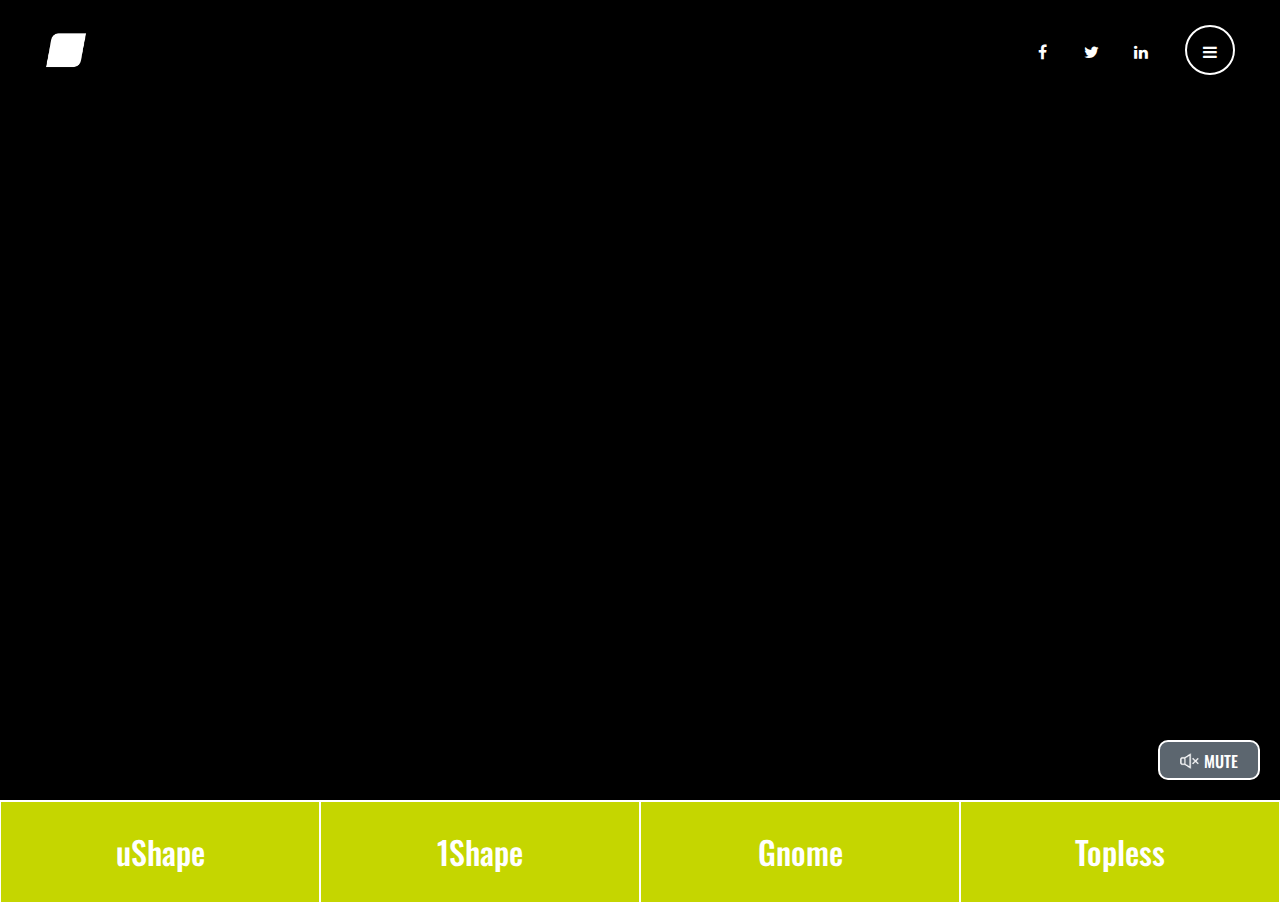
<file: foodbeveragepkg.com (hub page)/index.html>
<!DOCTYPE html>
<html lang="en">

<head>
    <meta charset="UTF-8">
    <meta name="description" content="">
    <meta http-equiv="X-UA-Compatible" content="IE=edge">
    <meta name="viewport" content="width=device-width, initial-scale=1.0">
    <!-- The above 4 meta tags *must* come first in the head; any other head content must come *after* these tags -->

    <!-- Title  -->
    <title>Montebello Packaging</title>

    <!-- Favicon  -->
    <link rel="shortcut icon" href="img/favicon.ico">

    <!-- ::::::::::::::::::::::::::: All CSS Files ::::::::::::::::::::::::::: -->

    <link href="https://fonts.googleapis.com/css?family=Oswald:300,400" rel="stylesheet">
    
    <!-- Style css -->
    <link rel="stylesheet" href="style.css">

    <!-- Responsive css -->
    <link rel="stylesheet" href="css/responsive.css">
    
    <!-- FontAwesome -->
    <link rel="stylesheet" href="css/font-awesome.min.css">
    
    <!-- Custom css -->
    <link rel="stylesheet" href="css/custom.css">

    <!--[if IE]>
	<script src="https://cdnjs.cloudflare.com/ajax/libs/html5shiv/3.7.3/html5shiv.min.js"></script>
	<script src="https://cdnjs.cloudflare.com/ajax/libs/respond.js/1.4.2/respond.min.js"></script>
	<![endif]-->

</head>

<body>

    <div id="dimmer-switch"></div>
    
    <div id="mobile-menu-panel">

        <a href="#menu" id="menu-panel-close">
            <img src="img/mobile-menu-close.png" alt="Close">
        </a>
        
        <div id="big-icon-links">
            <div class="icon-wrap">
                <div class="inner">
                    <a target="_blank" href="http://montebellopkg.com/">
                        <span class="fa fa-question"></span>
                        <div class="link-text">About Us</div>
                    </a>
                </div>
            </div>
            <div class="icon-wrap">
                <div class="inner">
                    <a target="_blank" href="http://montebellopkg.com/contact-us/">
                        <span class="fa fa-envelope"></span>
                        <div class="link-text">Contact Us</div>
                    </a>
                </div>
            </div>
        </div>
    
    </div>
    
    <!-- Preloader Start -->
<!--
    <div id="preloader">
        <div class="wrapper">
            <div class="cssload-loader"></div>
        </div>
    </div>
-->
    <!-- /.end preloader -->

    <!-- ::::::::::::::::::::::::::: Header Start ::::::::::::::::::::::::::: -->
    <header class="header_area">
        
        <div class="main_header_area animated">

            <div class="container-fluid">
                
                <div class="row">

                    <div class="col-sm-5 col-xs-9">
                        
                        <div id="logo-area">
                            
                            <div class="inner">
                                <a href="index.html"><img src="img/Monte_icon.png" alt="Montebello Packaging"></a>
                            </div>
                            
                        </div>
                        
                    </div>

                    <div class="col-sm-7 col-xs-12">
                        
                        <div id="social-header" class="push">
                        
                            <div class="inner">
                                
                                <a target="_blank" href="https://www.facebook.com/foodbeveragepkg/"><span class="fa fa-facebook"></span></a>
                                
                                <a target="_blank" href="https://twitter.com/foodbeveragepkg/"><span class="fa fa-twitter"></span></a>
                                
                                <a target="_blank" href="https://www.linkedin.com/company-beta/83358/"><span class="fa fa-linkedin"></span></a>
                                
                                <a id="mobile-menu-trigger" href="#"><span class="fa fa-bars"></span></a>
                                
                            </div>
                            
                        </div>
                        
                    </div>
                    
                </div>
                
            </div>
            
        </div>
        
    </header>
    <!-- ::::::::::::::::::::::::::: Header End ::::::::::::::::::::::::::: -->
    
    <div id="menu-push-wrap" class="">
    
        <!-- ::::::::::::::::::::::::::: Welcome Area Start ::::::::::::::::::::::::::: -->
        <section class="welcome_slider" id="home">

            <div id="tubular-player">
            
                <div class="table-wrap">
                    <div class="inner">
                        <img src="img/MontebelloLogo.png" alt="Montebello" class="wow bounceInUp">
                    </div>
                </div>

            </div>
            
<!--            <a class="player" data-property="{videoURL:'https://www.youtube.com/watch?v=YakqlRqU1uo',containment:'#home', showControls:false, autoPlay:true, loop:true, mute:true, startAt:0, opacity:1, quality:'high', canPlayOnMobile: true}"></a>-->

            <!-- Single Slide Area Start 
            <div class="single_slide text-center">
                <div class="table">
                    <div class="table_cell">
                        <div class="container">
                            <div class="row">
                                <div class="col-xs-12">
                                    <div class="slide-content">

                                    </div>
                                </div>
                            </div>
                        </div>
                    </div>
                </div>
            </div> -->

            <!-- ::::::::::::::::::::::::::: Navbar Start ::::::::::::::::::::::::::: -->
            <header class="nav-bar wow fadeInUp" data-wow-delay="3s">
    
                <div id="mute-button-box" class="tubular-mute">
    
                    <a href="#" >
                        <img src="img/mute.png" alt="Mute Audio">MUTE
                    </a>

                </div>

                <!-- Main Header Area Start -->
                <div class="main-header-area animated">
                    <div class="container-fluid">
                        <div class="row">

                            <a id="why-scroll-toggle" href="http://ushape.com/">
                                <div class="col-sm-3">
                                    <div class="nav-bar-cell">
                                        <div class="inner wow fadeInUp" data-wow-delay="3.3s">
                                            uShape
                                        </div>
                                    </div>
                                </div>
                            </a>

                            <a target="_blank" href="http://shapedaluminumbottles.com/">
                                <div class="col-sm-3">
                                    <div class="nav-bar-cell">
                                        <div class="inner wow fadeInUp" data-wow-delay="3.2s">
                                            1Shape
                                        </div>
                                    </div>
                                </div>
                            </a>

                            <a target="_blank" href="http://gourmetfoodpkg.com/">
                                <div class="col-sm-3">
                                    <div class="nav-bar-cell">
                                        <div class="inner wow fadeInUp" data-wow-delay="3.2s">
                                            Gnome
                                        </div>
                                    </div>
                                </div>
                            </a>
                            
                            <a target="_blank" href="http://toplesslaminatetube.com/">
                                <div class="col-sm-3">
                                    <div class="nav-bar-cell">
                                        <div class="inner wow fadeInUp" data-wow-delay="3.3s">
                                            Topless
                                        </div>
                                    </div>
                                </div>
                            </a>

                        </div>
                    </div>
                </div>
                <!-- Main Header Area End -->
            </header>
            <!-- ::::::::::::::::::::::::::: Navbar End ::::::::::::::::::::::::::: -->

        </section>
        <!-- ::::::::::::::::::::::::::: Welcome Area End ::::::::::::::::::::::::::: -->

    </div>
        
    <!-- ::::::::::::::::::::::::::: Footer Area Start :::::::::::::::::::::::::::
    <footer class="footer_area">
        <!-- Bottom Footer Area Start 
        <div class="footer_bottom_area">
            <div class="container">
                <div class="row">
                    <div class="col-sm-6 col-md-3 item">
                        <div class="single_footer_area">
                            <h4>About Us</h4>
                            <p>Lorem ipsum dolor sit amet, consectetur adipisicing elit. Possimus temporibus veniam!</p>
                            <div class="footer_social_area">
                                <a href="#" class="wow fadeInDown" data-wow-delay="0.2s"><i class="icofont icofont-social-facebook"></i></a>
                                <a href="#" class="wow fadeInDown" data-wow-delay="0.4s"><i class="icofont icofont-social-google-plus"></i></a>
                                <a href="#" class="wow fadeInDown" data-wow-delay="0.6s"><i class="icofont icofont-social-pinterest"></i></a>
                                <a href="#" class="wow fadeInDown" data-wow-delay="0.8s"><i class="icofont icofont-social-skype"></i></a>
                                <a href="#" class="wow fadeInDown" data-wow-delay="1s"><i class="icofont icofont-social-twitter"></i></a>
                            </div>
                        </div>
                    </div>
                    <div class="col-sm-6 col-md-3 item">
                        <div class="single_footer_area">
                            <h4>Customer Service</h4>
                            <ul>
                                <li><a href="#">- Corporate Sale</a></li>
                                <li><a href="#">- Reuse &amp; Recycling</a></li>
                                <li><a href="#">- Privacy Policy</a></li>
                                <li><a href="#">- Term &amp; Conditions</a></li>
                                <li><a href="#">- Help Center</a></li>
                            </ul>
                        </div>
                    </div>
                    <div class="col-sm-6 col-md-3 item">
                        <div class="single_footer_area">
                            <h4>News &amp; Press</h4>
                            <ul>
                                <li><a href="#">- Blog</a></li>
                                <li><a href="#">- Forum</a></li>
                                <li><a href="#">- Community Meetup</a></li>
                                <li><a href="#">- Prees Info</a></li>
                                <li><a href="#">- Events</a></li>
                            </ul>
                        </div>
                    </div>
                    <div class="col-sm-6 col-md-3 item">
                        <div class="single_footer_area">
                            <h4>Contact Info</h4>
                            <div class="single_footer_contact_info">
                                <p><i class="icofont icofont-location-pin"></i> City in Victoria
                                    <br>Melbourne, Australia</p>
                            </div>
                            <div class="single_footer_contact_info">
                                <p><i class="icofont icofont-phone"></i> <a href="#">+880 1224 000 999</a></p>
                            </div>
                            <div class="single_footer_contact_info">
                                <p><i class="icofont icofont-mail"></i> <a href="#">care@blue.com</a></p>
                            </div>
                        </div>
                    </div>
                </div>
            </div>
        </div>
        
        <div class="footer_copywrite_area">
            <div class="container">
                <div class="row">
                    <div class="col-xs-12">
                        <div class="footer_bottom text-center">
                            <p>Made with <i class="icofont icofont-heart-alt"></i> by <a href="#">Designing World</a></p>
                        </div>
                    </div>
                </div>
            </div>
        </div>
    </footer> -->
    <!-- ::::::::::::::::::::::::::: Footer Area End ::::::::::::::::::::::::::: -->

    <!-- ::::::::::::::::::::::::::: All jQuery Plugins ::::::::::::::::::::::::::: -->

    <!-- jQuery (necessary for all JavaScript plugins) -->
    <script src="js/jquery-2.2.4.min.js"></script>
    
    <!-- Bootstrap js -->
    <script src="js/bootstrap.min.js"></script>

    <!-- Owl-carousel js -->
    <script src="js/owl.carousel.min.js"></script>

    <!-- Ajax Contact js -->
    <script src="js/ajax-contact.js"></script>

    <!-- Meanmenu js -->
    <script src="js/meanmenu.js"></script>

    <!-- Onepage Nav js -->
    <script src="js/jquery.nav.min.js"></script>

    <!-- Magnific Popup js -->
    <script src="js/jquery.magnific-popup.min.js"></script>

    <!-- jQuery easing js -->
    <script src="js/jquery.easing.1.3.js"></script>

    <!-- Back to top js -->
    <script src="js/jquery.scrollUp.js"></script>

    <!-- MatchHeight js -->
    <script src="js/jquery.matchHeight-min.js"></script>

    <!-- YouTube Video Player js -->
    <script src="js/YTPlayer.min.js"></script>

    <!-- Wow JS -->
    <script src="js/wow.min.js"></script>

    <!-- Active js -->
    <script src="js/active.js"></script>
    
    <!-- BigSlide js -->
    <script src="js/bigSlide.min.js"></script>
    
    <!-- Tubular.JS -->
    <script src="js/jquery.tubular.1.0.js"></script>
    
    <!-- Custom js -->
    <script src="js/custom.js"></script>

</body>

</html>
</file>
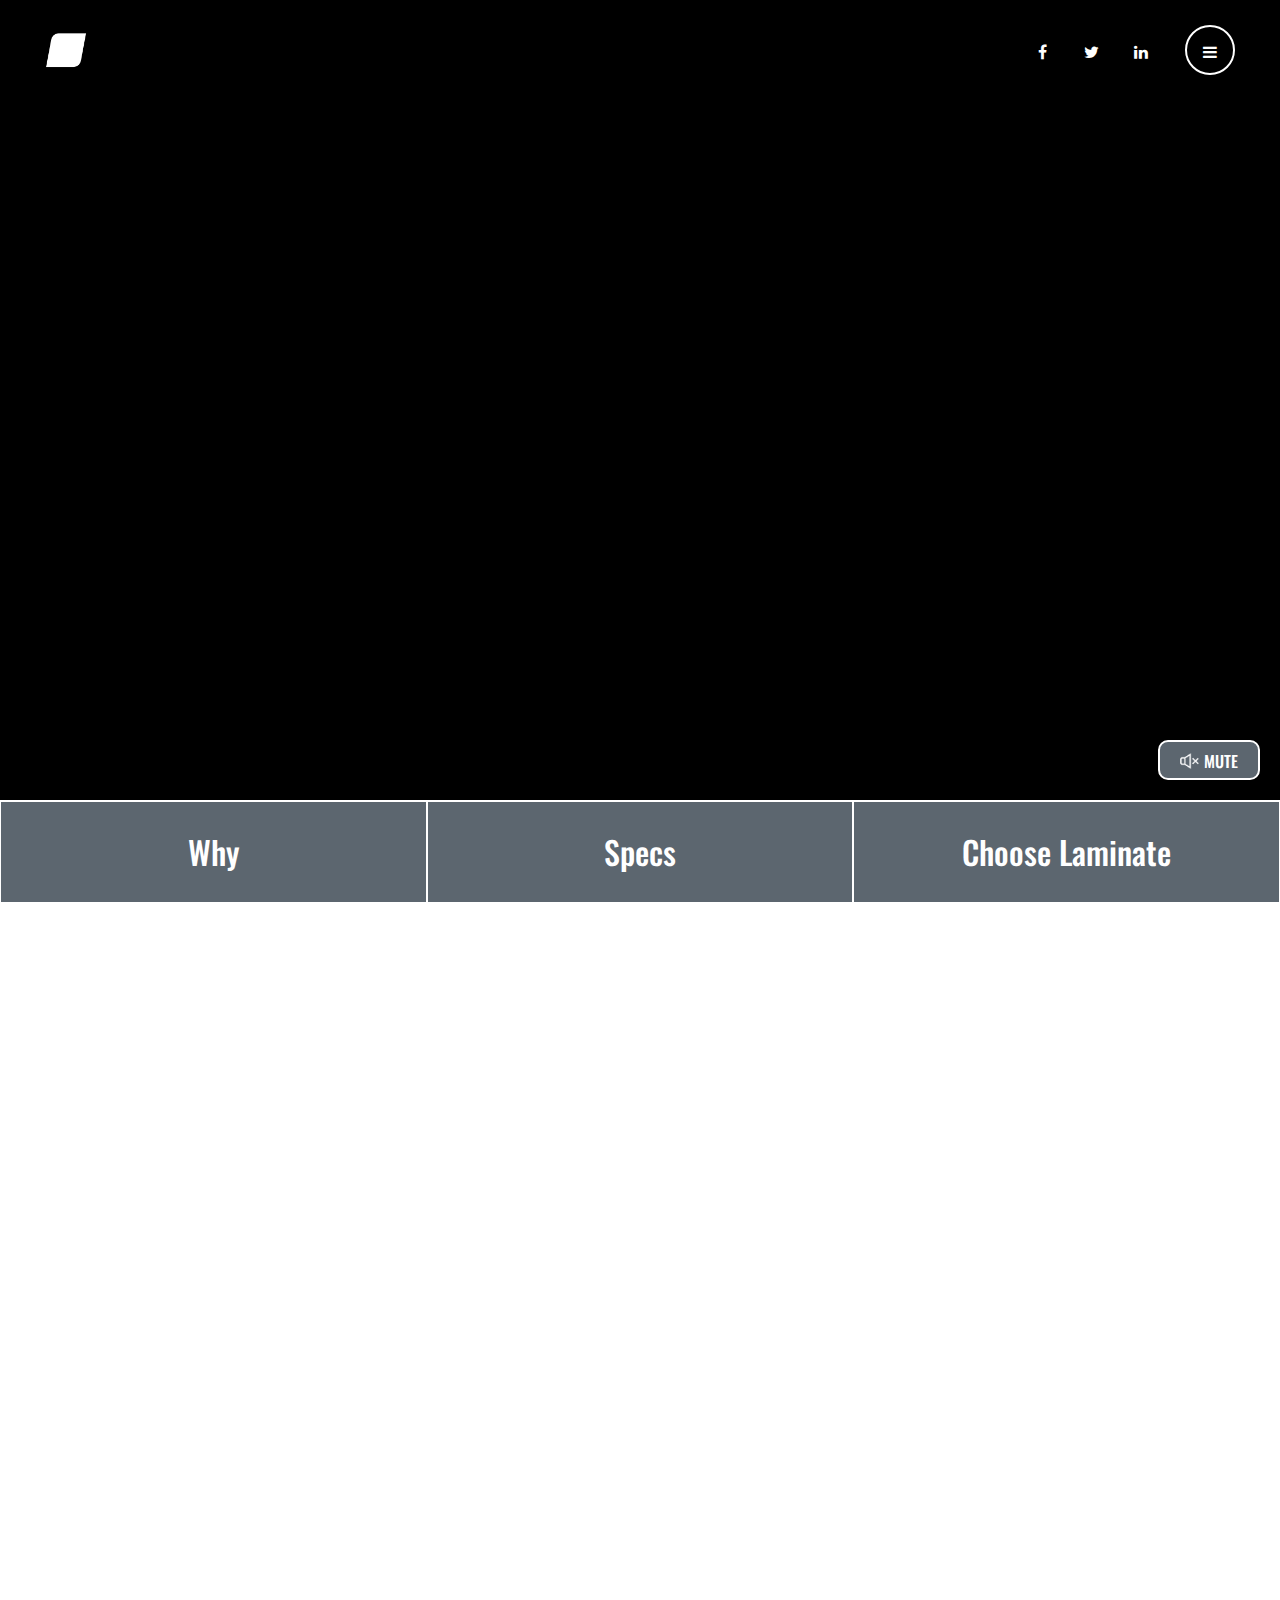
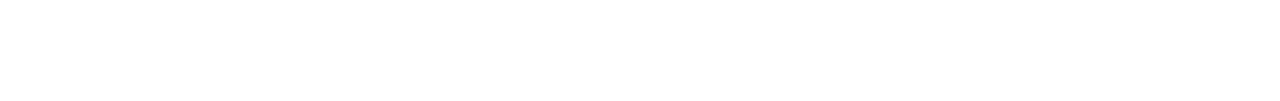
<file: gourmetfoodpkg.com/index.html>
<!DOCTYPE html>
<html lang="en">

<head>
    <meta charset="UTF-8">
    <meta name="description" content="">
    <meta http-equiv="X-UA-Compatible" content="IE=edge">
    <meta name="viewport" content="width=device-width, initial-scale=1.0">
    <!-- The above 4 meta tags *must* come first in the head; any other head content must come *after* these tags -->

    <!-- Title  -->
    <title>Gnome - Montebello Packaging</title>

    <!-- Favicon  -->
    <link rel="shortcut icon" href="img/favicon.ico">

    <!-- ::::::::::::::::::::::::::: All CSS Files ::::::::::::::::::::::::::: -->

    <link href="https://fonts.googleapis.com/css?family=Oswald:300,400" rel="stylesheet">
    
    <!-- Style css -->
    <link rel="stylesheet" href="style.css">

    <!-- Responsive css -->
    <link rel="stylesheet" href="css/responsive.css">
    
    <!-- FontAwesome -->
    <link rel="stylesheet" href="css/font-awesome.min.css">
    
    <!-- Custom css -->
    <link rel="stylesheet" href="css/custom.css">

    <!--[if IE]>
	<script src="https://cdnjs.cloudflare.com/ajax/libs/html5shiv/3.7.3/html5shiv.min.js"></script>
	<script src="https://cdnjs.cloudflare.com/ajax/libs/respond.js/1.4.2/respond.min.js"></script>
	<![endif]-->

</head>

<body>

    <div id="dimmer-switch"></div>
    
    <div id="spec-points">

        <div class="table-wrap">
    
            <div class="inner">
                
                <div id="bullet_1" class="bullet-body">
    
                    <div class="inner-body">

                        <div class="number">
                            1
                        </div>

                        <h3>Up to 7 Color Digital Printing Using Gamut CMYKOVG, Flexographic & Letter Press Printing</h3>

                        <ul>
                            <li><strong>Varnish</strong> <span class="light"> ( Gloss, semi-matte, matte )</span></li>
                            <li><strong>Inks</strong> <span class="light"> ( Metallic, transparent, opaque, foil, hot stamping )</span></li>
                        </ul>

                    </div>

                </div>

                <div id="bullet_2" class="bullet-body">
    
                    <div class="inner-body">

                        <div class="number">
                            2
                        </div>
                        
                        <h3>Standard Diameters & Capacity</h3>

                        <ul>
                            <li><strong>2" Tubes:</strong> <span class="light"> 4 - 8.2 US fl oz [118 - 243 mL]</span></li>
                            <li><strong>2½" Tubes:</strong> <span class="light"> 6 - 12.7 US fl oz [177 - 375 mL]</span></li>
                        </ul>

                    </div>

                </div>

                <div id="bullet_3" class="bullet-body">
    
                    <div class="inner-body">

                        <div class="number">
                            3
                        </div>
                        
                        <h3>Polypropylene Laminate</h3>
                        
                    </div>

                </div>

                <div id="bullet_4" class="bullet-body">
    
                    <div class="inner-body">

                        <div class="number">
                            4
                        </div>
                        
                        <h3>Less Material</h3>

                        <ul>
                            <li><strong>Compared to conventional shoulder/cap</strong></li>
                        </ul>

                    </div>

                </div>

                <div id="bullet_5" class="bullet-body">
    
                    <div class="inner-body">

                        <div class="number">
                            5
                        </div>
                        
                        <h3>Peelable Safety Seal</h3>

                    </div>

                </div>

                <div id="bullet_6" class="bullet-body">
    
                    <div class="inner-body">

                        <div class="number">
                            6
                        </div>
                        
                        <h3>Orifice Sizes</h3>

                        <ul>
                            <li><strong>Orifice Without Valve</strong><br>
                                <span class="light">3.2 mm [1/8"], 6.4 mm [¼"]</span><br>
                                <span class="light">9.5 mm [3/8"], 12.7 mm [½"]</span>
                            </li><br>
                            <li><strong>Silicon Orifice Valve (Cross Slit)</strong><br>
                                <span class="light">9.5 mm [3/8"]</span>
                            </li>
                        </ul>

                    </div>

                </div>

            </div>    

        </div>    
        
    </div>

    <div id="mobile-menu-panel">

        <a href="#menu" id="menu-panel-close">
            <img src="img/mobile-menu-close.png" alt="Close">
        </a>
        
        <div id="big-icon-links">
            <div class="icon-wrap">
                <div class="inner">
                    <a target="_blank" href="http://montebellopkg.com/">
                        <span class="fa fa-question"></span>
                        <div class="link-text">About Us</div>
                    </a>
                </div>
            </div>
            <div class="icon-wrap">
                <div class="inner">
                    <a target="_blank" href="http://montebellopkg.com/contact-us/">
                        <span class="fa fa-envelope"></span>
                        <div class="link-text">Contact Us</div>
                    </a>
                </div>
            </div>
        </div>
    
    </div>
    
    <!-- Preloader Start -->
<!--
    <div id="preloader">
        <div class="wrapper">
            <div class="cssload-loader"></div>
        </div>
    </div>
-->
    <!-- /.end preloader -->

    <!-- ::::::::::::::::::::::::::: Header Start ::::::::::::::::::::::::::: -->
    <header class="header_area">
        
        <div class="main_header_area animated">

            <div class="container-fluid">
                
                <div class="row">

                    <div class="col-sm-5 col-xs-9">
                        
                        <div id="logo-area">
                            
                            <div class="inner">
                                <a href="index.html"><img src="img/Monte_icon.png" alt="Montebello Packaging"></a>
                            </div>
                            
                        </div>
                        
                    </div>

                    <div class="col-sm-7 col-xs-12">
                        
                        <div id="social-header" class="push">
                        
                            <div class="inner">
                                
                                <a target="_blank" href="https://www.facebook.com/foodbeveragepkg/"><span class="fa fa-facebook"></span></a>
                                
                                <a target="_blank" href="https://twitter.com/foodbeveragepkg/"><span class="fa fa-twitter"></span></a>
                                
                                <a target="_blank" href="https://www.linkedin.com/company-beta/83358/"><span class="fa fa-linkedin"></span></a>
                                
                                <a id="mobile-menu-trigger" href="#"><span class="fa fa-bars"></span></a>
                                
                            </div>
                            
                        </div>
                        
                    </div>
                    
                </div>
                
            </div>
            
        </div>
        
    </header>
    <!-- ::::::::::::::::::::::::::: Header End ::::::::::::::::::::::::::: -->
    
    <div id="menu-push-wrap" class="">
    
        <!-- ::::::::::::::::::::::::::: Welcome Area Start ::::::::::::::::::::::::::: -->
        <section class="welcome_slider" id="home">

            <div id="tubular-player">

                <div class="table-wrap">
                    <div class="inner">
                        <img src="img/MontebelloLogo.png" alt="Montebello" class="wow bounceInUp">
                    </div>
                </div>

            </div>
            
<!--            <a class="player" data-property="{videoURL:'https://www.youtube.com/watch?v=YakqlRqU1uo',containment:'#home', showControls:false, autoPlay:true, loop:true, mute:true, startAt:0, opacity:1, quality:'high', canPlayOnMobile: true}"></a>-->

            <!-- Single Slide Area Start 
            <div class="single_slide text-center">
                <div class="table">
                    <div class="table_cell">
                        <div class="container">
                            <div class="row">
                                <div class="col-xs-12">
                                    <div class="slide-content">

                                    </div>
                                </div>
                            </div>
                        </div>
                    </div>
                </div>
            </div> -->

            <!-- ::::::::::::::::::::::::::: Navbar Start ::::::::::::::::::::::::::: -->
            <header class="nav-bar wow fadeInUp" data-wow-delay="3s">

                <div id="mute-button-box" class="tubular-mute">
    
                    <a href="#" >
                        <img src="img/mute.png" alt="Mute Audio">MUTE
                    </a>

                </div>
                
                <!-- Main Header Area Start -->
                <div class="main-header-area animated">
                    <div class="container-fluid">
                        <div class="row">

                            <a id="why-scroll-toggle" href="#">
                                <div class="col-sm-4">
                                    <div class="nav-bar-cell">
                                        <div class="inner wow fadeInUp" data-wow-delay="3.3s">
                                            Why
                                        </div>
                                    </div>
                                </div>
                            </a>

                            <a target="_blank" href="#" id="specdoc-trigger">
                                <div class="col-sm-4">
                                    <div class="nav-bar-cell">
                                        <div class="inner wow fadeInUp" data-wow-delay="3.2s">
                                            Specs
                                        </div>
                                    </div>
                                </div>
                            </a>

                            <a target="_blank" href="#" id="infographic-trigger">
                                <div class="col-sm-4">
                                    <div class="nav-bar-cell">
                                        <div class="inner wow fadeInUp" data-wow-delay="3.3s">
                                            Choose Laminate
                                        </div>
                                    </div>
                                </div>
                            </a>

                        </div>
                    </div>
                </div>
                <!-- Main Header Area End -->
            </header>
            <!-- ::::::::::::::::::::::::::: Navbar End ::::::::::::::::::::::::::: -->

        </section>
        <!-- ::::::::::::::::::::::::::: Welcome Area End ::::::::::::::::::::::::::: -->

        <!-- ::::::::::::::::::::::::::: Key Features Area Start ::::::::::::::::::::::::::: -->
        <section id="why-section" class="key_features_area section_padding_100">
            
            <div class="container">

                <div class="row">

                    <div id="non-infographic">
                
                        <div class="col-xs-12 col-sm-6 col-md-4 item">
                            <div class="product-image">
                                <img class="wow bounceIn" data-wow-delay="0.3s" data-wow-duration="1s" src="img/why-product.png" alt="Gnome">
                            </div>
                        </div>

                        <div class="col-xs-12 col-sm-6 col-md-8 item">

                            <h1 class="wow fadeInUp product-title" data-wow-delay="0.1s">Gnome</h1>
                            <p class="wow fadeInUp product-tagline" data-wow-delay="0.1s">laminate tube</p>

                            <h2 class="wow fadeInUp product-subtitle" data-wow-delay="0.2s">Flexible standup design!</h2>

                            <div class="product-features">

                                <p class="wow fadeInUp" data-wow-delay="0.3s">
                                Constructed with 50% less material than the conventional shoulder and cap combination. The Gnome is a convenient and sustainable package that’s suitable for a variety of products including: condiments, sauces, food pastes and syrups.
                                </p>

                                <br>

                                <h4 class="wow fadeInUp list-item" data-wow-delay="0.4s">Clean dispensing</h4>
                                <h4 class="wow fadeInUp list-item" data-wow-delay="0.5s">Lightweight</h4>
                                <h4 class="wow fadeInUp list-item" data-wow-delay="0.6s">Recloseable, standup design</h4>
                                <h4 class="wow fadeInUp list-item" data-wow-delay="0.7s">High barrier for product protection</h4>
                                
                            </div>

                        </div>

                    </div>

                    <div class="col-sm-12">
                        
                        <div class="text-center">

                            <img id="infographic-image" src="Gnome_InfoGraf.jpg" alt="Gnome InfoGraphic">

                            <div id="specdoc-image">

                                <h3 class="instructions wow bounceInUp text-left">
                                    Click through the features below to learn more about Gnome
                                    <span class="fa fa-caret-down wow bounce" data-wow-iteration="5"></span>
                                </h3>

                                <img id="product-map-image" src="img/gnome_line_bullets.png" usemap="#image-map" class="wow fadeInUpBig">

                                <map name="image-map">
                                    <area target="" alt="bullet_1" title="bullet_1" coords="702,181,32" shape="circle">
                                    <area target="" alt="bullet_2" title="bullet_2" coords="703,418,31" shape="circle">
                                    <area target="" alt="bullet_3" title="bullet_3" coords="703,518,31" shape="circle">
                                    <area target="" alt="bullet_4" title="bullet_4" coords="703,603,31" shape="circle">
                                    <area target="" alt="bullet_5" title="bullet_5" coords="704,729,28" shape="circle">
                                    <area target="" alt="bullet_6" title="bullet_6" coords="704,955,29" shape="circle">
                                </map>

                                <img src="img/spec_footer3.png" class="wow fadeInUpBig extra-image" alt="Gnome" data-wow-delay="0.2s">
                                
                            </div>

                        </div>

                    </div>

                </div>
                    
            </div>

        </section>
        <!-- ::::::::::::::::::::::::::: Key Features Area End ::::::::::::::::::::::::::: -->

    </div>
    
    <!-- ::::::::::::::::::::::::::: All jQuery Plugins ::::::::::::::::::::::::::: -->

    <!-- jQuery (necessary for all JavaScript plugins) -->
    <script src="js/jquery-2.2.4.min.js"></script>
    
    <!-- Bootstrap js -->
    <script src="js/bootstrap.min.js"></script>

    <!-- Owl-carousel js -->
    <script src="js/owl.carousel.min.js"></script>

    <!-- Ajax Contact js -->
    <script src="js/ajax-contact.js"></script>

    <!-- Meanmenu js -->
    <script src="js/meanmenu.js"></script>

    <!-- Onepage Nav js -->
    <script src="js/jquery.nav.min.js"></script>

    <!-- Magnific Popup js -->
    <script src="js/jquery.magnific-popup.min.js"></script>

    <!-- jQuery easing js -->
    <script src="js/jquery.easing.1.3.js"></script>

    <!-- Back to top js -->
    <script src="js/jquery.scrollUp.js"></script>

    <!-- MatchHeight js -->
    <script src="js/jquery.matchHeight-min.js"></script>

    <!-- YouTube Video Player js -->
    <script src="js/YTPlayer.min.js"></script>

    <!-- Wow JS -->
    <script src="js/wow.min.js"></script>

    <!-- Active js -->
    <script src="js/active.js"></script>
    
    <!-- BigSlide js -->
    <script src="js/bigSlide.min.js"></script>
    
    <!-- Tubular.JS -->
    <script src="js/jquery.tubular.1.0.js"></script>

    <!-- imageMapResize.JS -->
    <script src="js/imageMapResizer.min.js"></script>
    
    <!-- Custom js -->
    <script src="js/custom.js"></script>

</body>

</html>
</file>
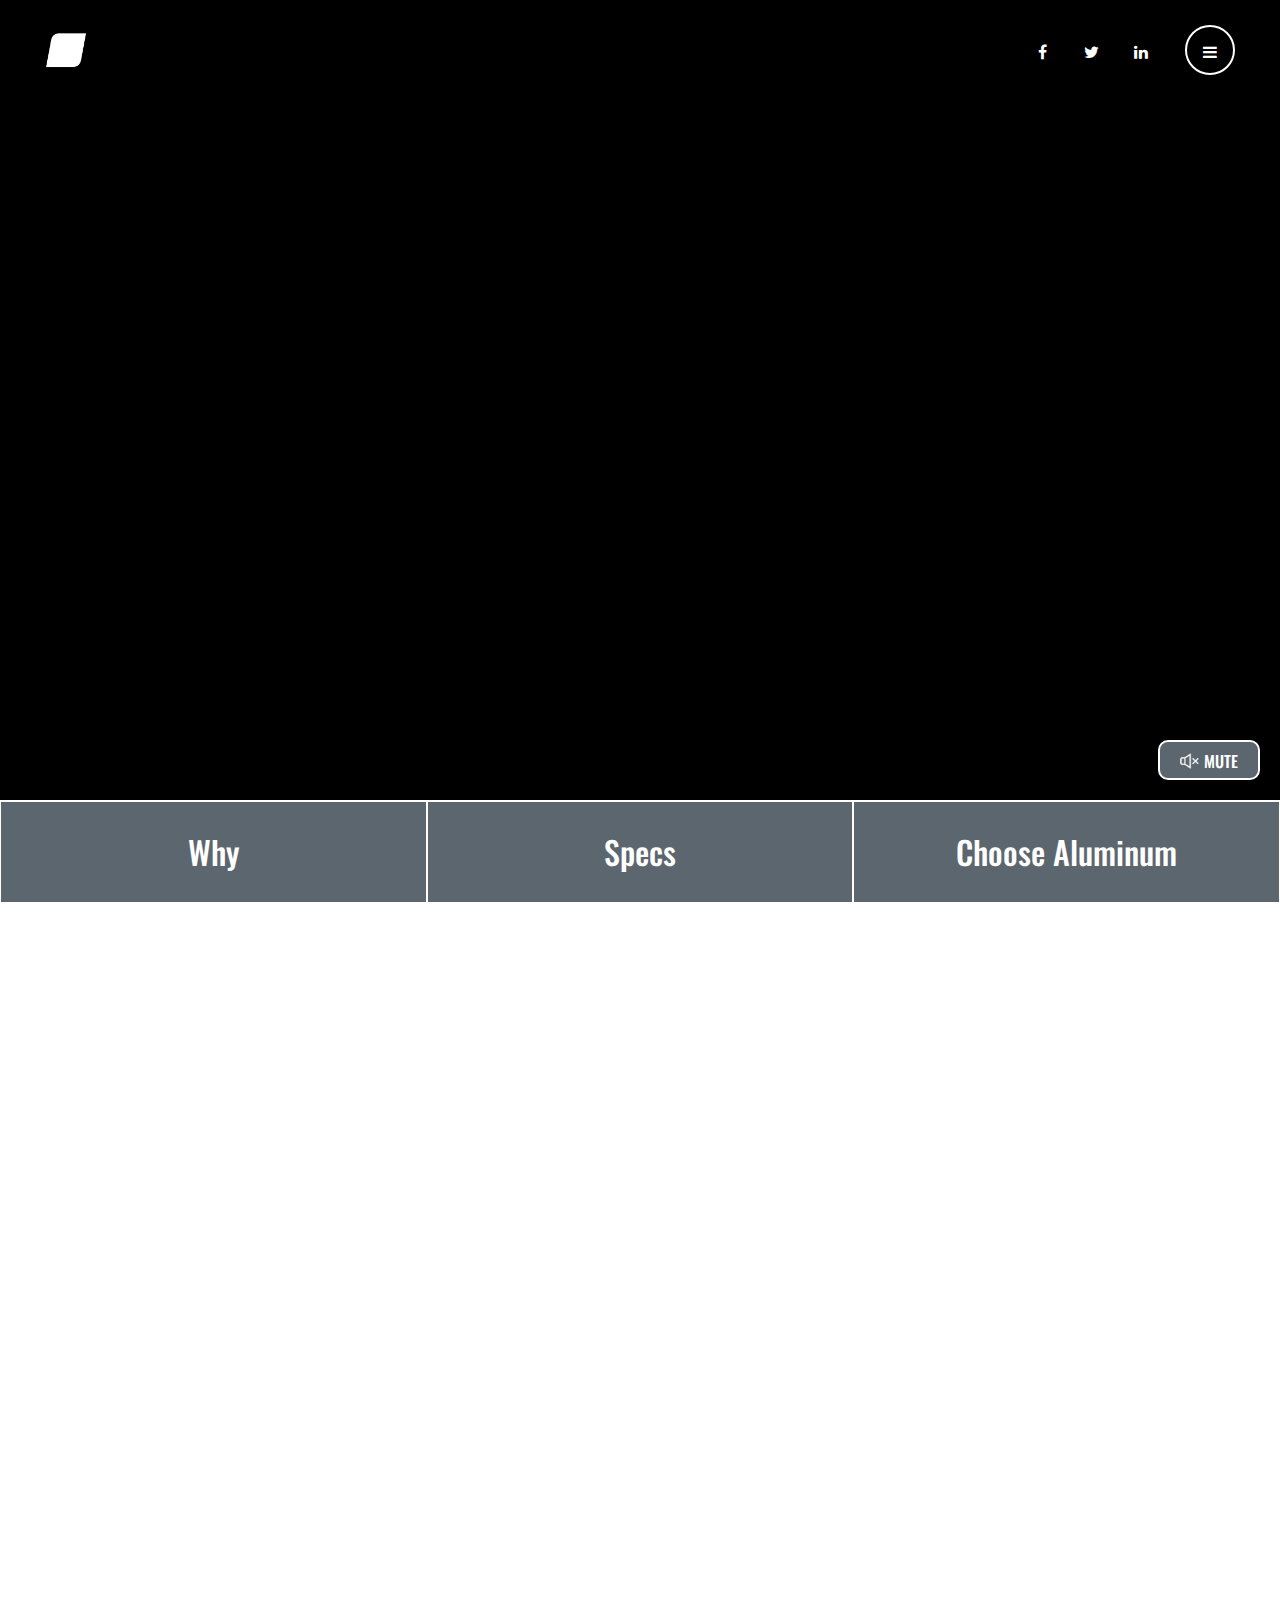
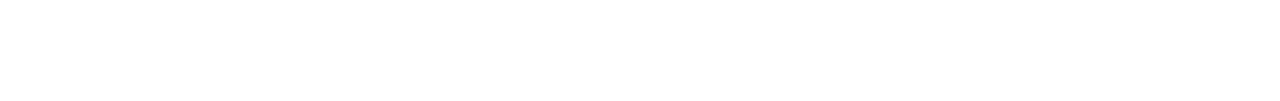
<file: shapedaluminumbottles.com/index.html>
<!DOCTYPE html>
<html lang="en">

<head>
    <meta charset="UTF-8">
    <meta name="description" content="">
    <meta http-equiv="X-UA-Compatible" content="IE=edge">
    <meta name="viewport" content="width=device-width, initial-scale=1.0">
    <!-- The above 4 meta tags *must* come first in the head; any other head content must come *after* these tags -->

    <!-- Title  -->
    <title>1Shape - Montebello Packaging</title>

    <!-- Favicon  -->
    <link rel="shortcut icon" href="img/favicon.ico">

    <!-- ::::::::::::::::::::::::::: All CSS Files ::::::::::::::::::::::::::: -->

    <link href="https://fonts.googleapis.com/css?family=Oswald:300,400" rel="stylesheet">
    
    <!-- Style css -->
    <link rel="stylesheet" href="style.css">

    <!-- Responsive css -->
    <link rel="stylesheet" href="css/responsive.css">
    
    <!-- FontAwesome -->
    <link rel="stylesheet" href="css/font-awesome.min.css">
    
    <!-- Custom css -->
    <link rel="stylesheet" href="css/custom.css">

    <!--[if IE]>
	<script src="https://cdnjs.cloudflare.com/ajax/libs/html5shiv/3.7.3/html5shiv.min.js"></script>
	<script src="https://cdnjs.cloudflare.com/ajax/libs/respond.js/1.4.2/respond.min.js"></script>
	<![endif]-->

</head>

<body>

    <div id="dimmer-switch"></div>
    
    <div id="spec-points">

        <div class="table-wrap">
    
            <div class="inner">
                
                <div id="bullet_1" class="bullet-body">
    
                    <div class="inner-body">

                        <div class="number">
                            1
                        </div>

                        <h3>Ø 26 mm Closure</h3>
                        <ul>
                            <li><strong>Crown or Maxi-P Ring Pull</strong></li>
                        </ul>

                    </div>

                </div>

                <div id="bullet_2" class="bullet-body">
    
                    <div class="inner-body">

                        <div class="number">
                            2
                        </div>
                        
                        <h3>Up to 9 Color Dry Offset Printing</h3>

                        <ul>
                            <li><strong>Base Coats</strong> <span class="light"> ( White, clear, grey, silver glitter, brushed )</span></li>
                            <li><strong>Varnish</strong> <span class="light"> ( Gloss, semi-matte, matte )</span></li>
                            <li><strong>Inks</strong> <span class="light"> ( Metallic, UV, fluorescent, transparent, opaque, thermochromic )</span></li>
                        </ul>

                    </div>

                </div>

                <div id="bullet_3" class="bullet-body">
    
                    <div class="inner-body">

                        <div class="number">
                            3
                        </div>
                        
                        <h3>Capacity</h3>
                        <ul>
                            <li><strong>12 US fl oz</strong> <span class="light">[355 ml] standard capacity</span></li>
                            <li><strong>12.8 US fl oz</strong> <span class="light">[380 ml] overflow capacity</span></li>
                            <li><strong>16 US fl oz</strong> <span class="light">[473 ml] standard capacity</span></li>
                            <li><strong>16.8 US fl oz</strong> <span class="light">[498 ml] overflow capacity</span></li>
                        </ul>

                    </div>

                </div>

                <div id="bullet_4" class="bullet-body">
    
                    <div class="inner-body">

                        <div class="number">
                            4
                        </div>
                        
                        <h3>Max Alcohol Content</h3>

                    </div>

                </div>

                <div id="bullet_5" class="bullet-body">
    
                    <div class="inner-body">

                        <div class="number">
                            5
                        </div>
                        
                        <h3>Max Filling Temperature</h3>

                    </div>

                </div>

                <div id="bullet_6" class="bullet-body">
    
                    <div class="inner-body">

                        <div class="number">
                            6
                        </div>
                        
                        <h3>Max Internal Pressure</h3>

                        <ul>
                            <li><strong>Exposed at 50°C [122°F]</strong></li>
                        </ul>

                    </div>

                </div>

            </div>    

        </div>    
        
    </div>

    <div id="mobile-menu-panel">

        <a href="#menu" id="menu-panel-close">
            <img src="img/mobile-menu-close.png" alt="Close">
        </a>
        
        <div id="big-icon-links">
            <div class="icon-wrap">
                <div class="inner">
                    <a target="_blank" href="http://montebellopkg.com/">
                        <span class="fa fa-question"></span>
                        <div class="link-text">About Us</div>
                    </a>
                </div>
            </div>
            <div class="icon-wrap">
                <div class="inner">
                    <a target="_blank" href="http://montebellopkg.com/contact-us/">
                        <span class="fa fa-envelope"></span>
                        <div class="link-text">Contact Us</div>
                    </a>
                </div>
            </div>
        </div>
    
    </div>
    
    <!-- Preloader Start -->
<!--
    <div id="preloader">
        <div class="wrapper">
            <div class="cssload-loader"></div>
        </div>
    </div>
-->
    <!-- /.end preloader -->

    <!-- ::::::::::::::::::::::::::: Header Start ::::::::::::::::::::::::::: -->
    <header class="header_area">
        
        <div class="main_header_area animated">

            <div class="container-fluid">
                
                <div class="row">

                    <div class="col-sm-5 col-xs-9">
                        
                        <div id="logo-area">
                            
                            <div class="inner">
                                <a href="index.html"><img src="img/Monte_icon.png" alt="Montebello Packaging"></a>
                            </div>
                            
                        </div>
                        
                    </div>

                    <div class="col-sm-7 col-xs-12">
                        
                        <div id="social-header" class="push">
                        
                            <div class="inner">
                                
                                <a target="_blank" href="https://www.facebook.com/foodbeveragepkg/"><span class="fa fa-facebook"></span></a>
                                
                                <a target="_blank" href="https://twitter.com/foodbeveragepkg/"><span class="fa fa-twitter"></span></a>
                                
                                <a target="_blank" href="https://www.linkedin.com/company-beta/83358/"><span class="fa fa-linkedin"></span></a>
                                
                                <a id="mobile-menu-trigger" href="#"><span class="fa fa-bars"></span></a>
                                
                            </div>
                            
                        </div>
                        
                    </div>
                    
                </div>
                
            </div>
            
        </div>
        
    </header>
    <!-- ::::::::::::::::::::::::::: Header End ::::::::::::::::::::::::::: -->
    
    <div id="menu-push-wrap" class="">
    
        <!-- ::::::::::::::::::::::::::: Welcome Area Start ::::::::::::::::::::::::::: -->
        <section class="welcome_slider" id="home">

            <div id="tubular-player">

                <div class="table-wrap">
                    <div class="inner">
                        <img src="img/MontebelloLogo.png" alt="Montebello" class="wow bounceInUp">
                    </div>
                </div>

            </div>
            
<!--            <a class="player" data-property="{videoURL:'https://www.youtube.com/watch?v=YakqlRqU1uo',containment:'#home', showControls:false, autoPlay:true, loop:true, mute:true, startAt:0, opacity:1, quality:'high', canPlayOnMobile: true}"></a>-->

            <!-- Single Slide Area Start 
            <div class="single_slide text-center">
                <div class="table">
                    <div class="table_cell">
                        <div class="container">
                            <div class="row">
                                <div class="col-xs-12">
                                    <div class="slide-content">

                                    </div>
                                </div>
                            </div>
                        </div>
                    </div>
                </div>
            </div> -->

            <!-- ::::::::::::::::::::::::::: Navbar Start ::::::::::::::::::::::::::: -->
            <header class="nav-bar wow fadeInUp" data-wow-delay="3s">

                <div id="mute-button-box" class="tubular-mute">
    
                    <a href="#" >
                        <img src="img/mute.png" alt="Mute Audio">MUTE
                    </a>

                </div>

                <!-- Main Header Area Start -->
                <div class="main-header-area animated">
                    <div class="container-fluid">
                        <div class="row">

                            <a id="why-scroll-toggle" href="#">
                                <div class="col-sm-4">
                                    <div class="nav-bar-cell">
                                        <div class="inner wow fadeInUp" data-wow-delay="3.3s">
                                            Why
                                        </div>
                                    </div>
                                </div>
                            </a>

                            <a target="_blank" href="#" id="specdoc-trigger">
                                <div class="col-sm-4">
                                    <div class="nav-bar-cell">
                                        <div class="inner wow fadeInUp" data-wow-delay="3.2s">
                                            Specs
                                        </div>
                                    </div>
                                </div>
                            </a>

                            <a target="_blank" href="#" id="infographic-trigger">
                                <div class="col-sm-4">
                                    <div class="nav-bar-cell">
                                        <div class="inner wow fadeInUp" data-wow-delay="3.3s">
                                            Choose Aluminum
                                        </div>
                                    </div>
                                </div>
                            </a>

                        </div>
                    </div>
                </div>
                <!-- Main Header Area End -->
            </header>
            <!-- ::::::::::::::::::::::::::: Navbar End ::::::::::::::::::::::::::: -->

        </section>
        <!-- ::::::::::::::::::::::::::: Welcome Area End ::::::::::::::::::::::::::: -->

        <!-- ::::::::::::::::::::::::::: Key Features Area Start ::::::::::::::::::::::::::: -->
        <section id="why-section" class="key_features_area section_padding_100">
            
            <div class="container">

                <div class="row">

                    <div id="non-infographic">
                
                        <div class="col-xs-12 col-sm-6 col-md-4 item">
                            <div class="product-image">
                                <img class="wow bounceIn" data-wow-delay="0.3s" data-wow-duration="1s" src="img/why-product.png" alt="1Shape">
                            </div>
                        </div>

                        <div class="col-xs-12 col-sm-6 col-md-8 item">

                            <h1 class="wow fadeInUp product-title" data-wow-delay="0.1s">1Shape</h1>
                            <p class="wow fadeInUp product-tagline" data-wow-delay="0.1s">aluminum bottle</p>

                            <h2 class="wow fadeInUp product-subtitle" data-wow-delay="0.2s">Shelf differentiation!</h2>

                            <div class="product-features">

                                <p class="wow fadeInUp" data-wow-delay="0.3s">
                                Beverage packaging for beer, ready-to-drink coffee and tea, energy drinks, soft drinks and water are turning to aluminum as a preferred packaging material. Aluminum provides benefits that range from logistics and distribution to drinkability.
                                </p>

                                <br>

                                <h4 class="wow fadeInUp list-item" data-wow-delay="0.4s">Maintains freshness</h4>
                                <h4 class="wow fadeInUp list-item" data-wow-delay="0.5s">Cool quickly</h4>
                                <h4 class="wow fadeInUp list-item" data-wow-delay="0.6s">Lightweight</h4>
                                <h4 class="wow fadeInUp list-item" data-wow-delay="0.7s">UV light protection</h4>
                                <h4 class="wow fadeInUp list-item" data-wow-delay="0.8s">Long shelf life</h4>
                                <h4 class="wow fadeInUp list-item" data-wow-delay="0.9s">360° graphics</h4>
                                
                            </div>

                        </div>

                    </div>

                    <div class="col-sm-12">
                        
                        <div class="text-center">

                            <img id="infographic-image" src="1Shape_InfoGraf.png" alt="1Shape InfoGraphic">
                            
                            <div id="specdoc-image">

                                <h3 class="instructions wow bounceInUp text-left">
                                    Click through the features below to learn more about 1Shape
                                    <span class="fa fa-caret-down wow bounce" data-wow-iteration="5"></span>
                                </h3>

                                <img id="product-map-image" src="img/1shape_line_bullets.png" usemap="#image-map" class="wow fadeInUpBig">

                                <map name="image-map">
                                    <area target="" alt="bullet_1" title="bullet_1" coords="707,87,35" shape="circle">
                                    <area target="" alt="bullet_2" title="bullet_2" coords="707,280,33" shape="circle">
                                    <area target="" alt="bullet_3" title="bullet_3" coords="707,628,33" shape="circle">
                                    <area target="" alt="bullet_4" title="bullet_4" coords="708,1014,36" shape="circle">
                                    <area target="" alt="bullet_5" title="bullet_5" coords="707,1137,38" shape="circle">
                                    <area target="" alt="bullet_6" title="bullet_6" coords="708,1263,35" shape="circle">
                                </map>

                                <img src="img/spec_footer.png" class="wow fadeInUpBig extra-image" alt="1Shape" data-wow-delay="0.2s">
                                
                            </div>

                        </div>

                    </div>

                </div>
                    
            </div>

        </section>
        <!-- ::::::::::::::::::::::::::: Key Features Area End ::::::::::::::::::::::::::: -->

    </div>
    
    <!-- ::::::::::::::::::::::::::: All jQuery Plugins ::::::::::::::::::::::::::: -->

    <!-- jQuery (necessary for all JavaScript plugins) -->
    <script src="js/jquery-2.2.4.min.js"></script>
    
    <!-- Bootstrap js -->
    <script src="js/bootstrap.min.js"></script>

    <!-- Owl-carousel js -->
    <script src="js/owl.carousel.min.js"></script>

    <!-- Ajax Contact js -->
    <script src="js/ajax-contact.js"></script>

    <!-- Meanmenu js -->
    <script src="js/meanmenu.js"></script>

    <!-- Onepage Nav js -->
    <script src="js/jquery.nav.min.js"></script>

    <!-- Magnific Popup js -->
    <script src="js/jquery.magnific-popup.min.js"></script>

    <!-- jQuery easing js -->
    <script src="js/jquery.easing.1.3.js"></script>

    <!-- Back to top js -->
    <script src="js/jquery.scrollUp.js"></script>

    <!-- MatchHeight js -->
    <script src="js/jquery.matchHeight-min.js"></script>

    <!-- YouTube Video Player js -->
    <script src="js/YTPlayer.min.js"></script>

    <!-- Wow JS -->
    <script src="js/wow.min.js"></script>

    <!-- Active js -->
    <script src="js/active.js"></script>
    
    <!-- BigSlide js -->
    <script src="js/bigSlide.min.js"></script>
    
    <!-- Tubular.JS -->
    <script src="js/jquery.tubular.1.0.js"></script>

    <!-- imageMapResize.JS -->
    <script src="js/imageMapResizer.min.js"></script>
    
    <!-- Custom js -->
    <script src="js/custom.js"></script>

</body>

</html>
</file>
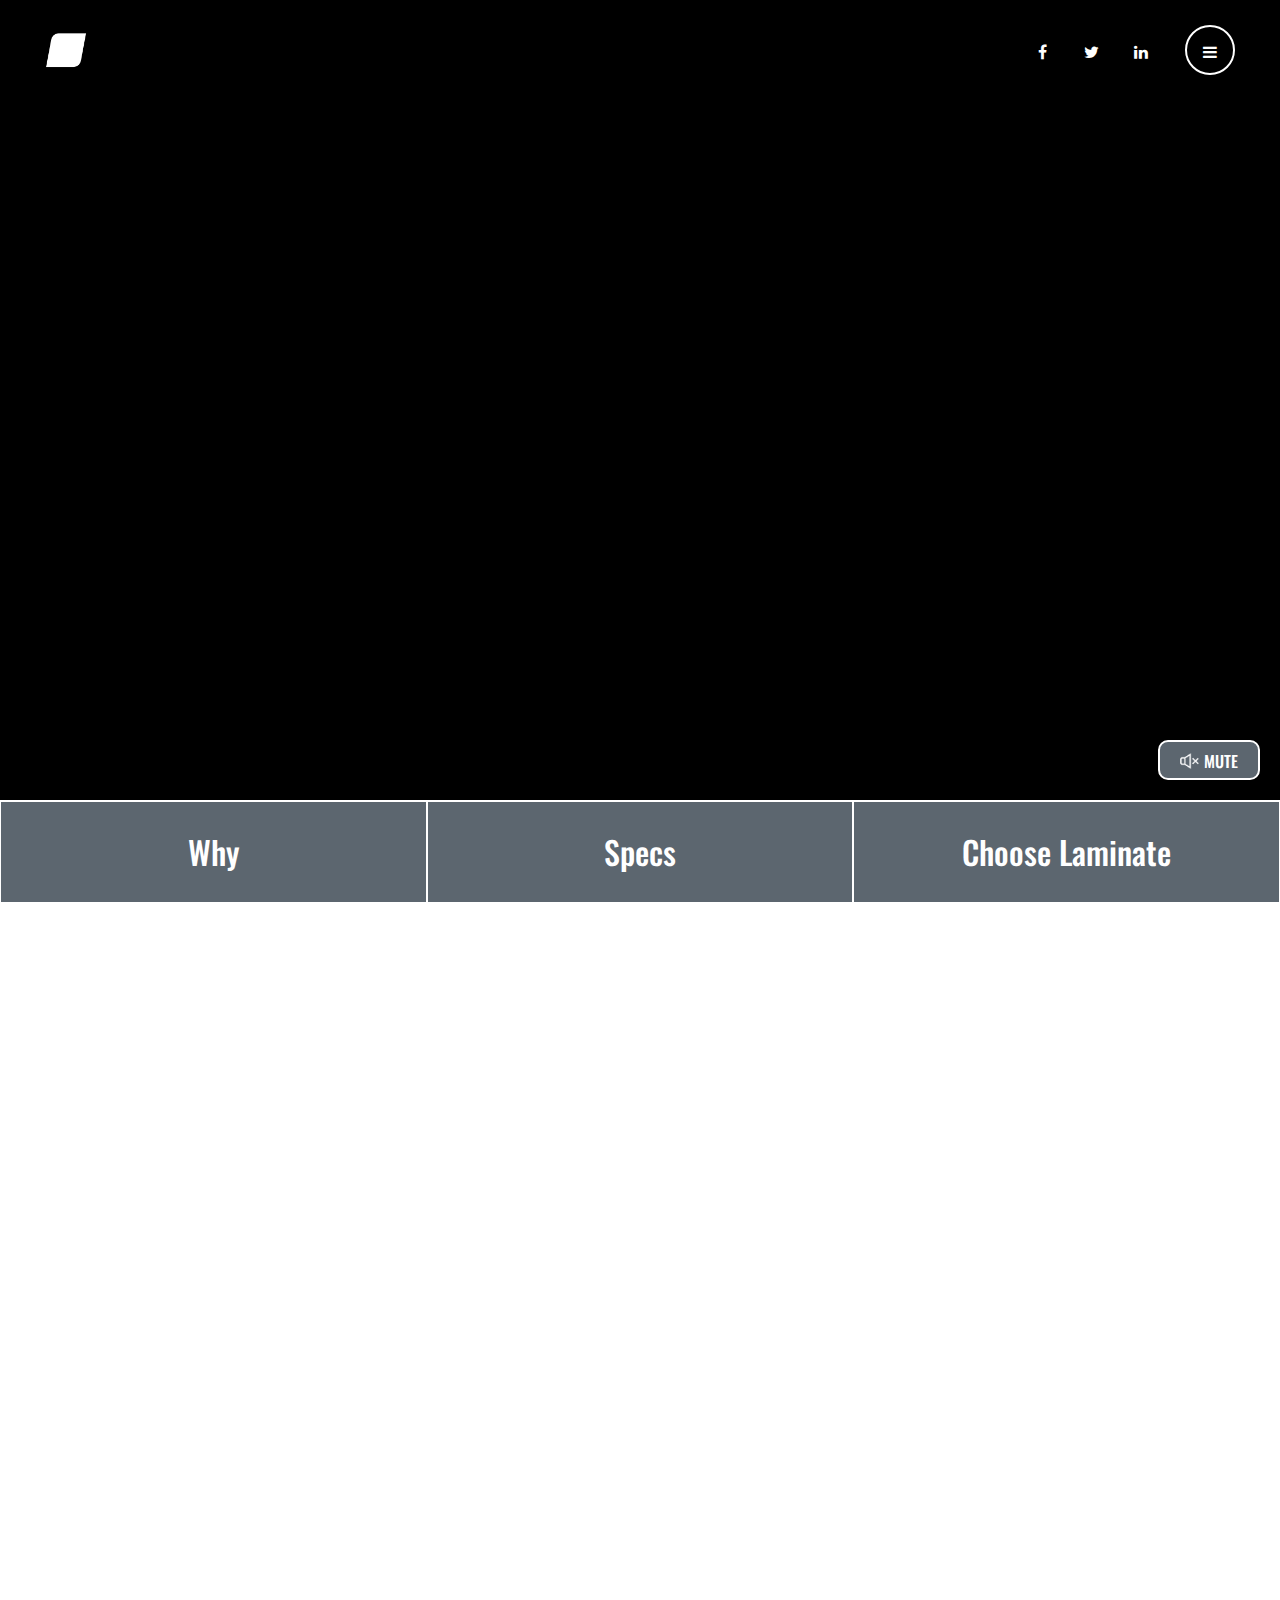
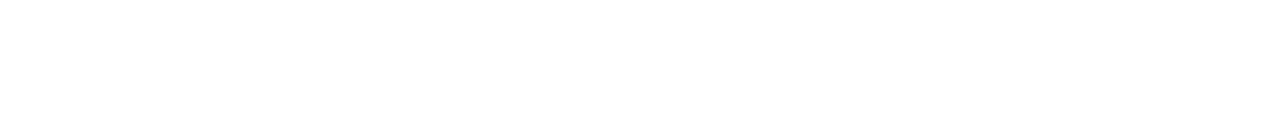
<file: toplesslaminatetube.com/index.html>
<!DOCTYPE html>
<html lang="en">

<head>
    <meta charset="UTF-8">
    <meta name="description" content="">
    <meta http-equiv="X-UA-Compatible" content="IE=edge">
    <meta name="viewport" content="width=device-width, initial-scale=1.0">
    <!-- The above 4 meta tags *must* come first in the head; any other head content must come *after* these tags -->

    <!-- Title  -->
    <title>Topless - Montebello Packaging</title>

    <!-- Favicon  -->
    <link rel="shortcut icon" href="img/favicon.ico">

    <!-- ::::::::::::::::::::::::::: All CSS Files ::::::::::::::::::::::::::: -->

    <link href="https://fonts.googleapis.com/css?family=Oswald:300,400" rel="stylesheet">
    
    <!-- Style css -->
    <link rel="stylesheet" href="style.css">

    <!-- Responsive css -->
    <link rel="stylesheet" href="css/responsive.css">
    
    <!-- FontAwesome -->
    <link rel="stylesheet" href="css/font-awesome.min.css">
    
    <!-- Custom css -->
    <link rel="stylesheet" href="css/custom.css">

    <!--[if IE]>
	<script src="https://cdnjs.cloudflare.com/ajax/libs/html5shiv/3.7.3/html5shiv.min.js"></script>
	<script src="https://cdnjs.cloudflare.com/ajax/libs/respond.js/1.4.2/respond.min.js"></script>
	<![endif]-->

</head>

<body>

    <div id="dimmer-switch"></div>
    
    <div id="spec-points">

        <div class="table-wrap">
    
            <div class="inner">
                
                <div id="bullet_1" class="bullet-body">
    
                    <div class="inner-body">

                        <div class="number">
                            1
                        </div>

                        <h3>Up to 7 Color Digital Printing Using Gamut CMYKOVG</h3>

                        <ul>
                            <li><strong>Varnish</strong> <span class="light"> ( Gloss, semi-matte, matte )</span></li>
                            <li><strong>Inks</strong> <span class="light"> ( Metallic, transparent, opaque )</span></li>
                        </ul>

                    </div>

                </div>

                <div id="bullet_2" class="bullet-body">
    
                    <div class="inner-body">

                        <div class="number">
                            2
                        </div>
                        
                        <h3>Laminate Layer Options</h3>

                        <ul>
                            <li><strong>Foil Laminate [ 20 Micron ]</strong> <span class="light"> ( Silver or white )</span></li>
                            <li><strong>Plastic Barrier Laminate</strong> <span class="light"> ( EVOH - White or clear )</span></li>
                        </ul>

                    </div>

                </div>

                <div id="bullet_3" class="bullet-body">
    
                    <div class="inner-body">

                        <div class="number">
                            3
                        </div>
                        
                        <h3>Peelable Safety Seal</h3>
                        
                    </div>

                </div>

                <div id="bullet_4" class="bullet-body">
    
                    <div class="inner-body">

                        <div class="number">
                            4
                        </div>
                        
                        <h3>Orifice Sizes</h3>

                        <ul>
                            <li><strong>3.2 mm [ 1/8" ]</strong></li>
                            <li><strong>6.4 mm [ 1/4" ]</strong></li>
                        </ul>

                    </div>

                </div>

            </div>    

        </div>    
        
    </div>

    <div id="mobile-menu-panel">

        <a href="#menu" id="menu-panel-close">
            <img src="img/mobile-menu-close.png" alt="Close">
        </a>
        
        <div id="big-icon-links">
            <div class="icon-wrap">
                <div class="inner">
                    <a target="_blank" href="http://montebellopkg.com/">
                        <span class="fa fa-question"></span>
                        <div class="link-text">About Us</div>
                    </a>
                </div>
            </div>
            <div class="icon-wrap">
                <div class="inner">
                    <a target="_blank" href="http://montebellopkg.com/contact-us/">
                        <span class="fa fa-envelope"></span>
                        <div class="link-text">Contact Us</div>
                    </a>
                </div>
            </div>
        </div>
    
    </div>
    
    <!-- Preloader Start -->
<!--
    <div id="preloader">
        <div class="wrapper">
            <div class="cssload-loader"></div>
        </div>
    </div>
-->
    <!-- /.end preloader -->

    <!-- ::::::::::::::::::::::::::: Header Start ::::::::::::::::::::::::::: -->
    <header class="header_area">
        
        <div class="main_header_area animated">

            <div class="container-fluid">
                
                <div class="row">

                    <div class="col-sm-5 col-xs-9">
                        
                        <div id="logo-area">
                            
                            <div class="inner">
                                <a href="index.html"><img src="img/Monte_icon.png" alt="Montebello Packaging"></a>
                            </div>
                            
                        </div>
                        
                    </div>

                    <div class="col-sm-7 col-xs-12">
                        
                        <div id="social-header" class="push">
                        
                            <div class="inner">
                                
                                <a target="_blank" href="https://www.facebook.com/foodbeveragepkg/"><span class="fa fa-facebook"></span></a>
                                
                                <a target="_blank" href="https://twitter.com/foodbeveragepkg/"><span class="fa fa-twitter"></span></a>
                                
                                <a target="_blank" href="https://www.linkedin.com/company-beta/83358/"><span class="fa fa-linkedin"></span></a>
                                
                                <a id="mobile-menu-trigger" href="#"><span class="fa fa-bars"></span></a>
                                
                            </div>
                            
                        </div>
                        
                    </div>
                    
                </div>
                
            </div>
            
        </div>
        
    </header>
    <!-- ::::::::::::::::::::::::::: Header End ::::::::::::::::::::::::::: -->
    
    <div id="menu-push-wrap" class="">
    
        <!-- ::::::::::::::::::::::::::: Welcome Area Start ::::::::::::::::::::::::::: -->
        <section class="welcome_slider" id="home">

            <div id="tubular-player">

                <div class="table-wrap">
                    <div class="inner">
                        <img src="img/MontebelloLogo.png" alt="Montebello" class="wow bounceInUp">
                    </div>
                </div>

            </div>
            
<!--            <a class="player" data-property="{videoURL:'https://www.youtube.com/watch?v=YakqlRqU1uo',containment:'#home', showControls:false, autoPlay:true, loop:true, mute:true, startAt:0, opacity:1, quality:'high', canPlayOnMobile: true}"></a>-->

            <!-- Single Slide Area Start 
            <div class="single_slide text-center">
                <div class="table">
                    <div class="table_cell">
                        <div class="container">
                            <div class="row">
                                <div class="col-xs-12">
                                    <div class="slide-content">

                                    </div>
                                </div>
                            </div>
                        </div>
                    </div>
                </div>
            </div> -->

            <!-- ::::::::::::::::::::::::::: Navbar Start ::::::::::::::::::::::::::: -->
            <header class="nav-bar wow fadeInUp" data-wow-delay="3s">

                <div id="mute-button-box" class="tubular-mute">
    
                    <a href="#" >
                        <img src="img/mute.png" alt="Mute Audio">MUTE
                    </a>

                </div>

                <!-- Main Header Area Start -->
                <div class="main-header-area animated">
                    <div class="container-fluid">
                        <div class="row">

                            <a id="why-scroll-toggle" href="#">
                                <div class="col-sm-4">
                                    <div class="nav-bar-cell">
                                        <div class="inner wow fadeInUp" data-wow-delay="3.3s">
                                            Why
                                        </div>
                                    </div>
                                </div>
                            </a>

                            <a target="_blank" href="#" id="specdoc-trigger">
                                <div class="col-sm-4">
                                    <div class="nav-bar-cell">
                                        <div class="inner wow fadeInUp" data-wow-delay="3.2s">
                                            Specs
                                        </div>
                                    </div>
                                </div>
                            </a>

                            <a target="_blank" href="#" id="infographic-trigger">
                                <div class="col-sm-4">
                                    <div class="nav-bar-cell">
                                        <div class="inner wow fadeInUp" data-wow-delay="3.3s">
                                            Choose Laminate
                                        </div>
                                    </div>
                                </div>
                            </a>

                        </div>
                    </div>
                </div>
                <!-- Main Header Area End -->
            </header>
            <!-- ::::::::::::::::::::::::::: Navbar End ::::::::::::::::::::::::::: -->

        </section>
        <!-- ::::::::::::::::::::::::::: Welcome Area End ::::::::::::::::::::::::::: -->

        <!-- ::::::::::::::::::::::::::: Key Features Area Start ::::::::::::::::::::::::::: -->
        <section id="why-section" class="key_features_area section_padding_100">
            
            <div class="container">

                <div class="row">

                    <div id="non-infographic">
                
                        <div class="col-xs-12 col-sm-6 col-md-4 item">
                            <div class="product-image">
                                <img class="wow bounceIn" data-wow-delay="0.3s" data-wow-duration="1s" src="img/why-product.png" alt="Topless">
                            </div>
                        </div>

                        <div class="col-xs-12 col-sm-6 col-md-8 item">

                            <h1 class="wow fadeInUp product-title" data-wow-delay="0.1s">Topless</h1>
                            <p class="wow fadeInUp product-tagline" data-wow-delay="0.1s">laminate tube</p>

                            <h2 class="wow fadeInUp product-subtitle" data-wow-delay="0.2s">Pre-measured convenience!</h2>

                            <div class="product-features">

                                <p class="wow fadeInUp" data-wow-delay="0.3s">
                                We love making sustainable, customizable packaging. Our award winning, single use laminate tube is available in a variety of sizes to meet your packaging needs. Products including but not limited to:
                                </p>

                                <br>

                                <h4 class="wow fadeInUp list-item" data-wow-delay="0.4s">Pre-measured food</h4>
                                <h4 class="wow fadeInUp list-item" data-wow-delay="0.5s">Gourmet condiments</h4>
                                <h4 class="wow fadeInUp list-item" data-wow-delay="0.6s">Food and beverage samples</h4>
                                <h4 class="wow fadeInUp list-item" data-wow-delay="0.7s">Drink flavourings and supplements</h4>
                                <br>
                                <h4 class="no-bullet wow fadeInUp list-item" data-wow-delay="0.8s"><strong>2014 Food Tube of the Year</strong></h4>
                                <h4 class="no-bullet wow fadeInUp list-item" data-wow-delay="0.9s"><strong>2012 Food Tube of the Year</strong></h4>
                                <h4 class="no-bullet wow fadeInUp list-item" data-wow-delay="1s"><strong>2010 Ted Klein Tube of the Year</strong></h4>
                                

                            </div>

                        </div>

                    </div>

                    <div class="col-sm-12">
                        
                        <div class="text-center">

                            <img id="infographic-image" src="Topless_InfoGraf.jpg" alt="Topless InfoGraphic">
                            
                            <div id="specdoc-image">

                                <h3 class="instructions wow bounceInUp text-left">
                                    Click through the features below to learn more about Topless
                                    <span class="fa fa-caret-down wow bounce" data-wow-iteration="5"></span>
                                </h3>

                                <img id="product-map-image" src="img/topless_line_bullets2.png" usemap="#image-map" class="wow fadeInUpBig">

                                <map name="image-map">
                                    <area target="" alt="bullet_1" title="bullet_1" coords="1366,286,48" shape="circle">
                                    <area target="" alt="bullet_2" title="bullet_2" coords="1369,453,45" shape="circle">
                                    <area target="" alt="bullet_3" title="bullet_3" coords="1367,1065,46" shape="circle">
                                    <area target="" alt="bullet_4" title="bullet_4" coords="1367,1386,47" shape="circle">
                                </map>

                                <img src="img/spec_footer.png" class="wow fadeInUpBig extra-image" alt="Topless" data-wow-delay="0.2s">

                            </div>

                        </div>

                    </div>

                </div>
                    
            </div>

        </section>
        <!-- ::::::::::::::::::::::::::: Key Features Area End ::::::::::::::::::::::::::: -->

    </div>
    
    <!-- ::::::::::::::::::::::::::: All jQuery Plugins ::::::::::::::::::::::::::: -->

    <!-- jQuery (necessary for all JavaScript plugins) -->
    <script src="js/jquery-2.2.4.min.js"></script>
    
    <!-- Bootstrap js -->
    <script src="js/bootstrap.min.js"></script>

    <!-- Owl-carousel js -->
    <script src="js/owl.carousel.min.js"></script>

    <!-- Ajax Contact js -->
    <script src="js/ajax-contact.js"></script>

    <!-- Meanmenu js -->
    <script src="js/meanmenu.js"></script>

    <!-- Onepage Nav js -->
    <script src="js/jquery.nav.min.js"></script>

    <!-- Magnific Popup js -->
    <script src="js/jquery.magnific-popup.min.js"></script>

    <!-- jQuery easing js -->
    <script src="js/jquery.easing.1.3.js"></script>

    <!-- Back to top js -->
    <script src="js/jquery.scrollUp.js"></script>

    <!-- MatchHeight js -->
    <script src="js/jquery.matchHeight-min.js"></script>

    <!-- YouTube Video Player js -->
    <script src="js/YTPlayer.min.js"></script>

    <!-- Wow JS -->
    <script src="js/wow.min.js"></script>

    <!-- Active js -->
    <script src="js/active.js"></script>
    
    <!-- BigSlide js -->
    <script src="js/bigSlide.min.js"></script>
    
    <!-- Tubular.JS -->
    <script src="js/jquery.tubular.1.0.js"></script>
    
    <!-- imageMapResize.JS -->
    <script src="js/imageMapResizer.min.js"></script>

    <!-- Custom js -->
    <script src="js/custom.js"></script>

</body>

</html>
</file>
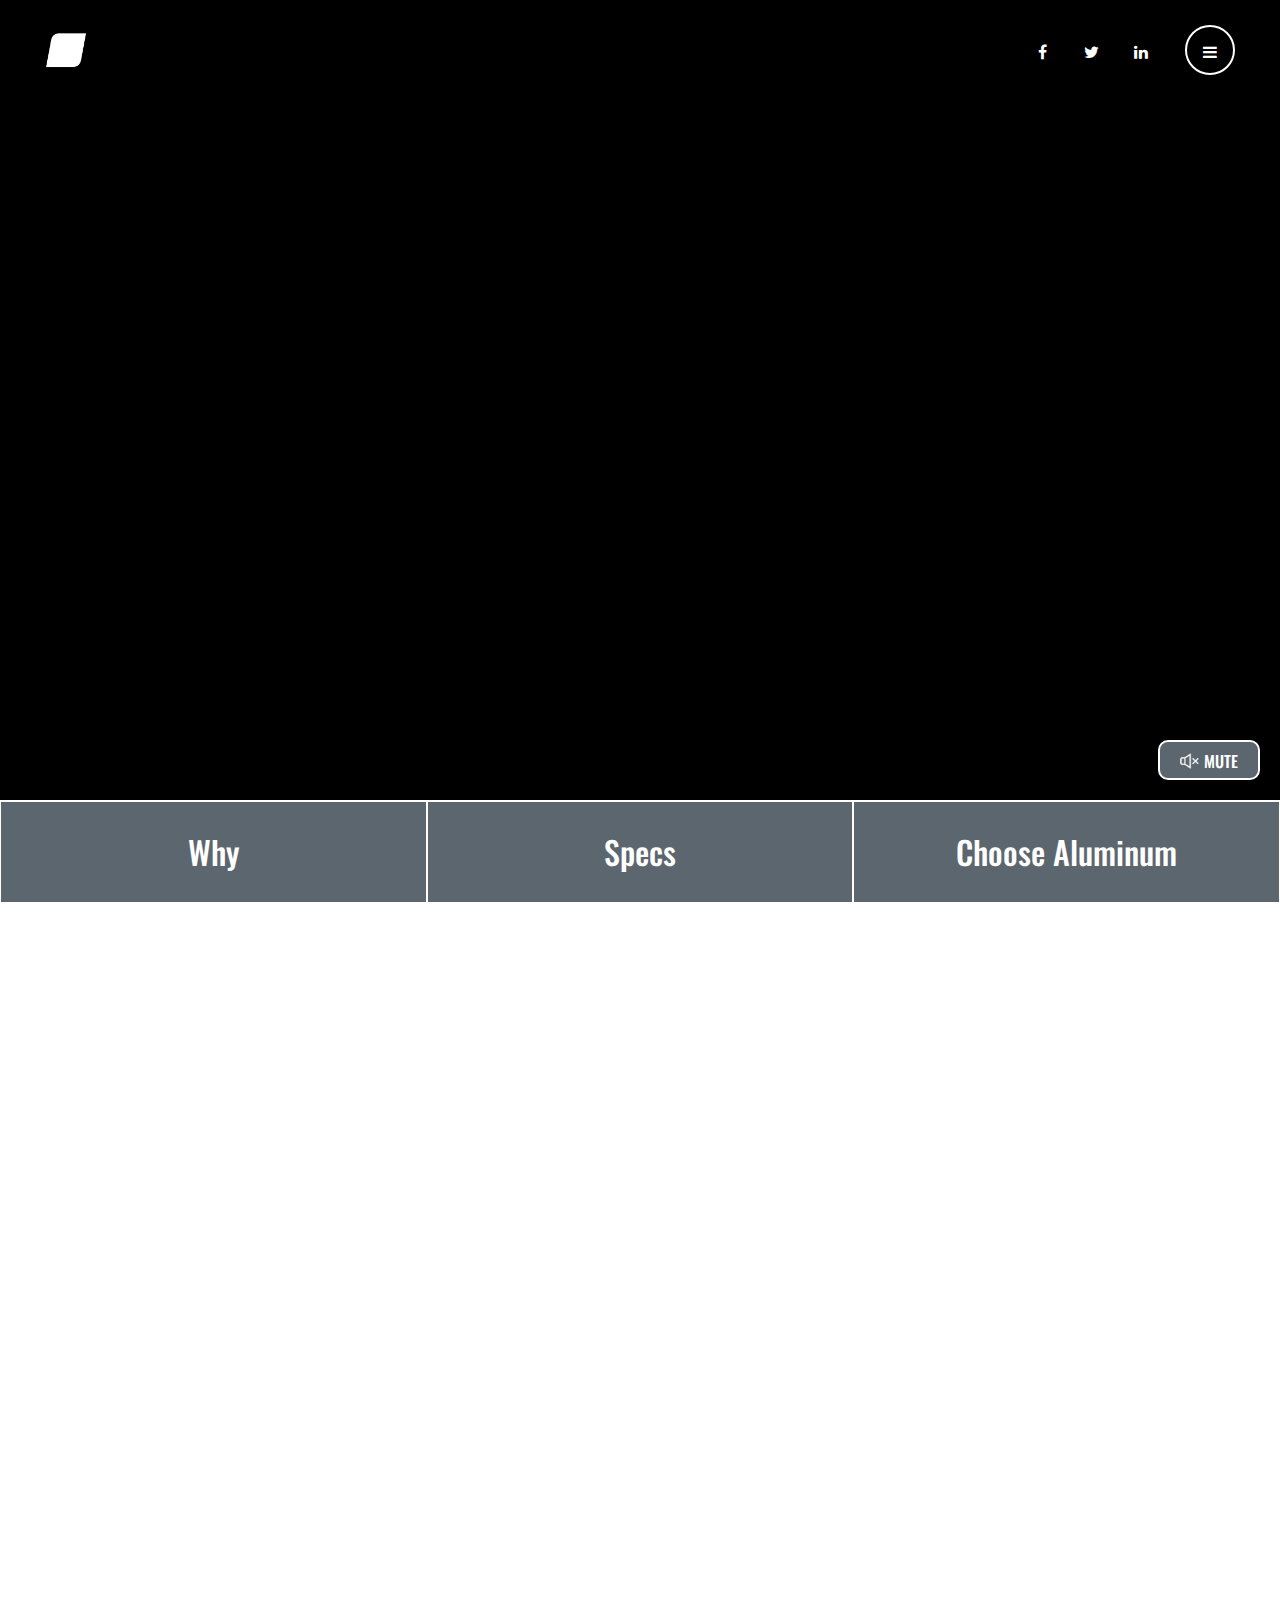
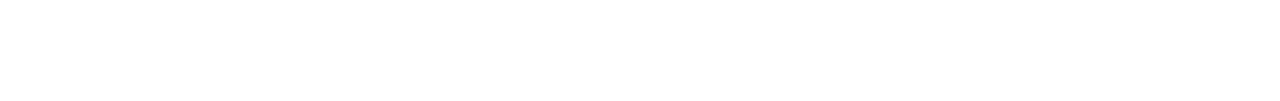
<file: ushape.com/index.html>
<!DOCTYPE html>
<html lang="en">

<head>
    <meta charset="UTF-8">
    <meta name="description" content="">
    <meta http-equiv="X-UA-Compatible" content="IE=edge">
    <meta name="viewport" content="width=device-width, initial-scale=1.0">
    <!-- The above 4 meta tags *must* come first in the head; any other head content must come *after* these tags -->

    <!-- Title  -->
    <title>uShape - Montebello Packaging</title>

    <!-- Favicon  -->
    <link rel="shortcut icon" href="img/favicon.ico">

    <!-- ::::::::::::::::::::::::::: All CSS Files ::::::::::::::::::::::::::: -->

    <link href="https://fonts.googleapis.com/css?family=Oswald:300,400" rel="stylesheet">
    
    <!-- Style css -->
    <link rel="stylesheet" href="style.css">

    <!-- Responsive css -->
    <link rel="stylesheet" href="css/responsive.css">
    
    <!-- FontAwesome -->
    <link rel="stylesheet" href="css/font-awesome.min.css">
    
    <!-- Custom css -->
    <link rel="stylesheet" href="css/custom.css">

    <!--[if IE]>
	<script src="https://cdnjs.cloudflare.com/ajax/libs/html5shiv/3.7.3/html5shiv.min.js"></script>
	<script src="https://cdnjs.cloudflare.com/ajax/libs/respond.js/1.4.2/respond.min.js"></script>
	<![endif]-->

</head>

<body>

    <div id="dimmer-switch"></div>

    <div id="spec-points">

        <div class="table-wrap">
    
            <div class="inner">
                
                <div id="bullet_1" class="bullet-body">
    
                    <div class="inner-body">

                        <div class="number">
                            1
                        </div>

                        <h3>Ø 28 mm ROPP Closure</h3>

                    </div>

                </div>

                <div id="bullet_2" class="bullet-body">
    
                    <div class="inner-body">

                        <div class="number">
                            2
                        </div>
                        
                        <h3>Up to 5 Color Dry Offset Printing</h3>

                        <ul>
                            <li><strong>Base Coats</strong> <span class="light"> ( White, clear, grey, silver glitter, brushed )</span></li>
                            <li><strong>Varnish</strong> <span class="light"> ( Gloss, semi-matte, matte )</span></li>
                            <li><strong>Inks</strong> <span class="light"> ( Metallic, transparent, opaque )</span></li>
                        </ul>

                    </div>

                </div>

                <div id="bullet_3" class="bullet-body">
    
                    <div class="inner-body">

                        <div class="number">
                            3
                        </div>
                        
                        <h3>Capacity 8-12 US fl oz <span class="light">[ 237-355 ml ]</span></h3>
                        <ul>
                            <li><strong>Special sizes available upon request</strong></li>
                        </ul>

                    </div>

                </div>

                <div id="bullet_4" class="bullet-body">
    
                    <div class="inner-body">

                        <div class="number">
                            4
                        </div>
                        
                        <h3>Custom Asymmetric Shaping</h3>

                    </div>

                </div>

                <div id="bullet_5" class="bullet-body">
    
                    <div class="inner-body">

                        <div class="number">
                            5
                        </div>
                        
                        <h3>Tactile Effects</h3>

                    </div>

                </div>

                <div id="bullet_6" class="bullet-body">
    
                    <div class="inner-body">

                        <div class="number">
                            6
                        </div>
                        
                        <h3>Max Filling Temperature</h3>

                    </div>

                </div>

                <div id="bullet_7" class="bullet-body">
    
                    <div class="inner-body">

                        <div class="number">
                            7
                        </div>
                        
                        <h3>Max Alcohol Content</h3>

                    </div>

                </div>

                <div id="bullet_8" class="bullet-body">
    
                    <div class="inner-body">

                        <div class="number">
                            8
                        </div>
                        
                        <h3>Max Internal Pressure</h3>
                        <ul>
                            <li><strong>Exposed at 50°C [122°F]</strong></li>
                        </ul>

                    </div>

                </div>

            </div>    

        </div>    
        
    </div>
    
    <div id="mobile-menu-panel">

        <a href="#menu" id="menu-panel-close">
            <img src="img/mobile-menu-close.png" alt="Close">
        </a>
        
        <div id="big-icon-links">
            <div class="icon-wrap">
                <div class="inner">
                    <a target="_blank" href="http://montebellopkg.com/">
                        <span class="fa fa-question"></span>
                        <div class="link-text">About Us</div>
                    </a>
                </div>
            </div>
            <div class="icon-wrap">
                <div class="inner">
                    <a target="_blank" href="http://montebellopkg.com/contact-us/">
                        <span class="fa fa-envelope"></span>
                        <div class="link-text">Contact Us</div>
                    </a>
                </div>
            </div>
        </div>
    
    </div>
    
    <!-- Preloader Start -->
<!--
    <div id="preloader">
        <div class="wrapper">
            <div class="cssload-loader"></div>
        </div>
    </div>
-->
    <!-- /.end preloader -->

    <!-- ::::::::::::::::::::::::::: Header Start ::::::::::::::::::::::::::: -->
    <header class="header_area">
        
        <div class="main_header_area animated">

            <div class="container-fluid">
                
                <div class="row">

                    <div class="col-sm-5 col-xs-9">
                        
                        <div id="logo-area">
                            
                            <div class="inner">
                                <a href="index.html"><img src="img/Monte_icon.png" alt="Montebello Packaging"></a>
                            </div>
                            
                        </div>
                        
                    </div>

                    <div class="col-sm-7 col-xs-12">
                        
                        <div id="social-header" class="push">
                        
                            <div class="inner">
                                
                                <a target="_blank" href="https://www.facebook.com/foodbeveragepkg/"><span class="fa fa-facebook"></span></a>
                                
                                <a target="_blank" href="https://twitter.com/foodbeveragepkg/"><span class="fa fa-twitter"></span></a>
                                
                                <a target="_blank" href="https://www.linkedin.com/company-beta/83358/"><span class="fa fa-linkedin"></span></a>
                                
                                <a id="mobile-menu-trigger" href="#"><span class="fa fa-bars"></span></a>
                                
                            </div>
                            
                        </div>
                        
                    </div>
                    
                </div>
                
            </div>
            
        </div>
        
    </header>
    <!-- ::::::::::::::::::::::::::: Header End ::::::::::::::::::::::::::: -->
    
    <div id="menu-push-wrap" class="">
    
        <!-- ::::::::::::::::::::::::::: Welcome Area Start ::::::::::::::::::::::::::: -->
        <section class="welcome_slider" id="home">

            <div id="tubular-player">

                <div class="table-wrap">
                    <div class="inner">
                        <img src="img/MontebelloLogo.png" alt="Montebello" class="wow bounceInUp">
                    </div>
                </div>

            </div>
            
<!--            <a class="player" data-property="{videoURL:'https://www.youtube.com/watch?v=YakqlRqU1uo',containment:'#home', showControls:false, autoPlay:true, loop:true, mute:true, startAt:0, opacity:1, quality:'high', canPlayOnMobile: true}"></a>-->

            <!-- Single Slide Area Start 
            <div class="single_slide text-center">
                <div class="table">
                    <div class="table_cell">
                        <div class="container">
                            <div class="row">
                                <div class="col-xs-12">
                                    <div class="slide-content">

                                    </div>
                                </div>
                            </div>
                        </div>
                    </div>
                </div>
            </div> -->

            <!-- ::::::::::::::::::::::::::: Navbar Start ::::::::::::::::::::::::::: -->
            <header class="nav-bar wow fadeInUp" data-wow-delay="3s">

                <div id="mute-button-box" class="tubular-mute">
    
                    <a href="#" >
                        <img src="img/mute.png" alt="Mute Audio">MUTE
                    </a>

                </div>

                <!-- Main Header Area Start -->
                <div class="main-header-area animated">
                    <div class="container-fluid">
                        <div class="row">

                            <a id="why-scroll-toggle" href="#">
                                <div class="col-sm-4">
                                    <div class="nav-bar-cell">
                                        <div class="inner wow fadeInUp" data-wow-delay="3.3s">
                                            Why
                                        </div>
                                    </div>
                                </div>
                            </a>

                            <a target="_blank" href="#" id="specdoc-trigger">
                                <div class="col-sm-4">
                                    <div class="nav-bar-cell">
                                        <div class="inner wow fadeInUp" data-wow-delay="3.2s">
                                            Specs
                                        </div>
                                    </div>
                                </div>
                            </a>

                            <a target="_blank" href="#" id="infographic-trigger">
                                <div class="col-sm-4">
                                    <div class="nav-bar-cell">
                                        <div class="inner wow fadeInUp" data-wow-delay="3.3s">
                                            Choose Aluminum
                                        </div>
                                    </div>
                                </div>
                            </a>

                        </div>
                    </div>
                </div>
                <!-- Main Header Area End -->
            </header>
            <!-- ::::::::::::::::::::::::::: Navbar End ::::::::::::::::::::::::::: -->

        </section>
        <!-- ::::::::::::::::::::::::::: Welcome Area End ::::::::::::::::::::::::::: -->

        <!-- ::::::::::::::::::::::::::: Key Features Area Start ::::::::::::::::::::::::::: -->
        <section id="why-section" class="key_features_area section_padding_100">
            
            <div class="container">

                <div class="row">

                    <div id="non-infographic">
                
                        <div class="col-xs-12 col-sm-6 col-md-4 item">
                            <div class="product-image">
                                <img class="wow bounceIn" data-wow-delay="0.3s" data-wow-duration="1s" src="img/why-product.png" alt="uShape">
                            </div>
                        </div>

                        <div class="col-xs-12 col-sm-6 col-md-8 item">

                            <h1 class="wow fadeInUp product-title" data-wow-delay="0.1s">uShape</h1>
                            <p class="wow fadeInUp product-tagline" data-wow-delay="0.1s">shaped aluminum bottle</p>

                            <h2 class="wow fadeInUp product-subtitle" data-wow-delay="0.2s">Show off your brand!</h2>

                            <div class="product-features">

                                <p class="wow fadeInUp" data-wow-delay="0.3s">
                                Our latest packaging innovation presents a unique opportunity for brands to increase attraction to their products. The technology allows for customizable asymmetric shaping, perfect for short term campaigns and long-term branding strategies.
                                </p>

                                <br>

                                <h4 class="wow fadeInUp list-item" data-wow-delay="0.4s">Custom shape & design</h4>
                                <h4 class="wow fadeInUp list-item" data-wow-delay="0.5s">Industry standard sizes</h4>
                                <h4 class="wow fadeInUp list-item" data-wow-delay="0.6s">360° graphics with a variety of finishes</h4>
                                <h4 class="wow fadeInUp list-item" data-wow-delay="0.7s">Premium quality packaging</h4>
                                <br>
                                <h4 class="wow fadeInUp list-item no-bullet" data-wow-delay="0.8s"><strong>2016 IMDA Technical Achievement Award</strong></h4>

                            </div>

                        </div>

                    </div>

                    <div class="col-sm-12">
                        
                        <div class="text-center">

                            <img id="infographic-image" src="uShape_InfoGraf.png" alt="uShape InfoGraphic">
    
                            <div id="specdoc-image">

                                <h3 class="instructions wow bounceInUp text-left">
                                    Click through the features below to learn more about uShape
                                    <span class="fa fa-caret-down wow bounce" data-wow-iteration="5"></span>
                                </h3>

                                <img id="product-map-image" src="img/ushape_line_bullets.png" usemap="#image-map" class="wow fadeInUpBig">

                                <map name="image-map">
                                    <area target="" alt="bullet_1" title="bullet_1" coords="731,84,37" shape="circle">
                                    <area target="" alt="bullet_2" title="bullet_2" coords="732,215,36" shape="circle">
                                    <area target="" alt="bullet_3" title="bullet_3" coords="730,504,35" shape="circle">
                                    <area target="" alt="bullet_4" title="bullet_4" coords="731,709,36" shape="circle">
                                    <area target="" alt="bullet_5" title="bullet_5" coords="732,841,35" shape="circle">
                                    <area target="" alt="bullet_6" title="bullet_6" coords="732,968,34" shape="circle">
                                    <area target="" alt="bullet_7" title="bullet_7" coords="732,1086,35" shape="circle">
                                    <area target="" alt="bullet_8" title="bullet_8" coords="731,1213,36" shape="circle">
                                </map>

                                <img class="extra-image wow fadeInUpBig" src="img/spec_footer.png" data-wow-delay="0.2s" alt="uShape">

                            </div>

                        </div>
                        
                    </div>

                </div>
                    
            </div>

        </section>
        <!-- ::::::::::::::::::::::::::: Key Features Area End ::::::::::::::::::::::::::: -->

    </div>
        
    <!-- ::::::::::::::::::::::::::: All jQuery Plugins ::::::::::::::::::::::::::: -->

    <!-- jQuery (necessary for all JavaScript plugins) -->
    <script src="js/jquery-2.2.4.min.js"></script>
    
    <!-- Bootstrap js -->
    <script src="js/bootstrap.min.js"></script>

    <!-- Owl-carousel js -->
    <script src="js/owl.carousel.min.js"></script>

    <!-- Ajax Contact js -->
    <script src="js/ajax-contact.js"></script>

    <!-- Meanmenu js -->
    <script src="js/meanmenu.js"></script>

    <!-- Onepage Nav js -->
    <script src="js/jquery.nav.min.js"></script>

    <!-- Magnific Popup js -->
    <script src="js/jquery.magnific-popup.min.js"></script>

    <!-- jQuery easing js -->
    <script src="js/jquery.easing.1.3.js"></script>

    <!-- Back to top js -->
    <script src="js/jquery.scrollUp.js"></script>

    <!-- MatchHeight js -->
    <script src="js/jquery.matchHeight-min.js"></script>

    <!-- YouTube Video Player js -->
    <script src="js/YTPlayer.min.js"></script>

    <!-- Wow JS -->
    <script src="js/wow.min.js"></script>

    <!-- Active js -->
    <script src="js/active.js"></script>
    
    <!-- BigSlide js -->
    <script src="js/bigSlide.min.js"></script>
    
    <!-- Tubular.JS -->
    <script src="js/jquery.tubular.1.0.js"></script>

    <!-- imageMapResize.JS -->
    <script src="js/imageMapResizer.min.js"></script>
    
    <!-- Custom js -->
    <script src="js/custom.js"></script>

</body>

</html>
</file>
<file: foodbeveragepkg.com (hub page)/style.css>
/* ************************************************************
    :: Template name: Blue - Ultimate Product Landing Page
    :: Template URI: http://designing-world.com
    :: Description: Blue - Ultimate Product Landing Page
    :: Template author name: MD NAZRUL ISLAM
    :: Template author url: http://designing-world.com
    :: Version: 1.0.0
    ************************************************************ 
    *
    *
    ****************** :: Index of CSS :: ******************
    
    :: 1.0 Fonts
    :: 2.0 Common CSS
    :: 3.0 Preloader Css
    :: 4.0 Header area css
    :: 5.0 slider area css
    :: 6.0 About Product Area CSS
    :: 7.0 More Features Area
    :: 8.0 speciality area css
    :: 9.0 Price Plan Area CSS
    :: 10.0 our advisor area css
    :: 11.0 testimonial area css
    :: 12.0 Key Features Area CSS
    :: 13.0 our product area css
    :: 14.0 Newsletter Area CSS
    :: 15.0 FAQ area CSS
    :: 16.0 Download App Area CSS
    :: 17.0 blog area css
    :: 18.0 footer area css
    :: 19.0 bredcumb area css
    :: 20.0 blog area css
    :: 21.0 gallery area css
    :: 22.0 contact us area css
    :: 23.0 Sidebar Area CSS
    :: 24.0 RTL Version CSS

    ****************************** */
    /* *************************
    :: Import all css 
    ************************* */
    
    @import 'css/bootstrap.min.css';
    @import 'css/magnific-popup.css';
    @import 'css/animate.css';
    @import 'css/meanmenu.css';
/*    @import 'css/icofont.css';*/
    @import 'css/owl.carousel.css';
    @import 'css/YTPlayer.css';
    @import 'css/mailchimp.css';
    /* *************************
    :: 1.0 Fonts 
    ************************* */
    
    /* *************************
    :: 2.0 Common CSS
    ************************* */
    
    * {
        margin: 0;
        padding: 0;
    }
    
    .floatleft {
        float: left
    }
    
    .floatright {
        float: right
    }
    
    .alignleft {
        float: left;
        margin-right: 15px;
    }
    
    .alignright {
        float: right;
        margin-left: 15px;
    }
    
    .aligncenter {
        display: block;
        margin: 0 auto 15px;
    }
    
    a:focus {
        outline: 0px solid;
    }
    
    .btn {
        font-weight: 500;
    }
    
    h1,
    h2,
    h3,
    h4,
    h5,
    h6 {
        margin-bottom: 15px;
        font-weight: 700;
        letter-spacing: 1px;
        font-family: 'Oswald', sans-serif;
        margin-top: 0;
    }
    
    p {
        color: #888;
        font-family: 'Oswald', sans-serif;
        font-weight: 300;
    }
    
    body {
        font-size: 16px;
        line-height: 24px;
        font-family: 'Oswald', sans-serif;
        position: relative;
    }
    
    body.boxed_version {
        width: 1170px;
        margin: 0 auto;
        background-image: url(img/bg-pattern/symphony.png);
        background-repeat: repeat;
        background-attachment: fixed;
    }
    
    a,
    a:hover,
    a:focus {
        -webkit-transition: all 500ms ease 0s;
        transition: all 500ms ease 0s;
        text-decoration: none;
        outline: none;
        font-family: 'Oswald', sans-serif;
        font-weight: 500;
    }
    
    ol li,
    ul li {
        list-style: outside none none;
    }
    
    img {
        height: auto;
        max-width: 100%;
    }
    
    .table {
        display: table;
        z-index: 99;
        position: absolute;
        width: 100%;
        height: 100%;
    }
    
    .table_cell {
        display: table-cell;
        vertical-align: middle;
    }
    
    .margin_top_30 {
        margin-top: 30px;
    }
    
    .section_padding_150 {
        padding: 150px 0;
    }
    
    .section_padding_100 {
        padding: 100px 0;
    }
    
    .section_padding_100_0 {
        padding: 100px 0 0 0;
    }
    
    .section_padding_0_100 {
        padding: 0 0 100px 0;
    }
    
    .section_padding_60 {
        padding: 60px 0;
    }
    
    .section_padding_100_50 {
        padding-top: 100px;
        padding-bottom: 50px;
    }
    
    .section_padding_100_70 {
        padding-top: 100px;
        padding-bottom: 70px;
    }
    
    .section_heading {
        margin-bottom: 50px;
        position: relative;
        z-index: 1;
        text-align: center;
    }
    
    .section_heading > h2 {
        color: #363636;
        margin-top: 0;
        text-transform: uppercase;
        position: relative;
        z-index: 1;
    }
    
    .section_heading > h2 > span {
        color: #2196f3;
    }
    
    .section_heading > p {
        color: #888;
        font-size: 20px;
        font-weight: 300;
        letter-spacing: 0.5px;
        line-height: 32px;
    }
    
    .divider {
        margin-top: 15px;
    }
    
    .shortcode_area:nth-child(2n+1) {
        background-color: #f6f6f6;
    }
    
    .panel {
        border: 0 solid transparent;
        box-shadow: none;
    }
    /* *************************
    :: 3.0 Preloader Css
    ************************* */
    
    #preloader {
        overflow: hidden;
        height: 100%;
        left: 0;
        position: fixed;
        top: 0;
        width: 100%;
        z-index: 9999999999;
        background-color: #fff;
    }
    
    .cssload-loader {
        width: 48px;
        height: 48px;
        border-radius: 50%;
        margin: 3em;
        display: inline-block;
        position: absolute;
        vertical-align: middle;
        background: #2196f3;
        z-index: 9;
        top: 50%;
        margin-top: -24px;
        left: 50%;
        margin-left: -24px;
    }
    
    .cssload-loader,
    .cssload-loader:before,
    .cssload-loader:after {
        animation: 1.15s infinite ease-in-out;
        -o-animation: 1.15s infinite ease-in-out;
        -ms-animation: 1.15s infinite ease-in-out;
        -webkit-animation: 1.15s infinite ease-in-out;
        -moz-animation: 1.15s infinite ease-in-out;
    }
    
    .cssload-loader:before,
    .cssload-loader:after {
        width: 100%;
        height: 100%;
        border-radius: 50%;
        position: absolute;
        top: 0;
        left: 0;
    }
    
    .cssload-loader {
        animation-name: cssload-loader;
        -o-animation-name: cssload-loader;
        -ms-animation-name: cssload-loader;
        -webkit-animation-name: cssload-loader;
        -moz-animation-name: cssload-loader;
    }
    
    @keyframes cssload-loader {
        from {
            -webkit-transform: scale(0);
            transform: scale(0);
            opacity: 1;
            -ms-filter: "progid:DXImageTransform.Microsoft.Alpha(Opacity=100)";
        }
        to {
            -webkit-transform: scale(1);
            transform: scale(1);
            opacity: 0;
            -ms-filter: "progid:DXImageTransform.Microsoft.Alpha(Opacity=0)";
        }
    }
    
    @-webkit-keyframes cssload-loader {
        from {
            -webkit-transform: scale(0);
            opacity: 1;
            -ms-filter: "progid:DXImageTransform.Microsoft.Alpha(Opacity=100)";
        }
        to {
            -webkit-transform: scale(1);
            opacity: 0;
            -ms-filter: "progid:DXImageTransform.Microsoft.Alpha(Opacity=0)";
        }
    }
    
    #scrollUp {
        background-color: #2196f3;
        border-radius: 3px;
        bottom: 20px;
        color: #fff;
        font-size: 22px;
        padding: 5px;
        right: 20px;
        box-shadow: 0 0 12px 0 rgba(0, 0, 0, 0.2);
    }
    /* ******************************
    :: 4.0 Header area css
    ****************************** */
    
    header {
        height: auto;
        position: absolute;
        width: 100%;
        z-index: 99;
        background-color: transparent;
    }
    
    body.boxed_version header {
        width: 1170px;
    }
    
    .logo_area {
        padding: 32px 0;
    }
    
    .main_header_area {
        height: 90px;
        width: 100%;
        position: absolute;
        top: 0;
        left: 0;
        z-index: 9;
    }
    
    .default-version .main_header_area {
        border-bottom: 2px solid #fff;
    }
    
    .main_header_area.sticky {
        box-shadow: 0 0 4px 0 rgba(0, 0, 0, 0.2);
        z-index: 999 !important;
        background-color: #fff;
        width: 100%;
        position: fixed;
        -webkit-transition-duration: 500ms;
        transition-duration: 500ms;
    }
    
    .sticky .mainmenu ul#nav li a:hover,
    .sticky .mainmenu ul#nav li.current_page_item a {
        color: #2196F3;
    }
    
    .default-version .mainmenu ul#nav li a:hover,
    .default-version .mainmenu ul#nav li.current_page_item a {
        color: #2196F3;
    }
    
    body.boxed_version .is-sticky .main_header_area {
        width: 100%;
        left: 50%;
        margin-left: -585px;
    }
    
    .main_menu_area {
        float: right;
        position: relative;
        z-index: 1;
    }
    
    .mainmenu {
        display: inline-block;
        text-align: right;
    }
    
    .mainmenu ul#nav li {
        display: inline-block;
        position: relative;
    }
    
    .mainmenu ul#nav li a {
        color: #fff;
        display: block;
        font-size: 14px;
        font-weight: 700;
        letter-spacing: 3px;
        padding: 34px 15px;
        text-transform: uppercase;
    }
    
    .default-version .mainmenu ul#nav li a {
        color: #888;
    }
    
    .sticky .mainmenu ul#nav li a {
        color: #888;
    }
    
    .mainmenu ul#nav li ul {
        text-align: left;
    }
    
    .sticky .mainmenu ul#nav li.active a,
    .sticky .mainmenu ul#nav li:hover a {
        color: #2196F3;
    }
    
    .mainmenu ul#nav li.active a,
    .mainmenu ul#nav li:hover a {
        color: rgba(255, 255, 255, 0.95);
    }
    
    .blog_page .main_header_area {
        background-color: #fff;
    }
    
    .mainmenu ul#nav > li > ul.sub-menu {
        left: 0;
        opacity: 0;
        -ms-filter: "progid:DXImageTransform.Microsoft.Alpha(Opacity=0)";
        position: absolute;
        text-align: left;
        top: 85px;
        -webkit-transition-duration: 0.5s;
        transition-duration: 0.5s;
        visibility: hidden;
        width: 250px;
        z-index: 999;
        -webkit-transform: translateY(15px);
        transform: translateY(15px);
        background-color: #fff;
        border-top: 5px solid #2196F3;
        box-shadow: 0 0 12px 0 rgba(17, 17, 17, 0.2);
    }
    
    .mainmenu ul#nav > li:hover > ul.sub-menu {
        opacity: 1;
        -ms-filter: "progid:DXImageTransform.Microsoft.Alpha(Opacity=100)";
        visibility: visible;
        -webkit-transform: translateY(0px);
        transform: translateY(0px);
    }
    
    .mainmenu ul#nav > li ul.sub-menu li {
        border-bottom: 1px solid #ddd !important;
        display: block;
        position: relative;
    }
    
    .mainmenu ul#nav > li ul.sub-menu li:last-child {
        border-bottom: 0px solid #fff!important;
    }
    
    .mainmenu ul#nav > li ul.sub-menu li a {
        color: #888;
        display: block;
        padding: 10px 15px;
        position: relative;
    }
    
    .mainmenu ul#nav > li ul.sub-menu li a:hover {
        color: #2196F3;
    }
    /* ******************************
    :: 5.0 slider area css
    ****************************** */
    
    .welcome_area {
        position: relative;
        z-index: 1;
        height: 700px;
    }
    
    .default-version .welcome_area {
        background-color: #f6f6f6;
        overflow: hidden;
    }
    
    .default-version .welcome_area::after {
        background: #2196f3 none repeat scroll 0 0;
        content: "";
        height: calc(100% - 90px);
        position: absolute;
        right: -30%;
        top: 90px;
        transform: skewX(-35deg);
        width: 75%;
        z-index: 9;
    }
    
    .welcome_area.static-image-version {
        background-image: url(img/bg-pattern/welcome-bg.jpg);
        background-size: cover;
        background-position: center center;
        background-repeat: no-repeat;
        background-attachment: fixed;
    }
    
    .welcome_area.static-image-version:before {
        position: absolute;
        z-index: 9;
        height: 100%;
        width: 100%;
        left: 0;
        top: 0;
        content: "";
        background: #34495e;
        background: -webkit-linear-gradient(to left, #43cea2, #185a9d);
        background: -webkit-linear-gradient(right, #43cea2, #185a9d);
        background: linear-gradient(to left, #43cea2, #185a9d);
        opacity: .9;
        -ms-filter: "progid:DXImageTransform.Microsoft.Alpha(Opacity=90)";
    }
    
    .single_slide {
        position: relative;
        z-index: 9;
        height: 700px;
        background-size: cover;
        background-position: center center;
        background-repeat: no-repeat;
        width: 100%;
    }
    
    .single_slide:before {
        position: absolute;
        z-index: 9;
        height: 100%;
        width: 100%;
        left: 0;
        top: 0;
        content: "";
        background: rgba(17, 17, 17, 0.5);
    }
    
    .welcome_text_area {
        margin-top: 85px;
    }
    
    .welcome_text_area h2 {
        color: #fff;
        font-size: 60px;
        font-weight: 700;
        letter-spacing: 0;
        margin-bottom: 30px;
    }
    
    .default-version .welcome_text_area h2 {
        color: #363636;
    }
    
    .default-version .welcome_text_area p {
        color: #888;
    }
    
    .welcome_text_area p {
        color: #fff;
        font-size: 20px;
        line-height: 30px;
    }
    
    .welcome_text_area h3.price {
        color: #2196f3;
        font-size: 36px;
        font-weight: 500;
        margin-bottom: 10px;
        margin-top: 25px;
    }
    
    .welcome_text_area a {
        background-color: #2196f3;
        border: medium none;
        color: #fff;
        display: inline-block;
        font-size: 20px;
        font-weight: 700;
        letter-spacing: 1px;
        margin-bottom: 0;
        margin-right: 0;
        margin-top: 25px;
        padding: 15px 30px 12px 70px;
        position: relative;
        text-transform: capitalize;
        z-index: 1;
    }
    
    .welcome_text_area a.paypal {
        padding: 15px 30px 12px;
    }
    
    .welcome_text_area > a > i {
        font-size: 30px;
        left: 30px;
        position: absolute;
        top: 12px;
    }
    
    .welcome_text_area a:hover,
    .welcome_text_area a:focus {
        color: #2196F3;
        background-color: #fff;
    }
    
    .welcome_area_thumb {
        padding-top: 85px;
        text-align: center;
    }
    
    .default-version .welcome_area_thumb {
        text-align: right;
    }
    
    .welcome_slider {
        overflow: hidden;
    }
    
    .welcome_slider .welcome_slides .owl-nav {
        height: auto;
        left: 0;
        position: absolute;
        top: 50%;
        width: 100%;
        z-index: 1;
    }
    
    .welcome_slider .welcome_slides .owl-nav .owl-prev,
    .welcome_slider .welcome_slides .owl-nav .owl-next {
        border: 2px solid #fff;
        border-radius: 50%;
        color: #fff;
        cursor: pointer;
        font-weight: 400;
        height: 40px;
        position: absolute;
        text-align: center;
        top: -20px;
        -webkit-transition: all 300ms ease-in 0s;
        transition: all 300ms ease-in 0s;
        width: 40px;
        z-index: 999;
        box-shadow: 0 0 12px 0 rgba(0, 0, 0, 0.1);
    }
    
    .welcome_slider .welcome_slides .owl-nav .owl-prev {
        left: -45px;
    }
    
    .welcome_slider .welcome_slides .owl-nav .owl-next {
        right: -45px;
    }
    
    .welcome_slider .welcome_slides .owl-nav .owl-prev:hover,
    .welcome_slider .welcome_slides .owl-nav .owl-next:hover {
        background-color: #2196F3;
        color: #fff;
        border: 2px solid #2196F3;
    }
    
    .welcome_slider .welcome_slides:hover .owl-nav .owl-prev {
        left: 15px;
    }
    
    .welcome_slider .welcome_slides:hover .owl-nav .owl-next {
        right: 15px;
    }
    
    .welcome_slider .welcome_slides .owl-nav .owl-prev > i,
    .welcome_slider .welcome_slides .owl-nav .owl-next > i {
        font-size: 30px;
        font-weight: 700;
        line-height: 38px;
    }
    /* ***************************
    :: 6.0 About Product Area CSS
    *************************** */
    
    .about_product_thumb > img {
        max-width: 360px;
    }
    
    .single_about_part {
        border-color: #f6f6f6;
        border-style: solid;
        border-width: 3px;
        margin-bottom: 30px;
        padding: 15px;
        border-radius: 5px;
        text-align: center;
        -webkit-transition-duration: 500ms;
        transition-duration: 500ms;
    }
    
    .single_about_part h3 {
        font-size: 18px;
        font-weight: 500;
    }
    
    .single_about_part:hover {
        border-color: #2196F3;
    }
    
    .single_about_part > p {
        margin-bottom: 0;
    }
    
    .single_about_part > i {
        color: #2196F3;
        display: block;
        font-size: 36px;
        margin-bottom: 15px;
    }
    /* ***********************
    :: 7.0 More Features Area
    *********************** */
    
    .more_features_area {
        background-color: #f6f6f6;
    }
    
    .single_benifits {
        background-color: #fff;
        border: 1px solid #ddd;
        border-radius: 5px;
        margin-bottom: 30px;
        padding: 15px 15px 15px 65px;
        position: relative;
        z-index: 1;
        -webkit-transition-duration: 500ms;
        -o-transition-duration: 500ms;
        transition-duration: 500ms;
    }
    
    .single_benifits.active {
        border: 1px solid #2196F3;
    }
    
    .single_benifits .icon_box {
        background-color: #f6f6f6;
        border-radius: 3px 0 0 3px;
        border-right: 1px solid #ddd;
        color: #888;
        display: block;
        font-size: 24px;
        height: 100%;
        left: 0;
        position: absolute;
        top: 0;
        transition-duration: 500ms;
        width: 50px;
        z-index: 9;
    }
    
    .icon_box > i {
        height: auto;
        left: 50%;
        margin-left: -10px;
        margin-top: -12px;
        position: absolute;
        top: 50%;
        width: auto;
        z-index: 9;
    }
    
    .single_benifits.active .icon_box {
        color: #fff;
        background-color: #2196F3;
        border-right: 1px solid #2196F3;
    }
    
    .single_benifits h4 {
        font-weight: 500;
        -webkit-transition-duration: 500ms;
        transition-duration: 500ms;
    }
    
    .single_benifits p {
        margin: 0;
    }
    
    .single_benifits.active h4 {
        color: #2196F3;
    }
    /* **************************
    :: 8.0 speciality area css
    ************************** */
    
    .our_speciality_area {
        background-color: #fff;
        position: relative;
        z-index: 1;
        overflow: hidden;
    }
    
/*
    .container-fluid {
        padding: 0;
    }
*/
    
    .special_area_description {
        background-color: #2196F3;
        color: #fff;
    }
    
    .special_area_description p {
        color: #fff;
    }
    
    .special_area_description a {
        color: #888;
        margin-top: 10px;
    }
    
    .special_area_description a.buy {
        color: #fff;
        background-color: transparent;
        border: none;
    }
    
    .special_area_description a:hover,
    .special_area_description a:focus {
        color: #2196F3;
        background-color: #fff;
    }
    
    .special_area_description a.buy:hover,
    .special_area_description a.buy:focus {
        color: #fff;
        background-color: transparent;
    }
    
    .special_text {
        padding-left: 30px;
        width: 540px;
    }
    /* *************************
    :: 9.0 Price Plan Area CSS
    ************************* */
    
    .price_plan_area {
        background-color: #f6f6f6;
    }
    
    .single_price_plan {
        text-align: center;
        background-color: #fff;
        border-radius: 4px;
        -webkit-transition-duration: 500ms;
        transition-duration: 500ms;
        margin-bottom: 30px;
    }
    
    .single_price_plan .title {
        color: #363636;
        padding: 30px 0 15px 0;
        text-transform: capitalize;
        -webkit-transition-duration: 500ms;
        transition-duration: 500ms;
    }
    
    .single_price_plan .title h3 {
        margin: 0;
    }
    
    .single_price_plan .price h4 {
        background-color: #fff;
        border: 1px solid #2196f3;
        border-radius: 4px;
        color: #2196f3;
        display: inline-block;
        font-size: 20px;
        font-weight: 300;
        line-height: 20px;
        margin: 15px 30px 0;
        padding: 10px 15px;
    }
    
    .single_price_plan .description {
        padding: 15px 15px 0 15px;
    }
    
    .single_price_plan .description > p {
        margin: 0;
        padding: 10px 0;
    }
    
    .price span {
        font-size: 16px;
    }
    
    .single_price_plan .button {
        padding: 20px 0 40px 0;
    }
    
    .single_price_plan .button > a {
        background-color: #2196F3;
        border: 2px solid #2196F3;
        border-radius: 6px;
        color: #fff;
        letter-spacing: 1px;
        padding: 10px 15px;
        font-weight: 700;
        font-size: 16px;
    }
    
    .single_price_plan .button > a:hover,
    .single_price_plan .button > a:focus {
        color: #2196F3;
        border: 2px solid #2196F3;
        background-color: transparent;
    }
    
    .single_price_plan:hover {
        box-shadow: 0 0 16px rgba(0, 0, 0, 0.1);
    }
    
    .price_plan_area.price .single_price_plan {
        margin-bottom: 30px;
    }
    /* Extra Features Area CSS */
    
    .single_extra_feature {
        background-color: #f6f6f6;
        display: inline-block;
        float: left;
        padding: 30px;
        text-align: center;
        width: 33.3333%;
        -webkit-transition-duration: 500ms;
        -o-transition-duration: 500ms;
        transition-duration: 500ms;
    }
    
    .single_extra_feature:hover {
        background-color: #2196f3;
    }
    
    .single_extra_feature:hover i,
    .single_extra_feature:hover h4,
    .single_extra_feature:hover p {
        color: #fff;
    }
    
    .single_extra_feature > i {
        color: #2196f3;
        display: block;
        font-size: 50px;
        margin-bottom: 15px;
    }
    
    .single_extra_feature > h4 {
        font-weight: 500;
    }
    
    .extra_feature_area .single_extra_feature:nth-child(1) {
        border-radius: 5px 0 0 0;
    }
    
    .extra_feature_area .single_extra_feature:nth-child(3) {
        border-radius: 0 5px 0 0;
    }
    
    .extra_feature_area .single_extra_feature:nth-child(4) {
        border-radius: 0 0 0 5px;
    }
    
    .extra_feature_area .single_extra_feature:nth-child(6) {
        border-radius: 0 0 5px 0;
    }
    /* ******************************
    :: 10.0 our advisor area css
    ****************************** */
    
    .single_advisor_profile {
        position: relative;
        z-index: 1;
        border-radius: 5px;
        padding: 15px;
        text-align: center;
        margin-bottom: 30px;
    }
    
    .single_advisor_details_info > h4 {
        color: #2196F3;
        margin-bottom: 5px;
        margin-top: 15px;
        text-transform: uppercase;
        font-weight: 500;
    }
    
    .single_advisor_details_info > p {
        margin-bottom: 0;
    }
    
    .advisor_thumb {
        margin: 0 auto;
    }
    
    .advisor_thumb > img {
        width: 180px;
        height: 180px;
        border-radius: 50%;
        padding: 3px;
        border: 3px solid #ddd;
        -webkit-transition-duration: 500ms;
        transition-duration: 500ms;
    }
    
    .single_advisor_profile:hover .advisor_thumb > img {
        border: 3px solid #2196F3;
    }
    /* ******************************
    :: 11.0 testimonial area css
    ****************************** */
    
    .testimonial_area {
        position: relative;
        z-index: 1;
    }
    
    .single_testimonial_area {
        background-color: #f6f6f6;
        border-radius: 5px;
        padding: 30px;
    }
    
    .testimonial_area .testimonial_text {
        padding-left: 115px;
        position: relative;
        z-index: 1;
    }
    
    .testimonial_text > p {
        color: #888;
        margin: 0;
    }
    
    .testimonial_author_name {
        margin-top: 15px;
    }
    
    .testimonial_author_name > h4 {
        color: #363636;
        font-weight: 500;
        margin-bottom: 5px;
    }
    
    .testimonial_author_name > h5 {
        margin-bottom: 0;
        color: #2196F3;
        font-weight: 300;
    }
    
    .testimonial_author_thumb {
        border: 3px solid #ddd;
        border-radius: 50%;
        height: 100px;
        left: 0;
        margin: 0 auto;
        padding: 3px;
        position: absolute;
        width: 100px;
        top: 0;
        z-index: 9;
    }
    
    .testimonial_author_thumb .rating {
        margin: 15px 0 0;
        text-align: center;
    }
    
    .testimonial_author_thumb .rating > i {
        font-size: 13px;
        color: #FF9800
    }
    
    .testimonial_author_thumb img {
        border-radius: 50%;
    }
    
    .testimonial_author_name > h6 {
        color: #2196F3;
        font-weight: 300;
        letter-spacing: 0.5px;
        text-transform: uppercase;
        margin: 0;
    }
    
    .testimonial_area .owl-dot {
        background-color: #ddd;
        border-radius: 50%;
        display: inline-block;
        height: 15px;
        margin: 0 3px;
        width: 15px;
    }
    
    .testimonial_area .owl-dots {
        text-align: center;
        margin-top: 30px;
    }
    
    .testimonial_area .owl-dot.active {
        background-color: #2196F3;
    }
    /* ****************************
    :: 12.0 Key Features Area CSS
    **************************** */
    
    .key_features_text > h4 {
        color: #363636;
        font-weight: 500;
        position: relative;
        z-index: 1;
        padding-left: 25px;
    }
    
    .key_features_text > h4:before {
        color: #FF9800;
        position: absolute;
        z-index: 9;
        font-family: 'icofont';
        content: '\f0e6';
        top: -1px;
        left: 0;
    }
    
    .key_features_img {
        max-width: 260px;
        margin: 0 auto;
    }
    /* ***************************
    :: 13.0 our product area css
    *************************** */
    
    .our_product_area {
        background-color: #f6f6f6;
        overflow: hidden;
    }
    
    .single_product {
        background-color: #fff;
        border-radius: 3px;
        padding: 15px;
        position: relative;
        z-index: 1;
        -webkit-transition-duration: 500ms;
        transition-duration: 500ms;
    }
    
    .single_product:hover {
        box-shadow: 0 0 12px 0 rgba(0, 0, 0, 0.1);
    }
    
    .single_product .product_thumb {
        position: relative;
        z-index: 1;
        overflow: hidden;
        border-radius: 3px;
        padding: 30px;
    }
    
    .single_product .product_thumb img {
        -webkit-transition-duration: 500ms;
        transition-duration: 500ms;
    }
    
    .single_product:hover .product_thumb img {
        -webkit-transform: scale(1.1);
        transform: scale(1.1)
    }
    
    .single_product .product_thumb:before {
        position: absolute;
        z-index: 9;
        width: 100%;
        height: 100%;
        content: "";
        top: 0;
        left: 0;
        background-color: rgba(54, 54, 54, 0.8);
        -webkit-transition-duration: 500ms;
        transition-duration: 500ms;
        opacity: 0;
        -ms-filter: "progid:DXImageTransform.Microsoft.Alpha(Opacity=0)";
    }
    
    .single_product_info {
        padding: 15px 0 0;
    }
    
    .single_product_info h4 {
        color: #2196f3;
        margin-bottom: 5px;
        font-weight: 400;
    }
    
    .single_product_info p {
        margin-bottom: 0;
        color: #888;
        font-size: 20px;
        font-weight: 500;
    }
    
    .compare,
    .add_to_cart_button,
    .favourite {
        display: inline-block;
        float: left;
        height: 30px;
    }
    
    .compare > a {
        border-radius: 3px 0 0 3px;
    }
    
    .favourite > a {
        border-radius: 0 3px 3px 0;
    }
    
    .add_to_cart_button {
        margin: 0 2px;
    }
    
    .compare > a,
    .add_to_cart_button > a,
    .favourite > a {
        display: inline-block;
        color: #2196F3;
        height: 30px;
        text-align: center;
        background-color: #fff;
        -webkit-transition-duration: 500ms;
        transition-duration: 500ms;
    }
    
    .compare > a,
    .favourite > a {
        width: 30px;
    }
    
    .compare > a > i,
    .favourite > a > i {
        line-height: 30px;
    }
    
    .add_to_cart_button > a {
        width: 120px;
        line-height: 30px;
    }
    
    .compare > a:focus,
    .add_to_cart_button > a:focus,
    .favourite > a:focus,
    .compare > a:hover,
    .favourite > a:hover,
    .add_to_cart_button > a:hover {
        color: #fff;
        background-color: #2196F3;
    }
    
    .add_to_cart_info {
        left: 50%;
        margin-left: -92px;
        position: absolute;
        bottom: 10%;
        z-index: 999;
        opacity: 0;
        -ms-filter: "progid:DXImageTransform.Microsoft.Alpha(Opacity=0)";
        -webkit-transition-duration: 500ms;
        transition-duration: 500ms;
    }
    
    .single_product:hover .product_thumb:before,
    .single_product:hover .add_to_cart_info {
        opacity: 1;
        -ms-filter: "progid:DXImageTransform.Microsoft.Alpha(Opacity=100)";
    }
    
    .our_product_area .owl-dot {
        background-color: #ddd;
        border-radius: 50%;
        display: inline-block;
        height: 15px;
        margin: 30px 5px 0;
        width: 15px;
    }
    
    .our_product_area .owl-dots {
        text-align: center;
    }
    
    .our_product_area .owl-dot.active {
        background-color: #2196F3;
    }
    /* **************************
    :: 14.0 Newsletter Area CSS
    ************************** */
    
    .newsletter_area {
        background-color: #f6f6f6;
    }
    
    #mc_embed_signup {
        background-color: transparent;
        clear: left;
        width: 100%;
    }
    
    #mc_embed_signup form {
        padding: 0;
    }
    
    #mc_embed_signup input.email {
        background-color: #fff;
        border: 2px solid #ddd;
        font-size: 16px;
        height: 60px;
        padding: 15px;
        width: 70%;
    }
    
    #mc_embed_signup .button {
        background-color: #2196f3;
        border: medium none;
        border-radius: 3px;
        box-sizing: border-box;
        color: #fff;
        display: inline-block;
        font-size: 16px;
        height: 60px;
        letter-spacing: 2px;
        line-height: 60px;
        margin: 0;
        -webkit-transition: all 0.23s ease-in-out 0s;
        transition: all 0.23s ease-in-out 0s;
    }
    /* ==================
    :: 15.0 FAQ area CSS
    ================== */
    
    .faq_area {
        background-color: #f6f6f6;
    }
    
    .single-accordion {
        margin-bottom: 15px;
    }
    
    .single-accordion:last-of-type {
        margin-bottom: 0px;
    }
    
    .single-accordion h5 a {
        background-color: #2196f3;
        border: 2px solid #2196f3;
        color: #fff;
        display: block;
        font-weight: 300;
        letter-spacing: 1px;
        padding: 20px 20px 20px 45px;
        position: relative;
        font-size: 16px;
    }
    
    .single-accordion h5 a.collapsed {
        background-color: #fff;
        color: #888;
        border: 2px solid #ddd;
    }
    
    .single-accordion h5 a span {
        font-size: 30px;
        height: 58px;
        left: 0;
        position: absolute;
        text-align: center;
        top: -1px;
        width: 50px;
    }
    
    .single-accordion h5 a span > i {
        line-height: 58px;
    }
    
    .single-accordion h5 a.collapsed span.accor-close {
        opacity: 0;
        -ms-filter: "progid:DXImageTransform.Microsoft.Alpha(Opacity=0)";
        filter: alpha(opacity=0);
    }
    
    span.accor-open {
        opacity: 0;
        -ms-filter: "progid:DXImageTransform.Microsoft.Alpha(Opacity=0)";
        filter: alpha(opacity=0);
    }
    
    .single-accordion h5 a.collapsed span.accor-open {
        opacity: 1;
        -ms-filter: "progid:DXImageTransform.Microsoft.Alpha(Opacity=100)";
        filter: alpha(opacity=100);
    }
    
    .single-accordion h5 {
        margin-bottom: 0;
        text-transform: uppercase;
    }
    
    .single-accordion .accordion-content {
        border: 2px solid #2196f3;
        border-top: 0 solid transparent;
        box-shadow: none;
    }
    
    .single-accordion .accordion-content p {
        padding: 20px 20px 10px;
        color: #888;
        letter-spacing: 1px;
        font-weight: 300;
    }
    /* ==========================
    :: 16.0 Download App Area CSS
    ========================== */
    
    .download_app_area {
        box-shadow: 0 0 4px 0 rgba(0, 0, 0, 0.2);
        overflow: hidden;
        position: relative;
        z-index: 1;
    }
    
    .download_app {
        background-color: #2196f3;
    }
    
    .download_app_text {
        float: right !important;
        max-width: 100%;
        width: 585px;
        color: #fff
    }
    
    .download_app_text > p {
        margin-bottom: 20px;
        color: #fff;
    }
    /* *******************************
    :: 18.0 timeline area css
    ******************************* */
    
    .single_timeline_block .timeline_text_content {
        width: calc(50% - 50px);
    }
    
    .single_timeline_block.odd-item .timeline_text_content {
        float: right;
    }
    
    .single_timeline_block.even-item .timeline_text_content {
        text-align: right;
    }
    
    .single_timeline_block {
        position: relative;
        z-index: 1;
    }
    
    .single_timeline_block .timeline_icon {
        background-color: #2196f3;
        border-radius: 50%;
        color: #fff;
        height: 50px;
        left: 50%;
        margin-left: -25px;
        position: absolute;
        text-align: center;
        top: 0;
        width: 50px;
        z-index: 9;
        border: 3px solid #fff;
    }
    
    .single_timeline_block .timeline_icon i {
        font-size: 24px;
        line-height: 44px;
    }
    
    .timeline_text_content {
        background-color: #f6f6f6;
        border-radius: 5px;
        padding: 20px;
        position: relative;
        z-index: 1;
        -webkit-transition-duration: 500ms;
        transition-duration: 500ms;
    }
    
    .timeline_text_content p {
        margin: 0;
        -webkit-transition-duration: 500ms;
        transition-duration: 500ms;
    }
    
    .timeline_text_content:hover {
        background-color: #2196f3;
        color: #fff;
    }
    
    .timeline_text_content:before {
        background-color: #ddd;
        content: "";
        height: 100%;
        position: absolute;
        top: 0;
        width: 2px;
        z-index: -5;
    }
    
    .timeline_text_content:after {
        background-color: #f6f6f6;
        content: "";
        height: 30px;
        position: absolute;
        -webkit-transform: rotate(45deg);
        transform: rotate(45deg);
        width: 30px;
        z-index: -9;
        -webkit-transition-duration: 500ms;
        transition-duration: 500ms;
    }
    
    .timeline_text_content:hover:after {
        background-color: #2196f3;
    }
    
    .timeline_text_content:hover p {
        color: #fff;
    }
    
    .single_timeline_block.even-item .timeline_text_content:before {
        left: calc(100% + 49px);
    }
    
    .single_timeline_block.odd-item .timeline_text_content:before {
        right: calc(100% + 49px);
    }
    
    .single_timeline_block.even-item .timeline_text_content:after {
        right: -5px;
        top: 8px;
    }
    
    .single_timeline_block.odd-item .timeline_text_content:after {
        left: -5px;
        top: 8px;
    }
    
    .timeline_text_content > h3,
    .timeline_text_content > h5 {
        font-weight: 500;
        -webkit-transition-duration: 500ms;
        transition-duration: 500ms;
    }
    /* ******************************
    :: 17.0 blog area css
    ****************************** */
    
    .blog_area {
        background-color: #fff;
    }
    
    .single_latest_news_area {
        margin-bottom: 30px;
        -webkit-transition-duration: 500ms;
        transition-duration: 500ms;
        background-color: #f6f6f6;
    }
    
    .single_latest_news_area:hover {
        box-shadow: 0 0 12px 0 rgba(0, 0, 0, 0.2);
    }
    
    .single_latest_news_img_area {
        text-align: center;
    }
    
    .single_latest_news_area .single_latest_news_img_area .published_date {
        left: 15px;
        bottom: 15px;
    }
    
    .single_latest_news_text_area {
        padding: 15px;
    }
    
    .single_latest_news_text_area .news_title h4 {
        color: #2196F3;
        font-size: 16px;
        line-height: 30px;
        -webkit-transition-duration: 500ms;
        transition-duration: 500ms;
        font-weight: 400;
    }
    
    .single_latest_news_area:hover .single_latest_news_text_area .news_title h4 {
        color: #2196F3;
    }
    
    .news_content > p {
        line-height: 27px;
        color: #888;
    }
    
    .single_latest_news_area .author,
    .single_latest_news_area .date {
        display: inline-block;
        margin-right: 15px;
    }
    
    .single_latest_news_area .author > i,
    .single_latest_news_area .author > p,
    .single_latest_news_area .date > i,
    .single_latest_news_area .date > p {
        display: inline-block;
    }
    
    .single_latest_news_area .author > i,
    .single_latest_news_area .date > i {
        color: #2196F3;
        font-size: 20px;
        padding-right: 5px;
    }
    
    .single_latest_news_area .author > p,
    .single_latest_news_area .date > p {
        color: #888;
        font-size: 13px;
    }
    
    .learn_more_button > a {
        background-color: #2196F3;
        border: 2px solid #2196F3;
        color: #fff;
        width: 100%;
    }
    
    .learn_more_button > a:hover,
    .learn_more_button > a:focus {
        background-color: transparent;
        border: 2px solid #2196F3;
        color: #2196F3;
    }
    /* ********************
    :: 18.0 footer area css
    ******************** */
    
    .footer_bottom_area {
        background-color: #f6f6f6;
        padding: 50px 0 0;
        display: block;
        position: relative;
    }
    
    .single_footer_area > h4 {
        color: #888;
        font-weight: 500;
    }
    
    .single_footer_area a {
        color: #888;
        font-weight: 300;
    }
    
    .single_footer_area a:hover {
        color: #2196f3
    }
    
    .footer_copywrite_area {
        background-color: #f1f1f1;
        display: block;
        padding: 30px 0;
    }
    
    .footer_social_area a {
        border-radius: 50%;
        height: 40px;
        text-align: center;
        width: 40px;
        display: inline-block;
        border: 1px solid #ddd;
        background-color: #fff;
    }
    
    .footer_social_area a:hover {
        background-color: #2196f3;
        border-color: #2196f3;
        color: #fff;
    }
    
    .footer_social_area a i {
        line-height: 40px;
    }
    
    .footer_bottom_area .item {
        margin-bottom: 50px;
    }
    
    .footer_bottom p i {
        color: #2196f3;
    }
    
    .footer_bottom > p {
        margin: 0;
    }
    /* **********************
    :: 19.0 bredcumb area css
    ********************** */
    
    .breadcumb_area {
        height: 300px;
        width: 100%;
        position: relative;
        z-index: 1;
        background-image: url(img/bg-pattern/slider-2.jpg);
        background-position: center center;
        background-size: cover;
        background-repeat: no-repeat;
    }
    
    .breadcumb_area::before {
        background-color: rgba(17, 17, 17, 0.9);
        content: "";
        height: 100%;
        left: 0;
        position: absolute;
        top: 0;
        width: 100%;
        z-index: -5;
    }
    
    .breadcumb_section {
        position: relative;
        margin-top: 140px;
        width: 100%;
        height: 160px;
    }
    
    ol.breadcrumb {
        background-color: transparent;
        text-align: center;
    }
    
    .breadcrumb > li,
    .breadcrumb > li.active {
        color: #fff;
    }
    
    .breadcrumb li > a {
        color: #2196F3;
        letter-spacing: 1px;
    }
    
    .breadcrumb li > a:hover {
        color: #2196F3;
    }
    
    .page_title {
        position: relative;
        text-align: center;
        z-index: 99;
    }
    
    .page_title > h3 {
        color: #2196F3;
        font-weight: 700;
        letter-spacing: 2px;
        text-transform: uppercase;
    }
    /* ******************
    :: 20.0 blog area css
    ****************** */
    
    .latest_blog_news_area.blog .single_latest_news_area {
        margin-bottom: 50px;
    }
    
    .blog-img {
        border: 1px solid #f6f6f6;
        padding: 5px;
    }
    
    .singl-blog-top-bg-area p {
        color: #2196F3;
        padding: 40px 0;
        font-weight: 500;
        font-size: 18px;
    }
    
    .singl-blog-top-bg-area p a {
        color: #2196F3;
    }
    
    #blog-carousel {
        padding: 5px;
        border: 1px solid #ededed;
        margin: 100px 0;
    }
    
    .singl-blog-title h3 {
        color: #2196F3;
        font-weight: 400;
        padding: 30px 0 10px;
    }
    
    .singl-blog-status-bar {
        background: #f6f6f6 none repeat scroll 0 0;
        border-left: 10px solid #2196F3;
        margin-bottom: 30px;
        position: relative;
    }
    
    .singl-blog-status-bar span {
        display: inline-block;
        padding: 20px;
        font-size: 14px;
    }
    
    .singl-blog-status-bar span i {
        color: #2196F3;
        font-size: 16px;
        margin-right: 10px;
    }
    
    .singl-blog-status-bar span > a {
        color: #888;
    }
    
    .singl-blog-details p {
        color: #888;
        font-size: 14px;
        margin: 0;
        padding-bottom: 25px;
        letter-spacing: .5px;
    }
    
    .share-links {
        padding: 15px 0;
    }
    
    .tag-share {
        overflow: hidden;
    }
    
    .blog-tag span {
        color: #888;
        font-size: 14px;
        padding: 0 10px;
    }
    
    .blog-tag button {
        background: #2196F3;
        border: medium none transparent;
        border-radius: 30px;
        color: #fff;
        font-size: 14px;
        font-weight: 600;
        line-height: 20px;
        margin: 0 4px;
        padding: 0 20px;
    }
    
    .blog-tag {
        padding: 9px 0;
    }
    
    .blog-share button {
        margin: 0 5px;
    }
    
    .blog-share button.like {
        background: transparent none repeat scroll 0 0;
        border: 1px solid #ccc;
        border-radius: 25px;
        color: #888;
        font-size: 10px;
        padding: 10px 0;
    }
    
    .blog-share button.like i {
        color: #2196F3;
        font-size: 14px;
        margin: 0 20px;
    }
    
    .blog-share button.like span {
        background: #999 none repeat scroll 0 0;
        font-size: 10px;
        margin: 0 20px;
    }
    
    .media-body p {
        margin: 0;
    }
    
    .media-bottom {
        margin-top: 17px;
    }
    
    .media-bottom p {
        color: #999999;
        font-size: 14px;
        font-weight: 400;
        line-height: 24px;
        margin: 0;
        text-align: justify;
    }
    
    .border-left {
        border-left: 1px solid #e5e5e5;
    }
    
    .no-margin-bottom {
        margin-bottom: 0;
    }
    
    .border-bottom-1 {
        margin-top: 70px;
        border-bottom: 1px solid #ececec;
    }
    
    .singl-blog-post figure {
        margin: 0;
    }
    
    .blog-details {
        text-align: left;
    }
    
    .singl-blog-status-bar > span:nth-child(4) {
        float: right;
    }
    
    .social-links {
        display: inline-block;
        padding-left: 14px;
        margin: 0;
    }
    
    .social-links li {
        display: inline-block;
        list-style: none;
    }
    
    .social-links li > a {
        border: 2px solid #2196F3;
        background-color: #2196F3;
        display: block;
        height: 30px;
        text-align: center;
        width: 30px;
        color: #fff;
        border-radius: 50%;
    }
    
    .social-links a:hover {
        background-color: transparent;
        border: 2px solid #2196F3;
        color: #2196F3;
    }
    
    .social-links li > a > i {
        line-height: 30px;
    }
    
    .share-promt {
        color: #888;
        font-size: 14px;
        line-height: 16px;
    }
    /* *********************
    :: 21.0 gallery area css
    ********************* */
    
    .single_gallery_item {
        display: inline-block;
        float: left;
        width: 25%;
        position: relative;
        z-index: 1;
    }
    
    .single_gallery_item:before {
        width: 50%;
        height: 51%;
        content: "";
        background-color: #2196F3;
        position: absolute;
        z-index: 5;
        top: 0;
        left: 0;
        -webkit-transform: translate(0px, 0px) scale(0);
        transform: translate(0px, 0px) scale(0);
        -webkit-transition-duration: 200ms;
        transition-duration: 200ms;
        -webkit-transition-delay: 0s;
        transition-delay: 0s;
    }
    
    .single_gallery_item:after {
        width: 50%;
        height: 51%;
        content: "";
        background-color: #2196F3;
        position: absolute;
        z-index: 5;
        top: 0;
        right: 0;
        -webkit-transform: translate(0px, 0px) scale(0);
        transform: translate(0px, 0px) scale(0);
        -webkit-transition-duration: 200ms;
        transition-duration: 200ms;
        -webkit-transition-delay: 100ms;
        transition-delay: 100ms;
    }
    
    .sg_hover_effects {
        height: 100%;
        width: 100%;
    }
    
    .sg_hover_effects:before {
        width: 50%;
        height: 51%;
        content: "";
        background-color: #2196F3;
        position: absolute;
        z-index: 5;
        bottom: 0;
        -webkit-transform: translate(0px, 0px) scale(0);
        transform: translate(0px, 0px) scale(0);
        left: 0;
        -webkit-transition-duration: 200ms;
        transition-duration: 200ms;
        -webkit-transition-delay: 200ms;
        transition-delay: 200ms;
    }
    
    .sg_hover_effects:after {
        width: 50%;
        height: 51%;
        content: "";
        background-color: #2196F3;
        position: absolute;
        z-index: 5;
        bottom: 0;
        -webkit-transform: translate(0px, 0px) scale(0);
        transform: translate(0px, 0px) scale(0);
        right: 0;
        -webkit-transition-duration: 200ms;
        transition-duration: 200ms;
        -webkit-transition-delay: 300ms;
        transition-delay: 300ms;
    }
    
    .single_gallery_item:hover:before,
    .single_gallery_item:hover:after,
    .single_gallery_item:hover .sg_hover_effects:after,
    .single_gallery_item:hover .sg_hover_effects:before {
        -webkit-transform: translate(0px, 0px) scale(1);
        transform: translate(0px, 0px) scale(1);
    }
    
    .single_gallery_item > a > img {
        -webkit-transition-duration: 500ms;
        transition-duration: 500ms;
    }
    
    .single_gallery_item .gallery_info {
        height: auto;
        left: 0;
        opacity: 0;
        -ms-filter: "progid:DXImageTransform.Microsoft.Alpha(Opacity=0)";
        position: absolute;
        text-align: center;
        top: 35%;
        width: 100%;
        z-index: 99;
    }
    
    .single_gallery_item:hover .gallery_info {
        opacity: 1;
        -ms-filter: "progid:DXImageTransform.Microsoft.Alpha(Opacity=100)";
    }
    
    .gallery_info h5 {
        border-bottom: 1px dashed #fff;
        color: #fff;
        letter-spacing: 3px;
        margin-bottom: 5px;
        padding: 10px 0;
        text-transform: uppercase;
        -webkit-transition-duration: 500ms;
        transition-duration: 500ms;
        display: inline-block;
    }
    
    .gallery_info p {
        letter-spacing: 0.5px;
        color: #fff;
        -webkit-transition-duration: 500ms;
        transition-duration: 500ms;
    }
    
    .single_gallery_item_info {
        background-color: #f6f6f6;
        padding: 5px 15px;
    }
    
    .single_gallery_item_info .headline > h4 {
        color: #2c3e50;
        line-height: 27px;
    }
    
    .single_gallery_item_info .description > p {
        font-size: 14px;
        color: #888;
        letter-spacing: 0.5px;
    }
    /* *************************
    :: 22.0 contact us area css
    ************************** */
    
    .message_now_area {
        position: relative;
        z-index: 1;
    }
    
    .contact_input_area .form-group input,
    .contact_input_area .form-group textarea {
        background-color: rgba(255, 255, 255, 0.9);
        border: 2px solid #ddd;
        border-radius: 6px;
        height: 50px;
        margin-bottom: 30px;
        -webkit-transition-duration: 500ms;
        transition-duration: 500ms;
        width: 100%;
        letter-spacing: 1px;
        box-shadow: none;
        font-weight: 300;
    }
    
    .contact_input_area .form-group input:focus,
    .contact_input_area .form-group textarea:focus {
        border: 2px solid #2196f3;
    }
    
    .contact_input_area .form-group textarea {
        height: 250px;
    }
    
    .message_title {
        margin-bottom: 60px;
        text-align: center;
    }
    
    .contact_input_area button {
        background-color: rgba(255, 255, 255, 0.9);
        border: 2px solid #ddd;
        border-radius: 6px;
        color: #888;
        display: block;
        font-weight: 700;
        height: 50px;
        letter-spacing: 3px;
        line-height: 50px;
        margin: 0 auto 30px;
        padding: 0;
        transition-duration: 500ms;
        width: 200px;
    }
    
    .contact_input_area button:hover {
        background-color: #2196f3;
        color: #fff;
        border: 2px solid #2196f3;
    }
    
    .success,
    .error {
        padding: 1em;
        margin-bottom: 12px;
        margin-bottom: 12px;
        margin-bottom: 12px;
        margin-bottom: 12px;
        margin-bottom: 0.75rem;
        text-shadow: 0 1px 0 rgba(255, 255, 255, 0.5);
        border-radius: 4px;
    }
    
    .success {
        color: #fff;
        background-color: #2ecc71
    }
    
    .error {
        color: #fff;
        background-color: #c0392b;
    }
    
    .map_area {
        width: 100%;
        height: 400px;
    }
    /* *********************
    :: 23.0 Sidebar Area CSS
    ********************* */
    
    .event_location,
    .latest_post,
    .catagory_section,
    .achive_section {
        margin-bottom: 30px;
    }
    
    .search_post > h4,
    .event_location > h4,
    .latest_post > h4,
    .catagory_section > h4,
    .tag_section > h4,
    .achive_section > h4 {
        color: #2196F3;
        font-weight: 400;
    }
    
    .achive_section ul li > a,
    .catagory_section ul li > a {
        border-bottom: 1px dashed #dadada;
        color: #888;
        display: block;
        padding: 5px 0 5px 10px;
        letter-spacing: 1px;
    }
    
    .achive_section ul li > a:hover,
    .catagory_section ul li > a:hover {
        border-bottom: 1px dashed transparent;
        color: #2196F3;
        padding: 5px 0 5px 15px;
    }
    
    .achive_section ul li > a > i,
    .catagory_section ul li > a > i {
        padding-right: 10px;
    }
    
    .latest_post .single_latest_post {
        border-bottom: 1px dashed #dadada;
        position: relative;
        z-index: 1;
        padding-left: 100px;
        padding-top: 10px;
        padding-bottom: 10px;
    }
    
    .latest_post .single_latest_post > a > h5 {
        margin: 0;
        color: #2196F3;
        -webkit-transition-duration: 500ms;
        transition-duration: 500ms;
        font-weight: 400;
    }
    
    .latest_post .single_latest_post > a > h5:hover {
        color: #2196F3;
    }
    
    .latest_post .single_latest_post > p {
        margin: 0;
        color: #888;
    }
    
    .latest_post .single_latest_post > img {
        left: 0;
        position: absolute;
        top: 15px;
        width: 90px;
        height: auto;
        z-index: 9;
    }
    
    .tag_section ul > li {
        display: inline-block;
        margin: 2px;
    }
    
    .tag_section ul > li > a {
        border: 2px solid #ddd;
        border-radius: 6px;
        color: #888;
        display: inline-block;
        padding: 5px 10px;
        width: auto;
    }
    
    .tag_section ul > li > a:hover {
        background-color: #2196F3;
        border: 2px solid transparent;
        color: #fff;
    }
    
    .search_post > form input {
        border: 1px solid #ddd;
        height: 40px;
        margin-bottom: 30px;
        padding: 5px 15px;
        width: 100%;
        -webkit-transition-duration: 500ms;
        transition-duration: 500ms;
    }
    
    .search_post > form input:focus {
        box-shadow: 0 5px 10px 5px rgba(0, 0, 0, 0.1);
    }
    /* ::::::::::::::::::::
    :: 24.0 CTA CSS
    :::::::::::::::::::: */
    
    .call_to_action {
        background-color: #2196f3;
        padding: 50px 0;
    }
    
    .call_to_action_text {
        border-radius: 5px;
        padding: 30px;
        position: relative;
        z-index: 1;
    }
    
    .call_to_action_text .text > h3 {
        color: #fff;
        font-weight: 500;
        margin-bottom: 5px;
        text-transform: uppercase;
    }
    
    .call_to_action_text .text > p {
        margin-bottom: 0;
        color: #fff
    }
    
    .call_to_action_text .like {
        background-color: #fff;
        border-radius: 50%;
        color: #2196f3;
        font-size: 30px;
        height: 55px;
        left: 30px;
        position: absolute;
        text-align: center;
        top: 30px;
        width: 55px;
        z-index: 9;
    }
    
    .call_to_action_text .like > i {
        line-height: 55px;
    }
    
    .call_to_action_text .text {
        padding-left: 80px;
    }
    
    .call_to_action_text > a {
        margin-top: -22px;
        position: absolute;
        right: 30px;
        top: 50%;
        width: auto;
        z-index: 9;
        background-color: #fff;
        color: #2196f3;
    }
    
    .call_to_action_text > a:hover {
        background-color: #fff;
        box-shadow: 0 0 6px 0 rgba(255, 255, 255, 0.5);
    }
    /* ::::::::::::::::::::
    :: 25.0 RTL Version CSS
    :::::::::::::::::::: */
    
    body.rtl_version .logo_area {
        float: right;
    }
    
    body.rtl_version .main_menu_area {
        float: left;
    }
    
    body.rtl_version .single_benifits {
        margin-bottom: 30px;
        padding-right: 65px;
        position: relative;
        z-index: 1;
        text-align: right;
        padding-left: 0;
    }
    
    body.rtl_version .single_benifits .icon_box {
        left: auto;
        right: 0;
        top: 0;
        border-radius: 0 3px 3px 0;
        border-left: 1px solid #ddd;
        border-right: 0px solid transparent;
    }
    
    body.rtl_version .special_text {
        padding-left: 30px;
        width: 540px;
        text-align: right;
    }
    
    body.rtl_version .single-accordion h5 a {
        padding: 20px 45px 20px 20px;
        text-align: right;
    }
    
    body.rtl_version .single-accordion h5 a span {
        font-size: 30px;
        height: 58px;
        left: auto;
        position: absolute;
        text-align: center;
        top: -1px;
        width: 50px;
        right: 0;
    }
    
    body.rtl_version .single-accordion .accordion-content p {
        text-align: right;
    }
    
    body.rtl_version #mc_embed_signup input.email {
        float: right;
        text-align: right;
    }
    
    body.rtl_version .contact_input_area .form-group input,
    body.rtl_version .contact_input_area .form-group textarea {
        text-align: right;
    }
    
    body.rtl_version .single_footer_area {
        text-align: right;
    }
    
    body.rtl_version .download_app_text {
        float: left !important;
        text-align: right;
        width: 570px;
    }
    
    body.rtl_version .mainmenu ul#nav > li ul.sub-menu li a {
        text-align: right;
    }
    
    body.rtl_version .mainmenu ul#nav > li > ul.sub-menu {
        right: 0;
        left: auto;
    }
    
    body.rtl_version .key_features_text > h4::before {
        right: 0;
    }
    
    body.rtl_version .key_features_text > h4 {
        padding-left: 0;
        padding-right: 25px;
    }
    
    body.rtl_version .call_to_action_text .like {
        right: 30px;
        top: 30px;
        left: auto;
    }
    
    body.rtl_version .call_to_action_text > a {
        left: 30px;
        right: auto;
    }
    
    body.rtl_version .call_to_action_text .text {
        padding-left: 0;
        padding-right: 80px;
        text-align: right;
    }
    /* *************************
    :: 33.0 cart page css
    ************************* */
    
    table.cart {
        width: 100%;
    }
    
    table.cart thead {
        background-color: #f6f6f6;
    }
    
    table.cart th,
    .cart_total table th,
    .order_table table th {
        color: #363636;
        padding: 10px;
        text-align: center;
        font-weight: 500;
        text-transform: uppercase;
    }
    
    table.cart td,
    .order_table table td {
        border: 1px solid #f6f6f6;
        padding: 10px;
        text-align: center;
        color: #888;
        font-weight: 500;
    }
    
    .shopping_cart .cart_table {
        margin-bottom: 50px;
    }
    
    table.cart thead {
        background-color: transparent;
    }
    
    table.cart thead th {
        padding: 30px 0;
        border: 1px solid #ddd;
    }
    
    table.cart tbody td,
    .order_table table td {
        border: 1px solid #ddd;
    }
    
    table.cart tbody td > a {
        color: #363636;
    }
    
    table.cart tbody td > a:hover {
        color: #2196f3;
    }
    
    table.cart td.p_thumb img {
        width: 15%;
    }
    
    table.cart td.p_quantity > input {
        width: 50px;
        padding: 0 5px;
    }
    
    .continue_shop_button input,
    .continue_shop_button > a,
    .checkout_button > a {
        background-color: #2196f3;
        border: medium none;
        color: #fff;
        line-height: 1;
        padding: 20px 30px;
        text-transform: uppercase;
        transition-duration: 500ms;
    }
    
    .continue_shop_button > a,
    .checkout_button > a {
        display: inline-block;
    }
    
    .checkout_button > a {
        margin-top: 15px;
    }
    
    .continue_shop_button input:hover,
    .continue_shop_button input:focus,
    .continue_shop_button > a:hover,
    .continue_shop_button > a:focus,
    .checkout_button > a:hover,
    .checkout_button > a:focus {
        background-color: #363636;
        color: #fff;
    }
    
    .cart_total {
        float: right;
    }
    
    .coupon > h3,
    .cart_total > h2,
    .checkbox-form > h3,
    .ship-different-title > h3,
    .order_track > h3 {
        color: #363636;
        letter-spacing: 1px;
        text-transform: uppercase;
        margin-top: 30px;
        margin-bottom: 5px;
    }
    
    .checkbox-form > h3,
    .ship-different-title > h3,
    .order_track > h3 {
        margin-top: 0;
        margin-bottom: 15px;
    }
    
    .cart_total > h2 {
        margin-top: 0;
        text-align: right;
    }
    
    .coupon > p {
        color: #888;
        letter-spacing: 0.5;
    }
    
    .coupon > input {
        border: 2px solid #ddd;
        border-radius: 6px;
        color: #888;
        font-weight: 500;
        padding: 5px 15px;
    }
    
    .coupon > input.button {
        -webkit-transition-duration: 500ms;
        transition-duration: 500ms;
    }
    
    .coupon > input.button:hover {
        background-color: #2196f3;
        border: 2px solid transparent;
        color: #fff;
    }
    
    .cart_total > table {
        float: right;
        text-align: right;
        width: auto;
    }
    
    .cart_total table td {
        color: #888;
        padding: 10px;
        text-align: right;
        font-weight: 500;
    }
    
    .p_remove > a > i {
        font-size: 24px;
    }
    /* *************************
    :: 34.0 checkout page css
    ************************* */
    
    .re_customer_coupon_code {
        margin-bottom: 50px;
    }
    
    .re_customer_coupon_code h5 {
        background-color: #f6f6f6;
        border-left: 5px solid #363636;
        padding: 15px 30px;
        color: #363636;
        letter-spacing: 1px;
        text-transform: uppercase;
    }
    
    .re_customer_coupon_code .coupon > p,
    .form-field.crate_account label,
    .form-field.create_account_text > p {
        color: #888;
        display: inline-block;
        padding-right: 15px;
        font-weight: 500;
    }
    
    .re_customer_coupon_code .coupon {
        background-color: #f6f6f6;
        border-left: 5px solid #363636;
        padding: 15px 30px 10px;
    }
    
    .checkbox-form .form-field > input,
    .checkbox-form .form-field > textarea,
    .checkbox-form .country select {
        border: 2px solid #ddd;
        border-radius: 6px;
        color: #888;
        height: 50px;
        margin-bottom: 15px;
        padding: 5px 15px;
        width: 100%;
        font-weight: 300;
    }
    
    .checkbox-form .form-field > input:focus,
    .checkbox-form .form-field > textarea:focus {
        border: 2px solid #363636;
    }
    
    .checkbox-form .form-field > textarea {
        height: 150px;
    }
    
    .checkbox-form .form-field.crate_account input {
        width: auto;
        display: inline-block;
        height: auto;
    }
    
    .checkbox-form .country select option {
        padding: 5px 15px;
    }
    
    .different-address {
        margin-top: 50px;
    }
    
    .order-notes .form-field label {
        color: #888;
        display: block;
        font-weight: 400;
        text-transform: uppercase;
    }
    
    .order_table {
        margin-bottom: 50px;
        background-color: #f6f6f6;
        padding: 15px;
        border-radius: 6px;
    }
    
    .order_table table {
        width: 100%;
    }
    
    .order_table table th,
    .order_table table td {
        border-bottom: 1px solid #fff;
        border-right: none;
        border-top: none;
        border-left: none;
        text-align: left;
    }
    
    .order_table table tr.order-total td,
    .order_table table tr.order-total th {
        border-bottom: none;
        font-size: 18px;
    }
    
    .panel-default .panel-heading {
        background-color: #f6f6f6;
        box-shadow: 0 0 4px 0 rgba(0, 0, 0, 0.1);
        margin-bottom: 10px;
        padding: 15px;
    }
    
    .panel-title {
        color: #363636;
        font-size: 16px;
        margin-bottom: 0;
        margin-top: 0;
    }
    
    .place_order_button button {
        background-color: #2196f3;
        border: 1px solid #ccc;
        border-radius: 5px;
        color: #fff;
        letter-spacing: 3px;
        padding: 20px 30px;
        text-transform: uppercase;
        transition-duration: 500ms;
        width: 100%;
        line-height: 1;
    }
    
    .place_order_button button:hover,
    .place_order_button button:focus {
        background-color: #363636;
        color: #fff;
    }
    /* *************************
    :: 35.0 single product area css
    ************************* */
    
    .single_product_discription .product-details {
        margin-left: 0;
    }
    
    .product-details h3.single_p_thumb {
        color: #2196f3;
        font-weight: 500;
        margin-bottom: 5px;
        text-transform: uppercase;
    }
    
    .single_product_discription .price {
        margin: 30px 0;
    }
    
    .number input {
        border: 1px solid #ddd;
        color: #888;
        height: 40px;
        padding: 5px;
        width: 60px;
        font-weight: 500;
    }
    
    .share_this_product {
        margin-top: 30px;
    }
    
    .share_this_product h5 {
        display: inline-block;
        margin-right: 15px;
    }
    
    .add_to_cart {
        margin-top: 30px;
    }
    
    .product_status > p {
        color: #888;
    }
    
    .single_product_discription .price p {
        color: #2196f3;
        font-size: 24px;
        font-weight: 500;
    }
    
    .product_status > p > span {
        color: #363636;
    }
    
    button.add_to_cart_button {
        background-color: #2196f3;
        border: 1px solid #2196f3;
        color: #fff;
        font-weight: 500;
        height: 40px;
        padding: 0 15px;
        width: auto;
    }
    
    .size_picker > h4 {
        font-weight: 500;
        margin-bottom: 5px;
    }
    
    select.size {
        -moz-appearance: none;
        appearance: none;
        border: 1px solid #ddd;
        color: #888;
        font-weight: 500;
        height: 40px;
        width: 60px;
        background-color: transparent;
    }
    
    .single_product_image {
        background-color: #f6f6f6;
        border-radius: 3px;
        padding: 15px;
        position: relative;
        text-align: center;
        z-index: 1;
    }
    
    .single_product_discription .price span {
        text-decoration: line-through;
        color: #888;
    }
    
    .size_picker,
    .number {
        display: inline-block;
    }
    
    .single_product_discription .add_to_cart_button {
        display: block;
        float: none;
        margin-top: 30px;
    }
    
    .number > h4 {
        font-weight: 500;
        margin-bottom: 5px;
    }
    
    .size_picker {
        margin-right: 30px;
    }
    
    .single_product_discription .add_to_cart_button {
        background-color: #2196f3;
        border: medium none;
        border-radius: 5px;
        display: block;
        float: none;
        margin-top: 30px;
        padding: 15px 40px;
        height: auto;
        -webkit-transition-duration: 500ms;
        -o-transition-duration: 500ms;
        transition-duration: 500ms;
    }
    
    .single_product_discription .add_to_cart_button:hover {
        background-color: #363636;
    }
    
    .size_picker .sizes {
        position: relative;
    }
    
    .size_picker .sizes::after {
        color: #888;
        content: "\eb25";
        font-family: "icofont";
        height: 100%;
        position: absolute;
        right: 5px;
        top: 8px;
        width: auto;
        z-index: -1;
        cursor: pointer;
    }
    
    .product_zoom_icon > a {
        bottom: 12px;
        color: #2196f3;
        font-size: 30px;
        height: auto;
        position: absolute;
        right: 15px;
        width: auto;
        z-index: 5;
    }
    
    img.mfp-img {
        background-color: #f6f6f6;
    }
    
    .mfp-image-holder .mfp-close,
    .mfp-iframe-holder .mfp-close {
        color: #888;
        padding-right: 6px;
        right: 0;
        text-align: right;
        width: 100%;
    }
</file>
<file: foodbeveragepkg.com (hub page)/css/responsive.css>
/* =============================
:: Medium Screen Desktop: 992px 
============================= */

@media only screen and (min-width: 992px) and (max-width: 1199px) {
    .welcome_text_area h2 {
        font-size: 40px;
    }
    .welcome_text_area h3.price {
        font-size: 30px;
    }
    .special_text {
        width: 440px;
    }
    .download_app_text {
        width: 480px;
    }
    .download_app_text h1 {
        font-size: 30px;
    }
    #mc_embed_signup input.email {
        width: 65%;
    }
    .footer_social_area a {
        height: 35px;
        width: 35px;
    }
    .footer_social_area a i {
        line-height: 35px;
    }
    body.boxed_version {
        width: 970px;
        margin: 0 auto;
    }
    body.boxed_version header {
        width: 992px;
        margin: 0 auto;
    }
}


/* ======================
:: Tablet Screen:768px
====================== */

@media only screen and (min-width: 768px) and (max-width: 991px) {
    .mainmenu ul#nav li a {
        letter-spacing: 2px;
        padding: 34px 8px;
    }
    .welcome_text_area h2 {
        font-size: 36px;
    }
    .welcome_text_area p {
        font-size: 17px;
    }
    .about_product_thumb {
        margin-bottom: 50px;
    }
    .welcome_text_area h3.price {
        font-size: 24px;
    }
    .special_text {
        padding-left: 0;
        text-align: center;
        width: 100%;
    }
    .call_to_action_text {
        padding: 30px 15px;
    }
    .special_area_description {
        height: 360px;
    }
    .accordions.last {
        margin-top: 50px;
    }
    .download_app {
        height: 360px;
        width: 100%;
        text-align: center;
    }
    .download_app_text {
        float: none !important;
        width: 100%;
    }
    body.rtl_version .special_text {
        padding-left: 30px;
        text-align: right;
        width: 450px;
    }
    body.rtl_version .download_app_text {
        float: left !important;
        text-align: right;
        width: 440px;
    }
    body.boxed_version {
        width: 750px;
        margin: 0 auto;
    }
    body.boxed_version header {
        width: 768px;
        margin: 0 auto;
    }
    .single_gallery_item {
        width: 50%;
    }
    .call_to_action_text .like {
        left: 15px;
    }
    .call_to_action_text .text {
        padding-left: 65px;
    }
    .call_to_action_text > a {
        right: 15px;
    }
    .call_to_action_text .text > h3 {
        font-size: 20px;
    }
    body.rtl_version .call_to_action_text > a {
        left: 30px;
        right: auto;
        font-size: 14px;
    }
    .single_extra_feature {
        padding: 15px;
    }
    .continue_shop_button input,
    .continue_shop_button > a,
    .checkout_button > a {
        padding: 15px 20px;
    }
    .coupon_code {
        width: 50%;
    }
    .continue_button {
        margin: 0;
    }
}


/* ====================
:: Mobile Layout:320px
==================== */

@media only screen and (min-width: 320px) and (max-width: 767px) {
    .main_header_area.sticky {
        display: none;
    }
    .welcome_text_area h2 {
        font-size: 20px;
        margin-bottom: 15px;
    }
    .welcome_text_area p {
        font-size: 14px;
        line-height: 21px;
    }
    .welcome_text_area h3.price {
        font-size: 18px;
        margin-top: 15px;
    }
    .welcome_text_area a {
        margin-top: 5px;
    }
    .default-version .welcome_area::after {
        background: transparent none repeat scroll 0 0;
    }
    .welcome_text_area {
        text-align: center;
    }
    .welcome_area_thumb {
        margin: 0 auto;
        padding-top: 30px;
        width: 200px;
    }
    .section_heading > h2 {
        font-size: 20px;
    }
    .section_heading > p {
        font-size: 14px;
        line-height: 21px;
    }
    .about_product_thumb > img {
        margin-bottom: 30px;
        max-width: 280px;
    }
    .special_area_description {
        height: 360px;
    }
    .accordions.last {
        margin-top: 50px;
    }
    .download_app {
        height: 360px;
        width: 100%;
        text-align: center;
    }
    .download_app_text {
        float: none !important;
        width: 320px;
    }
    .special_text {
        padding-left: 0;
        text-align: center;
        width: 100%;
    }
    .special_area_description .table,
    .download_app .table {
        position: relative;
        padding: 15px;
    }
    .key_features_text > h4 {
        font-size: 15px;
    }
    .our_product_area .owl-dot {
        margin: 30px 3px 0;
    }
    .download_app_text > a > img {
        width: 120px;
    }
    .download_app_text h1 {
        font-size: 24px;
        line-height: 36px;
    }
    .footer_copywrite_area {
        display: block;
        padding: 30px 0 25px;
    }
    nav.mean-nav ul#nav li {
        background-color: #2196f3;
    }
    .map_area {
        height: 200px;
        width: 100%;
    }
    .pager .previous > a,
    .pager .next > a {
        padding: 5px 0;
        width: 90px;
        font-size: 13px;
    }
    .gallery_area .single_gallery_item {
        width: 100%;
    }
    .breadcumb_area {
        height: 200px;
    }
    .breadcumb_section {
        height: auto;
    }
    .page_title {
        display: none;
    }
    #scrollUp {
        display: none !important;
    }
    .mean-container a.meanmenu-reveal span {
        background: #fff none repeat scroll 0 0;
    }
    .default-version.mean-container a.meanmenu-reveal span {
        background: #2196f3 none repeat scroll 0 0;
    }
    .meanmenu-reveal.meanclose {
        color: #fff !important;
    }
    .default-version .meanmenu-reveal.meanclose {
        color: #2196f3 !important;
    }
    .mean-container .mean-nav ul li a.mean-expand {
        padding: 15px !important;
    }
    .key_features_img {
        margin-top: 50px;
    }
    body.rtl_version .welcome_text_area {
        margin-top: 30px;
    }
    body.rtl_version .logo_area {
        float: left !important;
        padding: 0;
    }
    body.rtl_version .special_text {
        padding-left: 0;
        text-align: center;
        width: 100%;
    }
    body.rtl_version .key_features_img {
        margin-bottom: 50px;
        margin-top: 0;
    }
    body.rtl_version .download_app_text {
        float: none!important;
        text-align: center;
        width: 100%;
    }
    #mc_embed_signup input.email {
        width: 100%;
    }
    body.rtl_version #mc_embed_signup input.email {
        width: 100%;
    }
    body.rtl_version .single_benifits:hover > i {
        color: #fff;
    }
    body.boxed_version {
        width: 320px;
        margin: 0 auto;
    }
    .single_slide .container {
        padding: 0;
    }
    .welcome_text_area a.paypal {
        padding: 10px 15px 7px;
    }
    .single_gallery_item {
        width: 100%;
    }
    .call_to_action_text .like {
        display: block;
        height: 55px;
        margin-left: -23.5px;
        position: relative;
        top: 0;
        left: 50%;
    }
    .call_to_action_text .text {
        padding-left: 0;
        margin-top: 15px;
        text-align: center;
    }
    .call_to_action_text > a {
        background-color: #2196f3;
        border: 2px solid transparent;
        color: #fff;
        margin: 15px auto 0;
        position: relative;
        top: 50%;
        width: 100%;
        z-index: 9;
        right: auto;
    }
    .testimonial_author_thumb {
        border: 3px solid #ddd;
        position: relative;
    }
    .testimonial_area .testimonial_text {
        padding-left: 0;
    }
    .testimonial_text > p {
        margin: 40px 0 0;
    }
    .rtl_version .testimonial_text {
        text-align: right;
    }
    body.rtl_version .call_to_action_text .like {
        left: 50%;
        right: 0;
        top: 0;
    }
    body.rtl_version .call_to_action_text > a {
        left: 0;
        right: 50%;
    }
    .timeline_text_content > p {
        font-size: 13px
    }
    .timeline_text_content > h3 {
        font-size: 14px
    }
    .single_timeline_block .timeline_text_content {
        width: calc(50% - 40px)
    }
    .single_timeline_block.even-item .timeline_text_content:before {
        left: calc(100% + 39px)
    }
    .single_timeline_block.odd-item .timeline_text_content:before {
        right: calc(100% + 39px)
    }
    .timeline_text_content {
        padding: 10px
    }
    .single_extra_feature {
        width: 100%;
    }
    .extra_feature_area .single_extra_feature:nth-child(1) {
        border-radius: 5px 5px 0 0;
    }
    .extra_feature_area .single_extra_feature:nth-child(3) {
        border-radius: 0;
    }
    .extra_feature_area .single_extra_feature:nth-child(4) {
        border-radius: 0;
    }
    .extra_feature_area .single_extra_feature:nth-child(6) {
        border-radius: 0 0 5px 5px;
    }
    .single_product_discription {
        margin-top: 30px;
    }
    .coupon_code {
        width: 40%;
    }
    .continue_button {
        margin-top: 15px;
    }
    .cart_total {
        margin-top: 30px;
    }
}


/* ==========================
:: Width Mobile Layout:480px
========================== */

@media only screen and (min-width: 480px) and (max-width: 767px) {
    .welcome_text_area h2 {
        font-size: 28px;
    }
    .special_text,
    body.rtl_version .special_text {
        padding: 0 !important;
        text-align: center;
        width: 100%;
    }
    .download_app_text,
    body.rtl_version .download_app_text {
        float: none !important;
        width: 100%;
    }
    body.boxed_version {
        width: 450px;
        margin: 0 auto;
    }
    .add_to_cart_button > a {
        font-size: 14px;
        line-height: 30px;
        width: 100px;
    }
    .add_to_cart_info {
        bottom: 10%;
        left: 50%;
        margin-left: -82px;
        opacity: 0;
        -ms-filter: "progid:DXImageTransform.Microsoft.Alpha(Opacity=0)";
        position: absolute;
        -webkit-transition-duration: 500ms;
        transition-duration: 500ms;
        z-index: 999;
    }
    .single_gallery_item {
        width: 100%;
    }
}
</file>
<file: foodbeveragepkg.com (hub page)/css/custom.css>
#social-header .inner a,
.nav-bar .row .col-sm-3 {
    transition: 0.3s all ease-in-out;
    -moz-transition: 0.3s all ease-in-out;
    -webkit-transition: 0.3s all ease-in-out;
}

p { color: #555; }

a#scrollUp {
    border-radius: 50%;
    width: 40px;
    height: 40px;
    line-height: 28px;
    text-align: center;
    background-color: #5e7c89;
}

a#scrollUp i.icofont {
    display: none;
}

a#scrollUp:before {
    font-family: 'FontAwesome';
    content: '\f0d8';
}

/* =============================
:: Header & Social
============================= */

.main_header_area {
    height: auto;
}

.main_header_area #logo-area img {
    max-height: 36px;
    width: auto;
}

#social-header,
#logo-area {
    height: 100px;
    display: table;
    width: 100%;
}

#social-header .inner,
#logo-area .inner {
    display: table-cell;
    vertical-align: middle;
    padding-left: 30px;
}

#social-header .inner {
    text-align: right;
    padding-right: 30px;
}

#social-header .inner a {
    color: #fff;
    display: inline-block;
    border: 2px solid white; 
    border-color: rgba(0,0,0,0.0);
    width: 30px;
    height: 30px;   
    text-align: center;
    line-height: 28px;
    border-radius: 50%;
    margin-right: 15px;
}

#social-header .inner a:last-of-type {
    margin-right: 0px;
    height: 50px;
    width: 50px;
    line-height: 48px;
    margin-left: 10px;
    border-color: #fff;
}

#social-header .inner a:hover {
    opacity: .66;
}

@media (max-width:767px) {
    #logo-area {
        display: none;
    }
}

/* =============================
:: Mobile Menu Panel
============================= */

#dimmer-switch {
    background-color: rgba(0,0,0,0.65);
    position: fixed;
    width: 100%;
    height: 100%;
    z-index: 9999;
    display: none;
    top: 0;
}

#mobile-menu-panel {
    background-color: #c5d600;
    z-index: 9999;
}

#mobile-menu-panel .icon-wrap {
    display: table;
    width: 100%;
    margin: 0;
    text-align: left;
    height: 60px;
    padding-left: 15px;
}

#mobile-menu-panel .icon-wrap .inner {
    display: table-cell;
    vertical-align: middle;
}

#mobile-menu-panel .icon-wrap .inner a {
    color: #fff;
    display: block;
    margin: 0;
}

#mobile-menu-panel .icon-wrap .inner .link-text {
    color: #fff;
    display: inline-block;
    padding-left: 10px;
    font-family: Oswald, sans-serif;
}

#mobile-menu-panel .icon-wrap .inner .fa {
    display: inline-block;
    font-size: 26px;
    margin-bottom: 8px;
    border: 2px solid;
    width: 50px;
    height: 50px;
    line-height: 46px;
    border-radius: 10px;
    text-align: center;
}

div#big-icon-links {
    padding-top: 15px;
}

#mobile-menu-panel #mobile-menu-close {
    display: none;
}

a#menu-panel-close img {
    position: absolute;
    left: -50px;
    top: 40px;
    display: none;
}

.push {
    position: relative;
}



/* =============================
:: Nav Bar
============================= */

.nav-bar {
    position: absolute;
    height: 100px;
    bottom: 0;
}

@media (max-width: 767px) {
    .nav-bar {
        height: auto;
    }
    .nav-bar .nav-bar-cell {
        height: 85px !important;
    }
}

.nav-bar .row .col-sm-3 {
    background-color: #c5d600;
    border-top: 2px solid #fff;
    border-left: thin solid #fff;
    border-right: thin solid #fff;
}

/* ushape.com */
.nav-bar .row a:nth-of-type(1) .col-sm-3:hover {
    background-color: #fec212;
}

/* shapedaluminumbottles.com  */
.nav-bar .row a:nth-of-type(2) .col-sm-3:hover {
    background-color: #5e7c89;
}

/* gourmetfoodpkg.com */
.nav-bar .row a:nth-of-type(3) .col-sm-3:hover {
    background-color: #5ba345;
}

/* toplesslaminatetube.com */
.nav-bar .row a:nth-of-type(4) .col-sm-3:hover {
    background-color: #e56c31;
}

/* shapedaluminumbottles.com */
.nav-bar .row .col-sm-4:hover {
    /* background-color: #5e7c89; */
}

/* gourmetfoodpkg.com */
.nav-bar .row .col-sm-4:hover {
    /* background-color: #5ba345;*/
}

/* toplesslaminatetube.com */
.nav-bar .row .col-sm-4:hover {
    /* background-color: #e56c31;*/
}


.nav-bar .nav-bar-cell {
    display: table;
    width: 100%;
    height: 100px;
}

.nav-bar .nav-bar-cell .inner {
    display: table-cell;
    vertical-align: middle;
    text-align: center;
    color: #fff;
    font-family: Oswald, sans-serif;
    font-weight: 500;
    font-size: 32px;
}

/* =============================
:: Video Hero
============================= */

#home.welcome_slider {
    background-color: #000;
}

#home.welcome_slider {
    height: 100%;
/*    position: relative;*/
}

/*

#home.welcome_slider .single_slide .slide-content img {
    padding-bottom: 60%;
    width: 250px;
}
*/

#home.welcome_slider .single_slide .slide-content {
    display: none;
}

@media (max-width: 767px) {
    #home.welcome_slider .single_slide .slide-content {
        display: block;
    }
}

div#tubular-container {
    position: absolute !important;
    top: 0 !important;
    opacity: 0;
}

div#tubular-shield {
/*    background-color: rgba(0,0,0,.33);*/
    /*background: rgba(17, 17, 17, 0.5);*/
}

@media (max-width:767px) {
    iframe#tubular-player{
        height: calc(100% - 348px) !important;
    }
}

/* =============================
:: Why Section
============================= */

#why-section {
    position: relative;
}

#why-section > .inner {
    position: absolute;
    z-index: 99999;
    top: 0;
    left: 0;
    height: 100%;
    width: 100%;
}

#why-section .product-image {
    text-align: center;
    margin-bottom: 50px;
}

#why-section .product-title {
    font-family: Teko, sans-serif;
    font-weight: 300;
    font-size: 80px;
    line-height: inherit;
    margin-bottom: 30px;
}

#why-section .product-subtitle {
    font-weight: 300;
    font-size: 24px;
}

.why-image {
    text-align: center;
}

#why-section .product-features .list-item {
    color: #363636;
    font-weight: 300;
    position: relative;
    z-index: 1;
    padding-left: 30px;
    margin-bottom: 24px;
}

#why-section .product-features .list-item:before {
    color: #5c666f;
    position: absolute;
    z-index: 9;
    font-family: 'FontAwesome';
    content: '\f005';
    top: -1px;
    left: 0;
}

@media (max-width: 767px) {
    div#tubular-player .table-wrap .inner img {
        padding-bottom: 268px !important;
    }
    #why-section .product-title {
        text-align: center;
    }

    #why-section .product-subtitle {
        text-align: center;
    }
}

div#tubular-player {
    width: 100%;
    height: 100%;
    background: #5c666f;
    display: none;
}

div#tubular-player .table-wrap {
    width: 100%;
    height: 100%;
    display: table;
}

div#tubular-player .table-wrap .inner {
    display: table-cell;
    vertical-align: middle;
    text-align: center;
}

div#tubular-player .table-wrap .inner img {
    padding: 0px 30px 100px 30px;
    
}

header.header_area {
    z-index: 999;
}


div#mute-button-box {
    display: inline-block;
    height: 40px;
    padding: 0 20px;
    line-height: 38px;
    border-radius: 10px;
    border: 2px solid #fff;
    position: absolute;
    top: -60px;
    right: 20px;
    cursor: pointer;
    z-index: 9999;
    background-color: rgb(92,102,111);
    font-weight: 100;
}

div#mute-button-box a {
    color: #fff;
}

div#mute-button-box img {
    max-height: 20px;
    padding-bottom: 4px;
    margin-right: 5px;
}
</file>
<file: gourmetfoodpkg.com/style.css>
/* ************************************************************
    :: Template name: Blue - Ultimate Product Landing Page
    :: Template URI: http://designing-world.com
    :: Description: Blue - Ultimate Product Landing Page
    :: Template author name: MD NAZRUL ISLAM
    :: Template author url: http://designing-world.com
    :: Version: 1.0.0
    ************************************************************ 
    *
    *
    ****************** :: Index of CSS :: ******************
    
    :: 1.0 Fonts
    :: 2.0 Common CSS
    :: 3.0 Preloader Css
    :: 4.0 Header area css
    :: 5.0 slider area css
    :: 6.0 About Product Area CSS
    :: 7.0 More Features Area
    :: 8.0 speciality area css
    :: 9.0 Price Plan Area CSS
    :: 10.0 our advisor area css
    :: 11.0 testimonial area css
    :: 12.0 Key Features Area CSS
    :: 13.0 our product area css
    :: 14.0 Newsletter Area CSS
    :: 15.0 FAQ area CSS
    :: 16.0 Download App Area CSS
    :: 17.0 blog area css
    :: 18.0 footer area css
    :: 19.0 bredcumb area css
    :: 20.0 blog area css
    :: 21.0 gallery area css
    :: 22.0 contact us area css
    :: 23.0 Sidebar Area CSS
    :: 24.0 RTL Version CSS

    ****************************** */
    /* *************************
    :: Import all css 
    ************************* */
    
    @import 'css/bootstrap.min.css';
    @import 'css/magnific-popup.css';
    @import 'css/animate.css';
    @import 'css/meanmenu.css';
/*    @import 'css/icofont.css';*/
    @import 'css/owl.carousel.css';
    @import 'css/YTPlayer.css';
    @import 'css/mailchimp.css';
    /* *************************
    :: 1.0 Fonts 
    ************************* */
    
    /* *************************
    :: 2.0 Common CSS
    ************************* */
    
    * {
        margin: 0;
        padding: 0;
    }
    
    .floatleft {
        float: left
    }
    
    .floatright {
        float: right
    }
    
    .alignleft {
        float: left;
        margin-right: 15px;
    }
    
    .alignright {
        float: right;
        margin-left: 15px;
    }
    
    .aligncenter {
        display: block;
        margin: 0 auto 15px;
    }
    
    a:focus {
        outline: 0px solid;
    }
    
    .btn {
        font-weight: 500;
    }
    
    h1,
    h2,
    h3,
    h4,
    h5,
    h6 {
        margin-bottom: 15px;
        font-weight: 700;
        letter-spacing: 1px;
        font-family: 'Oswald', sans-serif;
        margin-top: 0;
    }
    
    p {
        color: #888;
        font-family: 'Oswald', sans-serif;
        font-weight: 300;
    }
    
    body {
        font-size: 16px;
        line-height: 24px;
        font-family: 'Oswald', sans-serif;
        position: relative;
    }
    
    body.boxed_version {
        width: 1170px;
        margin: 0 auto;
        background-image: url(img/bg-pattern/symphony.png);
        background-repeat: repeat;
        background-attachment: fixed;
    }
    
    a,
    a:hover,
    a:focus {
        -webkit-transition: all 500ms ease 0s;
        transition: all 500ms ease 0s;
        text-decoration: none;
        outline: none;
        font-family: 'Oswald', sans-serif;
        font-weight: 500;
    }
    
    ol li,
    ul li {
        list-style: outside none none;
    }
    
    img {
        height: auto;
        max-width: 100%;
    }
    
    .table {
        display: table;
        z-index: 99;
        position: absolute;
        width: 100%;
        height: 100%;
    }
    
    .table_cell {
        display: table-cell;
        vertical-align: middle;
    }
    
    .margin_top_30 {
        margin-top: 30px;
    }
    
    .section_padding_150 {
        padding: 150px 0;
    }
    
    .section_padding_100 {
        padding: 100px 0;
    }
    
    .section_padding_100_0 {
        padding: 100px 0 0 0;
    }
    
    .section_padding_0_100 {
        padding: 0 0 100px 0;
    }
    
    .section_padding_60 {
        padding: 60px 0;
    }
    
    .section_padding_100_50 {
        padding-top: 100px;
        padding-bottom: 50px;
    }
    
    .section_padding_100_70 {
        padding-top: 100px;
        padding-bottom: 70px;
    }
    
    .section_heading {
        margin-bottom: 50px;
        position: relative;
        z-index: 1;
        text-align: center;
    }
    
    .section_heading > h2 {
        color: #363636;
        margin-top: 0;
        text-transform: uppercase;
        position: relative;
        z-index: 1;
    }
    
    .section_heading > h2 > span {
        color: #2196f3;
    }
    
    .section_heading > p {
        color: #888;
        font-size: 20px;
        font-weight: 300;
        letter-spacing: 0.5px;
        line-height: 32px;
    }
    
    .divider {
        margin-top: 15px;
    }
    
    .shortcode_area:nth-child(2n+1) {
        background-color: #f6f6f6;
    }
    
    .panel {
        border: 0 solid transparent;
        box-shadow: none;
    }
    /* *************************
    :: 3.0 Preloader Css
    ************************* */
    
    #preloader {
        overflow: hidden;
        height: 100%;
        left: 0;
        position: fixed;
        top: 0;
        width: 100%;
        z-index: 9999999999;
        background-color: #fff;
    }
    
    .cssload-loader {
        width: 48px;
        height: 48px;
        border-radius: 50%;
        margin: 3em;
        display: inline-block;
        position: absolute;
        vertical-align: middle;
        background: #2196f3;
        z-index: 9;
        top: 50%;
        margin-top: -24px;
        left: 50%;
        margin-left: -24px;
    }
    
    .cssload-loader,
    .cssload-loader:before,
    .cssload-loader:after {
        animation: 1.15s infinite ease-in-out;
        -o-animation: 1.15s infinite ease-in-out;
        -ms-animation: 1.15s infinite ease-in-out;
        -webkit-animation: 1.15s infinite ease-in-out;
        -moz-animation: 1.15s infinite ease-in-out;
    }
    
    .cssload-loader:before,
    .cssload-loader:after {
        width: 100%;
        height: 100%;
        border-radius: 50%;
        position: absolute;
        top: 0;
        left: 0;
    }
    
    .cssload-loader {
        animation-name: cssload-loader;
        -o-animation-name: cssload-loader;
        -ms-animation-name: cssload-loader;
        -webkit-animation-name: cssload-loader;
        -moz-animation-name: cssload-loader;
    }
    
    @keyframes cssload-loader {
        from {
            -webkit-transform: scale(0);
            transform: scale(0);
            opacity: 1;
            -ms-filter: "progid:DXImageTransform.Microsoft.Alpha(Opacity=100)";
        }
        to {
            -webkit-transform: scale(1);
            transform: scale(1);
            opacity: 0;
            -ms-filter: "progid:DXImageTransform.Microsoft.Alpha(Opacity=0)";
        }
    }
    
    @-webkit-keyframes cssload-loader {
        from {
            -webkit-transform: scale(0);
            opacity: 1;
            -ms-filter: "progid:DXImageTransform.Microsoft.Alpha(Opacity=100)";
        }
        to {
            -webkit-transform: scale(1);
            opacity: 0;
            -ms-filter: "progid:DXImageTransform.Microsoft.Alpha(Opacity=0)";
        }
    }
    
    #scrollUp {
        background-color: #2196f3;
        border-radius: 3px;
        bottom: 20px;
        color: #fff;
        font-size: 22px;
        padding: 5px;
        right: 20px;
        box-shadow: 0 0 12px 0 rgba(0, 0, 0, 0.2);
    }
    /* ******************************
    :: 4.0 Header area css
    ****************************** */
    
    header {
        height: auto;
        position: absolute;
        width: 100%;
        z-index: 99;
        background-color: transparent;
    }
    
    body.boxed_version header {
        width: 1170px;
    }
    
    .logo_area {
        padding: 32px 0;
    }
    
    .main_header_area {
        height: 90px;
        width: 100%;
        position: absolute;
        top: 0;
        left: 0;
        z-index: 9;
    }
    
    .default-version .main_header_area {
        border-bottom: 2px solid #fff;
    }
    
    .main_header_area.sticky {
        box-shadow: 0 0 4px 0 rgba(0, 0, 0, 0.2);
        z-index: 999 !important;
        background-color: #fff;
        width: 100%;
        position: fixed;
        -webkit-transition-duration: 500ms;
        transition-duration: 500ms;
    }
    
    .sticky .mainmenu ul#nav li a:hover,
    .sticky .mainmenu ul#nav li.current_page_item a {
        color: #2196F3;
    }
    
    .default-version .mainmenu ul#nav li a:hover,
    .default-version .mainmenu ul#nav li.current_page_item a {
        color: #2196F3;
    }
    
    body.boxed_version .is-sticky .main_header_area {
        width: 100%;
        left: 50%;
        margin-left: -585px;
    }
    
    .main_menu_area {
        float: right;
        position: relative;
        z-index: 1;
    }
    
    .mainmenu {
        display: inline-block;
        text-align: right;
    }
    
    .mainmenu ul#nav li {
        display: inline-block;
        position: relative;
    }
    
    .mainmenu ul#nav li a {
        color: #fff;
        display: block;
        font-size: 14px;
        font-weight: 700;
        letter-spacing: 3px;
        padding: 34px 15px;
        text-transform: uppercase;
    }
    
    .default-version .mainmenu ul#nav li a {
        color: #888;
    }
    
    .sticky .mainmenu ul#nav li a {
        color: #888;
    }
    
    .mainmenu ul#nav li ul {
        text-align: left;
    }
    
    .sticky .mainmenu ul#nav li.active a,
    .sticky .mainmenu ul#nav li:hover a {
        color: #2196F3;
    }
    
    .mainmenu ul#nav li.active a,
    .mainmenu ul#nav li:hover a {
        color: rgba(255, 255, 255, 0.95);
    }
    
    .blog_page .main_header_area {
        background-color: #fff;
    }
    
    .mainmenu ul#nav > li > ul.sub-menu {
        left: 0;
        opacity: 0;
        -ms-filter: "progid:DXImageTransform.Microsoft.Alpha(Opacity=0)";
        position: absolute;
        text-align: left;
        top: 85px;
        -webkit-transition-duration: 0.5s;
        transition-duration: 0.5s;
        visibility: hidden;
        width: 250px;
        z-index: 999;
        -webkit-transform: translateY(15px);
        transform: translateY(15px);
        background-color: #fff;
        border-top: 5px solid #2196F3;
        box-shadow: 0 0 12px 0 rgba(17, 17, 17, 0.2);
    }
    
    .mainmenu ul#nav > li:hover > ul.sub-menu {
        opacity: 1;
        -ms-filter: "progid:DXImageTransform.Microsoft.Alpha(Opacity=100)";
        visibility: visible;
        -webkit-transform: translateY(0px);
        transform: translateY(0px);
    }
    
    .mainmenu ul#nav > li ul.sub-menu li {
        border-bottom: 1px solid #ddd !important;
        display: block;
        position: relative;
    }
    
    .mainmenu ul#nav > li ul.sub-menu li:last-child {
        border-bottom: 0px solid #fff!important;
    }
    
    .mainmenu ul#nav > li ul.sub-menu li a {
        color: #888;
        display: block;
        padding: 10px 15px;
        position: relative;
    }
    
    .mainmenu ul#nav > li ul.sub-menu li a:hover {
        color: #2196F3;
    }
    /* ******************************
    :: 5.0 slider area css
    ****************************** */
    
    .welcome_area {
        position: relative;
        z-index: 1;
        height: 700px;
    }
    
    .default-version .welcome_area {
        background-color: #f6f6f6;
        overflow: hidden;
    }
    
    .default-version .welcome_area::after {
        background: #2196f3 none repeat scroll 0 0;
        content: "";
        height: calc(100% - 90px);
        position: absolute;
        right: -30%;
        top: 90px;
        transform: skewX(-35deg);
        width: 75%;
        z-index: 9;
    }
    
    .welcome_area.static-image-version {
        background-image: url(img/bg-pattern/welcome-bg.jpg);
        background-size: cover;
        background-position: center center;
        background-repeat: no-repeat;
        background-attachment: fixed;
    }
    
    .welcome_area.static-image-version:before {
        position: absolute;
        z-index: 9;
        height: 100%;
        width: 100%;
        left: 0;
        top: 0;
        content: "";
        background: #34495e;
        background: -webkit-linear-gradient(to left, #43cea2, #185a9d);
        background: -webkit-linear-gradient(right, #43cea2, #185a9d);
        background: linear-gradient(to left, #43cea2, #185a9d);
        opacity: .9;
        -ms-filter: "progid:DXImageTransform.Microsoft.Alpha(Opacity=90)";
    }
    
    .single_slide {
        position: relative;
        z-index: 9;
        height: 700px;
        background-size: cover;
        background-position: center center;
        background-repeat: no-repeat;
        width: 100%;
    }
    
    .single_slide:before {
        position: absolute;
        z-index: 9;
        height: 100%;
        width: 100%;
        left: 0;
        top: 0;
        content: "";
        background: rgba(17, 17, 17, 0.5);
    }
    
    .welcome_text_area {
        margin-top: 85px;
    }
    
    .welcome_text_area h2 {
        color: #fff;
        font-size: 60px;
        font-weight: 700;
        letter-spacing: 0;
        margin-bottom: 30px;
    }
    
    .default-version .welcome_text_area h2 {
        color: #363636;
    }
    
    .default-version .welcome_text_area p {
        color: #888;
    }
    
    .welcome_text_area p {
        color: #fff;
        font-size: 20px;
        line-height: 30px;
    }
    
    .welcome_text_area h3.price {
        color: #2196f3;
        font-size: 36px;
        font-weight: 500;
        margin-bottom: 10px;
        margin-top: 25px;
    }
    
    .welcome_text_area a {
        background-color: #2196f3;
        border: medium none;
        color: #fff;
        display: inline-block;
        font-size: 20px;
        font-weight: 700;
        letter-spacing: 1px;
        margin-bottom: 0;
        margin-right: 0;
        margin-top: 25px;
        padding: 15px 30px 12px 70px;
        position: relative;
        text-transform: capitalize;
        z-index: 1;
    }
    
    .welcome_text_area a.paypal {
        padding: 15px 30px 12px;
    }
    
    .welcome_text_area > a > i {
        font-size: 30px;
        left: 30px;
        position: absolute;
        top: 12px;
    }
    
    .welcome_text_area a:hover,
    .welcome_text_area a:focus {
        color: #2196F3;
        background-color: #fff;
    }
    
    .welcome_area_thumb {
        padding-top: 85px;
        text-align: center;
    }
    
    .default-version .welcome_area_thumb {
        text-align: right;
    }
    
    .welcome_slider {
        overflow: hidden;
    }
    
    .welcome_slider .welcome_slides .owl-nav {
        height: auto;
        left: 0;
        position: absolute;
        top: 50%;
        width: 100%;
        z-index: 1;
    }
    
    .welcome_slider .welcome_slides .owl-nav .owl-prev,
    .welcome_slider .welcome_slides .owl-nav .owl-next {
        border: 2px solid #fff;
        border-radius: 50%;
        color: #fff;
        cursor: pointer;
        font-weight: 400;
        height: 40px;
        position: absolute;
        text-align: center;
        top: -20px;
        -webkit-transition: all 300ms ease-in 0s;
        transition: all 300ms ease-in 0s;
        width: 40px;
        z-index: 999;
        box-shadow: 0 0 12px 0 rgba(0, 0, 0, 0.1);
    }
    
    .welcome_slider .welcome_slides .owl-nav .owl-prev {
        left: -45px;
    }
    
    .welcome_slider .welcome_slides .owl-nav .owl-next {
        right: -45px;
    }
    
    .welcome_slider .welcome_slides .owl-nav .owl-prev:hover,
    .welcome_slider .welcome_slides .owl-nav .owl-next:hover {
        background-color: #2196F3;
        color: #fff;
        border: 2px solid #2196F3;
    }
    
    .welcome_slider .welcome_slides:hover .owl-nav .owl-prev {
        left: 15px;
    }
    
    .welcome_slider .welcome_slides:hover .owl-nav .owl-next {
        right: 15px;
    }
    
    .welcome_slider .welcome_slides .owl-nav .owl-prev > i,
    .welcome_slider .welcome_slides .owl-nav .owl-next > i {
        font-size: 30px;
        font-weight: 700;
        line-height: 38px;
    }
    /* ***************************
    :: 6.0 About Product Area CSS
    *************************** */
    
    .about_product_thumb > img {
        max-width: 360px;
    }
    
    .single_about_part {
        border-color: #f6f6f6;
        border-style: solid;
        border-width: 3px;
        margin-bottom: 30px;
        padding: 15px;
        border-radius: 5px;
        text-align: center;
        -webkit-transition-duration: 500ms;
        transition-duration: 500ms;
    }
    
    .single_about_part h3 {
        font-size: 18px;
        font-weight: 500;
    }
    
    .single_about_part:hover {
        border-color: #2196F3;
    }
    
    .single_about_part > p {
        margin-bottom: 0;
    }
    
    .single_about_part > i {
        color: #2196F3;
        display: block;
        font-size: 36px;
        margin-bottom: 15px;
    }
    /* ***********************
    :: 7.0 More Features Area
    *********************** */
    
    .more_features_area {
        background-color: #f6f6f6;
    }
    
    .single_benifits {
        background-color: #fff;
        border: 1px solid #ddd;
        border-radius: 5px;
        margin-bottom: 30px;
        padding: 15px 15px 15px 65px;
        position: relative;
        z-index: 1;
        -webkit-transition-duration: 500ms;
        -o-transition-duration: 500ms;
        transition-duration: 500ms;
    }
    
    .single_benifits.active {
        border: 1px solid #2196F3;
    }
    
    .single_benifits .icon_box {
        background-color: #f6f6f6;
        border-radius: 3px 0 0 3px;
        border-right: 1px solid #ddd;
        color: #888;
        display: block;
        font-size: 24px;
        height: 100%;
        left: 0;
        position: absolute;
        top: 0;
        transition-duration: 500ms;
        width: 50px;
        z-index: 9;
    }
    
    .icon_box > i {
        height: auto;
        left: 50%;
        margin-left: -10px;
        margin-top: -12px;
        position: absolute;
        top: 50%;
        width: auto;
        z-index: 9;
    }
    
    .single_benifits.active .icon_box {
        color: #fff;
        background-color: #2196F3;
        border-right: 1px solid #2196F3;
    }
    
    .single_benifits h4 {
        font-weight: 500;
        -webkit-transition-duration: 500ms;
        transition-duration: 500ms;
    }
    
    .single_benifits p {
        margin: 0;
    }
    
    .single_benifits.active h4 {
        color: #2196F3;
    }
    /* **************************
    :: 8.0 speciality area css
    ************************** */
    
    .our_speciality_area {
        background-color: #fff;
        position: relative;
        z-index: 1;
        overflow: hidden;
    }
    
/*
    .container-fluid {
        padding: 0;
    }
*/
    
    .special_area_description {
        background-color: #2196F3;
        color: #fff;
    }
    
    .special_area_description p {
        color: #fff;
    }
    
    .special_area_description a {
        color: #888;
        margin-top: 10px;
    }
    
    .special_area_description a.buy {
        color: #fff;
        background-color: transparent;
        border: none;
    }
    
    .special_area_description a:hover,
    .special_area_description a:focus {
        color: #2196F3;
        background-color: #fff;
    }
    
    .special_area_description a.buy:hover,
    .special_area_description a.buy:focus {
        color: #fff;
        background-color: transparent;
    }
    
    .special_text {
        padding-left: 30px;
        width: 540px;
    }
    /* *************************
    :: 9.0 Price Plan Area CSS
    ************************* */
    
    .price_plan_area {
        background-color: #f6f6f6;
    }
    
    .single_price_plan {
        text-align: center;
        background-color: #fff;
        border-radius: 4px;
        -webkit-transition-duration: 500ms;
        transition-duration: 500ms;
        margin-bottom: 30px;
    }
    
    .single_price_plan .title {
        color: #363636;
        padding: 30px 0 15px 0;
        text-transform: capitalize;
        -webkit-transition-duration: 500ms;
        transition-duration: 500ms;
    }
    
    .single_price_plan .title h3 {
        margin: 0;
    }
    
    .single_price_plan .price h4 {
        background-color: #fff;
        border: 1px solid #2196f3;
        border-radius: 4px;
        color: #2196f3;
        display: inline-block;
        font-size: 20px;
        font-weight: 300;
        line-height: 20px;
        margin: 15px 30px 0;
        padding: 10px 15px;
    }
    
    .single_price_plan .description {
        padding: 15px 15px 0 15px;
    }
    
    .single_price_plan .description > p {
        margin: 0;
        padding: 10px 0;
    }
    
    .price span {
        font-size: 16px;
    }
    
    .single_price_plan .button {
        padding: 20px 0 40px 0;
    }
    
    .single_price_plan .button > a {
        background-color: #2196F3;
        border: 2px solid #2196F3;
        border-radius: 6px;
        color: #fff;
        letter-spacing: 1px;
        padding: 10px 15px;
        font-weight: 700;
        font-size: 16px;
    }
    
    .single_price_plan .button > a:hover,
    .single_price_plan .button > a:focus {
        color: #2196F3;
        border: 2px solid #2196F3;
        background-color: transparent;
    }
    
    .single_price_plan:hover {
        box-shadow: 0 0 16px rgba(0, 0, 0, 0.1);
    }
    
    .price_plan_area.price .single_price_plan {
        margin-bottom: 30px;
    }
    /* Extra Features Area CSS */
    
    .single_extra_feature {
        background-color: #f6f6f6;
        display: inline-block;
        float: left;
        padding: 30px;
        text-align: center;
        width: 33.3333%;
        -webkit-transition-duration: 500ms;
        -o-transition-duration: 500ms;
        transition-duration: 500ms;
    }
    
    .single_extra_feature:hover {
        background-color: #2196f3;
    }
    
    .single_extra_feature:hover i,
    .single_extra_feature:hover h4,
    .single_extra_feature:hover p {
        color: #fff;
    }
    
    .single_extra_feature > i {
        color: #2196f3;
        display: block;
        font-size: 50px;
        margin-bottom: 15px;
    }
    
    .single_extra_feature > h4 {
        font-weight: 500;
    }
    
    .extra_feature_area .single_extra_feature:nth-child(1) {
        border-radius: 5px 0 0 0;
    }
    
    .extra_feature_area .single_extra_feature:nth-child(3) {
        border-radius: 0 5px 0 0;
    }
    
    .extra_feature_area .single_extra_feature:nth-child(4) {
        border-radius: 0 0 0 5px;
    }
    
    .extra_feature_area .single_extra_feature:nth-child(6) {
        border-radius: 0 0 5px 0;
    }
    /* ******************************
    :: 10.0 our advisor area css
    ****************************** */
    
    .single_advisor_profile {
        position: relative;
        z-index: 1;
        border-radius: 5px;
        padding: 15px;
        text-align: center;
        margin-bottom: 30px;
    }
    
    .single_advisor_details_info > h4 {
        color: #2196F3;
        margin-bottom: 5px;
        margin-top: 15px;
        text-transform: uppercase;
        font-weight: 500;
    }
    
    .single_advisor_details_info > p {
        margin-bottom: 0;
    }
    
    .advisor_thumb {
        margin: 0 auto;
    }
    
    .advisor_thumb > img {
        width: 180px;
        height: 180px;
        border-radius: 50%;
        padding: 3px;
        border: 3px solid #ddd;
        -webkit-transition-duration: 500ms;
        transition-duration: 500ms;
    }
    
    .single_advisor_profile:hover .advisor_thumb > img {
        border: 3px solid #2196F3;
    }
    /* ******************************
    :: 11.0 testimonial area css
    ****************************** */
    
    .testimonial_area {
        position: relative;
        z-index: 1;
    }
    
    .single_testimonial_area {
        background-color: #f6f6f6;
        border-radius: 5px;
        padding: 30px;
    }
    
    .testimonial_area .testimonial_text {
        padding-left: 115px;
        position: relative;
        z-index: 1;
    }
    
    .testimonial_text > p {
        color: #888;
        margin: 0;
    }
    
    .testimonial_author_name {
        margin-top: 15px;
    }
    
    .testimonial_author_name > h4 {
        color: #363636;
        font-weight: 500;
        margin-bottom: 5px;
    }
    
    .testimonial_author_name > h5 {
        margin-bottom: 0;
        color: #2196F3;
        font-weight: 300;
    }
    
    .testimonial_author_thumb {
        border: 3px solid #ddd;
        border-radius: 50%;
        height: 100px;
        left: 0;
        margin: 0 auto;
        padding: 3px;
        position: absolute;
        width: 100px;
        top: 0;
        z-index: 9;
    }
    
    .testimonial_author_thumb .rating {
        margin: 15px 0 0;
        text-align: center;
    }
    
    .testimonial_author_thumb .rating > i {
        font-size: 13px;
        color: #FF9800
    }
    
    .testimonial_author_thumb img {
        border-radius: 50%;
    }
    
    .testimonial_author_name > h6 {
        color: #2196F3;
        font-weight: 300;
        letter-spacing: 0.5px;
        text-transform: uppercase;
        margin: 0;
    }
    
    .testimonial_area .owl-dot {
        background-color: #ddd;
        border-radius: 50%;
        display: inline-block;
        height: 15px;
        margin: 0 3px;
        width: 15px;
    }
    
    .testimonial_area .owl-dots {
        text-align: center;
        margin-top: 30px;
    }
    
    .testimonial_area .owl-dot.active {
        background-color: #2196F3;
    }
    /* ****************************
    :: 12.0 Key Features Area CSS
    **************************** */
    
    .key_features_text > h4 {
        color: #363636;
        font-weight: 500;
        position: relative;
        z-index: 1;
        padding-left: 25px;
    }
    
    .key_features_text > h4:before {
        color: #FF9800;
        position: absolute;
        z-index: 9;
        font-family: 'icofont';
        content: '\f0e6';
        top: -1px;
        left: 0;
    }
    
    .key_features_img {
        max-width: 260px;
        margin: 0 auto;
    }
    /* ***************************
    :: 13.0 our product area css
    *************************** */
    
    .our_product_area {
        background-color: #f6f6f6;
        overflow: hidden;
    }
    
    .single_product {
        background-color: #fff;
        border-radius: 3px;
        padding: 15px;
        position: relative;
        z-index: 1;
        -webkit-transition-duration: 500ms;
        transition-duration: 500ms;
    }
    
    .single_product:hover {
        box-shadow: 0 0 12px 0 rgba(0, 0, 0, 0.1);
    }
    
    .single_product .product_thumb {
        position: relative;
        z-index: 1;
        overflow: hidden;
        border-radius: 3px;
        padding: 30px;
    }
    
    .single_product .product_thumb img {
        -webkit-transition-duration: 500ms;
        transition-duration: 500ms;
    }
    
    .single_product:hover .product_thumb img {
        -webkit-transform: scale(1.1);
        transform: scale(1.1)
    }
    
    .single_product .product_thumb:before {
        position: absolute;
        z-index: 9;
        width: 100%;
        height: 100%;
        content: "";
        top: 0;
        left: 0;
        background-color: rgba(54, 54, 54, 0.8);
        -webkit-transition-duration: 500ms;
        transition-duration: 500ms;
        opacity: 0;
        -ms-filter: "progid:DXImageTransform.Microsoft.Alpha(Opacity=0)";
    }
    
    .single_product_info {
        padding: 15px 0 0;
    }
    
    .single_product_info h4 {
        color: #2196f3;
        margin-bottom: 5px;
        font-weight: 400;
    }
    
    .single_product_info p {
        margin-bottom: 0;
        color: #888;
        font-size: 20px;
        font-weight: 500;
    }
    
    .compare,
    .add_to_cart_button,
    .favourite {
        display: inline-block;
        float: left;
        height: 30px;
    }
    
    .compare > a {
        border-radius: 3px 0 0 3px;
    }
    
    .favourite > a {
        border-radius: 0 3px 3px 0;
    }
    
    .add_to_cart_button {
        margin: 0 2px;
    }
    
    .compare > a,
    .add_to_cart_button > a,
    .favourite > a {
        display: inline-block;
        color: #2196F3;
        height: 30px;
        text-align: center;
        background-color: #fff;
        -webkit-transition-duration: 500ms;
        transition-duration: 500ms;
    }
    
    .compare > a,
    .favourite > a {
        width: 30px;
    }
    
    .compare > a > i,
    .favourite > a > i {
        line-height: 30px;
    }
    
    .add_to_cart_button > a {
        width: 120px;
        line-height: 30px;
    }
    
    .compare > a:focus,
    .add_to_cart_button > a:focus,
    .favourite > a:focus,
    .compare > a:hover,
    .favourite > a:hover,
    .add_to_cart_button > a:hover {
        color: #fff;
        background-color: #2196F3;
    }
    
    .add_to_cart_info {
        left: 50%;
        margin-left: -92px;
        position: absolute;
        bottom: 10%;
        z-index: 999;
        opacity: 0;
        -ms-filter: "progid:DXImageTransform.Microsoft.Alpha(Opacity=0)";
        -webkit-transition-duration: 500ms;
        transition-duration: 500ms;
    }
    
    .single_product:hover .product_thumb:before,
    .single_product:hover .add_to_cart_info {
        opacity: 1;
        -ms-filter: "progid:DXImageTransform.Microsoft.Alpha(Opacity=100)";
    }
    
    .our_product_area .owl-dot {
        background-color: #ddd;
        border-radius: 50%;
        display: inline-block;
        height: 15px;
        margin: 30px 5px 0;
        width: 15px;
    }
    
    .our_product_area .owl-dots {
        text-align: center;
    }
    
    .our_product_area .owl-dot.active {
        background-color: #2196F3;
    }
    /* **************************
    :: 14.0 Newsletter Area CSS
    ************************** */
    
    .newsletter_area {
        background-color: #f6f6f6;
    }
    
    #mc_embed_signup {
        background-color: transparent;
        clear: left;
        width: 100%;
    }
    
    #mc_embed_signup form {
        padding: 0;
    }
    
    #mc_embed_signup input.email {
        background-color: #fff;
        border: 2px solid #ddd;
        font-size: 16px;
        height: 60px;
        padding: 15px;
        width: 70%;
    }
    
    #mc_embed_signup .button {
        background-color: #2196f3;
        border: medium none;
        border-radius: 3px;
        box-sizing: border-box;
        color: #fff;
        display: inline-block;
        font-size: 16px;
        height: 60px;
        letter-spacing: 2px;
        line-height: 60px;
        margin: 0;
        -webkit-transition: all 0.23s ease-in-out 0s;
        transition: all 0.23s ease-in-out 0s;
    }
    /* ==================
    :: 15.0 FAQ area CSS
    ================== */
    
    .faq_area {
        background-color: #f6f6f6;
    }
    
    .single-accordion {
        margin-bottom: 15px;
    }
    
    .single-accordion:last-of-type {
        margin-bottom: 0px;
    }
    
    .single-accordion h5 a {
        background-color: #2196f3;
        border: 2px solid #2196f3;
        color: #fff;
        display: block;
        font-weight: 300;
        letter-spacing: 1px;
        padding: 20px 20px 20px 45px;
        position: relative;
        font-size: 16px;
    }
    
    .single-accordion h5 a.collapsed {
        background-color: #fff;
        color: #888;
        border: 2px solid #ddd;
    }
    
    .single-accordion h5 a span {
        font-size: 30px;
        height: 58px;
        left: 0;
        position: absolute;
        text-align: center;
        top: -1px;
        width: 50px;
    }
    
    .single-accordion h5 a span > i {
        line-height: 58px;
    }
    
    .single-accordion h5 a.collapsed span.accor-close {
        opacity: 0;
        -ms-filter: "progid:DXImageTransform.Microsoft.Alpha(Opacity=0)";
        filter: alpha(opacity=0);
    }
    
    span.accor-open {
        opacity: 0;
        -ms-filter: "progid:DXImageTransform.Microsoft.Alpha(Opacity=0)";
        filter: alpha(opacity=0);
    }
    
    .single-accordion h5 a.collapsed span.accor-open {
        opacity: 1;
        -ms-filter: "progid:DXImageTransform.Microsoft.Alpha(Opacity=100)";
        filter: alpha(opacity=100);
    }
    
    .single-accordion h5 {
        margin-bottom: 0;
        text-transform: uppercase;
    }
    
    .single-accordion .accordion-content {
        border: 2px solid #2196f3;
        border-top: 0 solid transparent;
        box-shadow: none;
    }
    
    .single-accordion .accordion-content p {
        padding: 20px 20px 10px;
        color: #888;
        letter-spacing: 1px;
        font-weight: 300;
    }
    /* ==========================
    :: 16.0 Download App Area CSS
    ========================== */
    
    .download_app_area {
        box-shadow: 0 0 4px 0 rgba(0, 0, 0, 0.2);
        overflow: hidden;
        position: relative;
        z-index: 1;
    }
    
    .download_app {
        background-color: #2196f3;
    }
    
    .download_app_text {
        float: right !important;
        max-width: 100%;
        width: 585px;
        color: #fff
    }
    
    .download_app_text > p {
        margin-bottom: 20px;
        color: #fff;
    }
    /* *******************************
    :: 18.0 timeline area css
    ******************************* */
    
    .single_timeline_block .timeline_text_content {
        width: calc(50% - 50px);
    }
    
    .single_timeline_block.odd-item .timeline_text_content {
        float: right;
    }
    
    .single_timeline_block.even-item .timeline_text_content {
        text-align: right;
    }
    
    .single_timeline_block {
        position: relative;
        z-index: 1;
    }
    
    .single_timeline_block .timeline_icon {
        background-color: #2196f3;
        border-radius: 50%;
        color: #fff;
        height: 50px;
        left: 50%;
        margin-left: -25px;
        position: absolute;
        text-align: center;
        top: 0;
        width: 50px;
        z-index: 9;
        border: 3px solid #fff;
    }
    
    .single_timeline_block .timeline_icon i {
        font-size: 24px;
        line-height: 44px;
    }
    
    .timeline_text_content {
        background-color: #f6f6f6;
        border-radius: 5px;
        padding: 20px;
        position: relative;
        z-index: 1;
        -webkit-transition-duration: 500ms;
        transition-duration: 500ms;
    }
    
    .timeline_text_content p {
        margin: 0;
        -webkit-transition-duration: 500ms;
        transition-duration: 500ms;
    }
    
    .timeline_text_content:hover {
        background-color: #2196f3;
        color: #fff;
    }
    
    .timeline_text_content:before {
        background-color: #ddd;
        content: "";
        height: 100%;
        position: absolute;
        top: 0;
        width: 2px;
        z-index: -5;
    }
    
    .timeline_text_content:after {
        background-color: #f6f6f6;
        content: "";
        height: 30px;
        position: absolute;
        -webkit-transform: rotate(45deg);
        transform: rotate(45deg);
        width: 30px;
        z-index: -9;
        -webkit-transition-duration: 500ms;
        transition-duration: 500ms;
    }
    
    .timeline_text_content:hover:after {
        background-color: #2196f3;
    }
    
    .timeline_text_content:hover p {
        color: #fff;
    }
    
    .single_timeline_block.even-item .timeline_text_content:before {
        left: calc(100% + 49px);
    }
    
    .single_timeline_block.odd-item .timeline_text_content:before {
        right: calc(100% + 49px);
    }
    
    .single_timeline_block.even-item .timeline_text_content:after {
        right: -5px;
        top: 8px;
    }
    
    .single_timeline_block.odd-item .timeline_text_content:after {
        left: -5px;
        top: 8px;
    }
    
    .timeline_text_content > h3,
    .timeline_text_content > h5 {
        font-weight: 500;
        -webkit-transition-duration: 500ms;
        transition-duration: 500ms;
    }
    /* ******************************
    :: 17.0 blog area css
    ****************************** */
    
    .blog_area {
        background-color: #fff;
    }
    
    .single_latest_news_area {
        margin-bottom: 30px;
        -webkit-transition-duration: 500ms;
        transition-duration: 500ms;
        background-color: #f6f6f6;
    }
    
    .single_latest_news_area:hover {
        box-shadow: 0 0 12px 0 rgba(0, 0, 0, 0.2);
    }
    
    .single_latest_news_img_area {
        text-align: center;
    }
    
    .single_latest_news_area .single_latest_news_img_area .published_date {
        left: 15px;
        bottom: 15px;
    }
    
    .single_latest_news_text_area {
        padding: 15px;
    }
    
    .single_latest_news_text_area .news_title h4 {
        color: #2196F3;
        font-size: 16px;
        line-height: 30px;
        -webkit-transition-duration: 500ms;
        transition-duration: 500ms;
        font-weight: 400;
    }
    
    .single_latest_news_area:hover .single_latest_news_text_area .news_title h4 {
        color: #2196F3;
    }
    
    .news_content > p {
        line-height: 27px;
        color: #888;
    }
    
    .single_latest_news_area .author,
    .single_latest_news_area .date {
        display: inline-block;
        margin-right: 15px;
    }
    
    .single_latest_news_area .author > i,
    .single_latest_news_area .author > p,
    .single_latest_news_area .date > i,
    .single_latest_news_area .date > p {
        display: inline-block;
    }
    
    .single_latest_news_area .author > i,
    .single_latest_news_area .date > i {
        color: #2196F3;
        font-size: 20px;
        padding-right: 5px;
    }
    
    .single_latest_news_area .author > p,
    .single_latest_news_area .date > p {
        color: #888;
        font-size: 13px;
    }
    
    .learn_more_button > a {
        background-color: #2196F3;
        border: 2px solid #2196F3;
        color: #fff;
        width: 100%;
    }
    
    .learn_more_button > a:hover,
    .learn_more_button > a:focus {
        background-color: transparent;
        border: 2px solid #2196F3;
        color: #2196F3;
    }
    /* ********************
    :: 18.0 footer area css
    ******************** */
    
    .footer_bottom_area {
        background-color: #f6f6f6;
        padding: 50px 0 0;
        display: block;
        position: relative;
    }
    
    .single_footer_area > h4 {
        color: #888;
        font-weight: 500;
    }
    
    .single_footer_area a {
        color: #888;
        font-weight: 300;
    }
    
    .single_footer_area a:hover {
        color: #2196f3
    }
    
    .footer_copywrite_area {
        background-color: #f1f1f1;
        display: block;
        padding: 30px 0;
    }
    
    .footer_social_area a {
        border-radius: 50%;
        height: 40px;
        text-align: center;
        width: 40px;
        display: inline-block;
        border: 1px solid #ddd;
        background-color: #fff;
    }
    
    .footer_social_area a:hover {
        background-color: #2196f3;
        border-color: #2196f3;
        color: #fff;
    }
    
    .footer_social_area a i {
        line-height: 40px;
    }
    
    .footer_bottom_area .item {
        margin-bottom: 50px;
    }
    
    .footer_bottom p i {
        color: #2196f3;
    }
    
    .footer_bottom > p {
        margin: 0;
    }
    /* **********************
    :: 19.0 bredcumb area css
    ********************** */
    
    .breadcumb_area {
        height: 300px;
        width: 100%;
        position: relative;
        z-index: 1;
        background-image: url(img/bg-pattern/slider-2.jpg);
        background-position: center center;
        background-size: cover;
        background-repeat: no-repeat;
    }
    
    .breadcumb_area::before {
        background-color: rgba(17, 17, 17, 0.9);
        content: "";
        height: 100%;
        left: 0;
        position: absolute;
        top: 0;
        width: 100%;
        z-index: -5;
    }
    
    .breadcumb_section {
        position: relative;
        margin-top: 140px;
        width: 100%;
        height: 160px;
    }
    
    ol.breadcrumb {
        background-color: transparent;
        text-align: center;
    }
    
    .breadcrumb > li,
    .breadcrumb > li.active {
        color: #fff;
    }
    
    .breadcrumb li > a {
        color: #2196F3;
        letter-spacing: 1px;
    }
    
    .breadcrumb li > a:hover {
        color: #2196F3;
    }
    
    .page_title {
        position: relative;
        text-align: center;
        z-index: 99;
    }
    
    .page_title > h3 {
        color: #2196F3;
        font-weight: 700;
        letter-spacing: 2px;
        text-transform: uppercase;
    }
    /* ******************
    :: 20.0 blog area css
    ****************** */
    
    .latest_blog_news_area.blog .single_latest_news_area {
        margin-bottom: 50px;
    }
    
    .blog-img {
        border: 1px solid #f6f6f6;
        padding: 5px;
    }
    
    .singl-blog-top-bg-area p {
        color: #2196F3;
        padding: 40px 0;
        font-weight: 500;
        font-size: 18px;
    }
    
    .singl-blog-top-bg-area p a {
        color: #2196F3;
    }
    
    #blog-carousel {
        padding: 5px;
        border: 1px solid #ededed;
        margin: 100px 0;
    }
    
    .singl-blog-title h3 {
        color: #2196F3;
        font-weight: 400;
        padding: 30px 0 10px;
    }
    
    .singl-blog-status-bar {
        background: #f6f6f6 none repeat scroll 0 0;
        border-left: 10px solid #2196F3;
        margin-bottom: 30px;
        position: relative;
    }
    
    .singl-blog-status-bar span {
        display: inline-block;
        padding: 20px;
        font-size: 14px;
    }
    
    .singl-blog-status-bar span i {
        color: #2196F3;
        font-size: 16px;
        margin-right: 10px;
    }
    
    .singl-blog-status-bar span > a {
        color: #888;
    }
    
    .singl-blog-details p {
        color: #888;
        font-size: 14px;
        margin: 0;
        padding-bottom: 25px;
        letter-spacing: .5px;
    }
    
    .share-links {
        padding: 15px 0;
    }
    
    .tag-share {
        overflow: hidden;
    }
    
    .blog-tag span {
        color: #888;
        font-size: 14px;
        padding: 0 10px;
    }
    
    .blog-tag button {
        background: #2196F3;
        border: medium none transparent;
        border-radius: 30px;
        color: #fff;
        font-size: 14px;
        font-weight: 600;
        line-height: 20px;
        margin: 0 4px;
        padding: 0 20px;
    }
    
    .blog-tag {
        padding: 9px 0;
    }
    
    .blog-share button {
        margin: 0 5px;
    }
    
    .blog-share button.like {
        background: transparent none repeat scroll 0 0;
        border: 1px solid #ccc;
        border-radius: 25px;
        color: #888;
        font-size: 10px;
        padding: 10px 0;
    }
    
    .blog-share button.like i {
        color: #2196F3;
        font-size: 14px;
        margin: 0 20px;
    }
    
    .blog-share button.like span {
        background: #999 none repeat scroll 0 0;
        font-size: 10px;
        margin: 0 20px;
    }
    
    .media-body p {
        margin: 0;
    }
    
    .media-bottom {
        margin-top: 17px;
    }
    
    .media-bottom p {
        color: #999999;
        font-size: 14px;
        font-weight: 400;
        line-height: 24px;
        margin: 0;
        text-align: justify;
    }
    
    .border-left {
        border-left: 1px solid #e5e5e5;
    }
    
    .no-margin-bottom {
        margin-bottom: 0;
    }
    
    .border-bottom-1 {
        margin-top: 70px;
        border-bottom: 1px solid #ececec;
    }
    
    .singl-blog-post figure {
        margin: 0;
    }
    
    .blog-details {
        text-align: left;
    }
    
    .singl-blog-status-bar > span:nth-child(4) {
        float: right;
    }
    
    .social-links {
        display: inline-block;
        padding-left: 14px;
        margin: 0;
    }
    
    .social-links li {
        display: inline-block;
        list-style: none;
    }
    
    .social-links li > a {
        border: 2px solid #2196F3;
        background-color: #2196F3;
        display: block;
        height: 30px;
        text-align: center;
        width: 30px;
        color: #fff;
        border-radius: 50%;
    }
    
    .social-links a:hover {
        background-color: transparent;
        border: 2px solid #2196F3;
        color: #2196F3;
    }
    
    .social-links li > a > i {
        line-height: 30px;
    }
    
    .share-promt {
        color: #888;
        font-size: 14px;
        line-height: 16px;
    }
    /* *********************
    :: 21.0 gallery area css
    ********************* */
    
    .single_gallery_item {
        display: inline-block;
        float: left;
        width: 25%;
        position: relative;
        z-index: 1;
    }
    
    .single_gallery_item:before {
        width: 50%;
        height: 51%;
        content: "";
        background-color: #2196F3;
        position: absolute;
        z-index: 5;
        top: 0;
        left: 0;
        -webkit-transform: translate(0px, 0px) scale(0);
        transform: translate(0px, 0px) scale(0);
        -webkit-transition-duration: 200ms;
        transition-duration: 200ms;
        -webkit-transition-delay: 0s;
        transition-delay: 0s;
    }
    
    .single_gallery_item:after {
        width: 50%;
        height: 51%;
        content: "";
        background-color: #2196F3;
        position: absolute;
        z-index: 5;
        top: 0;
        right: 0;
        -webkit-transform: translate(0px, 0px) scale(0);
        transform: translate(0px, 0px) scale(0);
        -webkit-transition-duration: 200ms;
        transition-duration: 200ms;
        -webkit-transition-delay: 100ms;
        transition-delay: 100ms;
    }
    
    .sg_hover_effects {
        height: 100%;
        width: 100%;
    }
    
    .sg_hover_effects:before {
        width: 50%;
        height: 51%;
        content: "";
        background-color: #2196F3;
        position: absolute;
        z-index: 5;
        bottom: 0;
        -webkit-transform: translate(0px, 0px) scale(0);
        transform: translate(0px, 0px) scale(0);
        left: 0;
        -webkit-transition-duration: 200ms;
        transition-duration: 200ms;
        -webkit-transition-delay: 200ms;
        transition-delay: 200ms;
    }
    
    .sg_hover_effects:after {
        width: 50%;
        height: 51%;
        content: "";
        background-color: #2196F3;
        position: absolute;
        z-index: 5;
        bottom: 0;
        -webkit-transform: translate(0px, 0px) scale(0);
        transform: translate(0px, 0px) scale(0);
        right: 0;
        -webkit-transition-duration: 200ms;
        transition-duration: 200ms;
        -webkit-transition-delay: 300ms;
        transition-delay: 300ms;
    }
    
    .single_gallery_item:hover:before,
    .single_gallery_item:hover:after,
    .single_gallery_item:hover .sg_hover_effects:after,
    .single_gallery_item:hover .sg_hover_effects:before {
        -webkit-transform: translate(0px, 0px) scale(1);
        transform: translate(0px, 0px) scale(1);
    }
    
    .single_gallery_item > a > img {
        -webkit-transition-duration: 500ms;
        transition-duration: 500ms;
    }
    
    .single_gallery_item .gallery_info {
        height: auto;
        left: 0;
        opacity: 0;
        -ms-filter: "progid:DXImageTransform.Microsoft.Alpha(Opacity=0)";
        position: absolute;
        text-align: center;
        top: 35%;
        width: 100%;
        z-index: 99;
    }
    
    .single_gallery_item:hover .gallery_info {
        opacity: 1;
        -ms-filter: "progid:DXImageTransform.Microsoft.Alpha(Opacity=100)";
    }
    
    .gallery_info h5 {
        border-bottom: 1px dashed #fff;
        color: #fff;
        letter-spacing: 3px;
        margin-bottom: 5px;
        padding: 10px 0;
        text-transform: uppercase;
        -webkit-transition-duration: 500ms;
        transition-duration: 500ms;
        display: inline-block;
    }
    
    .gallery_info p {
        letter-spacing: 0.5px;
        color: #fff;
        -webkit-transition-duration: 500ms;
        transition-duration: 500ms;
    }
    
    .single_gallery_item_info {
        background-color: #f6f6f6;
        padding: 5px 15px;
    }
    
    .single_gallery_item_info .headline > h4 {
        color: #2c3e50;
        line-height: 27px;
    }
    
    .single_gallery_item_info .description > p {
        font-size: 14px;
        color: #888;
        letter-spacing: 0.5px;
    }
    /* *************************
    :: 22.0 contact us area css
    ************************** */
    
    .message_now_area {
        position: relative;
        z-index: 1;
    }
    
    .contact_input_area .form-group input,
    .contact_input_area .form-group textarea {
        background-color: rgba(255, 255, 255, 0.9);
        border: 2px solid #ddd;
        border-radius: 6px;
        height: 50px;
        margin-bottom: 30px;
        -webkit-transition-duration: 500ms;
        transition-duration: 500ms;
        width: 100%;
        letter-spacing: 1px;
        box-shadow: none;
        font-weight: 300;
    }
    
    .contact_input_area .form-group input:focus,
    .contact_input_area .form-group textarea:focus {
        border: 2px solid #2196f3;
    }
    
    .contact_input_area .form-group textarea {
        height: 250px;
    }
    
    .message_title {
        margin-bottom: 60px;
        text-align: center;
    }
    
    .contact_input_area button {
        background-color: rgba(255, 255, 255, 0.9);
        border: 2px solid #ddd;
        border-radius: 6px;
        color: #888;
        display: block;
        font-weight: 700;
        height: 50px;
        letter-spacing: 3px;
        line-height: 50px;
        margin: 0 auto 30px;
        padding: 0;
        transition-duration: 500ms;
        width: 200px;
    }
    
    .contact_input_area button:hover {
        background-color: #2196f3;
        color: #fff;
        border: 2px solid #2196f3;
    }
    
    .success,
    .error {
        padding: 1em;
        margin-bottom: 12px;
        margin-bottom: 12px;
        margin-bottom: 12px;
        margin-bottom: 12px;
        margin-bottom: 0.75rem;
        text-shadow: 0 1px 0 rgba(255, 255, 255, 0.5);
        border-radius: 4px;
    }
    
    .success {
        color: #fff;
        background-color: #2ecc71
    }
    
    .error {
        color: #fff;
        background-color: #c0392b;
    }
    
    .map_area {
        width: 100%;
        height: 400px;
    }
    /* *********************
    :: 23.0 Sidebar Area CSS
    ********************* */
    
    .event_location,
    .latest_post,
    .catagory_section,
    .achive_section {
        margin-bottom: 30px;
    }
    
    .search_post > h4,
    .event_location > h4,
    .latest_post > h4,
    .catagory_section > h4,
    .tag_section > h4,
    .achive_section > h4 {
        color: #2196F3;
        font-weight: 400;
    }
    
    .achive_section ul li > a,
    .catagory_section ul li > a {
        border-bottom: 1px dashed #dadada;
        color: #888;
        display: block;
        padding: 5px 0 5px 10px;
        letter-spacing: 1px;
    }
    
    .achive_section ul li > a:hover,
    .catagory_section ul li > a:hover {
        border-bottom: 1px dashed transparent;
        color: #2196F3;
        padding: 5px 0 5px 15px;
    }
    
    .achive_section ul li > a > i,
    .catagory_section ul li > a > i {
        padding-right: 10px;
    }
    
    .latest_post .single_latest_post {
        border-bottom: 1px dashed #dadada;
        position: relative;
        z-index: 1;
        padding-left: 100px;
        padding-top: 10px;
        padding-bottom: 10px;
    }
    
    .latest_post .single_latest_post > a > h5 {
        margin: 0;
        color: #2196F3;
        -webkit-transition-duration: 500ms;
        transition-duration: 500ms;
        font-weight: 400;
    }
    
    .latest_post .single_latest_post > a > h5:hover {
        color: #2196F3;
    }
    
    .latest_post .single_latest_post > p {
        margin: 0;
        color: #888;
    }
    
    .latest_post .single_latest_post > img {
        left: 0;
        position: absolute;
        top: 15px;
        width: 90px;
        height: auto;
        z-index: 9;
    }
    
    .tag_section ul > li {
        display: inline-block;
        margin: 2px;
    }
    
    .tag_section ul > li > a {
        border: 2px solid #ddd;
        border-radius: 6px;
        color: #888;
        display: inline-block;
        padding: 5px 10px;
        width: auto;
    }
    
    .tag_section ul > li > a:hover {
        background-color: #2196F3;
        border: 2px solid transparent;
        color: #fff;
    }
    
    .search_post > form input {
        border: 1px solid #ddd;
        height: 40px;
        margin-bottom: 30px;
        padding: 5px 15px;
        width: 100%;
        -webkit-transition-duration: 500ms;
        transition-duration: 500ms;
    }
    
    .search_post > form input:focus {
        box-shadow: 0 5px 10px 5px rgba(0, 0, 0, 0.1);
    }
    /* ::::::::::::::::::::
    :: 24.0 CTA CSS
    :::::::::::::::::::: */
    
    .call_to_action {
        background-color: #2196f3;
        padding: 50px 0;
    }
    
    .call_to_action_text {
        border-radius: 5px;
        padding: 30px;
        position: relative;
        z-index: 1;
    }
    
    .call_to_action_text .text > h3 {
        color: #fff;
        font-weight: 500;
        margin-bottom: 5px;
        text-transform: uppercase;
    }
    
    .call_to_action_text .text > p {
        margin-bottom: 0;
        color: #fff
    }
    
    .call_to_action_text .like {
        background-color: #fff;
        border-radius: 50%;
        color: #2196f3;
        font-size: 30px;
        height: 55px;
        left: 30px;
        position: absolute;
        text-align: center;
        top: 30px;
        width: 55px;
        z-index: 9;
    }
    
    .call_to_action_text .like > i {
        line-height: 55px;
    }
    
    .call_to_action_text .text {
        padding-left: 80px;
    }
    
    .call_to_action_text > a {
        margin-top: -22px;
        position: absolute;
        right: 30px;
        top: 50%;
        width: auto;
        z-index: 9;
        background-color: #fff;
        color: #2196f3;
    }
    
    .call_to_action_text > a:hover {
        background-color: #fff;
        box-shadow: 0 0 6px 0 rgba(255, 255, 255, 0.5);
    }
    /* ::::::::::::::::::::
    :: 25.0 RTL Version CSS
    :::::::::::::::::::: */
    
    body.rtl_version .logo_area {
        float: right;
    }
    
    body.rtl_version .main_menu_area {
        float: left;
    }
    
    body.rtl_version .single_benifits {
        margin-bottom: 30px;
        padding-right: 65px;
        position: relative;
        z-index: 1;
        text-align: right;
        padding-left: 0;
    }
    
    body.rtl_version .single_benifits .icon_box {
        left: auto;
        right: 0;
        top: 0;
        border-radius: 0 3px 3px 0;
        border-left: 1px solid #ddd;
        border-right: 0px solid transparent;
    }
    
    body.rtl_version .special_text {
        padding-left: 30px;
        width: 540px;
        text-align: right;
    }
    
    body.rtl_version .single-accordion h5 a {
        padding: 20px 45px 20px 20px;
        text-align: right;
    }
    
    body.rtl_version .single-accordion h5 a span {
        font-size: 30px;
        height: 58px;
        left: auto;
        position: absolute;
        text-align: center;
        top: -1px;
        width: 50px;
        right: 0;
    }
    
    body.rtl_version .single-accordion .accordion-content p {
        text-align: right;
    }
    
    body.rtl_version #mc_embed_signup input.email {
        float: right;
        text-align: right;
    }
    
    body.rtl_version .contact_input_area .form-group input,
    body.rtl_version .contact_input_area .form-group textarea {
        text-align: right;
    }
    
    body.rtl_version .single_footer_area {
        text-align: right;
    }
    
    body.rtl_version .download_app_text {
        float: left !important;
        text-align: right;
        width: 570px;
    }
    
    body.rtl_version .mainmenu ul#nav > li ul.sub-menu li a {
        text-align: right;
    }
    
    body.rtl_version .mainmenu ul#nav > li > ul.sub-menu {
        right: 0;
        left: auto;
    }
    
    body.rtl_version .key_features_text > h4::before {
        right: 0;
    }
    
    body.rtl_version .key_features_text > h4 {
        padding-left: 0;
        padding-right: 25px;
    }
    
    body.rtl_version .call_to_action_text .like {
        right: 30px;
        top: 30px;
        left: auto;
    }
    
    body.rtl_version .call_to_action_text > a {
        left: 30px;
        right: auto;
    }
    
    body.rtl_version .call_to_action_text .text {
        padding-left: 0;
        padding-right: 80px;
        text-align: right;
    }
    /* *************************
    :: 33.0 cart page css
    ************************* */
    
    table.cart {
        width: 100%;
    }
    
    table.cart thead {
        background-color: #f6f6f6;
    }
    
    table.cart th,
    .cart_total table th,
    .order_table table th {
        color: #363636;
        padding: 10px;
        text-align: center;
        font-weight: 500;
        text-transform: uppercase;
    }
    
    table.cart td,
    .order_table table td {
        border: 1px solid #f6f6f6;
        padding: 10px;
        text-align: center;
        color: #888;
        font-weight: 500;
    }
    
    .shopping_cart .cart_table {
        margin-bottom: 50px;
    }
    
    table.cart thead {
        background-color: transparent;
    }
    
    table.cart thead th {
        padding: 30px 0;
        border: 1px solid #ddd;
    }
    
    table.cart tbody td,
    .order_table table td {
        border: 1px solid #ddd;
    }
    
    table.cart tbody td > a {
        color: #363636;
    }
    
    table.cart tbody td > a:hover {
        color: #2196f3;
    }
    
    table.cart td.p_thumb img {
        width: 15%;
    }
    
    table.cart td.p_quantity > input {
        width: 50px;
        padding: 0 5px;
    }
    
    .continue_shop_button input,
    .continue_shop_button > a,
    .checkout_button > a {
        background-color: #2196f3;
        border: medium none;
        color: #fff;
        line-height: 1;
        padding: 20px 30px;
        text-transform: uppercase;
        transition-duration: 500ms;
    }
    
    .continue_shop_button > a,
    .checkout_button > a {
        display: inline-block;
    }
    
    .checkout_button > a {
        margin-top: 15px;
    }
    
    .continue_shop_button input:hover,
    .continue_shop_button input:focus,
    .continue_shop_button > a:hover,
    .continue_shop_button > a:focus,
    .checkout_button > a:hover,
    .checkout_button > a:focus {
        background-color: #363636;
        color: #fff;
    }
    
    .cart_total {
        float: right;
    }
    
    .coupon > h3,
    .cart_total > h2,
    .checkbox-form > h3,
    .ship-different-title > h3,
    .order_track > h3 {
        color: #363636;
        letter-spacing: 1px;
        text-transform: uppercase;
        margin-top: 30px;
        margin-bottom: 5px;
    }
    
    .checkbox-form > h3,
    .ship-different-title > h3,
    .order_track > h3 {
        margin-top: 0;
        margin-bottom: 15px;
    }
    
    .cart_total > h2 {
        margin-top: 0;
        text-align: right;
    }
    
    .coupon > p {
        color: #888;
        letter-spacing: 0.5;
    }
    
    .coupon > input {
        border: 2px solid #ddd;
        border-radius: 6px;
        color: #888;
        font-weight: 500;
        padding: 5px 15px;
    }
    
    .coupon > input.button {
        -webkit-transition-duration: 500ms;
        transition-duration: 500ms;
    }
    
    .coupon > input.button:hover {
        background-color: #2196f3;
        border: 2px solid transparent;
        color: #fff;
    }
    
    .cart_total > table {
        float: right;
        text-align: right;
        width: auto;
    }
    
    .cart_total table td {
        color: #888;
        padding: 10px;
        text-align: right;
        font-weight: 500;
    }
    
    .p_remove > a > i {
        font-size: 24px;
    }
    /* *************************
    :: 34.0 checkout page css
    ************************* */
    
    .re_customer_coupon_code {
        margin-bottom: 50px;
    }
    
    .re_customer_coupon_code h5 {
        background-color: #f6f6f6;
        border-left: 5px solid #363636;
        padding: 15px 30px;
        color: #363636;
        letter-spacing: 1px;
        text-transform: uppercase;
    }
    
    .re_customer_coupon_code .coupon > p,
    .form-field.crate_account label,
    .form-field.create_account_text > p {
        color: #888;
        display: inline-block;
        padding-right: 15px;
        font-weight: 500;
    }
    
    .re_customer_coupon_code .coupon {
        background-color: #f6f6f6;
        border-left: 5px solid #363636;
        padding: 15px 30px 10px;
    }
    
    .checkbox-form .form-field > input,
    .checkbox-form .form-field > textarea,
    .checkbox-form .country select {
        border: 2px solid #ddd;
        border-radius: 6px;
        color: #888;
        height: 50px;
        margin-bottom: 15px;
        padding: 5px 15px;
        width: 100%;
        font-weight: 300;
    }
    
    .checkbox-form .form-field > input:focus,
    .checkbox-form .form-field > textarea:focus {
        border: 2px solid #363636;
    }
    
    .checkbox-form .form-field > textarea {
        height: 150px;
    }
    
    .checkbox-form .form-field.crate_account input {
        width: auto;
        display: inline-block;
        height: auto;
    }
    
    .checkbox-form .country select option {
        padding: 5px 15px;
    }
    
    .different-address {
        margin-top: 50px;
    }
    
    .order-notes .form-field label {
        color: #888;
        display: block;
        font-weight: 400;
        text-transform: uppercase;
    }
    
    .order_table {
        margin-bottom: 50px;
        background-color: #f6f6f6;
        padding: 15px;
        border-radius: 6px;
    }
    
    .order_table table {
        width: 100%;
    }
    
    .order_table table th,
    .order_table table td {
        border-bottom: 1px solid #fff;
        border-right: none;
        border-top: none;
        border-left: none;
        text-align: left;
    }
    
    .order_table table tr.order-total td,
    .order_table table tr.order-total th {
        border-bottom: none;
        font-size: 18px;
    }
    
    .panel-default .panel-heading {
        background-color: #f6f6f6;
        box-shadow: 0 0 4px 0 rgba(0, 0, 0, 0.1);
        margin-bottom: 10px;
        padding: 15px;
    }
    
    .panel-title {
        color: #363636;
        font-size: 16px;
        margin-bottom: 0;
        margin-top: 0;
    }
    
    .place_order_button button {
        background-color: #2196f3;
        border: 1px solid #ccc;
        border-radius: 5px;
        color: #fff;
        letter-spacing: 3px;
        padding: 20px 30px;
        text-transform: uppercase;
        transition-duration: 500ms;
        width: 100%;
        line-height: 1;
    }
    
    .place_order_button button:hover,
    .place_order_button button:focus {
        background-color: #363636;
        color: #fff;
    }
    /* *************************
    :: 35.0 single product area css
    ************************* */
    
    .single_product_discription .product-details {
        margin-left: 0;
    }
    
    .product-details h3.single_p_thumb {
        color: #2196f3;
        font-weight: 500;
        margin-bottom: 5px;
        text-transform: uppercase;
    }
    
    .single_product_discription .price {
        margin: 30px 0;
    }
    
    .number input {
        border: 1px solid #ddd;
        color: #888;
        height: 40px;
        padding: 5px;
        width: 60px;
        font-weight: 500;
    }
    
    .share_this_product {
        margin-top: 30px;
    }
    
    .share_this_product h5 {
        display: inline-block;
        margin-right: 15px;
    }
    
    .add_to_cart {
        margin-top: 30px;
    }
    
    .product_status > p {
        color: #888;
    }
    
    .single_product_discription .price p {
        color: #2196f3;
        font-size: 24px;
        font-weight: 500;
    }
    
    .product_status > p > span {
        color: #363636;
    }
    
    button.add_to_cart_button {
        background-color: #2196f3;
        border: 1px solid #2196f3;
        color: #fff;
        font-weight: 500;
        height: 40px;
        padding: 0 15px;
        width: auto;
    }
    
    .size_picker > h4 {
        font-weight: 500;
        margin-bottom: 5px;
    }
    
    select.size {
        -moz-appearance: none;
        appearance: none;
        border: 1px solid #ddd;
        color: #888;
        font-weight: 500;
        height: 40px;
        width: 60px;
        background-color: transparent;
    }
    
    .single_product_image {
        background-color: #f6f6f6;
        border-radius: 3px;
        padding: 15px;
        position: relative;
        text-align: center;
        z-index: 1;
    }
    
    .single_product_discription .price span {
        text-decoration: line-through;
        color: #888;
    }
    
    .size_picker,
    .number {
        display: inline-block;
    }
    
    .single_product_discription .add_to_cart_button {
        display: block;
        float: none;
        margin-top: 30px;
    }
    
    .number > h4 {
        font-weight: 500;
        margin-bottom: 5px;
    }
    
    .size_picker {
        margin-right: 30px;
    }
    
    .single_product_discription .add_to_cart_button {
        background-color: #2196f3;
        border: medium none;
        border-radius: 5px;
        display: block;
        float: none;
        margin-top: 30px;
        padding: 15px 40px;
        height: auto;
        -webkit-transition-duration: 500ms;
        -o-transition-duration: 500ms;
        transition-duration: 500ms;
    }
    
    .single_product_discription .add_to_cart_button:hover {
        background-color: #363636;
    }
    
    .size_picker .sizes {
        position: relative;
    }
    
    .size_picker .sizes::after {
        color: #888;
        content: "\eb25";
        font-family: "icofont";
        height: 100%;
        position: absolute;
        right: 5px;
        top: 8px;
        width: auto;
        z-index: -1;
        cursor: pointer;
    }
    
    .product_zoom_icon > a {
        bottom: 12px;
        color: #2196f3;
        font-size: 30px;
        height: auto;
        position: absolute;
        right: 15px;
        width: auto;
        z-index: 5;
    }
    
    img.mfp-img {
        background-color: #f6f6f6;
    }
    
    .mfp-image-holder .mfp-close,
    .mfp-iframe-holder .mfp-close {
        color: #888;
        padding-right: 6px;
        right: 0;
        text-align: right;
        width: 100%;
    }
</file>
<file: gourmetfoodpkg.com/css/responsive.css>
/* =============================
:: Medium Screen Desktop: 992px 
============================= */

@media only screen and (min-width: 992px) and (max-width: 1199px) {
    .welcome_text_area h2 {
        font-size: 40px;
    }
    .welcome_text_area h3.price {
        font-size: 30px;
    }
    .special_text {
        width: 440px;
    }
    .download_app_text {
        width: 480px;
    }
    .download_app_text h1 {
        font-size: 30px;
    }
    #mc_embed_signup input.email {
        width: 65%;
    }
    .footer_social_area a {
        height: 35px;
        width: 35px;
    }
    .footer_social_area a i {
        line-height: 35px;
    }
    body.boxed_version {
        width: 970px;
        margin: 0 auto;
    }
    body.boxed_version header {
        width: 992px;
        margin: 0 auto;
    }
}


/* ======================
:: Tablet Screen:768px
====================== */

@media only screen and (min-width: 768px) and (max-width: 991px) {
    .mainmenu ul#nav li a {
        letter-spacing: 2px;
        padding: 34px 8px;
    }
    .welcome_text_area h2 {
        font-size: 36px;
    }
    .welcome_text_area p {
        font-size: 17px;
    }
    .about_product_thumb {
        margin-bottom: 50px;
    }
    .welcome_text_area h3.price {
        font-size: 24px;
    }
    .special_text {
        padding-left: 0;
        text-align: center;
        width: 100%;
    }
    .call_to_action_text {
        padding: 30px 15px;
    }
    .special_area_description {
        height: 360px;
    }
    .accordions.last {
        margin-top: 50px;
    }
    .download_app {
        height: 360px;
        width: 100%;
        text-align: center;
    }
    .download_app_text {
        float: none !important;
        width: 100%;
    }
    body.rtl_version .special_text {
        padding-left: 30px;
        text-align: right;
        width: 450px;
    }
    body.rtl_version .download_app_text {
        float: left !important;
        text-align: right;
        width: 440px;
    }
    body.boxed_version {
        width: 750px;
        margin: 0 auto;
    }
    body.boxed_version header {
        width: 768px;
        margin: 0 auto;
    }
    .single_gallery_item {
        width: 50%;
    }
    .call_to_action_text .like {
        left: 15px;
    }
    .call_to_action_text .text {
        padding-left: 65px;
    }
    .call_to_action_text > a {
        right: 15px;
    }
    .call_to_action_text .text > h3 {
        font-size: 20px;
    }
    body.rtl_version .call_to_action_text > a {
        left: 30px;
        right: auto;
        font-size: 14px;
    }
    .single_extra_feature {
        padding: 15px;
    }
    .continue_shop_button input,
    .continue_shop_button > a,
    .checkout_button > a {
        padding: 15px 20px;
    }
    .coupon_code {
        width: 50%;
    }
    .continue_button {
        margin: 0;
    }
}


/* ====================
:: Mobile Layout:320px
==================== */

@media only screen and (min-width: 320px) and (max-width: 767px) {
    .main_header_area.sticky {
        display: none;
    }
    .welcome_text_area h2 {
        font-size: 20px;
        margin-bottom: 15px;
    }
    .welcome_text_area p {
        font-size: 14px;
        line-height: 21px;
    }
    .welcome_text_area h3.price {
        font-size: 18px;
        margin-top: 15px;
    }
    .welcome_text_area a {
        margin-top: 5px;
    }
    .default-version .welcome_area::after {
        background: transparent none repeat scroll 0 0;
    }
    .welcome_text_area {
        text-align: center;
    }
    .welcome_area_thumb {
        margin: 0 auto;
        padding-top: 30px;
        width: 200px;
    }
    .section_heading > h2 {
        font-size: 20px;
    }
    .section_heading > p {
        font-size: 14px;
        line-height: 21px;
    }
    .about_product_thumb > img {
        margin-bottom: 30px;
        max-width: 280px;
    }
    .special_area_description {
        height: 360px;
    }
    .accordions.last {
        margin-top: 50px;
    }
    .download_app {
        height: 360px;
        width: 100%;
        text-align: center;
    }
    .download_app_text {
        float: none !important;
        width: 320px;
    }
    .special_text {
        padding-left: 0;
        text-align: center;
        width: 100%;
    }
    .special_area_description .table,
    .download_app .table {
        position: relative;
        padding: 15px;
    }
    .key_features_text > h4 {
        font-size: 15px;
    }
    .our_product_area .owl-dot {
        margin: 30px 3px 0;
    }
    .download_app_text > a > img {
        width: 120px;
    }
    .download_app_text h1 {
        font-size: 24px;
        line-height: 36px;
    }
    .footer_copywrite_area {
        display: block;
        padding: 30px 0 25px;
    }
    nav.mean-nav ul#nav li {
        background-color: #2196f3;
    }
    .map_area {
        height: 200px;
        width: 100%;
    }
    .pager .previous > a,
    .pager .next > a {
        padding: 5px 0;
        width: 90px;
        font-size: 13px;
    }
    .gallery_area .single_gallery_item {
        width: 100%;
    }
    .breadcumb_area {
        height: 200px;
    }
    .breadcumb_section {
        height: auto;
    }
    .page_title {
        display: none;
    }
    #scrollUp {
        display: none !important;
    }
    .mean-container a.meanmenu-reveal span {
        background: #fff none repeat scroll 0 0;
    }
    .default-version.mean-container a.meanmenu-reveal span {
        background: #2196f3 none repeat scroll 0 0;
    }
    .meanmenu-reveal.meanclose {
        color: #fff !important;
    }
    .default-version .meanmenu-reveal.meanclose {
        color: #2196f3 !important;
    }
    .mean-container .mean-nav ul li a.mean-expand {
        padding: 15px !important;
    }
    .key_features_img {
        margin-top: 50px;
    }
    body.rtl_version .welcome_text_area {
        margin-top: 30px;
    }
    body.rtl_version .logo_area {
        float: left !important;
        padding: 0;
    }
    body.rtl_version .special_text {
        padding-left: 0;
        text-align: center;
        width: 100%;
    }
    body.rtl_version .key_features_img {
        margin-bottom: 50px;
        margin-top: 0;
    }
    body.rtl_version .download_app_text {
        float: none!important;
        text-align: center;
        width: 100%;
    }
    #mc_embed_signup input.email {
        width: 100%;
    }
    body.rtl_version #mc_embed_signup input.email {
        width: 100%;
    }
    body.rtl_version .single_benifits:hover > i {
        color: #fff;
    }
    body.boxed_version {
        width: 320px;
        margin: 0 auto;
    }
    .single_slide .container {
        padding: 0;
    }
    .welcome_text_area a.paypal {
        padding: 10px 15px 7px;
    }
    .single_gallery_item {
        width: 100%;
    }
    .call_to_action_text .like {
        display: block;
        height: 55px;
        margin-left: -23.5px;
        position: relative;
        top: 0;
        left: 50%;
    }
    .call_to_action_text .text {
        padding-left: 0;
        margin-top: 15px;
        text-align: center;
    }
    .call_to_action_text > a {
        background-color: #2196f3;
        border: 2px solid transparent;
        color: #fff;
        margin: 15px auto 0;
        position: relative;
        top: 50%;
        width: 100%;
        z-index: 9;
        right: auto;
    }
    .testimonial_author_thumb {
        border: 3px solid #ddd;
        position: relative;
    }
    .testimonial_area .testimonial_text {
        padding-left: 0;
    }
    .testimonial_text > p {
        margin: 40px 0 0;
    }
    .rtl_version .testimonial_text {
        text-align: right;
    }
    body.rtl_version .call_to_action_text .like {
        left: 50%;
        right: 0;
        top: 0;
    }
    body.rtl_version .call_to_action_text > a {
        left: 0;
        right: 50%;
    }
    .timeline_text_content > p {
        font-size: 13px
    }
    .timeline_text_content > h3 {
        font-size: 14px
    }
    .single_timeline_block .timeline_text_content {
        width: calc(50% - 40px)
    }
    .single_timeline_block.even-item .timeline_text_content:before {
        left: calc(100% + 39px)
    }
    .single_timeline_block.odd-item .timeline_text_content:before {
        right: calc(100% + 39px)
    }
    .timeline_text_content {
        padding: 10px
    }
    .single_extra_feature {
        width: 100%;
    }
    .extra_feature_area .single_extra_feature:nth-child(1) {
        border-radius: 5px 5px 0 0;
    }
    .extra_feature_area .single_extra_feature:nth-child(3) {
        border-radius: 0;
    }
    .extra_feature_area .single_extra_feature:nth-child(4) {
        border-radius: 0;
    }
    .extra_feature_area .single_extra_feature:nth-child(6) {
        border-radius: 0 0 5px 5px;
    }
    .single_product_discription {
        margin-top: 30px;
    }
    .coupon_code {
        width: 40%;
    }
    .continue_button {
        margin-top: 15px;
    }
    .cart_total {
        margin-top: 30px;
    }
}


/* ==========================
:: Width Mobile Layout:480px
========================== */

@media only screen and (min-width: 480px) and (max-width: 767px) {
    .welcome_text_area h2 {
        font-size: 28px;
    }
    .special_text,
    body.rtl_version .special_text {
        padding: 0 !important;
        text-align: center;
        width: 100%;
    }
    .download_app_text,
    body.rtl_version .download_app_text {
        float: none !important;
        width: 100%;
    }
    body.boxed_version {
        width: 450px;
        margin: 0 auto;
    }
    .add_to_cart_button > a {
        font-size: 14px;
        line-height: 30px;
        width: 100px;
    }
    .add_to_cart_info {
        bottom: 10%;
        left: 50%;
        margin-left: -82px;
        opacity: 0;
        -ms-filter: "progid:DXImageTransform.Microsoft.Alpha(Opacity=0)";
        position: absolute;
        -webkit-transition-duration: 500ms;
        transition-duration: 500ms;
        z-index: 999;
    }
    .single_gallery_item {
        width: 100%;
    }
}
</file>
<file: gourmetfoodpkg.com/css/custom.css>
#social-header .inner a,
.nav-bar .row .col-sm-4 {
    transition: 0.3s all ease-in-out;
    -moz-transition: 0.3s all ease-in-out;
    -webkit-transition: 0.3s all ease-in-out;
}

p { color: #555; }

a#scrollUp {
    border-radius: 50%;
    width: 40px;
    height: 40px;
    line-height: 28px;
    text-align: center;
    background-color: #5ba345;
}

a#scrollUp i.icofont {
    display: none;
}

a#scrollUp:before {
    font-family: 'FontAwesome';
    content: '\f0d8';
}

/* =============================
:: Header & Social
============================= */

.main_header_area {
    height: auto;
}

.main_header_area #logo-area img {
    max-height: 36px;
    width: auto;
}

#social-header,
#logo-area {
    height: 100px;
    display: table;
    width: 100%;
}

#social-header .inner,
#logo-area .inner {
    display: table-cell;
    vertical-align: middle;
    padding-left: 30px;
}

#social-header .inner {
    text-align: right;
    padding-right: 30px;
}

#social-header .inner a {
    color: #fff;
    display: inline-block;
    border: 2px solid white; 
    border-color: rgba(0,0,0,0.0);
    width: 30px;
    height: 30px;   
    text-align: center;
    line-height: 28px;
    border-radius: 50%;
    margin-right: 15px;
}

#social-header .inner a:last-of-type {
    margin-right: 0px;
    height: 50px;
    width: 50px;
    line-height: 48px;
    margin-left: 10px;
    border-color: #fff;
}

#social-header .inner a:hover {
    opacity: .66;
}

@media (max-width:767px) {
    #logo-area {
        display: none;
    }
}

/* =============================
:: Mobile Menu Panel
============================= */

#dimmer-switch {
    background-color: rgba(0,0,0,0.65);
    position: fixed;
    width: 100%;
    height: 100%;
    z-index: 9999;
    display: none;
    top: 0;
}

#mobile-menu-panel {
    background-color: #5ba345;
    z-index: 9999;
}

#mobile-menu-panel .icon-wrap {
    display: table;
    width: 100%;
    margin: 0;
    text-align: left;
    height: 60px;
    padding-left: 15px;
}

#mobile-menu-panel .icon-wrap .inner {
    display: table-cell;
    vertical-align: middle;
}

#mobile-menu-panel .icon-wrap .inner a {
    color: #fff;
    display: block;
    margin: 0;
}

#mobile-menu-panel .icon-wrap .inner .link-text {
    color: #fff;
    display: inline-block;
    padding-left: 10px;
    font-family: Oswald, sans-serif;
}

#mobile-menu-panel .icon-wrap .inner .fa {
    display: inline-block;
    font-size: 26px;
    margin-bottom: 8px;
    border: 2px solid;
    width: 50px;
    height: 50px;
    line-height: 46px;
    border-radius: 10px;
    text-align: center;
}

div#big-icon-links {
    padding-top: 15px;
}

#mobile-menu-panel #mobile-menu-close {
    display: none;
}

a#menu-panel-close img {
    position: absolute;
    left: -50px;
    top: 40px;
    display: none;
}

.push {
    position: relative;
}



/* =============================
:: Nav Bar
============================= */

.nav-bar {
    position: absolute;
    height: 100px;
    bottom: 0;
}

@media (max-width: 767px) {
    .nav-bar {
        height: auto;
    }
    .nav-bar .nav-bar-cell {
        height: 65px !important;
    }
}

.nav-bar .row .col-sm-4 {
    background-color: rgb(92,102,111);
    border-top: 2px solid #fff;
    border-left: thin solid #fff;
    border-right: thin solid #fff;
}

/* ushape.com */
.nav-bar .row .col-sm-4:hover {
    background-color: #5ba345;
}

/* shapedaluminumbottles.com */
.nav-bar .row .col-sm-4:hover {
    /* background-color: #5e7c89; */
}

/* gourmetfoodpkg.com */
.nav-bar .row .col-sm-4:hover {
    /* background-color: #5ba345;*/
}

/* toplesslaminatetube.com */
.nav-bar .row .col-sm-4:hover {
    /* background-color: #e56c31;*/
}


.nav-bar .nav-bar-cell {
    display: table;
    width: 100%;
    height: 100px;
}

.nav-bar .nav-bar-cell .inner {
    display: table-cell;
    vertical-align: middle;
    text-align: center;
    color: #fff;
    font-family: Oswald, sans-serif;
    font-size: 32px;
}

/* =============================
:: Video Hero
============================= */

#home.welcome_slider {
    background-color: #000;
}

#home.welcome_slider {
    height: 100%;
/*    position: relative;*/
}

/*

#home.welcome_slider .single_slide .slide-content img {
    padding-bottom: 60%;
    width: 250px;
}
*/

#home.welcome_slider .single_slide .slide-content {
    display: none;
}

@media (max-width: 767px) {
    #home.welcome_slider .single_slide .slide-content {
        display: block;
    }
}

div#tubular-container {
    position: absolute !important;
    top: 0 !important;
    opacity: 0;
}

div#tubular-shield {
/*    background-color: rgba(0,0,0,.33);*/
    /*background: rgba(17, 17, 17, 0.5);*/
}

@media (max-width:767px) {
    iframe#tubular-player{
        height: calc(100% - 201px) !important;
    }
}

/* =============================
:: Why Section
============================= */

#why-section {
    position: relative;
    padding: 50px 0 100px 0;
}

#why-section > .inner {
    position: absolute;
    z-index: 99999;
    top: 0;
    left: 0;
    height: 100%;
    width: 100%;
}

#why-section .product-image {
    text-align: center;
    margin-bottom: 50px;
}

#why-section .product-title {
    font-family: Oswald, sans-serif;
    font-weight: 700;
    font-size: 49px;
    line-height: inherit;
    margin-bottom: 30px;
}

p.product-tagline {
    margin-top: 30px;
    margin-bottom: 30px;
    font-size: 28px;
    font-weight: 300;
}

#why-section .product-subtitle {
    font-weight: 400;
    font-size: 28px;
    margin-top: 50px;
}

#why-section .product-features p {
    font-size: 21px;
    line-height: normal;
    font-weight: lighter;
}

.why-image {
    text-align: center;
}

#why-section .product-features .list-item {
    color: #363636;
    font-weight: lighter;
    position: relative;
    font-size: 21px;
    z-index: 1;
    padding-left: 30px;
    margin-bottom: 24px;
}

#why-section .product-features .list-item:before {
    color: #5c666f;
    position: absolute;
    z-index: 9;
    font-family: 'FontAwesome';
    content: '\f111';
    top: 4px;
    left: 0;
    font-size: 10px;
}

#why-section .product-features .list-item.no-bullet:before {
    visibility: hidden;
}

#why-section .product-features .list-item.no-bullet {
    padding-left: 0;
    font-weight: 400;
    font-size: 28px;
}

@media (max-width: 767px) {
    #why-section .product-title {
        text-align: center;
    }

    #why-section .product-subtitle {
        text-align: center;
    }
    p.product-tagline {
        text-align: center;
    }
}

#specdoc-image,
#infographic-image {
    display: none;
}

div#tubular-player {
    width: 100%;
    height: 100%;
    background: #5c666f;
    display: none;
}

div#tubular-player .table-wrap {
    width: 100%;
    height: 100%;
    display: table;
}

div#tubular-player .table-wrap .inner {
    display: table-cell;
    vertical-align: middle;
    text-align: center;
}

div#tubular-player .table-wrap .inner img {
    padding: 0 30px 100px 30px;
}

header.header_area {
    z-index: 999;
}

#spec-points {
    background-color: rgba(0,0,0,0.65);
    position: fixed;
    width: 100%;
    height: 100%;
    z-index: 9999;
    display: none;
    top: 0;
}

#spec-points .table-wrap {
    display: table;
    width: 100%;
    height: 100%;
}

#spec-points .table-wrap .inner {
    display: table-cell;
    vertical-align: middle;
    text-align: center;
}

#spec-points .table-wrap .inner  > div {
    display: none;
}

div#spec-points .bullet-body .inner-body {
    background-color: #fff;
    display: inline-block;
    padding: 70px 50px 30px 50px;
    border-radius: 5px;
    position: relative;
    font-family: Oswald, sans-serif;
    font-size: 21px;
    line-height: normal;
}

div#spec-points .bullet-body .inner-body .number {
    position: absolute;
    top: 20px;
    color: #fff;
    left: 50%;
    background-color: #5f6772;
    width: 30px;
    height: 30px;
    line-height: 32px;
    display: inline-block;
    text-align: center;
    border-radius: 50%;
    margin-left: -15px;
}

div#specdoc-image {
    max-width: 1000px;
    margin: 0 auto;
}

div#spec-points .bullet-body .inner-body h3 {
    margin: 0;
    font-family: Oswald, sans-serif;
    font-size: 21px;
}

div#spec-points .bullet-body .inner-body ul {
    margin-top: 20px;
}

div#spec-points .bullet-body .inner-body span.light {
    font-weight: 100;
}

div#specdoc-image .instructions {
    position: relative;
    margin-bottom: 30px;
    text-align: center;
    font-weight: 400;
    font-size: 28px;
}

div#specdoc-image .instructions .fa {
    display: none !important;
    right: 7%;
    width: 40px;
    height: 40px;
    bottom: 0;
    color: #fff;
    background-color: rgb(92,102,111);
    line-height: 40px;
    text-align: center;
    border-radius: 50%;
    display: block;
    margin-top: 15px;
    margin-left: auto;
    margin-right: auto;
}

@media (max-width: 767px) {
    div#tubular-player .table-wrap .inner img {
        padding-bottom: 201px;
    }
    div#specdoc-image .instructions {
        padding-right: 0;
        text-align: center;
    }
    div#specdoc-image .instructions .fa {
        right: 8%;
    }
}


/* Final Edits */

div#specdoc-image img#product-map-image {
    max-height: 600px;
}

div#specdoc-image img.extra-image {
    position: absolute;
    bottom: 0;
    right: 0;
    /*max-width: 700px;*/
    max-width: 48%;
    padding-right: 15%;
}

div#specdoc-image {
    text-align: left;
}

@media (max-width: 767px) {
    #why-section {
        padding: 50px 0 100px 0;
    }
    div#specdoc-image img.extra-image {
        position: relative;
        max-width: 100%;
        max-height: 400px;
    }
    div#specdoc-image {
        text-align: center;
    }
    div#specdoc-image .instructions .fa {
        margin-left: auto;
        margin-right: auto;
    }
    div#specdoc-image img.extra-image {
        padding-right: 0;
    }
}

@media (max-width: 1199px) {
    div#specdoc-image img.extra-image {
        max-width: 54%;
    }   
}

@media (max-width: 991px) {
    div#specdoc-image img.extra-image {
        max-width: 42%;
        padding-right: 0;
    }   
}

@media (max-width: 767px) {
    div#specdoc-image img.extra-image {
        max-width: 100%;
        padding-right: 0;
    }   
}


div#mute-button-box {
    display: inline-block;
    height: 40px;
    padding: 0 20px;
    line-height: 38px;
    border-radius: 10px;
    border: 2px solid #fff;
    position: absolute;
    top: -60px;
    right: 20px;
    cursor: pointer;
    z-index: 9999;
    background-color: rgb(92,102,111);
    font-weight: 100;
}

div#mute-button-box a {
    color: #fff;
}

div#mute-button-box img {
    max-height: 20px;
    padding-bottom: 4px;
    margin-right: 5px;
}

@media (min-width: 768px) {

    #why-section .product-title {
        margin-top: 40px;
    }

}
</file>
<file: shapedaluminumbottles.com/style.css>
/* ************************************************************
    :: Template name: Blue - Ultimate Product Landing Page
    :: Template URI: http://designing-world.com
    :: Description: Blue - Ultimate Product Landing Page
    :: Template author name: MD NAZRUL ISLAM
    :: Template author url: http://designing-world.com
    :: Version: 1.0.0
    ************************************************************ 
    *
    *
    ****************** :: Index of CSS :: ******************
    
    :: 1.0 Fonts
    :: 2.0 Common CSS
    :: 3.0 Preloader Css
    :: 4.0 Header area css
    :: 5.0 slider area css
    :: 6.0 About Product Area CSS
    :: 7.0 More Features Area
    :: 8.0 speciality area css
    :: 9.0 Price Plan Area CSS
    :: 10.0 our advisor area css
    :: 11.0 testimonial area css
    :: 12.0 Key Features Area CSS
    :: 13.0 our product area css
    :: 14.0 Newsletter Area CSS
    :: 15.0 FAQ area CSS
    :: 16.0 Download App Area CSS
    :: 17.0 blog area css
    :: 18.0 footer area css
    :: 19.0 bredcumb area css
    :: 20.0 blog area css
    :: 21.0 gallery area css
    :: 22.0 contact us area css
    :: 23.0 Sidebar Area CSS
    :: 24.0 RTL Version CSS

    ****************************** */
    /* *************************
    :: Import all css 
    ************************* */
    
    @import 'css/bootstrap.min.css';
    @import 'css/magnific-popup.css';
    @import 'css/animate.css';
    @import 'css/meanmenu.css';
/*    @import 'css/icofont.css';*/
    @import 'css/owl.carousel.css';
    @import 'css/YTPlayer.css';
    @import 'css/mailchimp.css';
    /* *************************
    :: 1.0 Fonts 
    ************************* */
    
    /* *************************
    :: 2.0 Common CSS
    ************************* */
    
    * {
        margin: 0;
        padding: 0;
    }
    
    .floatleft {
        float: left
    }
    
    .floatright {
        float: right
    }
    
    .alignleft {
        float: left;
        margin-right: 15px;
    }
    
    .alignright {
        float: right;
        margin-left: 15px;
    }
    
    .aligncenter {
        display: block;
        margin: 0 auto 15px;
    }
    
    a:focus {
        outline: 0px solid;
    }
    
    .btn {
        font-weight: 500;
    }
    
    h1,
    h2,
    h3,
    h4,
    h5,
    h6 {
        margin-bottom: 15px;
        font-weight: 700;
        letter-spacing: 1px;
        font-family: 'Oswald', sans-serif;
        margin-top: 0;
    }
    
    p {
        color: #888;
        font-family: 'Oswald', sans-serif;
        font-weight: 300;
    }
    
    body {
        font-size: 16px;
        line-height: 24px;
        font-family: 'Oswald', sans-serif;
        position: relative;
    }
    
    body.boxed_version {
        width: 1170px;
        margin: 0 auto;
        background-image: url(img/bg-pattern/symphony.png);
        background-repeat: repeat;
        background-attachment: fixed;
    }
    
    a,
    a:hover,
    a:focus {
        -webkit-transition: all 500ms ease 0s;
        transition: all 500ms ease 0s;
        text-decoration: none;
        outline: none;
        font-family: 'Oswald', sans-serif;
        font-weight: 500;
    }
    
    ol li,
    ul li {
        list-style: outside none none;
    }
    
    img {
        height: auto;
        max-width: 100%;
    }
    
    .table {
        display: table;
        z-index: 99;
        position: absolute;
        width: 100%;
        height: 100%;
    }
    
    .table_cell {
        display: table-cell;
        vertical-align: middle;
    }
    
    .margin_top_30 {
        margin-top: 30px;
    }
    
    .section_padding_150 {
        padding: 150px 0;
    }
    
    .section_padding_100 {
        padding: 100px 0;
    }
    
    .section_padding_100_0 {
        padding: 100px 0 0 0;
    }
    
    .section_padding_0_100 {
        padding: 0 0 100px 0;
    }
    
    .section_padding_60 {
        padding: 60px 0;
    }
    
    .section_padding_100_50 {
        padding-top: 100px;
        padding-bottom: 50px;
    }
    
    .section_padding_100_70 {
        padding-top: 100px;
        padding-bottom: 70px;
    }
    
    .section_heading {
        margin-bottom: 50px;
        position: relative;
        z-index: 1;
        text-align: center;
    }
    
    .section_heading > h2 {
        color: #363636;
        margin-top: 0;
        text-transform: uppercase;
        position: relative;
        z-index: 1;
    }
    
    .section_heading > h2 > span {
        color: #2196f3;
    }
    
    .section_heading > p {
        color: #888;
        font-size: 20px;
        font-weight: 300;
        letter-spacing: 0.5px;
        line-height: 32px;
    }
    
    .divider {
        margin-top: 15px;
    }
    
    .shortcode_area:nth-child(2n+1) {
        background-color: #f6f6f6;
    }
    
    .panel {
        border: 0 solid transparent;
        box-shadow: none;
    }
    /* *************************
    :: 3.0 Preloader Css
    ************************* */
    
    #preloader {
        overflow: hidden;
        height: 100%;
        left: 0;
        position: fixed;
        top: 0;
        width: 100%;
        z-index: 9999999999;
        background-color: #fff;
    }
    
    .cssload-loader {
        width: 48px;
        height: 48px;
        border-radius: 50%;
        margin: 3em;
        display: inline-block;
        position: absolute;
        vertical-align: middle;
        background: #2196f3;
        z-index: 9;
        top: 50%;
        margin-top: -24px;
        left: 50%;
        margin-left: -24px;
    }
    
    .cssload-loader,
    .cssload-loader:before,
    .cssload-loader:after {
        animation: 1.15s infinite ease-in-out;
        -o-animation: 1.15s infinite ease-in-out;
        -ms-animation: 1.15s infinite ease-in-out;
        -webkit-animation: 1.15s infinite ease-in-out;
        -moz-animation: 1.15s infinite ease-in-out;
    }
    
    .cssload-loader:before,
    .cssload-loader:after {
        width: 100%;
        height: 100%;
        border-radius: 50%;
        position: absolute;
        top: 0;
        left: 0;
    }
    
    .cssload-loader {
        animation-name: cssload-loader;
        -o-animation-name: cssload-loader;
        -ms-animation-name: cssload-loader;
        -webkit-animation-name: cssload-loader;
        -moz-animation-name: cssload-loader;
    }
    
    @keyframes cssload-loader {
        from {
            -webkit-transform: scale(0);
            transform: scale(0);
            opacity: 1;
            -ms-filter: "progid:DXImageTransform.Microsoft.Alpha(Opacity=100)";
        }
        to {
            -webkit-transform: scale(1);
            transform: scale(1);
            opacity: 0;
            -ms-filter: "progid:DXImageTransform.Microsoft.Alpha(Opacity=0)";
        }
    }
    
    @-webkit-keyframes cssload-loader {
        from {
            -webkit-transform: scale(0);
            opacity: 1;
            -ms-filter: "progid:DXImageTransform.Microsoft.Alpha(Opacity=100)";
        }
        to {
            -webkit-transform: scale(1);
            opacity: 0;
            -ms-filter: "progid:DXImageTransform.Microsoft.Alpha(Opacity=0)";
        }
    }
    
    #scrollUp {
        background-color: #2196f3;
        border-radius: 3px;
        bottom: 20px;
        color: #fff;
        font-size: 22px;
        padding: 5px;
        right: 20px;
        box-shadow: 0 0 12px 0 rgba(0, 0, 0, 0.2);
    }
    /* ******************************
    :: 4.0 Header area css
    ****************************** */
    
    header {
        height: auto;
        position: absolute;
        width: 100%;
        z-index: 99;
        background-color: transparent;
    }
    
    body.boxed_version header {
        width: 1170px;
    }
    
    .logo_area {
        padding: 32px 0;
    }
    
    .main_header_area {
        height: 90px;
        width: 100%;
        position: absolute;
        top: 0;
        left: 0;
        z-index: 9;
    }
    
    .default-version .main_header_area {
        border-bottom: 2px solid #fff;
    }
    
    .main_header_area.sticky {
        box-shadow: 0 0 4px 0 rgba(0, 0, 0, 0.2);
        z-index: 999 !important;
        background-color: #fff;
        width: 100%;
        position: fixed;
        -webkit-transition-duration: 500ms;
        transition-duration: 500ms;
    }
    
    .sticky .mainmenu ul#nav li a:hover,
    .sticky .mainmenu ul#nav li.current_page_item a {
        color: #2196F3;
    }
    
    .default-version .mainmenu ul#nav li a:hover,
    .default-version .mainmenu ul#nav li.current_page_item a {
        color: #2196F3;
    }
    
    body.boxed_version .is-sticky .main_header_area {
        width: 100%;
        left: 50%;
        margin-left: -585px;
    }
    
    .main_menu_area {
        float: right;
        position: relative;
        z-index: 1;
    }
    
    .mainmenu {
        display: inline-block;
        text-align: right;
    }
    
    .mainmenu ul#nav li {
        display: inline-block;
        position: relative;
    }
    
    .mainmenu ul#nav li a {
        color: #fff;
        display: block;
        font-size: 14px;
        font-weight: 700;
        letter-spacing: 3px;
        padding: 34px 15px;
        text-transform: uppercase;
    }
    
    .default-version .mainmenu ul#nav li a {
        color: #888;
    }
    
    .sticky .mainmenu ul#nav li a {
        color: #888;
    }
    
    .mainmenu ul#nav li ul {
        text-align: left;
    }
    
    .sticky .mainmenu ul#nav li.active a,
    .sticky .mainmenu ul#nav li:hover a {
        color: #2196F3;
    }
    
    .mainmenu ul#nav li.active a,
    .mainmenu ul#nav li:hover a {
        color: rgba(255, 255, 255, 0.95);
    }
    
    .blog_page .main_header_area {
        background-color: #fff;
    }
    
    .mainmenu ul#nav > li > ul.sub-menu {
        left: 0;
        opacity: 0;
        -ms-filter: "progid:DXImageTransform.Microsoft.Alpha(Opacity=0)";
        position: absolute;
        text-align: left;
        top: 85px;
        -webkit-transition-duration: 0.5s;
        transition-duration: 0.5s;
        visibility: hidden;
        width: 250px;
        z-index: 999;
        -webkit-transform: translateY(15px);
        transform: translateY(15px);
        background-color: #fff;
        border-top: 5px solid #2196F3;
        box-shadow: 0 0 12px 0 rgba(17, 17, 17, 0.2);
    }
    
    .mainmenu ul#nav > li:hover > ul.sub-menu {
        opacity: 1;
        -ms-filter: "progid:DXImageTransform.Microsoft.Alpha(Opacity=100)";
        visibility: visible;
        -webkit-transform: translateY(0px);
        transform: translateY(0px);
    }
    
    .mainmenu ul#nav > li ul.sub-menu li {
        border-bottom: 1px solid #ddd !important;
        display: block;
        position: relative;
    }
    
    .mainmenu ul#nav > li ul.sub-menu li:last-child {
        border-bottom: 0px solid #fff!important;
    }
    
    .mainmenu ul#nav > li ul.sub-menu li a {
        color: #888;
        display: block;
        padding: 10px 15px;
        position: relative;
    }
    
    .mainmenu ul#nav > li ul.sub-menu li a:hover {
        color: #2196F3;
    }
    /* ******************************
    :: 5.0 slider area css
    ****************************** */
    
    .welcome_area {
        position: relative;
        z-index: 1;
        height: 700px;
    }
    
    .default-version .welcome_area {
        background-color: #f6f6f6;
        overflow: hidden;
    }
    
    .default-version .welcome_area::after {
        background: #2196f3 none repeat scroll 0 0;
        content: "";
        height: calc(100% - 90px);
        position: absolute;
        right: -30%;
        top: 90px;
        transform: skewX(-35deg);
        width: 75%;
        z-index: 9;
    }
    
    .welcome_area.static-image-version {
        background-image: url(img/bg-pattern/welcome-bg.jpg);
        background-size: cover;
        background-position: center center;
        background-repeat: no-repeat;
        background-attachment: fixed;
    }
    
    .welcome_area.static-image-version:before {
        position: absolute;
        z-index: 9;
        height: 100%;
        width: 100%;
        left: 0;
        top: 0;
        content: "";
        background: #34495e;
        background: -webkit-linear-gradient(to left, #43cea2, #185a9d);
        background: -webkit-linear-gradient(right, #43cea2, #185a9d);
        background: linear-gradient(to left, #43cea2, #185a9d);
        opacity: .9;
        -ms-filter: "progid:DXImageTransform.Microsoft.Alpha(Opacity=90)";
    }
    
    .single_slide {
        position: relative;
        z-index: 9;
        height: 700px;
        background-size: cover;
        background-position: center center;
        background-repeat: no-repeat;
        width: 100%;
    }
    
    .single_slide:before {
        position: absolute;
        z-index: 9;
        height: 100%;
        width: 100%;
        left: 0;
        top: 0;
        content: "";
        background: rgba(17, 17, 17, 0.5);
    }
    
    .welcome_text_area {
        margin-top: 85px;
    }
    
    .welcome_text_area h2 {
        color: #fff;
        font-size: 60px;
        font-weight: 700;
        letter-spacing: 0;
        margin-bottom: 30px;
    }
    
    .default-version .welcome_text_area h2 {
        color: #363636;
    }
    
    .default-version .welcome_text_area p {
        color: #888;
    }
    
    .welcome_text_area p {
        color: #fff;
        font-size: 20px;
        line-height: 30px;
    }
    
    .welcome_text_area h3.price {
        color: #2196f3;
        font-size: 36px;
        font-weight: 500;
        margin-bottom: 10px;
        margin-top: 25px;
    }
    
    .welcome_text_area a {
        background-color: #2196f3;
        border: medium none;
        color: #fff;
        display: inline-block;
        font-size: 20px;
        font-weight: 700;
        letter-spacing: 1px;
        margin-bottom: 0;
        margin-right: 0;
        margin-top: 25px;
        padding: 15px 30px 12px 70px;
        position: relative;
        text-transform: capitalize;
        z-index: 1;
    }
    
    .welcome_text_area a.paypal {
        padding: 15px 30px 12px;
    }
    
    .welcome_text_area > a > i {
        font-size: 30px;
        left: 30px;
        position: absolute;
        top: 12px;
    }
    
    .welcome_text_area a:hover,
    .welcome_text_area a:focus {
        color: #2196F3;
        background-color: #fff;
    }
    
    .welcome_area_thumb {
        padding-top: 85px;
        text-align: center;
    }
    
    .default-version .welcome_area_thumb {
        text-align: right;
    }
    
    .welcome_slider {
        overflow: hidden;
    }
    
    .welcome_slider .welcome_slides .owl-nav {
        height: auto;
        left: 0;
        position: absolute;
        top: 50%;
        width: 100%;
        z-index: 1;
    }
    
    .welcome_slider .welcome_slides .owl-nav .owl-prev,
    .welcome_slider .welcome_slides .owl-nav .owl-next {
        border: 2px solid #fff;
        border-radius: 50%;
        color: #fff;
        cursor: pointer;
        font-weight: 400;
        height: 40px;
        position: absolute;
        text-align: center;
        top: -20px;
        -webkit-transition: all 300ms ease-in 0s;
        transition: all 300ms ease-in 0s;
        width: 40px;
        z-index: 999;
        box-shadow: 0 0 12px 0 rgba(0, 0, 0, 0.1);
    }
    
    .welcome_slider .welcome_slides .owl-nav .owl-prev {
        left: -45px;
    }
    
    .welcome_slider .welcome_slides .owl-nav .owl-next {
        right: -45px;
    }
    
    .welcome_slider .welcome_slides .owl-nav .owl-prev:hover,
    .welcome_slider .welcome_slides .owl-nav .owl-next:hover {
        background-color: #2196F3;
        color: #fff;
        border: 2px solid #2196F3;
    }
    
    .welcome_slider .welcome_slides:hover .owl-nav .owl-prev {
        left: 15px;
    }
    
    .welcome_slider .welcome_slides:hover .owl-nav .owl-next {
        right: 15px;
    }
    
    .welcome_slider .welcome_slides .owl-nav .owl-prev > i,
    .welcome_slider .welcome_slides .owl-nav .owl-next > i {
        font-size: 30px;
        font-weight: 700;
        line-height: 38px;
    }
    /* ***************************
    :: 6.0 About Product Area CSS
    *************************** */
    
    .about_product_thumb > img {
        max-width: 360px;
    }
    
    .single_about_part {
        border-color: #f6f6f6;
        border-style: solid;
        border-width: 3px;
        margin-bottom: 30px;
        padding: 15px;
        border-radius: 5px;
        text-align: center;
        -webkit-transition-duration: 500ms;
        transition-duration: 500ms;
    }
    
    .single_about_part h3 {
        font-size: 18px;
        font-weight: 500;
    }
    
    .single_about_part:hover {
        border-color: #2196F3;
    }
    
    .single_about_part > p {
        margin-bottom: 0;
    }
    
    .single_about_part > i {
        color: #2196F3;
        display: block;
        font-size: 36px;
        margin-bottom: 15px;
    }
    /* ***********************
    :: 7.0 More Features Area
    *********************** */
    
    .more_features_area {
        background-color: #f6f6f6;
    }
    
    .single_benifits {
        background-color: #fff;
        border: 1px solid #ddd;
        border-radius: 5px;
        margin-bottom: 30px;
        padding: 15px 15px 15px 65px;
        position: relative;
        z-index: 1;
        -webkit-transition-duration: 500ms;
        -o-transition-duration: 500ms;
        transition-duration: 500ms;
    }
    
    .single_benifits.active {
        border: 1px solid #2196F3;
    }
    
    .single_benifits .icon_box {
        background-color: #f6f6f6;
        border-radius: 3px 0 0 3px;
        border-right: 1px solid #ddd;
        color: #888;
        display: block;
        font-size: 24px;
        height: 100%;
        left: 0;
        position: absolute;
        top: 0;
        transition-duration: 500ms;
        width: 50px;
        z-index: 9;
    }
    
    .icon_box > i {
        height: auto;
        left: 50%;
        margin-left: -10px;
        margin-top: -12px;
        position: absolute;
        top: 50%;
        width: auto;
        z-index: 9;
    }
    
    .single_benifits.active .icon_box {
        color: #fff;
        background-color: #2196F3;
        border-right: 1px solid #2196F3;
    }
    
    .single_benifits h4 {
        font-weight: 500;
        -webkit-transition-duration: 500ms;
        transition-duration: 500ms;
    }
    
    .single_benifits p {
        margin: 0;
    }
    
    .single_benifits.active h4 {
        color: #2196F3;
    }
    /* **************************
    :: 8.0 speciality area css
    ************************** */
    
    .our_speciality_area {
        background-color: #fff;
        position: relative;
        z-index: 1;
        overflow: hidden;
    }
    
/*
    .container-fluid {
        padding: 0;
    }
*/
    
    .special_area_description {
        background-color: #2196F3;
        color: #fff;
    }
    
    .special_area_description p {
        color: #fff;
    }
    
    .special_area_description a {
        color: #888;
        margin-top: 10px;
    }
    
    .special_area_description a.buy {
        color: #fff;
        background-color: transparent;
        border: none;
    }
    
    .special_area_description a:hover,
    .special_area_description a:focus {
        color: #2196F3;
        background-color: #fff;
    }
    
    .special_area_description a.buy:hover,
    .special_area_description a.buy:focus {
        color: #fff;
        background-color: transparent;
    }
    
    .special_text {
        padding-left: 30px;
        width: 540px;
    }
    /* *************************
    :: 9.0 Price Plan Area CSS
    ************************* */
    
    .price_plan_area {
        background-color: #f6f6f6;
    }
    
    .single_price_plan {
        text-align: center;
        background-color: #fff;
        border-radius: 4px;
        -webkit-transition-duration: 500ms;
        transition-duration: 500ms;
        margin-bottom: 30px;
    }
    
    .single_price_plan .title {
        color: #363636;
        padding: 30px 0 15px 0;
        text-transform: capitalize;
        -webkit-transition-duration: 500ms;
        transition-duration: 500ms;
    }
    
    .single_price_plan .title h3 {
        margin: 0;
    }
    
    .single_price_plan .price h4 {
        background-color: #fff;
        border: 1px solid #2196f3;
        border-radius: 4px;
        color: #2196f3;
        display: inline-block;
        font-size: 20px;
        font-weight: 300;
        line-height: 20px;
        margin: 15px 30px 0;
        padding: 10px 15px;
    }
    
    .single_price_plan .description {
        padding: 15px 15px 0 15px;
    }
    
    .single_price_plan .description > p {
        margin: 0;
        padding: 10px 0;
    }
    
    .price span {
        font-size: 16px;
    }
    
    .single_price_plan .button {
        padding: 20px 0 40px 0;
    }
    
    .single_price_plan .button > a {
        background-color: #2196F3;
        border: 2px solid #2196F3;
        border-radius: 6px;
        color: #fff;
        letter-spacing: 1px;
        padding: 10px 15px;
        font-weight: 700;
        font-size: 16px;
    }
    
    .single_price_plan .button > a:hover,
    .single_price_plan .button > a:focus {
        color: #2196F3;
        border: 2px solid #2196F3;
        background-color: transparent;
    }
    
    .single_price_plan:hover {
        box-shadow: 0 0 16px rgba(0, 0, 0, 0.1);
    }
    
    .price_plan_area.price .single_price_plan {
        margin-bottom: 30px;
    }
    /* Extra Features Area CSS */
    
    .single_extra_feature {
        background-color: #f6f6f6;
        display: inline-block;
        float: left;
        padding: 30px;
        text-align: center;
        width: 33.3333%;
        -webkit-transition-duration: 500ms;
        -o-transition-duration: 500ms;
        transition-duration: 500ms;
    }
    
    .single_extra_feature:hover {
        background-color: #2196f3;
    }
    
    .single_extra_feature:hover i,
    .single_extra_feature:hover h4,
    .single_extra_feature:hover p {
        color: #fff;
    }
    
    .single_extra_feature > i {
        color: #2196f3;
        display: block;
        font-size: 50px;
        margin-bottom: 15px;
    }
    
    .single_extra_feature > h4 {
        font-weight: 500;
    }
    
    .extra_feature_area .single_extra_feature:nth-child(1) {
        border-radius: 5px 0 0 0;
    }
    
    .extra_feature_area .single_extra_feature:nth-child(3) {
        border-radius: 0 5px 0 0;
    }
    
    .extra_feature_area .single_extra_feature:nth-child(4) {
        border-radius: 0 0 0 5px;
    }
    
    .extra_feature_area .single_extra_feature:nth-child(6) {
        border-radius: 0 0 5px 0;
    }
    /* ******************************
    :: 10.0 our advisor area css
    ****************************** */
    
    .single_advisor_profile {
        position: relative;
        z-index: 1;
        border-radius: 5px;
        padding: 15px;
        text-align: center;
        margin-bottom: 30px;
    }
    
    .single_advisor_details_info > h4 {
        color: #2196F3;
        margin-bottom: 5px;
        margin-top: 15px;
        text-transform: uppercase;
        font-weight: 500;
    }
    
    .single_advisor_details_info > p {
        margin-bottom: 0;
    }
    
    .advisor_thumb {
        margin: 0 auto;
    }
    
    .advisor_thumb > img {
        width: 180px;
        height: 180px;
        border-radius: 50%;
        padding: 3px;
        border: 3px solid #ddd;
        -webkit-transition-duration: 500ms;
        transition-duration: 500ms;
    }
    
    .single_advisor_profile:hover .advisor_thumb > img {
        border: 3px solid #2196F3;
    }
    /* ******************************
    :: 11.0 testimonial area css
    ****************************** */
    
    .testimonial_area {
        position: relative;
        z-index: 1;
    }
    
    .single_testimonial_area {
        background-color: #f6f6f6;
        border-radius: 5px;
        padding: 30px;
    }
    
    .testimonial_area .testimonial_text {
        padding-left: 115px;
        position: relative;
        z-index: 1;
    }
    
    .testimonial_text > p {
        color: #888;
        margin: 0;
    }
    
    .testimonial_author_name {
        margin-top: 15px;
    }
    
    .testimonial_author_name > h4 {
        color: #363636;
        font-weight: 500;
        margin-bottom: 5px;
    }
    
    .testimonial_author_name > h5 {
        margin-bottom: 0;
        color: #2196F3;
        font-weight: 300;
    }
    
    .testimonial_author_thumb {
        border: 3px solid #ddd;
        border-radius: 50%;
        height: 100px;
        left: 0;
        margin: 0 auto;
        padding: 3px;
        position: absolute;
        width: 100px;
        top: 0;
        z-index: 9;
    }
    
    .testimonial_author_thumb .rating {
        margin: 15px 0 0;
        text-align: center;
    }
    
    .testimonial_author_thumb .rating > i {
        font-size: 13px;
        color: #FF9800
    }
    
    .testimonial_author_thumb img {
        border-radius: 50%;
    }
    
    .testimonial_author_name > h6 {
        color: #2196F3;
        font-weight: 300;
        letter-spacing: 0.5px;
        text-transform: uppercase;
        margin: 0;
    }
    
    .testimonial_area .owl-dot {
        background-color: #ddd;
        border-radius: 50%;
        display: inline-block;
        height: 15px;
        margin: 0 3px;
        width: 15px;
    }
    
    .testimonial_area .owl-dots {
        text-align: center;
        margin-top: 30px;
    }
    
    .testimonial_area .owl-dot.active {
        background-color: #2196F3;
    }
    /* ****************************
    :: 12.0 Key Features Area CSS
    **************************** */
    
    .key_features_text > h4 {
        color: #363636;
        font-weight: 500;
        position: relative;
        z-index: 1;
        padding-left: 25px;
    }
    
    .key_features_text > h4:before {
        color: #FF9800;
        position: absolute;
        z-index: 9;
        font-family: 'icofont';
        content: '\f0e6';
        top: -1px;
        left: 0;
    }
    
    .key_features_img {
        max-width: 260px;
        margin: 0 auto;
    }
    /* ***************************
    :: 13.0 our product area css
    *************************** */
    
    .our_product_area {
        background-color: #f6f6f6;
        overflow: hidden;
    }
    
    .single_product {
        background-color: #fff;
        border-radius: 3px;
        padding: 15px;
        position: relative;
        z-index: 1;
        -webkit-transition-duration: 500ms;
        transition-duration: 500ms;
    }
    
    .single_product:hover {
        box-shadow: 0 0 12px 0 rgba(0, 0, 0, 0.1);
    }
    
    .single_product .product_thumb {
        position: relative;
        z-index: 1;
        overflow: hidden;
        border-radius: 3px;
        padding: 30px;
    }
    
    .single_product .product_thumb img {
        -webkit-transition-duration: 500ms;
        transition-duration: 500ms;
    }
    
    .single_product:hover .product_thumb img {
        -webkit-transform: scale(1.1);
        transform: scale(1.1)
    }
    
    .single_product .product_thumb:before {
        position: absolute;
        z-index: 9;
        width: 100%;
        height: 100%;
        content: "";
        top: 0;
        left: 0;
        background-color: rgba(54, 54, 54, 0.8);
        -webkit-transition-duration: 500ms;
        transition-duration: 500ms;
        opacity: 0;
        -ms-filter: "progid:DXImageTransform.Microsoft.Alpha(Opacity=0)";
    }
    
    .single_product_info {
        padding: 15px 0 0;
    }
    
    .single_product_info h4 {
        color: #2196f3;
        margin-bottom: 5px;
        font-weight: 400;
    }
    
    .single_product_info p {
        margin-bottom: 0;
        color: #888;
        font-size: 20px;
        font-weight: 500;
    }
    
    .compare,
    .add_to_cart_button,
    .favourite {
        display: inline-block;
        float: left;
        height: 30px;
    }
    
    .compare > a {
        border-radius: 3px 0 0 3px;
    }
    
    .favourite > a {
        border-radius: 0 3px 3px 0;
    }
    
    .add_to_cart_button {
        margin: 0 2px;
    }
    
    .compare > a,
    .add_to_cart_button > a,
    .favourite > a {
        display: inline-block;
        color: #2196F3;
        height: 30px;
        text-align: center;
        background-color: #fff;
        -webkit-transition-duration: 500ms;
        transition-duration: 500ms;
    }
    
    .compare > a,
    .favourite > a {
        width: 30px;
    }
    
    .compare > a > i,
    .favourite > a > i {
        line-height: 30px;
    }
    
    .add_to_cart_button > a {
        width: 120px;
        line-height: 30px;
    }
    
    .compare > a:focus,
    .add_to_cart_button > a:focus,
    .favourite > a:focus,
    .compare > a:hover,
    .favourite > a:hover,
    .add_to_cart_button > a:hover {
        color: #fff;
        background-color: #2196F3;
    }
    
    .add_to_cart_info {
        left: 50%;
        margin-left: -92px;
        position: absolute;
        bottom: 10%;
        z-index: 999;
        opacity: 0;
        -ms-filter: "progid:DXImageTransform.Microsoft.Alpha(Opacity=0)";
        -webkit-transition-duration: 500ms;
        transition-duration: 500ms;
    }
    
    .single_product:hover .product_thumb:before,
    .single_product:hover .add_to_cart_info {
        opacity: 1;
        -ms-filter: "progid:DXImageTransform.Microsoft.Alpha(Opacity=100)";
    }
    
    .our_product_area .owl-dot {
        background-color: #ddd;
        border-radius: 50%;
        display: inline-block;
        height: 15px;
        margin: 30px 5px 0;
        width: 15px;
    }
    
    .our_product_area .owl-dots {
        text-align: center;
    }
    
    .our_product_area .owl-dot.active {
        background-color: #2196F3;
    }
    /* **************************
    :: 14.0 Newsletter Area CSS
    ************************** */
    
    .newsletter_area {
        background-color: #f6f6f6;
    }
    
    #mc_embed_signup {
        background-color: transparent;
        clear: left;
        width: 100%;
    }
    
    #mc_embed_signup form {
        padding: 0;
    }
    
    #mc_embed_signup input.email {
        background-color: #fff;
        border: 2px solid #ddd;
        font-size: 16px;
        height: 60px;
        padding: 15px;
        width: 70%;
    }
    
    #mc_embed_signup .button {
        background-color: #2196f3;
        border: medium none;
        border-radius: 3px;
        box-sizing: border-box;
        color: #fff;
        display: inline-block;
        font-size: 16px;
        height: 60px;
        letter-spacing: 2px;
        line-height: 60px;
        margin: 0;
        -webkit-transition: all 0.23s ease-in-out 0s;
        transition: all 0.23s ease-in-out 0s;
    }
    /* ==================
    :: 15.0 FAQ area CSS
    ================== */
    
    .faq_area {
        background-color: #f6f6f6;
    }
    
    .single-accordion {
        margin-bottom: 15px;
    }
    
    .single-accordion:last-of-type {
        margin-bottom: 0px;
    }
    
    .single-accordion h5 a {
        background-color: #2196f3;
        border: 2px solid #2196f3;
        color: #fff;
        display: block;
        font-weight: 300;
        letter-spacing: 1px;
        padding: 20px 20px 20px 45px;
        position: relative;
        font-size: 16px;
    }
    
    .single-accordion h5 a.collapsed {
        background-color: #fff;
        color: #888;
        border: 2px solid #ddd;
    }
    
    .single-accordion h5 a span {
        font-size: 30px;
        height: 58px;
        left: 0;
        position: absolute;
        text-align: center;
        top: -1px;
        width: 50px;
    }
    
    .single-accordion h5 a span > i {
        line-height: 58px;
    }
    
    .single-accordion h5 a.collapsed span.accor-close {
        opacity: 0;
        -ms-filter: "progid:DXImageTransform.Microsoft.Alpha(Opacity=0)";
        filter: alpha(opacity=0);
    }
    
    span.accor-open {
        opacity: 0;
        -ms-filter: "progid:DXImageTransform.Microsoft.Alpha(Opacity=0)";
        filter: alpha(opacity=0);
    }
    
    .single-accordion h5 a.collapsed span.accor-open {
        opacity: 1;
        -ms-filter: "progid:DXImageTransform.Microsoft.Alpha(Opacity=100)";
        filter: alpha(opacity=100);
    }
    
    .single-accordion h5 {
        margin-bottom: 0;
        text-transform: uppercase;
    }
    
    .single-accordion .accordion-content {
        border: 2px solid #2196f3;
        border-top: 0 solid transparent;
        box-shadow: none;
    }
    
    .single-accordion .accordion-content p {
        padding: 20px 20px 10px;
        color: #888;
        letter-spacing: 1px;
        font-weight: 300;
    }
    /* ==========================
    :: 16.0 Download App Area CSS
    ========================== */
    
    .download_app_area {
        box-shadow: 0 0 4px 0 rgba(0, 0, 0, 0.2);
        overflow: hidden;
        position: relative;
        z-index: 1;
    }
    
    .download_app {
        background-color: #2196f3;
    }
    
    .download_app_text {
        float: right !important;
        max-width: 100%;
        width: 585px;
        color: #fff
    }
    
    .download_app_text > p {
        margin-bottom: 20px;
        color: #fff;
    }
    /* *******************************
    :: 18.0 timeline area css
    ******************************* */
    
    .single_timeline_block .timeline_text_content {
        width: calc(50% - 50px);
    }
    
    .single_timeline_block.odd-item .timeline_text_content {
        float: right;
    }
    
    .single_timeline_block.even-item .timeline_text_content {
        text-align: right;
    }
    
    .single_timeline_block {
        position: relative;
        z-index: 1;
    }
    
    .single_timeline_block .timeline_icon {
        background-color: #2196f3;
        border-radius: 50%;
        color: #fff;
        height: 50px;
        left: 50%;
        margin-left: -25px;
        position: absolute;
        text-align: center;
        top: 0;
        width: 50px;
        z-index: 9;
        border: 3px solid #fff;
    }
    
    .single_timeline_block .timeline_icon i {
        font-size: 24px;
        line-height: 44px;
    }
    
    .timeline_text_content {
        background-color: #f6f6f6;
        border-radius: 5px;
        padding: 20px;
        position: relative;
        z-index: 1;
        -webkit-transition-duration: 500ms;
        transition-duration: 500ms;
    }
    
    .timeline_text_content p {
        margin: 0;
        -webkit-transition-duration: 500ms;
        transition-duration: 500ms;
    }
    
    .timeline_text_content:hover {
        background-color: #2196f3;
        color: #fff;
    }
    
    .timeline_text_content:before {
        background-color: #ddd;
        content: "";
        height: 100%;
        position: absolute;
        top: 0;
        width: 2px;
        z-index: -5;
    }
    
    .timeline_text_content:after {
        background-color: #f6f6f6;
        content: "";
        height: 30px;
        position: absolute;
        -webkit-transform: rotate(45deg);
        transform: rotate(45deg);
        width: 30px;
        z-index: -9;
        -webkit-transition-duration: 500ms;
        transition-duration: 500ms;
    }
    
    .timeline_text_content:hover:after {
        background-color: #2196f3;
    }
    
    .timeline_text_content:hover p {
        color: #fff;
    }
    
    .single_timeline_block.even-item .timeline_text_content:before {
        left: calc(100% + 49px);
    }
    
    .single_timeline_block.odd-item .timeline_text_content:before {
        right: calc(100% + 49px);
    }
    
    .single_timeline_block.even-item .timeline_text_content:after {
        right: -5px;
        top: 8px;
    }
    
    .single_timeline_block.odd-item .timeline_text_content:after {
        left: -5px;
        top: 8px;
    }
    
    .timeline_text_content > h3,
    .timeline_text_content > h5 {
        font-weight: 500;
        -webkit-transition-duration: 500ms;
        transition-duration: 500ms;
    }
    /* ******************************
    :: 17.0 blog area css
    ****************************** */
    
    .blog_area {
        background-color: #fff;
    }
    
    .single_latest_news_area {
        margin-bottom: 30px;
        -webkit-transition-duration: 500ms;
        transition-duration: 500ms;
        background-color: #f6f6f6;
    }
    
    .single_latest_news_area:hover {
        box-shadow: 0 0 12px 0 rgba(0, 0, 0, 0.2);
    }
    
    .single_latest_news_img_area {
        text-align: center;
    }
    
    .single_latest_news_area .single_latest_news_img_area .published_date {
        left: 15px;
        bottom: 15px;
    }
    
    .single_latest_news_text_area {
        padding: 15px;
    }
    
    .single_latest_news_text_area .news_title h4 {
        color: #2196F3;
        font-size: 16px;
        line-height: 30px;
        -webkit-transition-duration: 500ms;
        transition-duration: 500ms;
        font-weight: 400;
    }
    
    .single_latest_news_area:hover .single_latest_news_text_area .news_title h4 {
        color: #2196F3;
    }
    
    .news_content > p {
        line-height: 27px;
        color: #888;
    }
    
    .single_latest_news_area .author,
    .single_latest_news_area .date {
        display: inline-block;
        margin-right: 15px;
    }
    
    .single_latest_news_area .author > i,
    .single_latest_news_area .author > p,
    .single_latest_news_area .date > i,
    .single_latest_news_area .date > p {
        display: inline-block;
    }
    
    .single_latest_news_area .author > i,
    .single_latest_news_area .date > i {
        color: #2196F3;
        font-size: 20px;
        padding-right: 5px;
    }
    
    .single_latest_news_area .author > p,
    .single_latest_news_area .date > p {
        color: #888;
        font-size: 13px;
    }
    
    .learn_more_button > a {
        background-color: #2196F3;
        border: 2px solid #2196F3;
        color: #fff;
        width: 100%;
    }
    
    .learn_more_button > a:hover,
    .learn_more_button > a:focus {
        background-color: transparent;
        border: 2px solid #2196F3;
        color: #2196F3;
    }
    /* ********************
    :: 18.0 footer area css
    ******************** */
    
    .footer_bottom_area {
        background-color: #f6f6f6;
        padding: 50px 0 0;
        display: block;
        position: relative;
    }
    
    .single_footer_area > h4 {
        color: #888;
        font-weight: 500;
    }
    
    .single_footer_area a {
        color: #888;
        font-weight: 300;
    }
    
    .single_footer_area a:hover {
        color: #2196f3
    }
    
    .footer_copywrite_area {
        background-color: #f1f1f1;
        display: block;
        padding: 30px 0;
    }
    
    .footer_social_area a {
        border-radius: 50%;
        height: 40px;
        text-align: center;
        width: 40px;
        display: inline-block;
        border: 1px solid #ddd;
        background-color: #fff;
    }
    
    .footer_social_area a:hover {
        background-color: #2196f3;
        border-color: #2196f3;
        color: #fff;
    }
    
    .footer_social_area a i {
        line-height: 40px;
    }
    
    .footer_bottom_area .item {
        margin-bottom: 50px;
    }
    
    .footer_bottom p i {
        color: #2196f3;
    }
    
    .footer_bottom > p {
        margin: 0;
    }
    /* **********************
    :: 19.0 bredcumb area css
    ********************** */
    
    .breadcumb_area {
        height: 300px;
        width: 100%;
        position: relative;
        z-index: 1;
        background-image: url(img/bg-pattern/slider-2.jpg);
        background-position: center center;
        background-size: cover;
        background-repeat: no-repeat;
    }
    
    .breadcumb_area::before {
        background-color: rgba(17, 17, 17, 0.9);
        content: "";
        height: 100%;
        left: 0;
        position: absolute;
        top: 0;
        width: 100%;
        z-index: -5;
    }
    
    .breadcumb_section {
        position: relative;
        margin-top: 140px;
        width: 100%;
        height: 160px;
    }
    
    ol.breadcrumb {
        background-color: transparent;
        text-align: center;
    }
    
    .breadcrumb > li,
    .breadcrumb > li.active {
        color: #fff;
    }
    
    .breadcrumb li > a {
        color: #2196F3;
        letter-spacing: 1px;
    }
    
    .breadcrumb li > a:hover {
        color: #2196F3;
    }
    
    .page_title {
        position: relative;
        text-align: center;
        z-index: 99;
    }
    
    .page_title > h3 {
        color: #2196F3;
        font-weight: 700;
        letter-spacing: 2px;
        text-transform: uppercase;
    }
    /* ******************
    :: 20.0 blog area css
    ****************** */
    
    .latest_blog_news_area.blog .single_latest_news_area {
        margin-bottom: 50px;
    }
    
    .blog-img {
        border: 1px solid #f6f6f6;
        padding: 5px;
    }
    
    .singl-blog-top-bg-area p {
        color: #2196F3;
        padding: 40px 0;
        font-weight: 500;
        font-size: 18px;
    }
    
    .singl-blog-top-bg-area p a {
        color: #2196F3;
    }
    
    #blog-carousel {
        padding: 5px;
        border: 1px solid #ededed;
        margin: 100px 0;
    }
    
    .singl-blog-title h3 {
        color: #2196F3;
        font-weight: 400;
        padding: 30px 0 10px;
    }
    
    .singl-blog-status-bar {
        background: #f6f6f6 none repeat scroll 0 0;
        border-left: 10px solid #2196F3;
        margin-bottom: 30px;
        position: relative;
    }
    
    .singl-blog-status-bar span {
        display: inline-block;
        padding: 20px;
        font-size: 14px;
    }
    
    .singl-blog-status-bar span i {
        color: #2196F3;
        font-size: 16px;
        margin-right: 10px;
    }
    
    .singl-blog-status-bar span > a {
        color: #888;
    }
    
    .singl-blog-details p {
        color: #888;
        font-size: 14px;
        margin: 0;
        padding-bottom: 25px;
        letter-spacing: .5px;
    }
    
    .share-links {
        padding: 15px 0;
    }
    
    .tag-share {
        overflow: hidden;
    }
    
    .blog-tag span {
        color: #888;
        font-size: 14px;
        padding: 0 10px;
    }
    
    .blog-tag button {
        background: #2196F3;
        border: medium none transparent;
        border-radius: 30px;
        color: #fff;
        font-size: 14px;
        font-weight: 600;
        line-height: 20px;
        margin: 0 4px;
        padding: 0 20px;
    }
    
    .blog-tag {
        padding: 9px 0;
    }
    
    .blog-share button {
        margin: 0 5px;
    }
    
    .blog-share button.like {
        background: transparent none repeat scroll 0 0;
        border: 1px solid #ccc;
        border-radius: 25px;
        color: #888;
        font-size: 10px;
        padding: 10px 0;
    }
    
    .blog-share button.like i {
        color: #2196F3;
        font-size: 14px;
        margin: 0 20px;
    }
    
    .blog-share button.like span {
        background: #999 none repeat scroll 0 0;
        font-size: 10px;
        margin: 0 20px;
    }
    
    .media-body p {
        margin: 0;
    }
    
    .media-bottom {
        margin-top: 17px;
    }
    
    .media-bottom p {
        color: #999999;
        font-size: 14px;
        font-weight: 400;
        line-height: 24px;
        margin: 0;
        text-align: justify;
    }
    
    .border-left {
        border-left: 1px solid #e5e5e5;
    }
    
    .no-margin-bottom {
        margin-bottom: 0;
    }
    
    .border-bottom-1 {
        margin-top: 70px;
        border-bottom: 1px solid #ececec;
    }
    
    .singl-blog-post figure {
        margin: 0;
    }
    
    .blog-details {
        text-align: left;
    }
    
    .singl-blog-status-bar > span:nth-child(4) {
        float: right;
    }
    
    .social-links {
        display: inline-block;
        padding-left: 14px;
        margin: 0;
    }
    
    .social-links li {
        display: inline-block;
        list-style: none;
    }
    
    .social-links li > a {
        border: 2px solid #2196F3;
        background-color: #2196F3;
        display: block;
        height: 30px;
        text-align: center;
        width: 30px;
        color: #fff;
        border-radius: 50%;
    }
    
    .social-links a:hover {
        background-color: transparent;
        border: 2px solid #2196F3;
        color: #2196F3;
    }
    
    .social-links li > a > i {
        line-height: 30px;
    }
    
    .share-promt {
        color: #888;
        font-size: 14px;
        line-height: 16px;
    }
    /* *********************
    :: 21.0 gallery area css
    ********************* */
    
    .single_gallery_item {
        display: inline-block;
        float: left;
        width: 25%;
        position: relative;
        z-index: 1;
    }
    
    .single_gallery_item:before {
        width: 50%;
        height: 51%;
        content: "";
        background-color: #2196F3;
        position: absolute;
        z-index: 5;
        top: 0;
        left: 0;
        -webkit-transform: translate(0px, 0px) scale(0);
        transform: translate(0px, 0px) scale(0);
        -webkit-transition-duration: 200ms;
        transition-duration: 200ms;
        -webkit-transition-delay: 0s;
        transition-delay: 0s;
    }
    
    .single_gallery_item:after {
        width: 50%;
        height: 51%;
        content: "";
        background-color: #2196F3;
        position: absolute;
        z-index: 5;
        top: 0;
        right: 0;
        -webkit-transform: translate(0px, 0px) scale(0);
        transform: translate(0px, 0px) scale(0);
        -webkit-transition-duration: 200ms;
        transition-duration: 200ms;
        -webkit-transition-delay: 100ms;
        transition-delay: 100ms;
    }
    
    .sg_hover_effects {
        height: 100%;
        width: 100%;
    }
    
    .sg_hover_effects:before {
        width: 50%;
        height: 51%;
        content: "";
        background-color: #2196F3;
        position: absolute;
        z-index: 5;
        bottom: 0;
        -webkit-transform: translate(0px, 0px) scale(0);
        transform: translate(0px, 0px) scale(0);
        left: 0;
        -webkit-transition-duration: 200ms;
        transition-duration: 200ms;
        -webkit-transition-delay: 200ms;
        transition-delay: 200ms;
    }
    
    .sg_hover_effects:after {
        width: 50%;
        height: 51%;
        content: "";
        background-color: #2196F3;
        position: absolute;
        z-index: 5;
        bottom: 0;
        -webkit-transform: translate(0px, 0px) scale(0);
        transform: translate(0px, 0px) scale(0);
        right: 0;
        -webkit-transition-duration: 200ms;
        transition-duration: 200ms;
        -webkit-transition-delay: 300ms;
        transition-delay: 300ms;
    }
    
    .single_gallery_item:hover:before,
    .single_gallery_item:hover:after,
    .single_gallery_item:hover .sg_hover_effects:after,
    .single_gallery_item:hover .sg_hover_effects:before {
        -webkit-transform: translate(0px, 0px) scale(1);
        transform: translate(0px, 0px) scale(1);
    }
    
    .single_gallery_item > a > img {
        -webkit-transition-duration: 500ms;
        transition-duration: 500ms;
    }
    
    .single_gallery_item .gallery_info {
        height: auto;
        left: 0;
        opacity: 0;
        -ms-filter: "progid:DXImageTransform.Microsoft.Alpha(Opacity=0)";
        position: absolute;
        text-align: center;
        top: 35%;
        width: 100%;
        z-index: 99;
    }
    
    .single_gallery_item:hover .gallery_info {
        opacity: 1;
        -ms-filter: "progid:DXImageTransform.Microsoft.Alpha(Opacity=100)";
    }
    
    .gallery_info h5 {
        border-bottom: 1px dashed #fff;
        color: #fff;
        letter-spacing: 3px;
        margin-bottom: 5px;
        padding: 10px 0;
        text-transform: uppercase;
        -webkit-transition-duration: 500ms;
        transition-duration: 500ms;
        display: inline-block;
    }
    
    .gallery_info p {
        letter-spacing: 0.5px;
        color: #fff;
        -webkit-transition-duration: 500ms;
        transition-duration: 500ms;
    }
    
    .single_gallery_item_info {
        background-color: #f6f6f6;
        padding: 5px 15px;
    }
    
    .single_gallery_item_info .headline > h4 {
        color: #2c3e50;
        line-height: 27px;
    }
    
    .single_gallery_item_info .description > p {
        font-size: 14px;
        color: #888;
        letter-spacing: 0.5px;
    }
    /* *************************
    :: 22.0 contact us area css
    ************************** */
    
    .message_now_area {
        position: relative;
        z-index: 1;
    }
    
    .contact_input_area .form-group input,
    .contact_input_area .form-group textarea {
        background-color: rgba(255, 255, 255, 0.9);
        border: 2px solid #ddd;
        border-radius: 6px;
        height: 50px;
        margin-bottom: 30px;
        -webkit-transition-duration: 500ms;
        transition-duration: 500ms;
        width: 100%;
        letter-spacing: 1px;
        box-shadow: none;
        font-weight: 300;
    }
    
    .contact_input_area .form-group input:focus,
    .contact_input_area .form-group textarea:focus {
        border: 2px solid #2196f3;
    }
    
    .contact_input_area .form-group textarea {
        height: 250px;
    }
    
    .message_title {
        margin-bottom: 60px;
        text-align: center;
    }
    
    .contact_input_area button {
        background-color: rgba(255, 255, 255, 0.9);
        border: 2px solid #ddd;
        border-radius: 6px;
        color: #888;
        display: block;
        font-weight: 700;
        height: 50px;
        letter-spacing: 3px;
        line-height: 50px;
        margin: 0 auto 30px;
        padding: 0;
        transition-duration: 500ms;
        width: 200px;
    }
    
    .contact_input_area button:hover {
        background-color: #2196f3;
        color: #fff;
        border: 2px solid #2196f3;
    }
    
    .success,
    .error {
        padding: 1em;
        margin-bottom: 12px;
        margin-bottom: 12px;
        margin-bottom: 12px;
        margin-bottom: 12px;
        margin-bottom: 0.75rem;
        text-shadow: 0 1px 0 rgba(255, 255, 255, 0.5);
        border-radius: 4px;
    }
    
    .success {
        color: #fff;
        background-color: #2ecc71
    }
    
    .error {
        color: #fff;
        background-color: #c0392b;
    }
    
    .map_area {
        width: 100%;
        height: 400px;
    }
    /* *********************
    :: 23.0 Sidebar Area CSS
    ********************* */
    
    .event_location,
    .latest_post,
    .catagory_section,
    .achive_section {
        margin-bottom: 30px;
    }
    
    .search_post > h4,
    .event_location > h4,
    .latest_post > h4,
    .catagory_section > h4,
    .tag_section > h4,
    .achive_section > h4 {
        color: #2196F3;
        font-weight: 400;
    }
    
    .achive_section ul li > a,
    .catagory_section ul li > a {
        border-bottom: 1px dashed #dadada;
        color: #888;
        display: block;
        padding: 5px 0 5px 10px;
        letter-spacing: 1px;
    }
    
    .achive_section ul li > a:hover,
    .catagory_section ul li > a:hover {
        border-bottom: 1px dashed transparent;
        color: #2196F3;
        padding: 5px 0 5px 15px;
    }
    
    .achive_section ul li > a > i,
    .catagory_section ul li > a > i {
        padding-right: 10px;
    }
    
    .latest_post .single_latest_post {
        border-bottom: 1px dashed #dadada;
        position: relative;
        z-index: 1;
        padding-left: 100px;
        padding-top: 10px;
        padding-bottom: 10px;
    }
    
    .latest_post .single_latest_post > a > h5 {
        margin: 0;
        color: #2196F3;
        -webkit-transition-duration: 500ms;
        transition-duration: 500ms;
        font-weight: 400;
    }
    
    .latest_post .single_latest_post > a > h5:hover {
        color: #2196F3;
    }
    
    .latest_post .single_latest_post > p {
        margin: 0;
        color: #888;
    }
    
    .latest_post .single_latest_post > img {
        left: 0;
        position: absolute;
        top: 15px;
        width: 90px;
        height: auto;
        z-index: 9;
    }
    
    .tag_section ul > li {
        display: inline-block;
        margin: 2px;
    }
    
    .tag_section ul > li > a {
        border: 2px solid #ddd;
        border-radius: 6px;
        color: #888;
        display: inline-block;
        padding: 5px 10px;
        width: auto;
    }
    
    .tag_section ul > li > a:hover {
        background-color: #2196F3;
        border: 2px solid transparent;
        color: #fff;
    }
    
    .search_post > form input {
        border: 1px solid #ddd;
        height: 40px;
        margin-bottom: 30px;
        padding: 5px 15px;
        width: 100%;
        -webkit-transition-duration: 500ms;
        transition-duration: 500ms;
    }
    
    .search_post > form input:focus {
        box-shadow: 0 5px 10px 5px rgba(0, 0, 0, 0.1);
    }
    /* ::::::::::::::::::::
    :: 24.0 CTA CSS
    :::::::::::::::::::: */
    
    .call_to_action {
        background-color: #2196f3;
        padding: 50px 0;
    }
    
    .call_to_action_text {
        border-radius: 5px;
        padding: 30px;
        position: relative;
        z-index: 1;
    }
    
    .call_to_action_text .text > h3 {
        color: #fff;
        font-weight: 500;
        margin-bottom: 5px;
        text-transform: uppercase;
    }
    
    .call_to_action_text .text > p {
        margin-bottom: 0;
        color: #fff
    }
    
    .call_to_action_text .like {
        background-color: #fff;
        border-radius: 50%;
        color: #2196f3;
        font-size: 30px;
        height: 55px;
        left: 30px;
        position: absolute;
        text-align: center;
        top: 30px;
        width: 55px;
        z-index: 9;
    }
    
    .call_to_action_text .like > i {
        line-height: 55px;
    }
    
    .call_to_action_text .text {
        padding-left: 80px;
    }
    
    .call_to_action_text > a {
        margin-top: -22px;
        position: absolute;
        right: 30px;
        top: 50%;
        width: auto;
        z-index: 9;
        background-color: #fff;
        color: #2196f3;
    }
    
    .call_to_action_text > a:hover {
        background-color: #fff;
        box-shadow: 0 0 6px 0 rgba(255, 255, 255, 0.5);
    }
    /* ::::::::::::::::::::
    :: 25.0 RTL Version CSS
    :::::::::::::::::::: */
    
    body.rtl_version .logo_area {
        float: right;
    }
    
    body.rtl_version .main_menu_area {
        float: left;
    }
    
    body.rtl_version .single_benifits {
        margin-bottom: 30px;
        padding-right: 65px;
        position: relative;
        z-index: 1;
        text-align: right;
        padding-left: 0;
    }
    
    body.rtl_version .single_benifits .icon_box {
        left: auto;
        right: 0;
        top: 0;
        border-radius: 0 3px 3px 0;
        border-left: 1px solid #ddd;
        border-right: 0px solid transparent;
    }
    
    body.rtl_version .special_text {
        padding-left: 30px;
        width: 540px;
        text-align: right;
    }
    
    body.rtl_version .single-accordion h5 a {
        padding: 20px 45px 20px 20px;
        text-align: right;
    }
    
    body.rtl_version .single-accordion h5 a span {
        font-size: 30px;
        height: 58px;
        left: auto;
        position: absolute;
        text-align: center;
        top: -1px;
        width: 50px;
        right: 0;
    }
    
    body.rtl_version .single-accordion .accordion-content p {
        text-align: right;
    }
    
    body.rtl_version #mc_embed_signup input.email {
        float: right;
        text-align: right;
    }
    
    body.rtl_version .contact_input_area .form-group input,
    body.rtl_version .contact_input_area .form-group textarea {
        text-align: right;
    }
    
    body.rtl_version .single_footer_area {
        text-align: right;
    }
    
    body.rtl_version .download_app_text {
        float: left !important;
        text-align: right;
        width: 570px;
    }
    
    body.rtl_version .mainmenu ul#nav > li ul.sub-menu li a {
        text-align: right;
    }
    
    body.rtl_version .mainmenu ul#nav > li > ul.sub-menu {
        right: 0;
        left: auto;
    }
    
    body.rtl_version .key_features_text > h4::before {
        right: 0;
    }
    
    body.rtl_version .key_features_text > h4 {
        padding-left: 0;
        padding-right: 25px;
    }
    
    body.rtl_version .call_to_action_text .like {
        right: 30px;
        top: 30px;
        left: auto;
    }
    
    body.rtl_version .call_to_action_text > a {
        left: 30px;
        right: auto;
    }
    
    body.rtl_version .call_to_action_text .text {
        padding-left: 0;
        padding-right: 80px;
        text-align: right;
    }
    /* *************************
    :: 33.0 cart page css
    ************************* */
    
    table.cart {
        width: 100%;
    }
    
    table.cart thead {
        background-color: #f6f6f6;
    }
    
    table.cart th,
    .cart_total table th,
    .order_table table th {
        color: #363636;
        padding: 10px;
        text-align: center;
        font-weight: 500;
        text-transform: uppercase;
    }
    
    table.cart td,
    .order_table table td {
        border: 1px solid #f6f6f6;
        padding: 10px;
        text-align: center;
        color: #888;
        font-weight: 500;
    }
    
    .shopping_cart .cart_table {
        margin-bottom: 50px;
    }
    
    table.cart thead {
        background-color: transparent;
    }
    
    table.cart thead th {
        padding: 30px 0;
        border: 1px solid #ddd;
    }
    
    table.cart tbody td,
    .order_table table td {
        border: 1px solid #ddd;
    }
    
    table.cart tbody td > a {
        color: #363636;
    }
    
    table.cart tbody td > a:hover {
        color: #2196f3;
    }
    
    table.cart td.p_thumb img {
        width: 15%;
    }
    
    table.cart td.p_quantity > input {
        width: 50px;
        padding: 0 5px;
    }
    
    .continue_shop_button input,
    .continue_shop_button > a,
    .checkout_button > a {
        background-color: #2196f3;
        border: medium none;
        color: #fff;
        line-height: 1;
        padding: 20px 30px;
        text-transform: uppercase;
        transition-duration: 500ms;
    }
    
    .continue_shop_button > a,
    .checkout_button > a {
        display: inline-block;
    }
    
    .checkout_button > a {
        margin-top: 15px;
    }
    
    .continue_shop_button input:hover,
    .continue_shop_button input:focus,
    .continue_shop_button > a:hover,
    .continue_shop_button > a:focus,
    .checkout_button > a:hover,
    .checkout_button > a:focus {
        background-color: #363636;
        color: #fff;
    }
    
    .cart_total {
        float: right;
    }
    
    .coupon > h3,
    .cart_total > h2,
    .checkbox-form > h3,
    .ship-different-title > h3,
    .order_track > h3 {
        color: #363636;
        letter-spacing: 1px;
        text-transform: uppercase;
        margin-top: 30px;
        margin-bottom: 5px;
    }
    
    .checkbox-form > h3,
    .ship-different-title > h3,
    .order_track > h3 {
        margin-top: 0;
        margin-bottom: 15px;
    }
    
    .cart_total > h2 {
        margin-top: 0;
        text-align: right;
    }
    
    .coupon > p {
        color: #888;
        letter-spacing: 0.5;
    }
    
    .coupon > input {
        border: 2px solid #ddd;
        border-radius: 6px;
        color: #888;
        font-weight: 500;
        padding: 5px 15px;
    }
    
    .coupon > input.button {
        -webkit-transition-duration: 500ms;
        transition-duration: 500ms;
    }
    
    .coupon > input.button:hover {
        background-color: #2196f3;
        border: 2px solid transparent;
        color: #fff;
    }
    
    .cart_total > table {
        float: right;
        text-align: right;
        width: auto;
    }
    
    .cart_total table td {
        color: #888;
        padding: 10px;
        text-align: right;
        font-weight: 500;
    }
    
    .p_remove > a > i {
        font-size: 24px;
    }
    /* *************************
    :: 34.0 checkout page css
    ************************* */
    
    .re_customer_coupon_code {
        margin-bottom: 50px;
    }
    
    .re_customer_coupon_code h5 {
        background-color: #f6f6f6;
        border-left: 5px solid #363636;
        padding: 15px 30px;
        color: #363636;
        letter-spacing: 1px;
        text-transform: uppercase;
    }
    
    .re_customer_coupon_code .coupon > p,
    .form-field.crate_account label,
    .form-field.create_account_text > p {
        color: #888;
        display: inline-block;
        padding-right: 15px;
        font-weight: 500;
    }
    
    .re_customer_coupon_code .coupon {
        background-color: #f6f6f6;
        border-left: 5px solid #363636;
        padding: 15px 30px 10px;
    }
    
    .checkbox-form .form-field > input,
    .checkbox-form .form-field > textarea,
    .checkbox-form .country select {
        border: 2px solid #ddd;
        border-radius: 6px;
        color: #888;
        height: 50px;
        margin-bottom: 15px;
        padding: 5px 15px;
        width: 100%;
        font-weight: 300;
    }
    
    .checkbox-form .form-field > input:focus,
    .checkbox-form .form-field > textarea:focus {
        border: 2px solid #363636;
    }
    
    .checkbox-form .form-field > textarea {
        height: 150px;
    }
    
    .checkbox-form .form-field.crate_account input {
        width: auto;
        display: inline-block;
        height: auto;
    }
    
    .checkbox-form .country select option {
        padding: 5px 15px;
    }
    
    .different-address {
        margin-top: 50px;
    }
    
    .order-notes .form-field label {
        color: #888;
        display: block;
        font-weight: 400;
        text-transform: uppercase;
    }
    
    .order_table {
        margin-bottom: 50px;
        background-color: #f6f6f6;
        padding: 15px;
        border-radius: 6px;
    }
    
    .order_table table {
        width: 100%;
    }
    
    .order_table table th,
    .order_table table td {
        border-bottom: 1px solid #fff;
        border-right: none;
        border-top: none;
        border-left: none;
        text-align: left;
    }
    
    .order_table table tr.order-total td,
    .order_table table tr.order-total th {
        border-bottom: none;
        font-size: 18px;
    }
    
    .panel-default .panel-heading {
        background-color: #f6f6f6;
        box-shadow: 0 0 4px 0 rgba(0, 0, 0, 0.1);
        margin-bottom: 10px;
        padding: 15px;
    }
    
    .panel-title {
        color: #363636;
        font-size: 16px;
        margin-bottom: 0;
        margin-top: 0;
    }
    
    .place_order_button button {
        background-color: #2196f3;
        border: 1px solid #ccc;
        border-radius: 5px;
        color: #fff;
        letter-spacing: 3px;
        padding: 20px 30px;
        text-transform: uppercase;
        transition-duration: 500ms;
        width: 100%;
        line-height: 1;
    }
    
    .place_order_button button:hover,
    .place_order_button button:focus {
        background-color: #363636;
        color: #fff;
    }
    /* *************************
    :: 35.0 single product area css
    ************************* */
    
    .single_product_discription .product-details {
        margin-left: 0;
    }
    
    .product-details h3.single_p_thumb {
        color: #2196f3;
        font-weight: 500;
        margin-bottom: 5px;
        text-transform: uppercase;
    }
    
    .single_product_discription .price {
        margin: 30px 0;
    }
    
    .number input {
        border: 1px solid #ddd;
        color: #888;
        height: 40px;
        padding: 5px;
        width: 60px;
        font-weight: 500;
    }
    
    .share_this_product {
        margin-top: 30px;
    }
    
    .share_this_product h5 {
        display: inline-block;
        margin-right: 15px;
    }
    
    .add_to_cart {
        margin-top: 30px;
    }
    
    .product_status > p {
        color: #888;
    }
    
    .single_product_discription .price p {
        color: #2196f3;
        font-size: 24px;
        font-weight: 500;
    }
    
    .product_status > p > span {
        color: #363636;
    }
    
    button.add_to_cart_button {
        background-color: #2196f3;
        border: 1px solid #2196f3;
        color: #fff;
        font-weight: 500;
        height: 40px;
        padding: 0 15px;
        width: auto;
    }
    
    .size_picker > h4 {
        font-weight: 500;
        margin-bottom: 5px;
    }
    
    select.size {
        -moz-appearance: none;
        appearance: none;
        border: 1px solid #ddd;
        color: #888;
        font-weight: 500;
        height: 40px;
        width: 60px;
        background-color: transparent;
    }
    
    .single_product_image {
        background-color: #f6f6f6;
        border-radius: 3px;
        padding: 15px;
        position: relative;
        text-align: center;
        z-index: 1;
    }
    
    .single_product_discription .price span {
        text-decoration: line-through;
        color: #888;
    }
    
    .size_picker,
    .number {
        display: inline-block;
    }
    
    .single_product_discription .add_to_cart_button {
        display: block;
        float: none;
        margin-top: 30px;
    }
    
    .number > h4 {
        font-weight: 500;
        margin-bottom: 5px;
    }
    
    .size_picker {
        margin-right: 30px;
    }
    
    .single_product_discription .add_to_cart_button {
        background-color: #2196f3;
        border: medium none;
        border-radius: 5px;
        display: block;
        float: none;
        margin-top: 30px;
        padding: 15px 40px;
        height: auto;
        -webkit-transition-duration: 500ms;
        -o-transition-duration: 500ms;
        transition-duration: 500ms;
    }
    
    .single_product_discription .add_to_cart_button:hover {
        background-color: #363636;
    }
    
    .size_picker .sizes {
        position: relative;
    }
    
    .size_picker .sizes::after {
        color: #888;
        content: "\eb25";
        font-family: "icofont";
        height: 100%;
        position: absolute;
        right: 5px;
        top: 8px;
        width: auto;
        z-index: -1;
        cursor: pointer;
    }
    
    .product_zoom_icon > a {
        bottom: 12px;
        color: #2196f3;
        font-size: 30px;
        height: auto;
        position: absolute;
        right: 15px;
        width: auto;
        z-index: 5;
    }
    
    img.mfp-img {
        background-color: #f6f6f6;
    }
    
    .mfp-image-holder .mfp-close,
    .mfp-iframe-holder .mfp-close {
        color: #888;
        padding-right: 6px;
        right: 0;
        text-align: right;
        width: 100%;
    }
</file>
<file: shapedaluminumbottles.com/css/responsive.css>
/* =============================
:: Medium Screen Desktop: 992px 
============================= */

@media only screen and (min-width: 992px) and (max-width: 1199px) {
    .welcome_text_area h2 {
        font-size: 40px;
    }
    .welcome_text_area h3.price {
        font-size: 30px;
    }
    .special_text {
        width: 440px;
    }
    .download_app_text {
        width: 480px;
    }
    .download_app_text h1 {
        font-size: 30px;
    }
    #mc_embed_signup input.email {
        width: 65%;
    }
    .footer_social_area a {
        height: 35px;
        width: 35px;
    }
    .footer_social_area a i {
        line-height: 35px;
    }
    body.boxed_version {
        width: 970px;
        margin: 0 auto;
    }
    body.boxed_version header {
        width: 992px;
        margin: 0 auto;
    }
}


/* ======================
:: Tablet Screen:768px
====================== */

@media only screen and (min-width: 768px) and (max-width: 991px) {
    .mainmenu ul#nav li a {
        letter-spacing: 2px;
        padding: 34px 8px;
    }
    .welcome_text_area h2 {
        font-size: 36px;
    }
    .welcome_text_area p {
        font-size: 17px;
    }
    .about_product_thumb {
        margin-bottom: 50px;
    }
    .welcome_text_area h3.price {
        font-size: 24px;
    }
    .special_text {
        padding-left: 0;
        text-align: center;
        width: 100%;
    }
    .call_to_action_text {
        padding: 30px 15px;
    }
    .special_area_description {
        height: 360px;
    }
    .accordions.last {
        margin-top: 50px;
    }
    .download_app {
        height: 360px;
        width: 100%;
        text-align: center;
    }
    .download_app_text {
        float: none !important;
        width: 100%;
    }
    body.rtl_version .special_text {
        padding-left: 30px;
        text-align: right;
        width: 450px;
    }
    body.rtl_version .download_app_text {
        float: left !important;
        text-align: right;
        width: 440px;
    }
    body.boxed_version {
        width: 750px;
        margin: 0 auto;
    }
    body.boxed_version header {
        width: 768px;
        margin: 0 auto;
    }
    .single_gallery_item {
        width: 50%;
    }
    .call_to_action_text .like {
        left: 15px;
    }
    .call_to_action_text .text {
        padding-left: 65px;
    }
    .call_to_action_text > a {
        right: 15px;
    }
    .call_to_action_text .text > h3 {
        font-size: 20px;
    }
    body.rtl_version .call_to_action_text > a {
        left: 30px;
        right: auto;
        font-size: 14px;
    }
    .single_extra_feature {
        padding: 15px;
    }
    .continue_shop_button input,
    .continue_shop_button > a,
    .checkout_button > a {
        padding: 15px 20px;
    }
    .coupon_code {
        width: 50%;
    }
    .continue_button {
        margin: 0;
    }
}


/* ====================
:: Mobile Layout:320px
==================== */

@media only screen and (min-width: 320px) and (max-width: 767px) {
    .main_header_area.sticky {
        display: none;
    }
    .welcome_text_area h2 {
        font-size: 20px;
        margin-bottom: 15px;
    }
    .welcome_text_area p {
        font-size: 14px;
        line-height: 21px;
    }
    .welcome_text_area h3.price {
        font-size: 18px;
        margin-top: 15px;
    }
    .welcome_text_area a {
        margin-top: 5px;
    }
    .default-version .welcome_area::after {
        background: transparent none repeat scroll 0 0;
    }
    .welcome_text_area {
        text-align: center;
    }
    .welcome_area_thumb {
        margin: 0 auto;
        padding-top: 30px;
        width: 200px;
    }
    .section_heading > h2 {
        font-size: 20px;
    }
    .section_heading > p {
        font-size: 14px;
        line-height: 21px;
    }
    .about_product_thumb > img {
        margin-bottom: 30px;
        max-width: 280px;
    }
    .special_area_description {
        height: 360px;
    }
    .accordions.last {
        margin-top: 50px;
    }
    .download_app {
        height: 360px;
        width: 100%;
        text-align: center;
    }
    .download_app_text {
        float: none !important;
        width: 320px;
    }
    .special_text {
        padding-left: 0;
        text-align: center;
        width: 100%;
    }
    .special_area_description .table,
    .download_app .table {
        position: relative;
        padding: 15px;
    }
    .key_features_text > h4 {
        font-size: 15px;
    }
    .our_product_area .owl-dot {
        margin: 30px 3px 0;
    }
    .download_app_text > a > img {
        width: 120px;
    }
    .download_app_text h1 {
        font-size: 24px;
        line-height: 36px;
    }
    .footer_copywrite_area {
        display: block;
        padding: 30px 0 25px;
    }
    nav.mean-nav ul#nav li {
        background-color: #2196f3;
    }
    .map_area {
        height: 200px;
        width: 100%;
    }
    .pager .previous > a,
    .pager .next > a {
        padding: 5px 0;
        width: 90px;
        font-size: 13px;
    }
    .gallery_area .single_gallery_item {
        width: 100%;
    }
    .breadcumb_area {
        height: 200px;
    }
    .breadcumb_section {
        height: auto;
    }
    .page_title {
        display: none;
    }
    #scrollUp {
        display: none !important;
    }
    .mean-container a.meanmenu-reveal span {
        background: #fff none repeat scroll 0 0;
    }
    .default-version.mean-container a.meanmenu-reveal span {
        background: #2196f3 none repeat scroll 0 0;
    }
    .meanmenu-reveal.meanclose {
        color: #fff !important;
    }
    .default-version .meanmenu-reveal.meanclose {
        color: #2196f3 !important;
    }
    .mean-container .mean-nav ul li a.mean-expand {
        padding: 15px !important;
    }
    .key_features_img {
        margin-top: 50px;
    }
    body.rtl_version .welcome_text_area {
        margin-top: 30px;
    }
    body.rtl_version .logo_area {
        float: left !important;
        padding: 0;
    }
    body.rtl_version .special_text {
        padding-left: 0;
        text-align: center;
        width: 100%;
    }
    body.rtl_version .key_features_img {
        margin-bottom: 50px;
        margin-top: 0;
    }
    body.rtl_version .download_app_text {
        float: none!important;
        text-align: center;
        width: 100%;
    }
    #mc_embed_signup input.email {
        width: 100%;
    }
    body.rtl_version #mc_embed_signup input.email {
        width: 100%;
    }
    body.rtl_version .single_benifits:hover > i {
        color: #fff;
    }
    body.boxed_version {
        width: 320px;
        margin: 0 auto;
    }
    .single_slide .container {
        padding: 0;
    }
    .welcome_text_area a.paypal {
        padding: 10px 15px 7px;
    }
    .single_gallery_item {
        width: 100%;
    }
    .call_to_action_text .like {
        display: block;
        height: 55px;
        margin-left: -23.5px;
        position: relative;
        top: 0;
        left: 50%;
    }
    .call_to_action_text .text {
        padding-left: 0;
        margin-top: 15px;
        text-align: center;
    }
    .call_to_action_text > a {
        background-color: #2196f3;
        border: 2px solid transparent;
        color: #fff;
        margin: 15px auto 0;
        position: relative;
        top: 50%;
        width: 100%;
        z-index: 9;
        right: auto;
    }
    .testimonial_author_thumb {
        border: 3px solid #ddd;
        position: relative;
    }
    .testimonial_area .testimonial_text {
        padding-left: 0;
    }
    .testimonial_text > p {
        margin: 40px 0 0;
    }
    .rtl_version .testimonial_text {
        text-align: right;
    }
    body.rtl_version .call_to_action_text .like {
        left: 50%;
        right: 0;
        top: 0;
    }
    body.rtl_version .call_to_action_text > a {
        left: 0;
        right: 50%;
    }
    .timeline_text_content > p {
        font-size: 13px
    }
    .timeline_text_content > h3 {
        font-size: 14px
    }
    .single_timeline_block .timeline_text_content {
        width: calc(50% - 40px)
    }
    .single_timeline_block.even-item .timeline_text_content:before {
        left: calc(100% + 39px)
    }
    .single_timeline_block.odd-item .timeline_text_content:before {
        right: calc(100% + 39px)
    }
    .timeline_text_content {
        padding: 10px
    }
    .single_extra_feature {
        width: 100%;
    }
    .extra_feature_area .single_extra_feature:nth-child(1) {
        border-radius: 5px 5px 0 0;
    }
    .extra_feature_area .single_extra_feature:nth-child(3) {
        border-radius: 0;
    }
    .extra_feature_area .single_extra_feature:nth-child(4) {
        border-radius: 0;
    }
    .extra_feature_area .single_extra_feature:nth-child(6) {
        border-radius: 0 0 5px 5px;
    }
    .single_product_discription {
        margin-top: 30px;
    }
    .coupon_code {
        width: 40%;
    }
    .continue_button {
        margin-top: 15px;
    }
    .cart_total {
        margin-top: 30px;
    }
}


/* ==========================
:: Width Mobile Layout:480px
========================== */

@media only screen and (min-width: 480px) and (max-width: 767px) {
    .welcome_text_area h2 {
        font-size: 28px;
    }
    .special_text,
    body.rtl_version .special_text {
        padding: 0 !important;
        text-align: center;
        width: 100%;
    }
    .download_app_text,
    body.rtl_version .download_app_text {
        float: none !important;
        width: 100%;
    }
    body.boxed_version {
        width: 450px;
        margin: 0 auto;
    }
    .add_to_cart_button > a {
        font-size: 14px;
        line-height: 30px;
        width: 100px;
    }
    .add_to_cart_info {
        bottom: 10%;
        left: 50%;
        margin-left: -82px;
        opacity: 0;
        -ms-filter: "progid:DXImageTransform.Microsoft.Alpha(Opacity=0)";
        position: absolute;
        -webkit-transition-duration: 500ms;
        transition-duration: 500ms;
        z-index: 999;
    }
    .single_gallery_item {
        width: 100%;
    }
}
</file>
<file: shapedaluminumbottles.com/css/custom.css>
#social-header .inner a,
.nav-bar .row .col-sm-4 {
    transition: 0.3s all ease-in-out;
    -moz-transition: 0.3s all ease-in-out;
    -webkit-transition: 0.3s all ease-in-out;
}

p { color: #555; }

a#scrollUp {
    border-radius: 50%;
    width: 40px;
    height: 40px;
    line-height: 28px;
    text-align: center;
    background-color: #5e7c89;
}

a#scrollUp i.icofont {
    display: none;
}

a#scrollUp:before {
    font-family: 'FontAwesome';
    content: '\f0d8';
}

/* =============================
:: Header & Social
============================= */

.main_header_area {
    height: auto;
}

.main_header_area #logo-area img {
    max-height: 36px;
    width: auto;
}

#social-header,
#logo-area {
    height: 100px;
    display: table;
    width: 100%;
}

#social-header .inner,
#logo-area .inner {
    display: table-cell;
    vertical-align: middle;
    padding-left: 30px;
}

#social-header .inner {
    text-align: right;
    padding-right: 30px;
}

#social-header .inner a {
    color: #fff;
    display: inline-block;
    border: 2px solid white; 
    border-color: rgba(0,0,0,0.0);
    width: 30px;
    height: 30px;   
    text-align: center;
    line-height: 28px;
    border-radius: 50%;
    margin-right: 15px;
}

#social-header .inner a:last-of-type {
    margin-right: 0px;
    height: 50px;
    width: 50px;
    line-height: 48px;
    margin-left: 10px;
    border-color: #fff;
}

#social-header .inner a:hover {
    opacity: .66;
}

@media (max-width:767px) {
    #logo-area {
        display: none;
    }
}

/* =============================
:: Mobile Menu Panel
============================= */

#dimmer-switch {
    background-color: rgba(0,0,0,0.65);
    position: fixed;
    width: 100%;
    height: 100%;
    z-index: 9999;
    display: none;
    top: 0;
}

#mobile-menu-panel {
    background-color: #5e7c89;
    z-index: 9999;
}

#mobile-menu-panel .icon-wrap {
    display: table;
    width: 100%;
    margin: 0;
    text-align: left;
    height: 60px;
    padding-left: 15px;
}

#mobile-menu-panel .icon-wrap .inner {
    display: table-cell;
    vertical-align: middle;
}

#mobile-menu-panel .icon-wrap .inner a {
    color: #fff;
    display: block;
    margin: 0;
}

#mobile-menu-panel .icon-wrap .inner .link-text {
    color: #fff;
    display: inline-block;
    padding-left: 10px;
    font-family: Oswald, sans-serif;
}

#mobile-menu-panel .icon-wrap .inner .fa {
    display: inline-block;
    font-size: 26px;
    margin-bottom: 8px;
    border: 2px solid;
    width: 50px;
    height: 50px;
    line-height: 46px;
    border-radius: 10px;
    text-align: center;
}

div#big-icon-links {
    padding-top: 15px;
}

#mobile-menu-panel #mobile-menu-close {
    display: none;
}

a#menu-panel-close img {
    position: absolute;
    left: -50px;
    top: 40px;
    display: none;
}

.push {
    position: relative;
}



/* =============================
:: Nav Bar
============================= */

.nav-bar {
    position: absolute;
    height: 100px;
    bottom: 0;
}

@media (max-width: 767px) {
    .nav-bar {
        height: auto;
    }
    .nav-bar .nav-bar-cell {
        height: 65px !important;
    }
}

.nav-bar .row .col-sm-4 {
    background-color: rgb(92,102,111);
    border-top: 2px solid #fff;
    border-left: thin solid #fff;
    border-right: thin solid #fff;
}

/* ushape.com */
.nav-bar .row .col-sm-4:hover {
    background-color: #5e7c89;
}

/* shapedaluminumbottles.com */
.nav-bar .row .col-sm-4:hover {
    /* background-color: #5e7c89; */
}

/* gourmetfoodpkg.com */
.nav-bar .row .col-sm-4:hover {
    /* background-color: #5ba345;*/
}

/* toplesslaminatetube.com */
.nav-bar .row .col-sm-4:hover {
    /* background-color: #e56c31;*/
}


.nav-bar .nav-bar-cell {
    display: table;
    width: 100%;
    height: 100px;
}

.nav-bar .nav-bar-cell .inner {
    display: table-cell;
    vertical-align: middle;
    text-align: center;
    color: #fff;
    font-family: Oswald, sans-serif;
    font-size: 32px;
}

/* =============================
:: Video Hero
============================= */

#home.welcome_slider {
    background-color: #000;
}

#home.welcome_slider {
    height: 100%;
/*    position: relative;*/
}

/*

#home.welcome_slider .single_slide .slide-content img {
    padding-bottom: 60%;
    width: 250px;
}
*/

#home.welcome_slider .single_slide .slide-content {
    display: none;
}

@media (max-width: 767px) {
    #home.welcome_slider .single_slide .slide-content {
        display: block;
    }
}

div#tubular-container {
    position: absolute !important;
    top: 0 !important;
    opacity: 0;
}

div#tubular-shield {
/*    background-color: rgba(0,0,0,.33);*/
    /*background: rgba(17, 17, 17, 0.5);*/
}

@media (max-width:767px) {
    iframe#tubular-player{
        height: calc(100% - 201px) !important;
    }
}

/* =============================
:: Why Section
============================= */

#why-section {
    position: relative;
    padding: 50px 0 100px 0;
}

#why-section > .inner {
    position: absolute;
    z-index: 99999;
    top: 0;
    left: 0;
    height: 100%;
    width: 100%;
}

#why-section .product-image {
    text-align: center;
    margin-bottom: 50px;
}

#why-section .product-title {
    font-family: Oswald, sans-serif;
    font-weight: 700;
    font-size: 49px;
    line-height: inherit;
    margin-bottom: 30px;
}

p.product-tagline {
    margin-top: 30px;
    margin-bottom: 30px;
    font-size: 28px;
    font-weight: 300;
}

#why-section .product-subtitle {
    font-weight: 400;
    font-size: 28px;
    margin-top: 50px;
}

#why-section .product-features p {
    font-size: 21px;
    line-height: normal;
    font-weight: lighter;
}

.why-image {
    text-align: center;
}

#why-section .product-features .list-item {
    color: #363636;
    font-weight: lighter;
    position: relative;
    font-size: 21px;
    z-index: 1;
    padding-left: 30px;
    margin-bottom: 24px;
}

#why-section .product-features .list-item:before {
    color: #5c666f;
    position: absolute;
    z-index: 9;
    font-family: 'FontAwesome';
    content: '\f111';
    top: 4px;
    left: 0;
    font-size: 10px;
}

#why-section .product-features .list-item.no-bullet:before {
    visibility: hidden;
}

#why-section .product-features .list-item.no-bullet {
    padding-left: 0;
    font-weight: 400;
    font-size: 28px;
}

@media (max-width: 767px) {
    #why-section .product-title {
        text-align: center;
    }

    #why-section .product-subtitle {
        text-align: center;
    }
    p.product-tagline {
        text-align: center;
    }
}

#specdoc-image,
#infographic-image {
    display: none;
}

div#tubular-player {
    width: 100%;
    height: 100%;
    background: #5c666f;
    display: none;
}

div#tubular-player .table-wrap {
    width: 100%;
    height: 100%;
    display: table;
}

div#tubular-player .table-wrap .inner {
    display: table-cell;
    vertical-align: middle;
    text-align: center;
}

div#tubular-player .table-wrap .inner img {
    padding: 0px 30px 100px 30px;
}

header.header_area {
    z-index: 999;
}

#spec-points {
    background-color: rgba(0,0,0,0.65);
    position: fixed;
    width: 100%;
    height: 100%;
    z-index: 9999;
    display: none;
    top: 0;
}

#spec-points .table-wrap {
    display: table;
    width: 100%;
    height: 100%;
}

#spec-points .table-wrap .inner {
    display: table-cell;
    vertical-align: middle;
    text-align: center;
}

#spec-points .table-wrap .inner  > div {
    display: none;
}

div#spec-points .bullet-body .inner-body {
    background-color: #fff;
    display: inline-block;
    padding: 70px 50px 30px 50px;
    border-radius: 5px;
    position: relative;
    font-family: Oswald, sans-serif;
    font-size: 21px;
    line-height: normal;
}

div#spec-points .bullet-body .inner-body .number {
    position: absolute;
    top: 20px;
    color: #fff;
    left: 50%;
    background-color: #5f6772;
    width: 30px;
    height: 30px;
    line-height: 32px;
    display: inline-block;
    text-align: center;
    border-radius: 50%;
    margin-left: -15px;
}

div#specdoc-image {
    max-width: 800px;
    margin: 0 auto;
}

div#spec-points .bullet-body .inner-body h3 {
    margin: 0;
    font-family: Oswald, sans-serif;
    font-size: 21px;
}

div#spec-points .bullet-body .inner-body ul {
    margin-top: 20px;
}

div#spec-points .bullet-body .inner-body span.light {
    font-weight: 100;
}

div#specdoc-image .instructions {
    position: relative;
    margin-bottom: 30px;
    text-align: center;
    font-weight: 400;
    font-size: 28px;
}

div#specdoc-image .instructions .fa {
    display: none !important;
    right: 7%;
    width: 40px;
    height: 40px;
    bottom: 0;
    color: #fff;
    background-color: rgb(92,102,111);
    line-height: 40px;
    text-align: center;
    border-radius: 50%;
    display: block;
    margin-top: 15px;
    margin-left: auto;
    margin-right: auto;
}

@media (max-width: 767px) {
    div#tubular-player .table-wrap .inner img {
        padding-bottom: 201px;
    }
    div#specdoc-image .instructions {
        padding-right: 0;
        text-align: center;
    }
    div#specdoc-image .instructions .fa {
        right: 8%;
    }
}

/* Final Edits */

div#specdoc-image img#product-map-image {
    max-height: 600px;
}

div#specdoc-image img.extra-image {
    position: absolute;
    bottom: 0;
    right: 0;
    /*max-width: 700px;*/
    max-width: 60%;
    padding-right: 12%;
}

div#specdoc-image {
    text-align: left;
}

@media (max-width: 767px) {
    #why-section {
        padding: 50px 0 100px 0;
    }
    div#specdoc-image img.extra-image {
        position: relative;
        max-width: 100%;
        max-height: 300px;
    }
    div#specdoc-image {
        text-align: center;
    }
    div#specdoc-image .instructions .fa {
        margin-left: auto;
        margin-right: auto;
    }
    div#specdoc-image img.extra-image {
        padding-right: 0;
    }
}


div#mute-button-box {
    display: inline-block;
    height: 40px;
    padding: 0 20px;
    line-height: 38px;
    border-radius: 10px;
    border: 2px solid #fff;
    position: absolute;
    top: -60px;
    right: 20px;
    cursor: pointer;
    z-index: 9999;
    background-color: rgb(92,102,111);
    font-weight: 100;
}

div#mute-button-box a {
    color: #fff;
}

div#mute-button-box img {
    max-height: 20px;
    padding-bottom: 4px;
    margin-right: 5px;
}

@media (min-width: 768px) {

    #why-section .product-title {
        margin-top: 40px;
    }

}
</file>
<file: toplesslaminatetube.com/style.css>
/* ************************************************************
    :: Template name: Blue - Ultimate Product Landing Page
    :: Template URI: http://designing-world.com
    :: Description: Blue - Ultimate Product Landing Page
    :: Template author name: MD NAZRUL ISLAM
    :: Template author url: http://designing-world.com
    :: Version: 1.0.0
    ************************************************************ 
    *
    *
    ****************** :: Index of CSS :: ******************
    
    :: 1.0 Fonts
    :: 2.0 Common CSS
    :: 3.0 Preloader Css
    :: 4.0 Header area css
    :: 5.0 slider area css
    :: 6.0 About Product Area CSS
    :: 7.0 More Features Area
    :: 8.0 speciality area css
    :: 9.0 Price Plan Area CSS
    :: 10.0 our advisor area css
    :: 11.0 testimonial area css
    :: 12.0 Key Features Area CSS
    :: 13.0 our product area css
    :: 14.0 Newsletter Area CSS
    :: 15.0 FAQ area CSS
    :: 16.0 Download App Area CSS
    :: 17.0 blog area css
    :: 18.0 footer area css
    :: 19.0 bredcumb area css
    :: 20.0 blog area css
    :: 21.0 gallery area css
    :: 22.0 contact us area css
    :: 23.0 Sidebar Area CSS
    :: 24.0 RTL Version CSS

    ****************************** */
    /* *************************
    :: Import all css 
    ************************* */
    
    @import 'css/bootstrap.min.css';
    @import 'css/magnific-popup.css';
    @import 'css/animate.css';
    @import 'css/meanmenu.css';
/*    @import 'css/icofont.css';*/
    @import 'css/owl.carousel.css';
    @import 'css/YTPlayer.css';
    @import 'css/mailchimp.css';
    /* *************************
    :: 1.0 Fonts 
    ************************* */
    
    /* *************************
    :: 2.0 Common CSS
    ************************* */
    
    * {
        margin: 0;
        padding: 0;
    }
    
    .floatleft {
        float: left
    }
    
    .floatright {
        float: right
    }
    
    .alignleft {
        float: left;
        margin-right: 15px;
    }
    
    .alignright {
        float: right;
        margin-left: 15px;
    }
    
    .aligncenter {
        display: block;
        margin: 0 auto 15px;
    }
    
    a:focus {
        outline: 0px solid;
    }
    
    .btn {
        font-weight: 500;
    }
    
    h1,
    h2,
    h3,
    h4,
    h5,
    h6 {
        margin-bottom: 15px;
        font-weight: 700;
        letter-spacing: 1px;
        font-family: 'Oswald', sans-serif;
        margin-top: 0;
    }
    
    p {
        color: #888;
        font-family: 'Oswald', sans-serif;
        font-weight: 300;
    }
    
    body {
        font-size: 16px;
        line-height: 24px;
        font-family: 'Oswald', sans-serif;
        position: relative;
    }
    
    body.boxed_version {
        width: 1170px;
        margin: 0 auto;
        background-image: url(img/bg-pattern/symphony.png);
        background-repeat: repeat;
        background-attachment: fixed;
    }
    
    a,
    a:hover,
    a:focus {
        -webkit-transition: all 500ms ease 0s;
        transition: all 500ms ease 0s;
        text-decoration: none;
        outline: none;
        font-family: 'Oswald', sans-serif;
        font-weight: 500;
    }
    
    ol li,
    ul li {
        list-style: outside none none;
    }
    
    img {
        height: auto;
        max-width: 100%;
    }
    
    .table {
        display: table;
        z-index: 99;
        position: absolute;
        width: 100%;
        height: 100%;
    }
    
    .table_cell {
        display: table-cell;
        vertical-align: middle;
    }
    
    .margin_top_30 {
        margin-top: 30px;
    }
    
    .section_padding_150 {
        padding: 150px 0;
    }
    
    .section_padding_100 {
        padding: 100px 0;
    }
    
    .section_padding_100_0 {
        padding: 100px 0 0 0;
    }
    
    .section_padding_0_100 {
        padding: 0 0 100px 0;
    }
    
    .section_padding_60 {
        padding: 60px 0;
    }
    
    .section_padding_100_50 {
        padding-top: 100px;
        padding-bottom: 50px;
    }
    
    .section_padding_100_70 {
        padding-top: 100px;
        padding-bottom: 70px;
    }
    
    .section_heading {
        margin-bottom: 50px;
        position: relative;
        z-index: 1;
        text-align: center;
    }
    
    .section_heading > h2 {
        color: #363636;
        margin-top: 0;
        text-transform: uppercase;
        position: relative;
        z-index: 1;
    }
    
    .section_heading > h2 > span {
        color: #2196f3;
    }
    
    .section_heading > p {
        color: #888;
        font-size: 20px;
        font-weight: 300;
        letter-spacing: 0.5px;
        line-height: 32px;
    }
    
    .divider {
        margin-top: 15px;
    }
    
    .shortcode_area:nth-child(2n+1) {
        background-color: #f6f6f6;
    }
    
    .panel {
        border: 0 solid transparent;
        box-shadow: none;
    }
    /* *************************
    :: 3.0 Preloader Css
    ************************* */
    
    #preloader {
        overflow: hidden;
        height: 100%;
        left: 0;
        position: fixed;
        top: 0;
        width: 100%;
        z-index: 9999999999;
        background-color: #fff;
    }
    
    .cssload-loader {
        width: 48px;
        height: 48px;
        border-radius: 50%;
        margin: 3em;
        display: inline-block;
        position: absolute;
        vertical-align: middle;
        background: #2196f3;
        z-index: 9;
        top: 50%;
        margin-top: -24px;
        left: 50%;
        margin-left: -24px;
    }
    
    .cssload-loader,
    .cssload-loader:before,
    .cssload-loader:after {
        animation: 1.15s infinite ease-in-out;
        -o-animation: 1.15s infinite ease-in-out;
        -ms-animation: 1.15s infinite ease-in-out;
        -webkit-animation: 1.15s infinite ease-in-out;
        -moz-animation: 1.15s infinite ease-in-out;
    }
    
    .cssload-loader:before,
    .cssload-loader:after {
        width: 100%;
        height: 100%;
        border-radius: 50%;
        position: absolute;
        top: 0;
        left: 0;
    }
    
    .cssload-loader {
        animation-name: cssload-loader;
        -o-animation-name: cssload-loader;
        -ms-animation-name: cssload-loader;
        -webkit-animation-name: cssload-loader;
        -moz-animation-name: cssload-loader;
    }
    
    @keyframes cssload-loader {
        from {
            -webkit-transform: scale(0);
            transform: scale(0);
            opacity: 1;
            -ms-filter: "progid:DXImageTransform.Microsoft.Alpha(Opacity=100)";
        }
        to {
            -webkit-transform: scale(1);
            transform: scale(1);
            opacity: 0;
            -ms-filter: "progid:DXImageTransform.Microsoft.Alpha(Opacity=0)";
        }
    }
    
    @-webkit-keyframes cssload-loader {
        from {
            -webkit-transform: scale(0);
            opacity: 1;
            -ms-filter: "progid:DXImageTransform.Microsoft.Alpha(Opacity=100)";
        }
        to {
            -webkit-transform: scale(1);
            opacity: 0;
            -ms-filter: "progid:DXImageTransform.Microsoft.Alpha(Opacity=0)";
        }
    }
    
    #scrollUp {
        background-color: #2196f3;
        border-radius: 3px;
        bottom: 20px;
        color: #fff;
        font-size: 22px;
        padding: 5px;
        right: 20px;
        box-shadow: 0 0 12px 0 rgba(0, 0, 0, 0.2);
    }
    /* ******************************
    :: 4.0 Header area css
    ****************************** */
    
    header {
        height: auto;
        position: absolute;
        width: 100%;
        z-index: 99;
        background-color: transparent;
    }
    
    body.boxed_version header {
        width: 1170px;
    }
    
    .logo_area {
        padding: 32px 0;
    }
    
    .main_header_area {
        height: 90px;
        width: 100%;
        position: absolute;
        top: 0;
        left: 0;
        z-index: 9;
    }
    
    .default-version .main_header_area {
        border-bottom: 2px solid #fff;
    }
    
    .main_header_area.sticky {
        box-shadow: 0 0 4px 0 rgba(0, 0, 0, 0.2);
        z-index: 999 !important;
        background-color: #fff;
        width: 100%;
        position: fixed;
        -webkit-transition-duration: 500ms;
        transition-duration: 500ms;
    }
    
    .sticky .mainmenu ul#nav li a:hover,
    .sticky .mainmenu ul#nav li.current_page_item a {
        color: #2196F3;
    }
    
    .default-version .mainmenu ul#nav li a:hover,
    .default-version .mainmenu ul#nav li.current_page_item a {
        color: #2196F3;
    }
    
    body.boxed_version .is-sticky .main_header_area {
        width: 100%;
        left: 50%;
        margin-left: -585px;
    }
    
    .main_menu_area {
        float: right;
        position: relative;
        z-index: 1;
    }
    
    .mainmenu {
        display: inline-block;
        text-align: right;
    }
    
    .mainmenu ul#nav li {
        display: inline-block;
        position: relative;
    }
    
    .mainmenu ul#nav li a {
        color: #fff;
        display: block;
        font-size: 14px;
        font-weight: 700;
        letter-spacing: 3px;
        padding: 34px 15px;
        text-transform: uppercase;
    }
    
    .default-version .mainmenu ul#nav li a {
        color: #888;
    }
    
    .sticky .mainmenu ul#nav li a {
        color: #888;
    }
    
    .mainmenu ul#nav li ul {
        text-align: left;
    }
    
    .sticky .mainmenu ul#nav li.active a,
    .sticky .mainmenu ul#nav li:hover a {
        color: #2196F3;
    }
    
    .mainmenu ul#nav li.active a,
    .mainmenu ul#nav li:hover a {
        color: rgba(255, 255, 255, 0.95);
    }
    
    .blog_page .main_header_area {
        background-color: #fff;
    }
    
    .mainmenu ul#nav > li > ul.sub-menu {
        left: 0;
        opacity: 0;
        -ms-filter: "progid:DXImageTransform.Microsoft.Alpha(Opacity=0)";
        position: absolute;
        text-align: left;
        top: 85px;
        -webkit-transition-duration: 0.5s;
        transition-duration: 0.5s;
        visibility: hidden;
        width: 250px;
        z-index: 999;
        -webkit-transform: translateY(15px);
        transform: translateY(15px);
        background-color: #fff;
        border-top: 5px solid #2196F3;
        box-shadow: 0 0 12px 0 rgba(17, 17, 17, 0.2);
    }
    
    .mainmenu ul#nav > li:hover > ul.sub-menu {
        opacity: 1;
        -ms-filter: "progid:DXImageTransform.Microsoft.Alpha(Opacity=100)";
        visibility: visible;
        -webkit-transform: translateY(0px);
        transform: translateY(0px);
    }
    
    .mainmenu ul#nav > li ul.sub-menu li {
        border-bottom: 1px solid #ddd !important;
        display: block;
        position: relative;
    }
    
    .mainmenu ul#nav > li ul.sub-menu li:last-child {
        border-bottom: 0px solid #fff!important;
    }
    
    .mainmenu ul#nav > li ul.sub-menu li a {
        color: #888;
        display: block;
        padding: 10px 15px;
        position: relative;
    }
    
    .mainmenu ul#nav > li ul.sub-menu li a:hover {
        color: #2196F3;
    }
    /* ******************************
    :: 5.0 slider area css
    ****************************** */
    
    .welcome_area {
        position: relative;
        z-index: 1;
        height: 700px;
    }
    
    .default-version .welcome_area {
        background-color: #f6f6f6;
        overflow: hidden;
    }
    
    .default-version .welcome_area::after {
        background: #2196f3 none repeat scroll 0 0;
        content: "";
        height: calc(100% - 90px);
        position: absolute;
        right: -30%;
        top: 90px;
        transform: skewX(-35deg);
        width: 75%;
        z-index: 9;
    }
    
    .welcome_area.static-image-version {
        background-image: url(img/bg-pattern/welcome-bg.jpg);
        background-size: cover;
        background-position: center center;
        background-repeat: no-repeat;
        background-attachment: fixed;
    }
    
    .welcome_area.static-image-version:before {
        position: absolute;
        z-index: 9;
        height: 100%;
        width: 100%;
        left: 0;
        top: 0;
        content: "";
        background: #34495e;
        background: -webkit-linear-gradient(to left, #43cea2, #185a9d);
        background: -webkit-linear-gradient(right, #43cea2, #185a9d);
        background: linear-gradient(to left, #43cea2, #185a9d);
        opacity: .9;
        -ms-filter: "progid:DXImageTransform.Microsoft.Alpha(Opacity=90)";
    }
    
    .single_slide {
        position: relative;
        z-index: 9;
        height: 700px;
        background-size: cover;
        background-position: center center;
        background-repeat: no-repeat;
        width: 100%;
    }
    
    .single_slide:before {
        position: absolute;
        z-index: 9;
        height: 100%;
        width: 100%;
        left: 0;
        top: 0;
        content: "";
        background: rgba(17, 17, 17, 0.5);
    }
    
    .welcome_text_area {
        margin-top: 85px;
    }
    
    .welcome_text_area h2 {
        color: #fff;
        font-size: 60px;
        font-weight: 700;
        letter-spacing: 0;
        margin-bottom: 30px;
    }
    
    .default-version .welcome_text_area h2 {
        color: #363636;
    }
    
    .default-version .welcome_text_area p {
        color: #888;
    }
    
    .welcome_text_area p {
        color: #fff;
        font-size: 20px;
        line-height: 30px;
    }
    
    .welcome_text_area h3.price {
        color: #2196f3;
        font-size: 36px;
        font-weight: 500;
        margin-bottom: 10px;
        margin-top: 25px;
    }
    
    .welcome_text_area a {
        background-color: #2196f3;
        border: medium none;
        color: #fff;
        display: inline-block;
        font-size: 20px;
        font-weight: 700;
        letter-spacing: 1px;
        margin-bottom: 0;
        margin-right: 0;
        margin-top: 25px;
        padding: 15px 30px 12px 70px;
        position: relative;
        text-transform: capitalize;
        z-index: 1;
    }
    
    .welcome_text_area a.paypal {
        padding: 15px 30px 12px;
    }
    
    .welcome_text_area > a > i {
        font-size: 30px;
        left: 30px;
        position: absolute;
        top: 12px;
    }
    
    .welcome_text_area a:hover,
    .welcome_text_area a:focus {
        color: #2196F3;
        background-color: #fff;
    }
    
    .welcome_area_thumb {
        padding-top: 85px;
        text-align: center;
    }
    
    .default-version .welcome_area_thumb {
        text-align: right;
    }
    
    .welcome_slider {
        overflow: hidden;
    }
    
    .welcome_slider .welcome_slides .owl-nav {
        height: auto;
        left: 0;
        position: absolute;
        top: 50%;
        width: 100%;
        z-index: 1;
    }
    
    .welcome_slider .welcome_slides .owl-nav .owl-prev,
    .welcome_slider .welcome_slides .owl-nav .owl-next {
        border: 2px solid #fff;
        border-radius: 50%;
        color: #fff;
        cursor: pointer;
        font-weight: 400;
        height: 40px;
        position: absolute;
        text-align: center;
        top: -20px;
        -webkit-transition: all 300ms ease-in 0s;
        transition: all 300ms ease-in 0s;
        width: 40px;
        z-index: 999;
        box-shadow: 0 0 12px 0 rgba(0, 0, 0, 0.1);
    }
    
    .welcome_slider .welcome_slides .owl-nav .owl-prev {
        left: -45px;
    }
    
    .welcome_slider .welcome_slides .owl-nav .owl-next {
        right: -45px;
    }
    
    .welcome_slider .welcome_slides .owl-nav .owl-prev:hover,
    .welcome_slider .welcome_slides .owl-nav .owl-next:hover {
        background-color: #2196F3;
        color: #fff;
        border: 2px solid #2196F3;
    }
    
    .welcome_slider .welcome_slides:hover .owl-nav .owl-prev {
        left: 15px;
    }
    
    .welcome_slider .welcome_slides:hover .owl-nav .owl-next {
        right: 15px;
    }
    
    .welcome_slider .welcome_slides .owl-nav .owl-prev > i,
    .welcome_slider .welcome_slides .owl-nav .owl-next > i {
        font-size: 30px;
        font-weight: 700;
        line-height: 38px;
    }
    /* ***************************
    :: 6.0 About Product Area CSS
    *************************** */
    
    .about_product_thumb > img {
        max-width: 360px;
    }
    
    .single_about_part {
        border-color: #f6f6f6;
        border-style: solid;
        border-width: 3px;
        margin-bottom: 30px;
        padding: 15px;
        border-radius: 5px;
        text-align: center;
        -webkit-transition-duration: 500ms;
        transition-duration: 500ms;
    }
    
    .single_about_part h3 {
        font-size: 18px;
        font-weight: 500;
    }
    
    .single_about_part:hover {
        border-color: #2196F3;
    }
    
    .single_about_part > p {
        margin-bottom: 0;
    }
    
    .single_about_part > i {
        color: #2196F3;
        display: block;
        font-size: 36px;
        margin-bottom: 15px;
    }
    /* ***********************
    :: 7.0 More Features Area
    *********************** */
    
    .more_features_area {
        background-color: #f6f6f6;
    }
    
    .single_benifits {
        background-color: #fff;
        border: 1px solid #ddd;
        border-radius: 5px;
        margin-bottom: 30px;
        padding: 15px 15px 15px 65px;
        position: relative;
        z-index: 1;
        -webkit-transition-duration: 500ms;
        -o-transition-duration: 500ms;
        transition-duration: 500ms;
    }
    
    .single_benifits.active {
        border: 1px solid #2196F3;
    }
    
    .single_benifits .icon_box {
        background-color: #f6f6f6;
        border-radius: 3px 0 0 3px;
        border-right: 1px solid #ddd;
        color: #888;
        display: block;
        font-size: 24px;
        height: 100%;
        left: 0;
        position: absolute;
        top: 0;
        transition-duration: 500ms;
        width: 50px;
        z-index: 9;
    }
    
    .icon_box > i {
        height: auto;
        left: 50%;
        margin-left: -10px;
        margin-top: -12px;
        position: absolute;
        top: 50%;
        width: auto;
        z-index: 9;
    }
    
    .single_benifits.active .icon_box {
        color: #fff;
        background-color: #2196F3;
        border-right: 1px solid #2196F3;
    }
    
    .single_benifits h4 {
        font-weight: 500;
        -webkit-transition-duration: 500ms;
        transition-duration: 500ms;
    }
    
    .single_benifits p {
        margin: 0;
    }
    
    .single_benifits.active h4 {
        color: #2196F3;
    }
    /* **************************
    :: 8.0 speciality area css
    ************************** */
    
    .our_speciality_area {
        background-color: #fff;
        position: relative;
        z-index: 1;
        overflow: hidden;
    }
    
/*
    .container-fluid {
        padding: 0;
    }
*/
    
    .special_area_description {
        background-color: #2196F3;
        color: #fff;
    }
    
    .special_area_description p {
        color: #fff;
    }
    
    .special_area_description a {
        color: #888;
        margin-top: 10px;
    }
    
    .special_area_description a.buy {
        color: #fff;
        background-color: transparent;
        border: none;
    }
    
    .special_area_description a:hover,
    .special_area_description a:focus {
        color: #2196F3;
        background-color: #fff;
    }
    
    .special_area_description a.buy:hover,
    .special_area_description a.buy:focus {
        color: #fff;
        background-color: transparent;
    }
    
    .special_text {
        padding-left: 30px;
        width: 540px;
    }
    /* *************************
    :: 9.0 Price Plan Area CSS
    ************************* */
    
    .price_plan_area {
        background-color: #f6f6f6;
    }
    
    .single_price_plan {
        text-align: center;
        background-color: #fff;
        border-radius: 4px;
        -webkit-transition-duration: 500ms;
        transition-duration: 500ms;
        margin-bottom: 30px;
    }
    
    .single_price_plan .title {
        color: #363636;
        padding: 30px 0 15px 0;
        text-transform: capitalize;
        -webkit-transition-duration: 500ms;
        transition-duration: 500ms;
    }
    
    .single_price_plan .title h3 {
        margin: 0;
    }
    
    .single_price_plan .price h4 {
        background-color: #fff;
        border: 1px solid #2196f3;
        border-radius: 4px;
        color: #2196f3;
        display: inline-block;
        font-size: 20px;
        font-weight: 300;
        line-height: 20px;
        margin: 15px 30px 0;
        padding: 10px 15px;
    }
    
    .single_price_plan .description {
        padding: 15px 15px 0 15px;
    }
    
    .single_price_plan .description > p {
        margin: 0;
        padding: 10px 0;
    }
    
    .price span {
        font-size: 16px;
    }
    
    .single_price_plan .button {
        padding: 20px 0 40px 0;
    }
    
    .single_price_plan .button > a {
        background-color: #2196F3;
        border: 2px solid #2196F3;
        border-radius: 6px;
        color: #fff;
        letter-spacing: 1px;
        padding: 10px 15px;
        font-weight: 700;
        font-size: 16px;
    }
    
    .single_price_plan .button > a:hover,
    .single_price_plan .button > a:focus {
        color: #2196F3;
        border: 2px solid #2196F3;
        background-color: transparent;
    }
    
    .single_price_plan:hover {
        box-shadow: 0 0 16px rgba(0, 0, 0, 0.1);
    }
    
    .price_plan_area.price .single_price_plan {
        margin-bottom: 30px;
    }
    /* Extra Features Area CSS */
    
    .single_extra_feature {
        background-color: #f6f6f6;
        display: inline-block;
        float: left;
        padding: 30px;
        text-align: center;
        width: 33.3333%;
        -webkit-transition-duration: 500ms;
        -o-transition-duration: 500ms;
        transition-duration: 500ms;
    }
    
    .single_extra_feature:hover {
        background-color: #2196f3;
    }
    
    .single_extra_feature:hover i,
    .single_extra_feature:hover h4,
    .single_extra_feature:hover p {
        color: #fff;
    }
    
    .single_extra_feature > i {
        color: #2196f3;
        display: block;
        font-size: 50px;
        margin-bottom: 15px;
    }
    
    .single_extra_feature > h4 {
        font-weight: 500;
    }
    
    .extra_feature_area .single_extra_feature:nth-child(1) {
        border-radius: 5px 0 0 0;
    }
    
    .extra_feature_area .single_extra_feature:nth-child(3) {
        border-radius: 0 5px 0 0;
    }
    
    .extra_feature_area .single_extra_feature:nth-child(4) {
        border-radius: 0 0 0 5px;
    }
    
    .extra_feature_area .single_extra_feature:nth-child(6) {
        border-radius: 0 0 5px 0;
    }
    /* ******************************
    :: 10.0 our advisor area css
    ****************************** */
    
    .single_advisor_profile {
        position: relative;
        z-index: 1;
        border-radius: 5px;
        padding: 15px;
        text-align: center;
        margin-bottom: 30px;
    }
    
    .single_advisor_details_info > h4 {
        color: #2196F3;
        margin-bottom: 5px;
        margin-top: 15px;
        text-transform: uppercase;
        font-weight: 500;
    }
    
    .single_advisor_details_info > p {
        margin-bottom: 0;
    }
    
    .advisor_thumb {
        margin: 0 auto;
    }
    
    .advisor_thumb > img {
        width: 180px;
        height: 180px;
        border-radius: 50%;
        padding: 3px;
        border: 3px solid #ddd;
        -webkit-transition-duration: 500ms;
        transition-duration: 500ms;
    }
    
    .single_advisor_profile:hover .advisor_thumb > img {
        border: 3px solid #2196F3;
    }
    /* ******************************
    :: 11.0 testimonial area css
    ****************************** */
    
    .testimonial_area {
        position: relative;
        z-index: 1;
    }
    
    .single_testimonial_area {
        background-color: #f6f6f6;
        border-radius: 5px;
        padding: 30px;
    }
    
    .testimonial_area .testimonial_text {
        padding-left: 115px;
        position: relative;
        z-index: 1;
    }
    
    .testimonial_text > p {
        color: #888;
        margin: 0;
    }
    
    .testimonial_author_name {
        margin-top: 15px;
    }
    
    .testimonial_author_name > h4 {
        color: #363636;
        font-weight: 500;
        margin-bottom: 5px;
    }
    
    .testimonial_author_name > h5 {
        margin-bottom: 0;
        color: #2196F3;
        font-weight: 300;
    }
    
    .testimonial_author_thumb {
        border: 3px solid #ddd;
        border-radius: 50%;
        height: 100px;
        left: 0;
        margin: 0 auto;
        padding: 3px;
        position: absolute;
        width: 100px;
        top: 0;
        z-index: 9;
    }
    
    .testimonial_author_thumb .rating {
        margin: 15px 0 0;
        text-align: center;
    }
    
    .testimonial_author_thumb .rating > i {
        font-size: 13px;
        color: #FF9800
    }
    
    .testimonial_author_thumb img {
        border-radius: 50%;
    }
    
    .testimonial_author_name > h6 {
        color: #2196F3;
        font-weight: 300;
        letter-spacing: 0.5px;
        text-transform: uppercase;
        margin: 0;
    }
    
    .testimonial_area .owl-dot {
        background-color: #ddd;
        border-radius: 50%;
        display: inline-block;
        height: 15px;
        margin: 0 3px;
        width: 15px;
    }
    
    .testimonial_area .owl-dots {
        text-align: center;
        margin-top: 30px;
    }
    
    .testimonial_area .owl-dot.active {
        background-color: #2196F3;
    }
    /* ****************************
    :: 12.0 Key Features Area CSS
    **************************** */
    
    .key_features_text > h4 {
        color: #363636;
        font-weight: 500;
        position: relative;
        z-index: 1;
        padding-left: 25px;
    }
    
    .key_features_text > h4:before {
        color: #FF9800;
        position: absolute;
        z-index: 9;
        font-family: 'icofont';
        content: '\f0e6';
        top: -1px;
        left: 0;
    }
    
    .key_features_img {
        max-width: 260px;
        margin: 0 auto;
    }
    /* ***************************
    :: 13.0 our product area css
    *************************** */
    
    .our_product_area {
        background-color: #f6f6f6;
        overflow: hidden;
    }
    
    .single_product {
        background-color: #fff;
        border-radius: 3px;
        padding: 15px;
        position: relative;
        z-index: 1;
        -webkit-transition-duration: 500ms;
        transition-duration: 500ms;
    }
    
    .single_product:hover {
        box-shadow: 0 0 12px 0 rgba(0, 0, 0, 0.1);
    }
    
    .single_product .product_thumb {
        position: relative;
        z-index: 1;
        overflow: hidden;
        border-radius: 3px;
        padding: 30px;
    }
    
    .single_product .product_thumb img {
        -webkit-transition-duration: 500ms;
        transition-duration: 500ms;
    }
    
    .single_product:hover .product_thumb img {
        -webkit-transform: scale(1.1);
        transform: scale(1.1)
    }
    
    .single_product .product_thumb:before {
        position: absolute;
        z-index: 9;
        width: 100%;
        height: 100%;
        content: "";
        top: 0;
        left: 0;
        background-color: rgba(54, 54, 54, 0.8);
        -webkit-transition-duration: 500ms;
        transition-duration: 500ms;
        opacity: 0;
        -ms-filter: "progid:DXImageTransform.Microsoft.Alpha(Opacity=0)";
    }
    
    .single_product_info {
        padding: 15px 0 0;
    }
    
    .single_product_info h4 {
        color: #2196f3;
        margin-bottom: 5px;
        font-weight: 400;
    }
    
    .single_product_info p {
        margin-bottom: 0;
        color: #888;
        font-size: 20px;
        font-weight: 500;
    }
    
    .compare,
    .add_to_cart_button,
    .favourite {
        display: inline-block;
        float: left;
        height: 30px;
    }
    
    .compare > a {
        border-radius: 3px 0 0 3px;
    }
    
    .favourite > a {
        border-radius: 0 3px 3px 0;
    }
    
    .add_to_cart_button {
        margin: 0 2px;
    }
    
    .compare > a,
    .add_to_cart_button > a,
    .favourite > a {
        display: inline-block;
        color: #2196F3;
        height: 30px;
        text-align: center;
        background-color: #fff;
        -webkit-transition-duration: 500ms;
        transition-duration: 500ms;
    }
    
    .compare > a,
    .favourite > a {
        width: 30px;
    }
    
    .compare > a > i,
    .favourite > a > i {
        line-height: 30px;
    }
    
    .add_to_cart_button > a {
        width: 120px;
        line-height: 30px;
    }
    
    .compare > a:focus,
    .add_to_cart_button > a:focus,
    .favourite > a:focus,
    .compare > a:hover,
    .favourite > a:hover,
    .add_to_cart_button > a:hover {
        color: #fff;
        background-color: #2196F3;
    }
    
    .add_to_cart_info {
        left: 50%;
        margin-left: -92px;
        position: absolute;
        bottom: 10%;
        z-index: 999;
        opacity: 0;
        -ms-filter: "progid:DXImageTransform.Microsoft.Alpha(Opacity=0)";
        -webkit-transition-duration: 500ms;
        transition-duration: 500ms;
    }
    
    .single_product:hover .product_thumb:before,
    .single_product:hover .add_to_cart_info {
        opacity: 1;
        -ms-filter: "progid:DXImageTransform.Microsoft.Alpha(Opacity=100)";
    }
    
    .our_product_area .owl-dot {
        background-color: #ddd;
        border-radius: 50%;
        display: inline-block;
        height: 15px;
        margin: 30px 5px 0;
        width: 15px;
    }
    
    .our_product_area .owl-dots {
        text-align: center;
    }
    
    .our_product_area .owl-dot.active {
        background-color: #2196F3;
    }
    /* **************************
    :: 14.0 Newsletter Area CSS
    ************************** */
    
    .newsletter_area {
        background-color: #f6f6f6;
    }
    
    #mc_embed_signup {
        background-color: transparent;
        clear: left;
        width: 100%;
    }
    
    #mc_embed_signup form {
        padding: 0;
    }
    
    #mc_embed_signup input.email {
        background-color: #fff;
        border: 2px solid #ddd;
        font-size: 16px;
        height: 60px;
        padding: 15px;
        width: 70%;
    }
    
    #mc_embed_signup .button {
        background-color: #2196f3;
        border: medium none;
        border-radius: 3px;
        box-sizing: border-box;
        color: #fff;
        display: inline-block;
        font-size: 16px;
        height: 60px;
        letter-spacing: 2px;
        line-height: 60px;
        margin: 0;
        -webkit-transition: all 0.23s ease-in-out 0s;
        transition: all 0.23s ease-in-out 0s;
    }
    /* ==================
    :: 15.0 FAQ area CSS
    ================== */
    
    .faq_area {
        background-color: #f6f6f6;
    }
    
    .single-accordion {
        margin-bottom: 15px;
    }
    
    .single-accordion:last-of-type {
        margin-bottom: 0px;
    }
    
    .single-accordion h5 a {
        background-color: #2196f3;
        border: 2px solid #2196f3;
        color: #fff;
        display: block;
        font-weight: 300;
        letter-spacing: 1px;
        padding: 20px 20px 20px 45px;
        position: relative;
        font-size: 16px;
    }
    
    .single-accordion h5 a.collapsed {
        background-color: #fff;
        color: #888;
        border: 2px solid #ddd;
    }
    
    .single-accordion h5 a span {
        font-size: 30px;
        height: 58px;
        left: 0;
        position: absolute;
        text-align: center;
        top: -1px;
        width: 50px;
    }
    
    .single-accordion h5 a span > i {
        line-height: 58px;
    }
    
    .single-accordion h5 a.collapsed span.accor-close {
        opacity: 0;
        -ms-filter: "progid:DXImageTransform.Microsoft.Alpha(Opacity=0)";
        filter: alpha(opacity=0);
    }
    
    span.accor-open {
        opacity: 0;
        -ms-filter: "progid:DXImageTransform.Microsoft.Alpha(Opacity=0)";
        filter: alpha(opacity=0);
    }
    
    .single-accordion h5 a.collapsed span.accor-open {
        opacity: 1;
        -ms-filter: "progid:DXImageTransform.Microsoft.Alpha(Opacity=100)";
        filter: alpha(opacity=100);
    }
    
    .single-accordion h5 {
        margin-bottom: 0;
        text-transform: uppercase;
    }
    
    .single-accordion .accordion-content {
        border: 2px solid #2196f3;
        border-top: 0 solid transparent;
        box-shadow: none;
    }
    
    .single-accordion .accordion-content p {
        padding: 20px 20px 10px;
        color: #888;
        letter-spacing: 1px;
        font-weight: 300;
    }
    /* ==========================
    :: 16.0 Download App Area CSS
    ========================== */
    
    .download_app_area {
        box-shadow: 0 0 4px 0 rgba(0, 0, 0, 0.2);
        overflow: hidden;
        position: relative;
        z-index: 1;
    }
    
    .download_app {
        background-color: #2196f3;
    }
    
    .download_app_text {
        float: right !important;
        max-width: 100%;
        width: 585px;
        color: #fff
    }
    
    .download_app_text > p {
        margin-bottom: 20px;
        color: #fff;
    }
    /* *******************************
    :: 18.0 timeline area css
    ******************************* */
    
    .single_timeline_block .timeline_text_content {
        width: calc(50% - 50px);
    }
    
    .single_timeline_block.odd-item .timeline_text_content {
        float: right;
    }
    
    .single_timeline_block.even-item .timeline_text_content {
        text-align: right;
    }
    
    .single_timeline_block {
        position: relative;
        z-index: 1;
    }
    
    .single_timeline_block .timeline_icon {
        background-color: #2196f3;
        border-radius: 50%;
        color: #fff;
        height: 50px;
        left: 50%;
        margin-left: -25px;
        position: absolute;
        text-align: center;
        top: 0;
        width: 50px;
        z-index: 9;
        border: 3px solid #fff;
    }
    
    .single_timeline_block .timeline_icon i {
        font-size: 24px;
        line-height: 44px;
    }
    
    .timeline_text_content {
        background-color: #f6f6f6;
        border-radius: 5px;
        padding: 20px;
        position: relative;
        z-index: 1;
        -webkit-transition-duration: 500ms;
        transition-duration: 500ms;
    }
    
    .timeline_text_content p {
        margin: 0;
        -webkit-transition-duration: 500ms;
        transition-duration: 500ms;
    }
    
    .timeline_text_content:hover {
        background-color: #2196f3;
        color: #fff;
    }
    
    .timeline_text_content:before {
        background-color: #ddd;
        content: "";
        height: 100%;
        position: absolute;
        top: 0;
        width: 2px;
        z-index: -5;
    }
    
    .timeline_text_content:after {
        background-color: #f6f6f6;
        content: "";
        height: 30px;
        position: absolute;
        -webkit-transform: rotate(45deg);
        transform: rotate(45deg);
        width: 30px;
        z-index: -9;
        -webkit-transition-duration: 500ms;
        transition-duration: 500ms;
    }
    
    .timeline_text_content:hover:after {
        background-color: #2196f3;
    }
    
    .timeline_text_content:hover p {
        color: #fff;
    }
    
    .single_timeline_block.even-item .timeline_text_content:before {
        left: calc(100% + 49px);
    }
    
    .single_timeline_block.odd-item .timeline_text_content:before {
        right: calc(100% + 49px);
    }
    
    .single_timeline_block.even-item .timeline_text_content:after {
        right: -5px;
        top: 8px;
    }
    
    .single_timeline_block.odd-item .timeline_text_content:after {
        left: -5px;
        top: 8px;
    }
    
    .timeline_text_content > h3,
    .timeline_text_content > h5 {
        font-weight: 500;
        -webkit-transition-duration: 500ms;
        transition-duration: 500ms;
    }
    /* ******************************
    :: 17.0 blog area css
    ****************************** */
    
    .blog_area {
        background-color: #fff;
    }
    
    .single_latest_news_area {
        margin-bottom: 30px;
        -webkit-transition-duration: 500ms;
        transition-duration: 500ms;
        background-color: #f6f6f6;
    }
    
    .single_latest_news_area:hover {
        box-shadow: 0 0 12px 0 rgba(0, 0, 0, 0.2);
    }
    
    .single_latest_news_img_area {
        text-align: center;
    }
    
    .single_latest_news_area .single_latest_news_img_area .published_date {
        left: 15px;
        bottom: 15px;
    }
    
    .single_latest_news_text_area {
        padding: 15px;
    }
    
    .single_latest_news_text_area .news_title h4 {
        color: #2196F3;
        font-size: 16px;
        line-height: 30px;
        -webkit-transition-duration: 500ms;
        transition-duration: 500ms;
        font-weight: 400;
    }
    
    .single_latest_news_area:hover .single_latest_news_text_area .news_title h4 {
        color: #2196F3;
    }
    
    .news_content > p {
        line-height: 27px;
        color: #888;
    }
    
    .single_latest_news_area .author,
    .single_latest_news_area .date {
        display: inline-block;
        margin-right: 15px;
    }
    
    .single_latest_news_area .author > i,
    .single_latest_news_area .author > p,
    .single_latest_news_area .date > i,
    .single_latest_news_area .date > p {
        display: inline-block;
    }
    
    .single_latest_news_area .author > i,
    .single_latest_news_area .date > i {
        color: #2196F3;
        font-size: 20px;
        padding-right: 5px;
    }
    
    .single_latest_news_area .author > p,
    .single_latest_news_area .date > p {
        color: #888;
        font-size: 13px;
    }
    
    .learn_more_button > a {
        background-color: #2196F3;
        border: 2px solid #2196F3;
        color: #fff;
        width: 100%;
    }
    
    .learn_more_button > a:hover,
    .learn_more_button > a:focus {
        background-color: transparent;
        border: 2px solid #2196F3;
        color: #2196F3;
    }
    /* ********************
    :: 18.0 footer area css
    ******************** */
    
    .footer_bottom_area {
        background-color: #f6f6f6;
        padding: 50px 0 0;
        display: block;
        position: relative;
    }
    
    .single_footer_area > h4 {
        color: #888;
        font-weight: 500;
    }
    
    .single_footer_area a {
        color: #888;
        font-weight: 300;
    }
    
    .single_footer_area a:hover {
        color: #2196f3
    }
    
    .footer_copywrite_area {
        background-color: #f1f1f1;
        display: block;
        padding: 30px 0;
    }
    
    .footer_social_area a {
        border-radius: 50%;
        height: 40px;
        text-align: center;
        width: 40px;
        display: inline-block;
        border: 1px solid #ddd;
        background-color: #fff;
    }
    
    .footer_social_area a:hover {
        background-color: #2196f3;
        border-color: #2196f3;
        color: #fff;
    }
    
    .footer_social_area a i {
        line-height: 40px;
    }
    
    .footer_bottom_area .item {
        margin-bottom: 50px;
    }
    
    .footer_bottom p i {
        color: #2196f3;
    }
    
    .footer_bottom > p {
        margin: 0;
    }
    /* **********************
    :: 19.0 bredcumb area css
    ********************** */
    
    .breadcumb_area {
        height: 300px;
        width: 100%;
        position: relative;
        z-index: 1;
        background-image: url(img/bg-pattern/slider-2.jpg);
        background-position: center center;
        background-size: cover;
        background-repeat: no-repeat;
    }
    
    .breadcumb_area::before {
        background-color: rgba(17, 17, 17, 0.9);
        content: "";
        height: 100%;
        left: 0;
        position: absolute;
        top: 0;
        width: 100%;
        z-index: -5;
    }
    
    .breadcumb_section {
        position: relative;
        margin-top: 140px;
        width: 100%;
        height: 160px;
    }
    
    ol.breadcrumb {
        background-color: transparent;
        text-align: center;
    }
    
    .breadcrumb > li,
    .breadcrumb > li.active {
        color: #fff;
    }
    
    .breadcrumb li > a {
        color: #2196F3;
        letter-spacing: 1px;
    }
    
    .breadcrumb li > a:hover {
        color: #2196F3;
    }
    
    .page_title {
        position: relative;
        text-align: center;
        z-index: 99;
    }
    
    .page_title > h3 {
        color: #2196F3;
        font-weight: 700;
        letter-spacing: 2px;
        text-transform: uppercase;
    }
    /* ******************
    :: 20.0 blog area css
    ****************** */
    
    .latest_blog_news_area.blog .single_latest_news_area {
        margin-bottom: 50px;
    }
    
    .blog-img {
        border: 1px solid #f6f6f6;
        padding: 5px;
    }
    
    .singl-blog-top-bg-area p {
        color: #2196F3;
        padding: 40px 0;
        font-weight: 500;
        font-size: 18px;
    }
    
    .singl-blog-top-bg-area p a {
        color: #2196F3;
    }
    
    #blog-carousel {
        padding: 5px;
        border: 1px solid #ededed;
        margin: 100px 0;
    }
    
    .singl-blog-title h3 {
        color: #2196F3;
        font-weight: 400;
        padding: 30px 0 10px;
    }
    
    .singl-blog-status-bar {
        background: #f6f6f6 none repeat scroll 0 0;
        border-left: 10px solid #2196F3;
        margin-bottom: 30px;
        position: relative;
    }
    
    .singl-blog-status-bar span {
        display: inline-block;
        padding: 20px;
        font-size: 14px;
    }
    
    .singl-blog-status-bar span i {
        color: #2196F3;
        font-size: 16px;
        margin-right: 10px;
    }
    
    .singl-blog-status-bar span > a {
        color: #888;
    }
    
    .singl-blog-details p {
        color: #888;
        font-size: 14px;
        margin: 0;
        padding-bottom: 25px;
        letter-spacing: .5px;
    }
    
    .share-links {
        padding: 15px 0;
    }
    
    .tag-share {
        overflow: hidden;
    }
    
    .blog-tag span {
        color: #888;
        font-size: 14px;
        padding: 0 10px;
    }
    
    .blog-tag button {
        background: #2196F3;
        border: medium none transparent;
        border-radius: 30px;
        color: #fff;
        font-size: 14px;
        font-weight: 600;
        line-height: 20px;
        margin: 0 4px;
        padding: 0 20px;
    }
    
    .blog-tag {
        padding: 9px 0;
    }
    
    .blog-share button {
        margin: 0 5px;
    }
    
    .blog-share button.like {
        background: transparent none repeat scroll 0 0;
        border: 1px solid #ccc;
        border-radius: 25px;
        color: #888;
        font-size: 10px;
        padding: 10px 0;
    }
    
    .blog-share button.like i {
        color: #2196F3;
        font-size: 14px;
        margin: 0 20px;
    }
    
    .blog-share button.like span {
        background: #999 none repeat scroll 0 0;
        font-size: 10px;
        margin: 0 20px;
    }
    
    .media-body p {
        margin: 0;
    }
    
    .media-bottom {
        margin-top: 17px;
    }
    
    .media-bottom p {
        color: #999999;
        font-size: 14px;
        font-weight: 400;
        line-height: 24px;
        margin: 0;
        text-align: justify;
    }
    
    .border-left {
        border-left: 1px solid #e5e5e5;
    }
    
    .no-margin-bottom {
        margin-bottom: 0;
    }
    
    .border-bottom-1 {
        margin-top: 70px;
        border-bottom: 1px solid #ececec;
    }
    
    .singl-blog-post figure {
        margin: 0;
    }
    
    .blog-details {
        text-align: left;
    }
    
    .singl-blog-status-bar > span:nth-child(4) {
        float: right;
    }
    
    .social-links {
        display: inline-block;
        padding-left: 14px;
        margin: 0;
    }
    
    .social-links li {
        display: inline-block;
        list-style: none;
    }
    
    .social-links li > a {
        border: 2px solid #2196F3;
        background-color: #2196F3;
        display: block;
        height: 30px;
        text-align: center;
        width: 30px;
        color: #fff;
        border-radius: 50%;
    }
    
    .social-links a:hover {
        background-color: transparent;
        border: 2px solid #2196F3;
        color: #2196F3;
    }
    
    .social-links li > a > i {
        line-height: 30px;
    }
    
    .share-promt {
        color: #888;
        font-size: 14px;
        line-height: 16px;
    }
    /* *********************
    :: 21.0 gallery area css
    ********************* */
    
    .single_gallery_item {
        display: inline-block;
        float: left;
        width: 25%;
        position: relative;
        z-index: 1;
    }
    
    .single_gallery_item:before {
        width: 50%;
        height: 51%;
        content: "";
        background-color: #2196F3;
        position: absolute;
        z-index: 5;
        top: 0;
        left: 0;
        -webkit-transform: translate(0px, 0px) scale(0);
        transform: translate(0px, 0px) scale(0);
        -webkit-transition-duration: 200ms;
        transition-duration: 200ms;
        -webkit-transition-delay: 0s;
        transition-delay: 0s;
    }
    
    .single_gallery_item:after {
        width: 50%;
        height: 51%;
        content: "";
        background-color: #2196F3;
        position: absolute;
        z-index: 5;
        top: 0;
        right: 0;
        -webkit-transform: translate(0px, 0px) scale(0);
        transform: translate(0px, 0px) scale(0);
        -webkit-transition-duration: 200ms;
        transition-duration: 200ms;
        -webkit-transition-delay: 100ms;
        transition-delay: 100ms;
    }
    
    .sg_hover_effects {
        height: 100%;
        width: 100%;
    }
    
    .sg_hover_effects:before {
        width: 50%;
        height: 51%;
        content: "";
        background-color: #2196F3;
        position: absolute;
        z-index: 5;
        bottom: 0;
        -webkit-transform: translate(0px, 0px) scale(0);
        transform: translate(0px, 0px) scale(0);
        left: 0;
        -webkit-transition-duration: 200ms;
        transition-duration: 200ms;
        -webkit-transition-delay: 200ms;
        transition-delay: 200ms;
    }
    
    .sg_hover_effects:after {
        width: 50%;
        height: 51%;
        content: "";
        background-color: #2196F3;
        position: absolute;
        z-index: 5;
        bottom: 0;
        -webkit-transform: translate(0px, 0px) scale(0);
        transform: translate(0px, 0px) scale(0);
        right: 0;
        -webkit-transition-duration: 200ms;
        transition-duration: 200ms;
        -webkit-transition-delay: 300ms;
        transition-delay: 300ms;
    }
    
    .single_gallery_item:hover:before,
    .single_gallery_item:hover:after,
    .single_gallery_item:hover .sg_hover_effects:after,
    .single_gallery_item:hover .sg_hover_effects:before {
        -webkit-transform: translate(0px, 0px) scale(1);
        transform: translate(0px, 0px) scale(1);
    }
    
    .single_gallery_item > a > img {
        -webkit-transition-duration: 500ms;
        transition-duration: 500ms;
    }
    
    .single_gallery_item .gallery_info {
        height: auto;
        left: 0;
        opacity: 0;
        -ms-filter: "progid:DXImageTransform.Microsoft.Alpha(Opacity=0)";
        position: absolute;
        text-align: center;
        top: 35%;
        width: 100%;
        z-index: 99;
    }
    
    .single_gallery_item:hover .gallery_info {
        opacity: 1;
        -ms-filter: "progid:DXImageTransform.Microsoft.Alpha(Opacity=100)";
    }
    
    .gallery_info h5 {
        border-bottom: 1px dashed #fff;
        color: #fff;
        letter-spacing: 3px;
        margin-bottom: 5px;
        padding: 10px 0;
        text-transform: uppercase;
        -webkit-transition-duration: 500ms;
        transition-duration: 500ms;
        display: inline-block;
    }
    
    .gallery_info p {
        letter-spacing: 0.5px;
        color: #fff;
        -webkit-transition-duration: 500ms;
        transition-duration: 500ms;
    }
    
    .single_gallery_item_info {
        background-color: #f6f6f6;
        padding: 5px 15px;
    }
    
    .single_gallery_item_info .headline > h4 {
        color: #2c3e50;
        line-height: 27px;
    }
    
    .single_gallery_item_info .description > p {
        font-size: 14px;
        color: #888;
        letter-spacing: 0.5px;
    }
    /* *************************
    :: 22.0 contact us area css
    ************************** */
    
    .message_now_area {
        position: relative;
        z-index: 1;
    }
    
    .contact_input_area .form-group input,
    .contact_input_area .form-group textarea {
        background-color: rgba(255, 255, 255, 0.9);
        border: 2px solid #ddd;
        border-radius: 6px;
        height: 50px;
        margin-bottom: 30px;
        -webkit-transition-duration: 500ms;
        transition-duration: 500ms;
        width: 100%;
        letter-spacing: 1px;
        box-shadow: none;
        font-weight: 300;
    }
    
    .contact_input_area .form-group input:focus,
    .contact_input_area .form-group textarea:focus {
        border: 2px solid #2196f3;
    }
    
    .contact_input_area .form-group textarea {
        height: 250px;
    }
    
    .message_title {
        margin-bottom: 60px;
        text-align: center;
    }
    
    .contact_input_area button {
        background-color: rgba(255, 255, 255, 0.9);
        border: 2px solid #ddd;
        border-radius: 6px;
        color: #888;
        display: block;
        font-weight: 700;
        height: 50px;
        letter-spacing: 3px;
        line-height: 50px;
        margin: 0 auto 30px;
        padding: 0;
        transition-duration: 500ms;
        width: 200px;
    }
    
    .contact_input_area button:hover {
        background-color: #2196f3;
        color: #fff;
        border: 2px solid #2196f3;
    }
    
    .success,
    .error {
        padding: 1em;
        margin-bottom: 12px;
        margin-bottom: 12px;
        margin-bottom: 12px;
        margin-bottom: 12px;
        margin-bottom: 0.75rem;
        text-shadow: 0 1px 0 rgba(255, 255, 255, 0.5);
        border-radius: 4px;
    }
    
    .success {
        color: #fff;
        background-color: #2ecc71
    }
    
    .error {
        color: #fff;
        background-color: #c0392b;
    }
    
    .map_area {
        width: 100%;
        height: 400px;
    }
    /* *********************
    :: 23.0 Sidebar Area CSS
    ********************* */
    
    .event_location,
    .latest_post,
    .catagory_section,
    .achive_section {
        margin-bottom: 30px;
    }
    
    .search_post > h4,
    .event_location > h4,
    .latest_post > h4,
    .catagory_section > h4,
    .tag_section > h4,
    .achive_section > h4 {
        color: #2196F3;
        font-weight: 400;
    }
    
    .achive_section ul li > a,
    .catagory_section ul li > a {
        border-bottom: 1px dashed #dadada;
        color: #888;
        display: block;
        padding: 5px 0 5px 10px;
        letter-spacing: 1px;
    }
    
    .achive_section ul li > a:hover,
    .catagory_section ul li > a:hover {
        border-bottom: 1px dashed transparent;
        color: #2196F3;
        padding: 5px 0 5px 15px;
    }
    
    .achive_section ul li > a > i,
    .catagory_section ul li > a > i {
        padding-right: 10px;
    }
    
    .latest_post .single_latest_post {
        border-bottom: 1px dashed #dadada;
        position: relative;
        z-index: 1;
        padding-left: 100px;
        padding-top: 10px;
        padding-bottom: 10px;
    }
    
    .latest_post .single_latest_post > a > h5 {
        margin: 0;
        color: #2196F3;
        -webkit-transition-duration: 500ms;
        transition-duration: 500ms;
        font-weight: 400;
    }
    
    .latest_post .single_latest_post > a > h5:hover {
        color: #2196F3;
    }
    
    .latest_post .single_latest_post > p {
        margin: 0;
        color: #888;
    }
    
    .latest_post .single_latest_post > img {
        left: 0;
        position: absolute;
        top: 15px;
        width: 90px;
        height: auto;
        z-index: 9;
    }
    
    .tag_section ul > li {
        display: inline-block;
        margin: 2px;
    }
    
    .tag_section ul > li > a {
        border: 2px solid #ddd;
        border-radius: 6px;
        color: #888;
        display: inline-block;
        padding: 5px 10px;
        width: auto;
    }
    
    .tag_section ul > li > a:hover {
        background-color: #2196F3;
        border: 2px solid transparent;
        color: #fff;
    }
    
    .search_post > form input {
        border: 1px solid #ddd;
        height: 40px;
        margin-bottom: 30px;
        padding: 5px 15px;
        width: 100%;
        -webkit-transition-duration: 500ms;
        transition-duration: 500ms;
    }
    
    .search_post > form input:focus {
        box-shadow: 0 5px 10px 5px rgba(0, 0, 0, 0.1);
    }
    /* ::::::::::::::::::::
    :: 24.0 CTA CSS
    :::::::::::::::::::: */
    
    .call_to_action {
        background-color: #2196f3;
        padding: 50px 0;
    }
    
    .call_to_action_text {
        border-radius: 5px;
        padding: 30px;
        position: relative;
        z-index: 1;
    }
    
    .call_to_action_text .text > h3 {
        color: #fff;
        font-weight: 500;
        margin-bottom: 5px;
        text-transform: uppercase;
    }
    
    .call_to_action_text .text > p {
        margin-bottom: 0;
        color: #fff
    }
    
    .call_to_action_text .like {
        background-color: #fff;
        border-radius: 50%;
        color: #2196f3;
        font-size: 30px;
        height: 55px;
        left: 30px;
        position: absolute;
        text-align: center;
        top: 30px;
        width: 55px;
        z-index: 9;
    }
    
    .call_to_action_text .like > i {
        line-height: 55px;
    }
    
    .call_to_action_text .text {
        padding-left: 80px;
    }
    
    .call_to_action_text > a {
        margin-top: -22px;
        position: absolute;
        right: 30px;
        top: 50%;
        width: auto;
        z-index: 9;
        background-color: #fff;
        color: #2196f3;
    }
    
    .call_to_action_text > a:hover {
        background-color: #fff;
        box-shadow: 0 0 6px 0 rgba(255, 255, 255, 0.5);
    }
    /* ::::::::::::::::::::
    :: 25.0 RTL Version CSS
    :::::::::::::::::::: */
    
    body.rtl_version .logo_area {
        float: right;
    }
    
    body.rtl_version .main_menu_area {
        float: left;
    }
    
    body.rtl_version .single_benifits {
        margin-bottom: 30px;
        padding-right: 65px;
        position: relative;
        z-index: 1;
        text-align: right;
        padding-left: 0;
    }
    
    body.rtl_version .single_benifits .icon_box {
        left: auto;
        right: 0;
        top: 0;
        border-radius: 0 3px 3px 0;
        border-left: 1px solid #ddd;
        border-right: 0px solid transparent;
    }
    
    body.rtl_version .special_text {
        padding-left: 30px;
        width: 540px;
        text-align: right;
    }
    
    body.rtl_version .single-accordion h5 a {
        padding: 20px 45px 20px 20px;
        text-align: right;
    }
    
    body.rtl_version .single-accordion h5 a span {
        font-size: 30px;
        height: 58px;
        left: auto;
        position: absolute;
        text-align: center;
        top: -1px;
        width: 50px;
        right: 0;
    }
    
    body.rtl_version .single-accordion .accordion-content p {
        text-align: right;
    }
    
    body.rtl_version #mc_embed_signup input.email {
        float: right;
        text-align: right;
    }
    
    body.rtl_version .contact_input_area .form-group input,
    body.rtl_version .contact_input_area .form-group textarea {
        text-align: right;
    }
    
    body.rtl_version .single_footer_area {
        text-align: right;
    }
    
    body.rtl_version .download_app_text {
        float: left !important;
        text-align: right;
        width: 570px;
    }
    
    body.rtl_version .mainmenu ul#nav > li ul.sub-menu li a {
        text-align: right;
    }
    
    body.rtl_version .mainmenu ul#nav > li > ul.sub-menu {
        right: 0;
        left: auto;
    }
    
    body.rtl_version .key_features_text > h4::before {
        right: 0;
    }
    
    body.rtl_version .key_features_text > h4 {
        padding-left: 0;
        padding-right: 25px;
    }
    
    body.rtl_version .call_to_action_text .like {
        right: 30px;
        top: 30px;
        left: auto;
    }
    
    body.rtl_version .call_to_action_text > a {
        left: 30px;
        right: auto;
    }
    
    body.rtl_version .call_to_action_text .text {
        padding-left: 0;
        padding-right: 80px;
        text-align: right;
    }
    /* *************************
    :: 33.0 cart page css
    ************************* */
    
    table.cart {
        width: 100%;
    }
    
    table.cart thead {
        background-color: #f6f6f6;
    }
    
    table.cart th,
    .cart_total table th,
    .order_table table th {
        color: #363636;
        padding: 10px;
        text-align: center;
        font-weight: 500;
        text-transform: uppercase;
    }
    
    table.cart td,
    .order_table table td {
        border: 1px solid #f6f6f6;
        padding: 10px;
        text-align: center;
        color: #888;
        font-weight: 500;
    }
    
    .shopping_cart .cart_table {
        margin-bottom: 50px;
    }
    
    table.cart thead {
        background-color: transparent;
    }
    
    table.cart thead th {
        padding: 30px 0;
        border: 1px solid #ddd;
    }
    
    table.cart tbody td,
    .order_table table td {
        border: 1px solid #ddd;
    }
    
    table.cart tbody td > a {
        color: #363636;
    }
    
    table.cart tbody td > a:hover {
        color: #2196f3;
    }
    
    table.cart td.p_thumb img {
        width: 15%;
    }
    
    table.cart td.p_quantity > input {
        width: 50px;
        padding: 0 5px;
    }
    
    .continue_shop_button input,
    .continue_shop_button > a,
    .checkout_button > a {
        background-color: #2196f3;
        border: medium none;
        color: #fff;
        line-height: 1;
        padding: 20px 30px;
        text-transform: uppercase;
        transition-duration: 500ms;
    }
    
    .continue_shop_button > a,
    .checkout_button > a {
        display: inline-block;
    }
    
    .checkout_button > a {
        margin-top: 15px;
    }
    
    .continue_shop_button input:hover,
    .continue_shop_button input:focus,
    .continue_shop_button > a:hover,
    .continue_shop_button > a:focus,
    .checkout_button > a:hover,
    .checkout_button > a:focus {
        background-color: #363636;
        color: #fff;
    }
    
    .cart_total {
        float: right;
    }
    
    .coupon > h3,
    .cart_total > h2,
    .checkbox-form > h3,
    .ship-different-title > h3,
    .order_track > h3 {
        color: #363636;
        letter-spacing: 1px;
        text-transform: uppercase;
        margin-top: 30px;
        margin-bottom: 5px;
    }
    
    .checkbox-form > h3,
    .ship-different-title > h3,
    .order_track > h3 {
        margin-top: 0;
        margin-bottom: 15px;
    }
    
    .cart_total > h2 {
        margin-top: 0;
        text-align: right;
    }
    
    .coupon > p {
        color: #888;
        letter-spacing: 0.5;
    }
    
    .coupon > input {
        border: 2px solid #ddd;
        border-radius: 6px;
        color: #888;
        font-weight: 500;
        padding: 5px 15px;
    }
    
    .coupon > input.button {
        -webkit-transition-duration: 500ms;
        transition-duration: 500ms;
    }
    
    .coupon > input.button:hover {
        background-color: #2196f3;
        border: 2px solid transparent;
        color: #fff;
    }
    
    .cart_total > table {
        float: right;
        text-align: right;
        width: auto;
    }
    
    .cart_total table td {
        color: #888;
        padding: 10px;
        text-align: right;
        font-weight: 500;
    }
    
    .p_remove > a > i {
        font-size: 24px;
    }
    /* *************************
    :: 34.0 checkout page css
    ************************* */
    
    .re_customer_coupon_code {
        margin-bottom: 50px;
    }
    
    .re_customer_coupon_code h5 {
        background-color: #f6f6f6;
        border-left: 5px solid #363636;
        padding: 15px 30px;
        color: #363636;
        letter-spacing: 1px;
        text-transform: uppercase;
    }
    
    .re_customer_coupon_code .coupon > p,
    .form-field.crate_account label,
    .form-field.create_account_text > p {
        color: #888;
        display: inline-block;
        padding-right: 15px;
        font-weight: 500;
    }
    
    .re_customer_coupon_code .coupon {
        background-color: #f6f6f6;
        border-left: 5px solid #363636;
        padding: 15px 30px 10px;
    }
    
    .checkbox-form .form-field > input,
    .checkbox-form .form-field > textarea,
    .checkbox-form .country select {
        border: 2px solid #ddd;
        border-radius: 6px;
        color: #888;
        height: 50px;
        margin-bottom: 15px;
        padding: 5px 15px;
        width: 100%;
        font-weight: 300;
    }
    
    .checkbox-form .form-field > input:focus,
    .checkbox-form .form-field > textarea:focus {
        border: 2px solid #363636;
    }
    
    .checkbox-form .form-field > textarea {
        height: 150px;
    }
    
    .checkbox-form .form-field.crate_account input {
        width: auto;
        display: inline-block;
        height: auto;
    }
    
    .checkbox-form .country select option {
        padding: 5px 15px;
    }
    
    .different-address {
        margin-top: 50px;
    }
    
    .order-notes .form-field label {
        color: #888;
        display: block;
        font-weight: 400;
        text-transform: uppercase;
    }
    
    .order_table {
        margin-bottom: 50px;
        background-color: #f6f6f6;
        padding: 15px;
        border-radius: 6px;
    }
    
    .order_table table {
        width: 100%;
    }
    
    .order_table table th,
    .order_table table td {
        border-bottom: 1px solid #fff;
        border-right: none;
        border-top: none;
        border-left: none;
        text-align: left;
    }
    
    .order_table table tr.order-total td,
    .order_table table tr.order-total th {
        border-bottom: none;
        font-size: 18px;
    }
    
    .panel-default .panel-heading {
        background-color: #f6f6f6;
        box-shadow: 0 0 4px 0 rgba(0, 0, 0, 0.1);
        margin-bottom: 10px;
        padding: 15px;
    }
    
    .panel-title {
        color: #363636;
        font-size: 16px;
        margin-bottom: 0;
        margin-top: 0;
    }
    
    .place_order_button button {
        background-color: #2196f3;
        border: 1px solid #ccc;
        border-radius: 5px;
        color: #fff;
        letter-spacing: 3px;
        padding: 20px 30px;
        text-transform: uppercase;
        transition-duration: 500ms;
        width: 100%;
        line-height: 1;
    }
    
    .place_order_button button:hover,
    .place_order_button button:focus {
        background-color: #363636;
        color: #fff;
    }
    /* *************************
    :: 35.0 single product area css
    ************************* */
    
    .single_product_discription .product-details {
        margin-left: 0;
    }
    
    .product-details h3.single_p_thumb {
        color: #2196f3;
        font-weight: 500;
        margin-bottom: 5px;
        text-transform: uppercase;
    }
    
    .single_product_discription .price {
        margin: 30px 0;
    }
    
    .number input {
        border: 1px solid #ddd;
        color: #888;
        height: 40px;
        padding: 5px;
        width: 60px;
        font-weight: 500;
    }
    
    .share_this_product {
        margin-top: 30px;
    }
    
    .share_this_product h5 {
        display: inline-block;
        margin-right: 15px;
    }
    
    .add_to_cart {
        margin-top: 30px;
    }
    
    .product_status > p {
        color: #888;
    }
    
    .single_product_discription .price p {
        color: #2196f3;
        font-size: 24px;
        font-weight: 500;
    }
    
    .product_status > p > span {
        color: #363636;
    }
    
    button.add_to_cart_button {
        background-color: #2196f3;
        border: 1px solid #2196f3;
        color: #fff;
        font-weight: 500;
        height: 40px;
        padding: 0 15px;
        width: auto;
    }
    
    .size_picker > h4 {
        font-weight: 500;
        margin-bottom: 5px;
    }
    
    select.size {
        -moz-appearance: none;
        appearance: none;
        border: 1px solid #ddd;
        color: #888;
        font-weight: 500;
        height: 40px;
        width: 60px;
        background-color: transparent;
    }
    
    .single_product_image {
        background-color: #f6f6f6;
        border-radius: 3px;
        padding: 15px;
        position: relative;
        text-align: center;
        z-index: 1;
    }
    
    .single_product_discription .price span {
        text-decoration: line-through;
        color: #888;
    }
    
    .size_picker,
    .number {
        display: inline-block;
    }
    
    .single_product_discription .add_to_cart_button {
        display: block;
        float: none;
        margin-top: 30px;
    }
    
    .number > h4 {
        font-weight: 500;
        margin-bottom: 5px;
    }
    
    .size_picker {
        margin-right: 30px;
    }
    
    .single_product_discription .add_to_cart_button {
        background-color: #2196f3;
        border: medium none;
        border-radius: 5px;
        display: block;
        float: none;
        margin-top: 30px;
        padding: 15px 40px;
        height: auto;
        -webkit-transition-duration: 500ms;
        -o-transition-duration: 500ms;
        transition-duration: 500ms;
    }
    
    .single_product_discription .add_to_cart_button:hover {
        background-color: #363636;
    }
    
    .size_picker .sizes {
        position: relative;
    }
    
    .size_picker .sizes::after {
        color: #888;
        content: "\eb25";
        font-family: "icofont";
        height: 100%;
        position: absolute;
        right: 5px;
        top: 8px;
        width: auto;
        z-index: -1;
        cursor: pointer;
    }
    
    .product_zoom_icon > a {
        bottom: 12px;
        color: #2196f3;
        font-size: 30px;
        height: auto;
        position: absolute;
        right: 15px;
        width: auto;
        z-index: 5;
    }
    
    img.mfp-img {
        background-color: #f6f6f6;
    }
    
    .mfp-image-holder .mfp-close,
    .mfp-iframe-holder .mfp-close {
        color: #888;
        padding-right: 6px;
        right: 0;
        text-align: right;
        width: 100%;
    }
</file>
<file: toplesslaminatetube.com/css/responsive.css>
/* =============================
:: Medium Screen Desktop: 992px 
============================= */

@media only screen and (min-width: 992px) and (max-width: 1199px) {
    .welcome_text_area h2 {
        font-size: 40px;
    }
    .welcome_text_area h3.price {
        font-size: 30px;
    }
    .special_text {
        width: 440px;
    }
    .download_app_text {
        width: 480px;
    }
    .download_app_text h1 {
        font-size: 30px;
    }
    #mc_embed_signup input.email {
        width: 65%;
    }
    .footer_social_area a {
        height: 35px;
        width: 35px;
    }
    .footer_social_area a i {
        line-height: 35px;
    }
    body.boxed_version {
        width: 970px;
        margin: 0 auto;
    }
    body.boxed_version header {
        width: 992px;
        margin: 0 auto;
    }
}


/* ======================
:: Tablet Screen:768px
====================== */

@media only screen and (min-width: 768px) and (max-width: 991px) {
    .mainmenu ul#nav li a {
        letter-spacing: 2px;
        padding: 34px 8px;
    }
    .welcome_text_area h2 {
        font-size: 36px;
    }
    .welcome_text_area p {
        font-size: 17px;
    }
    .about_product_thumb {
        margin-bottom: 50px;
    }
    .welcome_text_area h3.price {
        font-size: 24px;
    }
    .special_text {
        padding-left: 0;
        text-align: center;
        width: 100%;
    }
    .call_to_action_text {
        padding: 30px 15px;
    }
    .special_area_description {
        height: 360px;
    }
    .accordions.last {
        margin-top: 50px;
    }
    .download_app {
        height: 360px;
        width: 100%;
        text-align: center;
    }
    .download_app_text {
        float: none !important;
        width: 100%;
    }
    body.rtl_version .special_text {
        padding-left: 30px;
        text-align: right;
        width: 450px;
    }
    body.rtl_version .download_app_text {
        float: left !important;
        text-align: right;
        width: 440px;
    }
    body.boxed_version {
        width: 750px;
        margin: 0 auto;
    }
    body.boxed_version header {
        width: 768px;
        margin: 0 auto;
    }
    .single_gallery_item {
        width: 50%;
    }
    .call_to_action_text .like {
        left: 15px;
    }
    .call_to_action_text .text {
        padding-left: 65px;
    }
    .call_to_action_text > a {
        right: 15px;
    }
    .call_to_action_text .text > h3 {
        font-size: 20px;
    }
    body.rtl_version .call_to_action_text > a {
        left: 30px;
        right: auto;
        font-size: 14px;
    }
    .single_extra_feature {
        padding: 15px;
    }
    .continue_shop_button input,
    .continue_shop_button > a,
    .checkout_button > a {
        padding: 15px 20px;
    }
    .coupon_code {
        width: 50%;
    }
    .continue_button {
        margin: 0;
    }
}


/* ====================
:: Mobile Layout:320px
==================== */

@media only screen and (min-width: 320px) and (max-width: 767px) {
    .main_header_area.sticky {
        display: none;
    }
    .welcome_text_area h2 {
        font-size: 20px;
        margin-bottom: 15px;
    }
    .welcome_text_area p {
        font-size: 14px;
        line-height: 21px;
    }
    .welcome_text_area h3.price {
        font-size: 18px;
        margin-top: 15px;
    }
    .welcome_text_area a {
        margin-top: 5px;
    }
    .default-version .welcome_area::after {
        background: transparent none repeat scroll 0 0;
    }
    .welcome_text_area {
        text-align: center;
    }
    .welcome_area_thumb {
        margin: 0 auto;
        padding-top: 30px;
        width: 200px;
    }
    .section_heading > h2 {
        font-size: 20px;
    }
    .section_heading > p {
        font-size: 14px;
        line-height: 21px;
    }
    .about_product_thumb > img {
        margin-bottom: 30px;
        max-width: 280px;
    }
    .special_area_description {
        height: 360px;
    }
    .accordions.last {
        margin-top: 50px;
    }
    .download_app {
        height: 360px;
        width: 100%;
        text-align: center;
    }
    .download_app_text {
        float: none !important;
        width: 320px;
    }
    .special_text {
        padding-left: 0;
        text-align: center;
        width: 100%;
    }
    .special_area_description .table,
    .download_app .table {
        position: relative;
        padding: 15px;
    }
    .key_features_text > h4 {
        font-size: 15px;
    }
    .our_product_area .owl-dot {
        margin: 30px 3px 0;
    }
    .download_app_text > a > img {
        width: 120px;
    }
    .download_app_text h1 {
        font-size: 24px;
        line-height: 36px;
    }
    .footer_copywrite_area {
        display: block;
        padding: 30px 0 25px;
    }
    nav.mean-nav ul#nav li {
        background-color: #2196f3;
    }
    .map_area {
        height: 200px;
        width: 100%;
    }
    .pager .previous > a,
    .pager .next > a {
        padding: 5px 0;
        width: 90px;
        font-size: 13px;
    }
    .gallery_area .single_gallery_item {
        width: 100%;
    }
    .breadcumb_area {
        height: 200px;
    }
    .breadcumb_section {
        height: auto;
    }
    .page_title {
        display: none;
    }
    #scrollUp {
        display: none !important;
    }
    .mean-container a.meanmenu-reveal span {
        background: #fff none repeat scroll 0 0;
    }
    .default-version.mean-container a.meanmenu-reveal span {
        background: #2196f3 none repeat scroll 0 0;
    }
    .meanmenu-reveal.meanclose {
        color: #fff !important;
    }
    .default-version .meanmenu-reveal.meanclose {
        color: #2196f3 !important;
    }
    .mean-container .mean-nav ul li a.mean-expand {
        padding: 15px !important;
    }
    .key_features_img {
        margin-top: 50px;
    }
    body.rtl_version .welcome_text_area {
        margin-top: 30px;
    }
    body.rtl_version .logo_area {
        float: left !important;
        padding: 0;
    }
    body.rtl_version .special_text {
        padding-left: 0;
        text-align: center;
        width: 100%;
    }
    body.rtl_version .key_features_img {
        margin-bottom: 50px;
        margin-top: 0;
    }
    body.rtl_version .download_app_text {
        float: none!important;
        text-align: center;
        width: 100%;
    }
    #mc_embed_signup input.email {
        width: 100%;
    }
    body.rtl_version #mc_embed_signup input.email {
        width: 100%;
    }
    body.rtl_version .single_benifits:hover > i {
        color: #fff;
    }
    body.boxed_version {
        width: 320px;
        margin: 0 auto;
    }
    .single_slide .container {
        padding: 0;
    }
    .welcome_text_area a.paypal {
        padding: 10px 15px 7px;
    }
    .single_gallery_item {
        width: 100%;
    }
    .call_to_action_text .like {
        display: block;
        height: 55px;
        margin-left: -23.5px;
        position: relative;
        top: 0;
        left: 50%;
    }
    .call_to_action_text .text {
        padding-left: 0;
        margin-top: 15px;
        text-align: center;
    }
    .call_to_action_text > a {
        background-color: #2196f3;
        border: 2px solid transparent;
        color: #fff;
        margin: 15px auto 0;
        position: relative;
        top: 50%;
        width: 100%;
        z-index: 9;
        right: auto;
    }
    .testimonial_author_thumb {
        border: 3px solid #ddd;
        position: relative;
    }
    .testimonial_area .testimonial_text {
        padding-left: 0;
    }
    .testimonial_text > p {
        margin: 40px 0 0;
    }
    .rtl_version .testimonial_text {
        text-align: right;
    }
    body.rtl_version .call_to_action_text .like {
        left: 50%;
        right: 0;
        top: 0;
    }
    body.rtl_version .call_to_action_text > a {
        left: 0;
        right: 50%;
    }
    .timeline_text_content > p {
        font-size: 13px
    }
    .timeline_text_content > h3 {
        font-size: 14px
    }
    .single_timeline_block .timeline_text_content {
        width: calc(50% - 40px)
    }
    .single_timeline_block.even-item .timeline_text_content:before {
        left: calc(100% + 39px)
    }
    .single_timeline_block.odd-item .timeline_text_content:before {
        right: calc(100% + 39px)
    }
    .timeline_text_content {
        padding: 10px
    }
    .single_extra_feature {
        width: 100%;
    }
    .extra_feature_area .single_extra_feature:nth-child(1) {
        border-radius: 5px 5px 0 0;
    }
    .extra_feature_area .single_extra_feature:nth-child(3) {
        border-radius: 0;
    }
    .extra_feature_area .single_extra_feature:nth-child(4) {
        border-radius: 0;
    }
    .extra_feature_area .single_extra_feature:nth-child(6) {
        border-radius: 0 0 5px 5px;
    }
    .single_product_discription {
        margin-top: 30px;
    }
    .coupon_code {
        width: 40%;
    }
    .continue_button {
        margin-top: 15px;
    }
    .cart_total {
        margin-top: 30px;
    }
}


/* ==========================
:: Width Mobile Layout:480px
========================== */

@media only screen and (min-width: 480px) and (max-width: 767px) {
    .welcome_text_area h2 {
        font-size: 28px;
    }
    .special_text,
    body.rtl_version .special_text {
        padding: 0 !important;
        text-align: center;
        width: 100%;
    }
    .download_app_text,
    body.rtl_version .download_app_text {
        float: none !important;
        width: 100%;
    }
    body.boxed_version {
        width: 450px;
        margin: 0 auto;
    }
    .add_to_cart_button > a {
        font-size: 14px;
        line-height: 30px;
        width: 100px;
    }
    .add_to_cart_info {
        bottom: 10%;
        left: 50%;
        margin-left: -82px;
        opacity: 0;
        -ms-filter: "progid:DXImageTransform.Microsoft.Alpha(Opacity=0)";
        position: absolute;
        -webkit-transition-duration: 500ms;
        transition-duration: 500ms;
        z-index: 999;
    }
    .single_gallery_item {
        width: 100%;
    }
}
</file>
<file: toplesslaminatetube.com/css/custom.css>
#social-header .inner a,
.nav-bar .row .col-sm-4 {
    transition: 0.3s all ease-in-out;
    -moz-transition: 0.3s all ease-in-out;
    -webkit-transition: 0.3s all ease-in-out;
}

p { color: #555; }

a#scrollUp {
    border-radius: 50%;
    width: 40px;
    height: 40px;
    line-height: 28px;
    text-align: center;
    background-color: #e56c31;
}

a#scrollUp i.icofont {
    display: none;
}

a#scrollUp:before {
    font-family: 'FontAwesome';
    content: '\f0d8';
}

/* =============================
:: Header & Social
============================= */

.main_header_area {
    height: auto;
}

.main_header_area #logo-area img {
    max-height: 36px;
    width: auto;
}

#social-header,
#logo-area {
    height: 100px;
    display: table;
    width: 100%;
}

#social-header .inner,
#logo-area .inner {
    display: table-cell;
    vertical-align: middle;
    padding-left: 30px;
}

#social-header .inner {
    text-align: right;
    padding-right: 30px;
}

#social-header .inner a {
    color: #fff;
    display: inline-block;
    border: 2px solid white; 
    border-color: rgba(0,0,0,0.0);
    width: 30px;
    height: 30px;   
    text-align: center;
    line-height: 28px;
    border-radius: 50%;
    margin-right: 15px;
}

#social-header .inner a:last-of-type {
    margin-right: 0px;
    height: 50px;
    width: 50px;
    line-height: 48px;
    margin-left: 10px;
    border-color: #fff;
}

#social-header .inner a:hover {
    opacity: .66;
}

@media (max-width:767px) {
    #logo-area {
        display: none;
    }
}

/* =============================
:: Mobile Menu Panel
============================= */

#dimmer-switch {
    background-color: rgba(0,0,0,0.65);
    position: fixed;
    width: 100%;
    height: 100%;
    z-index: 9999;
    display: none;
    top: 0;
}

#mobile-menu-panel {
    background-color: #e56c31;
    z-index: 9999;
}

#mobile-menu-panel .icon-wrap {
    display: table;
    width: 100%;
    margin: 0;
    text-align: left;
    height: 60px;
    padding-left: 15px;
}

#mobile-menu-panel .icon-wrap .inner {
    display: table-cell;
    vertical-align: middle;
}

#mobile-menu-panel .icon-wrap .inner a {
    color: #fff;
    display: block;
    margin: 0;
}

#mobile-menu-panel .icon-wrap .inner .link-text {
    color: #fff;
    display: inline-block;
    padding-left: 10px;
    font-family: Oswald, sans-serif;
}

#mobile-menu-panel .icon-wrap .inner .fa {
    display: inline-block;
    font-size: 26px;
    margin-bottom: 8px;
    border: 2px solid;
    width: 50px;
    height: 50px;
    line-height: 46px;
    border-radius: 10px;
    text-align: center;
}

div#big-icon-links {
    padding-top: 15px;
}

#mobile-menu-panel #mobile-menu-close {
    display: none;
}

a#menu-panel-close img {
    position: absolute;
    left: -50px;
    top: 40px;
    display: none;
}

.push {
    position: relative;
}



/* =============================
:: Nav Bar
============================= */

.nav-bar {
    position: absolute;
    height: 100px;
    bottom: 0;
}

@media (max-width: 767px) {
    .nav-bar {
        height: auto;
    }
    .nav-bar .nav-bar-cell {
        height: 115px !important;
    }
}

.nav-bar .row .col-sm-4 {
    background-color: rgb(92,102,111);
    border-top: 2px solid #fff;
    border-left: thin solid #fff;
    border-right: thin solid #fff;
}

/* ushape.com */
.nav-bar .row .col-sm-4:hover {
    background-color: #e56c31;
}

/* shapedaluminumbottles.com */
.nav-bar .row .col-sm-4:hover {
    /* background-color: #5e7c89; */
}

/* gourmetfoodpkg.com */
.nav-bar .row .col-sm-4:hover {
    /* background-color: #5ba345;*/
}

/* toplesslaminatetube.com */
.nav-bar .row .col-sm-4:hover {
    /* background-color: #e56c31;*/
}


.nav-bar .nav-bar-cell {
    display: table;
    width: 100%;
    height: 100px;
}

.nav-bar .nav-bar-cell .inner {
    display: table-cell;
    vertical-align: middle;
    text-align: center;
    color: #fff;
    font-family: Oswald, sans-serif;
    font-size: 32px;
}

/* =============================
:: Video Hero
============================= */

#home.welcome_slider {
    background-color: #000;
}

#home.welcome_slider {
    height: 100%;
/*    position: relative;*/
}

/*

#home.welcome_slider .single_slide .slide-content img {
    padding-bottom: 60%;
    width: 250px;
}
*/

#home.welcome_slider .single_slide .slide-content {
    display: none;
}

@media (max-width: 767px) {
    #home.welcome_slider .single_slide .slide-content {
        display: block;
    }
}

div#tubular-container {
    position: absolute !important;
    top: 0 !important;
    opacity: 0;
}

div#tubular-shield {
/*    background-color: rgba(0,0,0,.33);*/
    /*background: rgba(17, 17, 17, 0.5);*/
}

@media (max-width:767px) {
    iframe#tubular-player{
        height: calc(100% - 350px) !important;
    }
}

/* =============================
:: Why Section
============================= */

#why-section {
    position: relative;
    padding: 50px 0 100px 0;
}

#why-section > .inner {
    position: absolute;
    z-index: 99999;
    top: 0;
    left: 0;
    height: 100%;
    width: 100%;
}

#why-section .product-image {
    text-align: center;
    margin-bottom: 50px;
}

#why-section .product-title {
    font-family: Oswald, sans-serif;
    font-weight: 700;
    font-size: 49px;
    line-height: inherit;
    margin-bottom: 30px;
}

p.product-tagline {
    margin-top: 30px;
    margin-bottom: 30px;
    font-size: 28px;
    font-weight: 300;
}

#why-section .product-subtitle {
    font-weight: 400;
    font-size: 28px;
    margin-top: 50px;
}

#why-section .product-features p {
    font-size: 21px;
    line-height: normal;
    font-weight: lighter;
}

.why-image {
    text-align: center;
}

#why-section .product-features .list-item {
    color: #363636;
    font-weight: lighter;
    position: relative;
    font-size: 21px;
    z-index: 1;
    padding-left: 30px;
    margin-bottom: 24px;
}

#why-section .product-features .list-item:before {
    color: #5c666f;
    position: absolute;
    z-index: 9;
    font-family: 'FontAwesome';
    content: '\f111';
    top: 4px;
    left: 0;
    font-size: 10px;
}

#why-section .product-features .list-item.no-bullet:before {
    visibility: hidden;
}

#why-section .product-features .list-item.no-bullet {
    padding-left: 0;
    font-weight: 400;
    font-size: 28px;
}

@media (max-width: 767px) {
    #why-section .product-title {
        text-align: center;
    }

    #why-section .product-subtitle {
        text-align: center;
    }
    p.product-tagline {
        text-align: center;
    }
}

#specdoc-image,
#infographic-image {
    display: none;
}

div#tubular-player {
    width: 100%;
    height: 100%;
    background: #5c666f;
    display: none;
}

div#tubular-player .table-wrap {
    width: 100%;
    height: 100%;
    display: table;
}

div#tubular-player .table-wrap .inner {
    display: table-cell;
    vertical-align: middle;
    text-align: center;
}

div#tubular-player .table-wrap .inner img {
    padding: 0px 30px 100px 30px;
}

header.header_area {
    z-index: 999;
}

header.header_area {
    z-index: 999;
}

#spec-points {
    background-color: rgba(0,0,0,0.65);
    position: fixed;
    width: 100%;
    height: 100%;
    z-index: 9999;
    display: none;
    top: 0;
}

#spec-points .table-wrap {
    display: table;
    width: 100%;
    height: 100%;
}

#spec-points .table-wrap .inner {
    display: table-cell;
    vertical-align: middle;
    text-align: center;
}

#spec-points .table-wrap .inner  > div {
    display: none;
}

div#spec-points .bullet-body .inner-body {
    background-color: #fff;
    display: inline-block;
    padding: 70px 50px 30px 50px;
    border-radius: 5px;
    position: relative;
    font-family: Oswald, sans-serif;
    font-size: 21px;
    line-height: normal;
}

div#spec-points .bullet-body .inner-body .number {
    position: absolute;
    top: 20px;
    color: #fff;
    left: 50%;
    background-color: #5f6772;
    width: 30px;
    height: 30px;
    line-height: 32px;
    display: inline-block;
    text-align: center;
    border-radius: 50%;
    margin-left: -15px;
}

div#specdoc-image {
    max-width: 800px;
    margin: 0 auto;
}

div#spec-points .bullet-body .inner-body h3 {
    margin: 0;
    font-family: Oswald, sans-serif;
    font-size: 21px;
}

div#spec-points .bullet-body .inner-body ul {
    margin-top: 20px;
}

div#spec-points .bullet-body .inner-body span.light {
    font-weight: 100;
}

div#specdoc-image .instructions {
    position: relative;
    margin-bottom: 30px;
    text-align: center;
    font-weight: 400;
    font-size: 28px;
}

div#specdoc-image .instructions .fa {
    display: none !important;
    right: 7%;
    width: 40px;
    height: 40px;
    bottom: 0;
    color: #fff;
    background-color: rgb(92,102,111);
    line-height: 40px;
    text-align: center;
    border-radius: 50%;
    display: block;
    margin-top: 15px;
    margin-left: auto;
    margin-right: auto;
}

@media (max-width: 767px) {
    div#tubular-player .table-wrap .inner img {
        padding-bottom: 201px;
    }
    div#specdoc-image .instructions {
        padding-right: 0;
        text-align: center;
    }
    div#specdoc-image .instructions .fa {
        right: 5%;
    }
}

/* Final Edits */

div#specdoc-image img#product-map-image {
    max-height: 600px;
}

div#specdoc-image img.extra-image {
    position: absolute;
    bottom: 30%;
    left: 0;
    /*max-width: 700px;*/
    max-width: 58%;
}

div#specdoc-image {
    text-align: right;
}

@media (max-width: 767px) {
    #why-section {
        padding: 50px 0 100px 0;
    }
    div#specdoc-image img.extra-image {
        position: relative;
        max-width: 100%;
        max-height: 300px;
    }
    div#specdoc-image {
        text-align: center;
    }
    div#specdoc-image .instructions .fa {
        margin-left: auto;
        margin-right: auto;
    }
    div#specdoc-image img.extra-image {
        padding-right: 0;
    }
}


div#mute-button-box {
    display: inline-block;
    height: 40px;
    padding: 0 20px;
    line-height: 38px;
    border-radius: 10px;
    border: 2px solid #fff;
    position: absolute;
    top: -60px;
    right: 20px;
    cursor: pointer;
    z-index: 9999;
    background-color: rgb(92,102,111);
    font-weight: 100;
}

div#mute-button-box a {
    color: #fff;
}

div#mute-button-box img {
    max-height: 20px;
    padding-bottom: 4px;
    margin-right: 5px;
}

@media (min-width: 768px) {

    #why-section .product-title {
        margin-top: 40px;
    }

}
</file>
